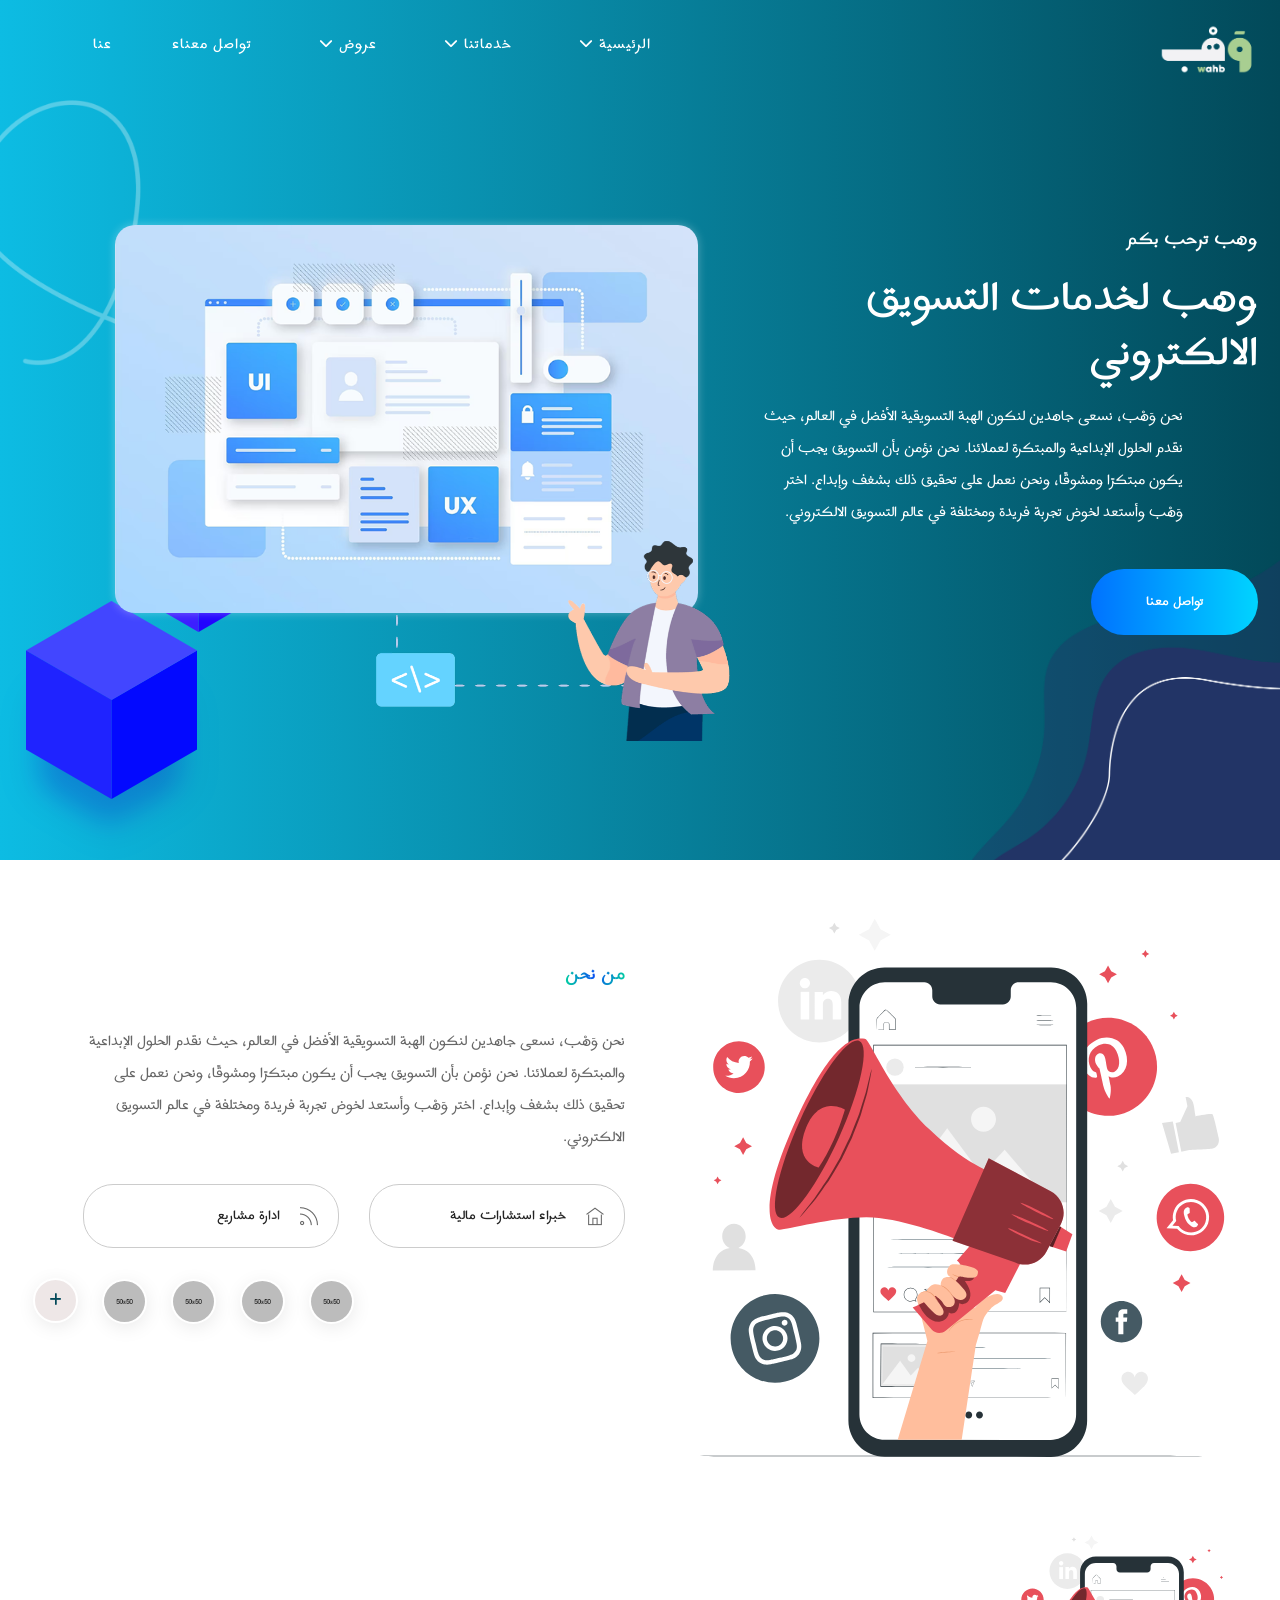
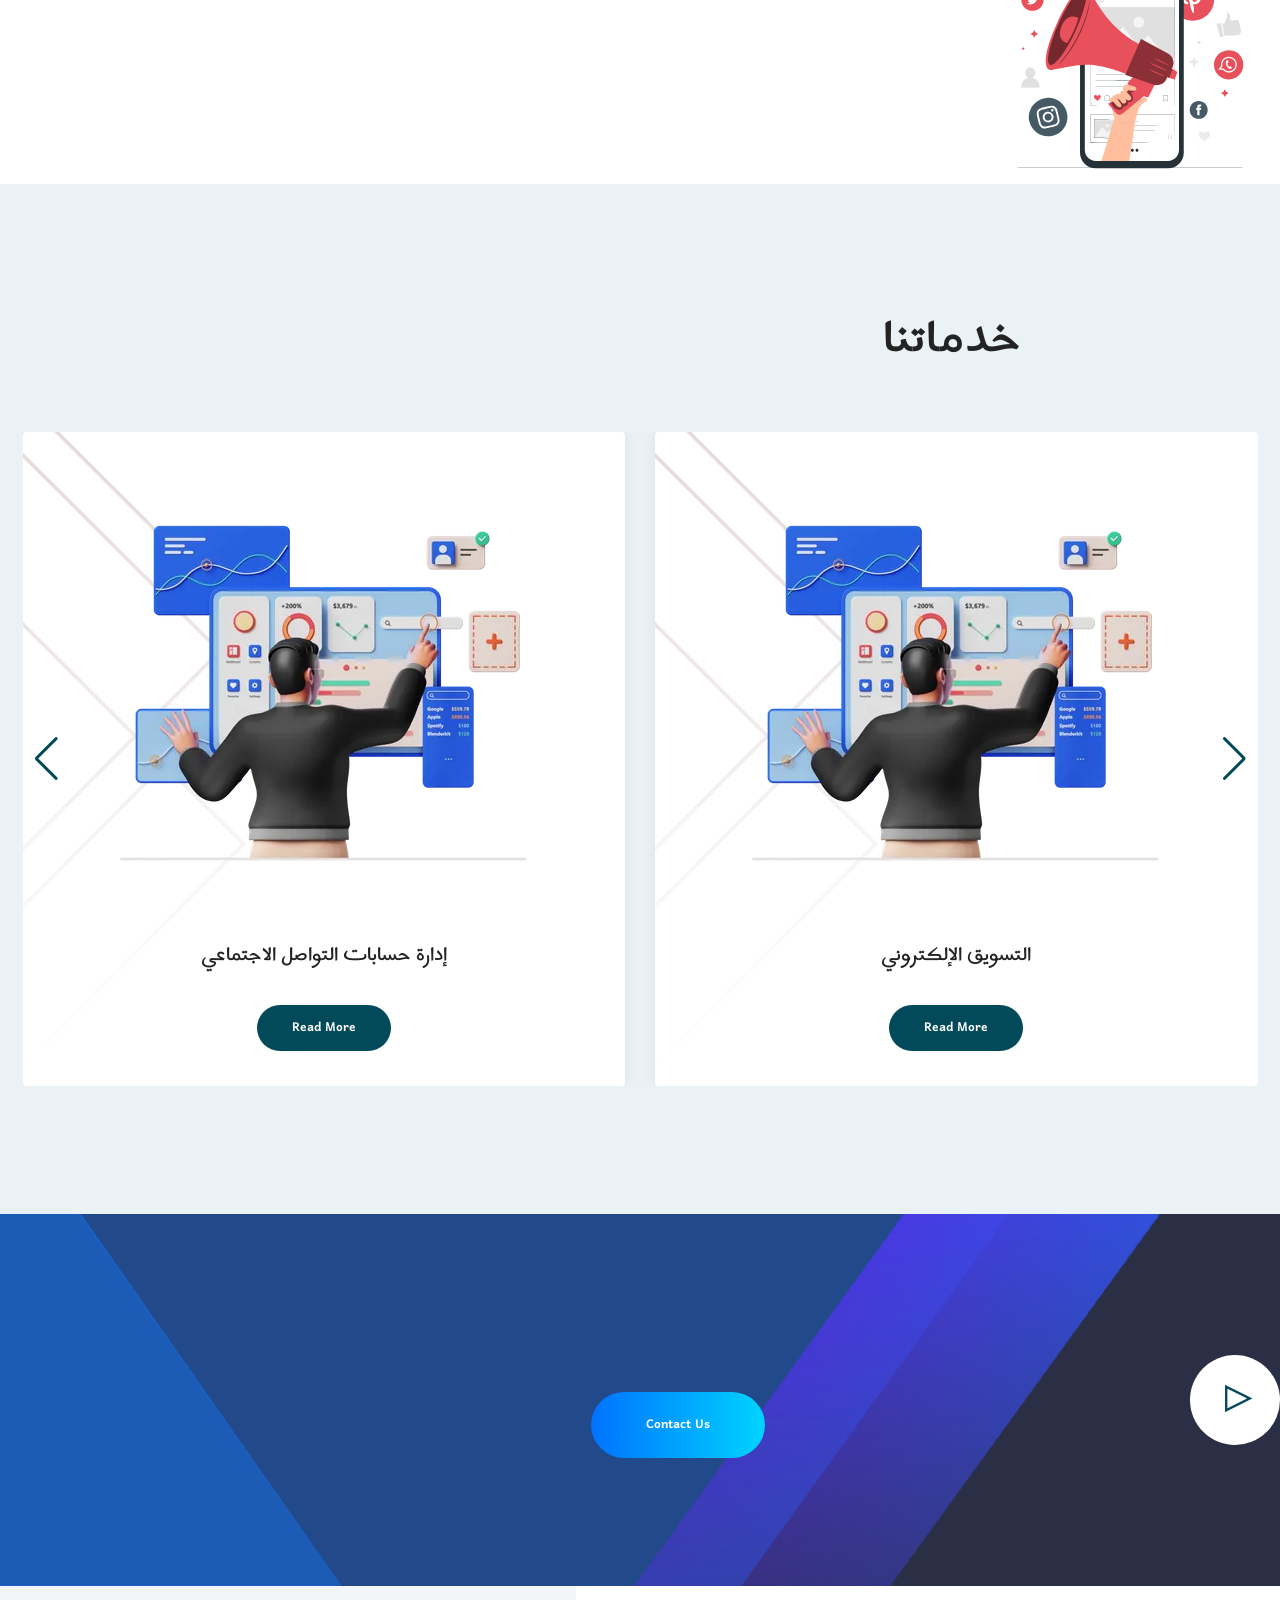
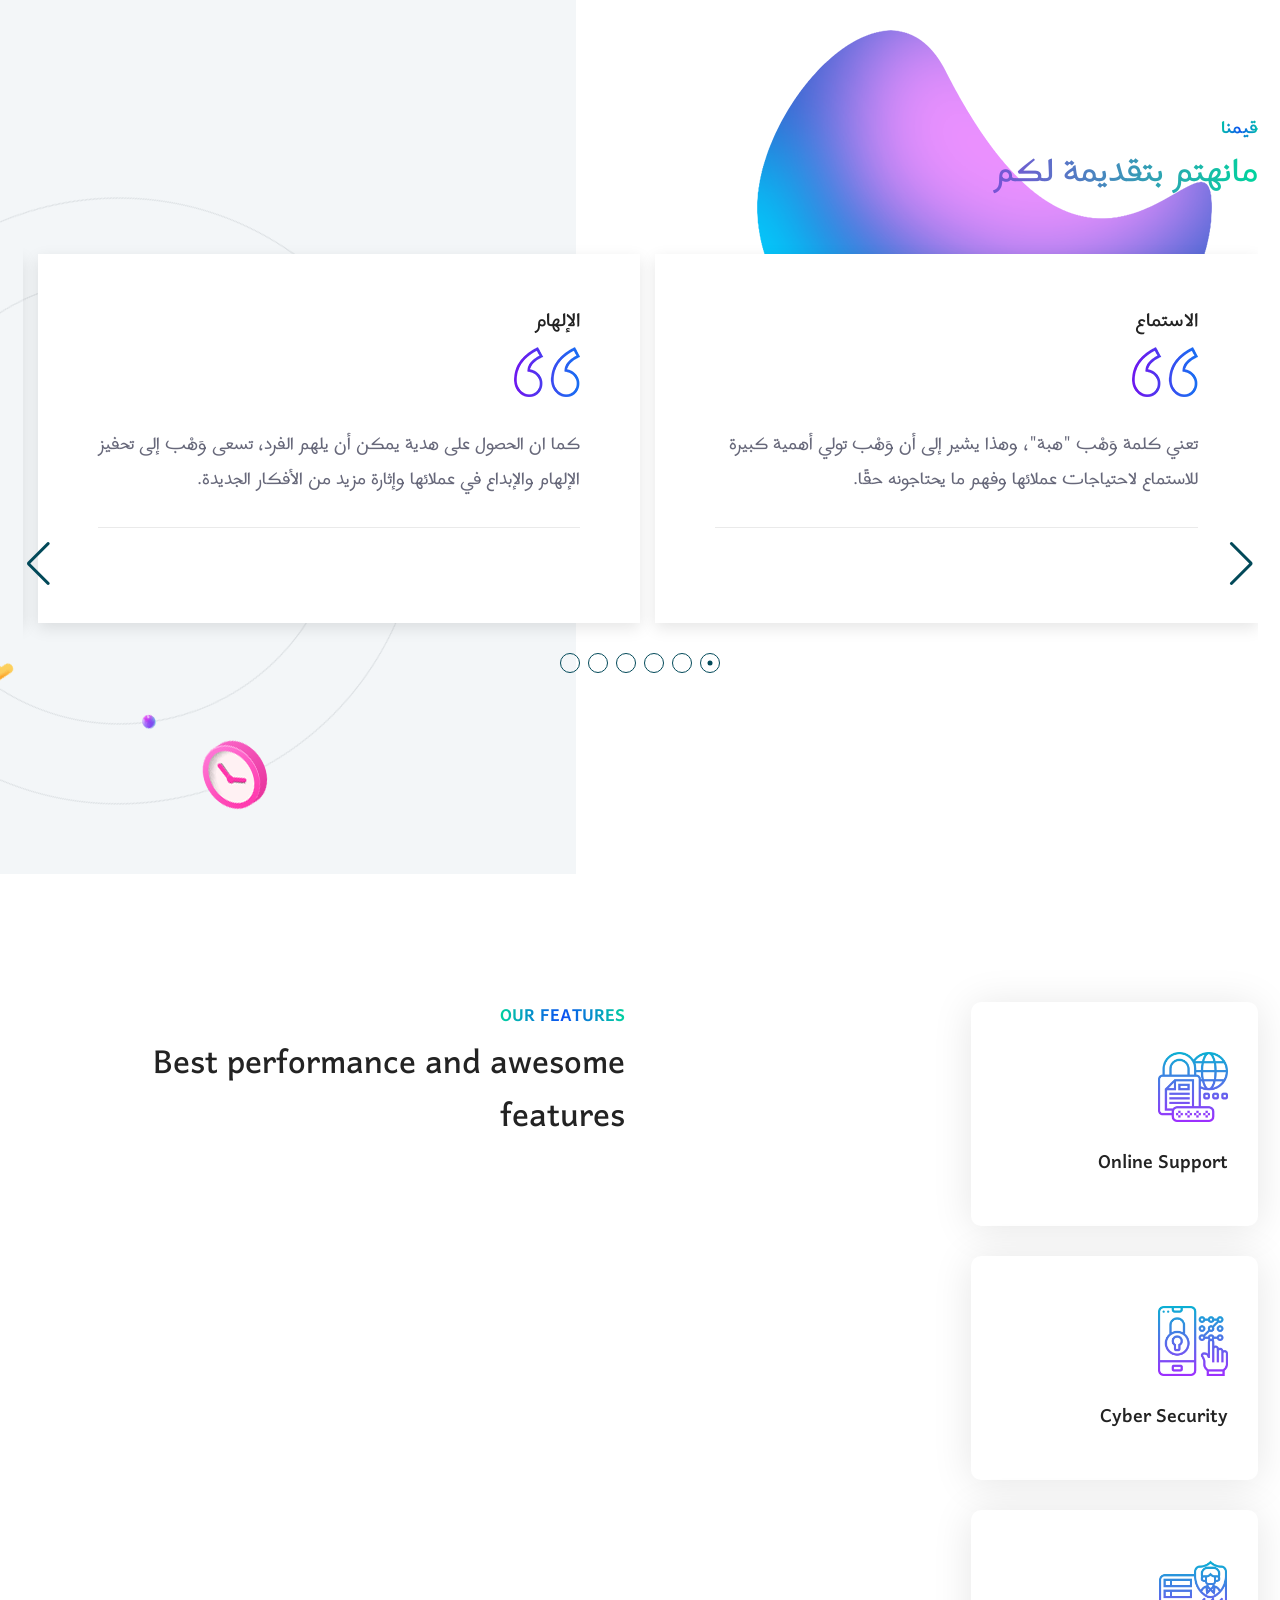
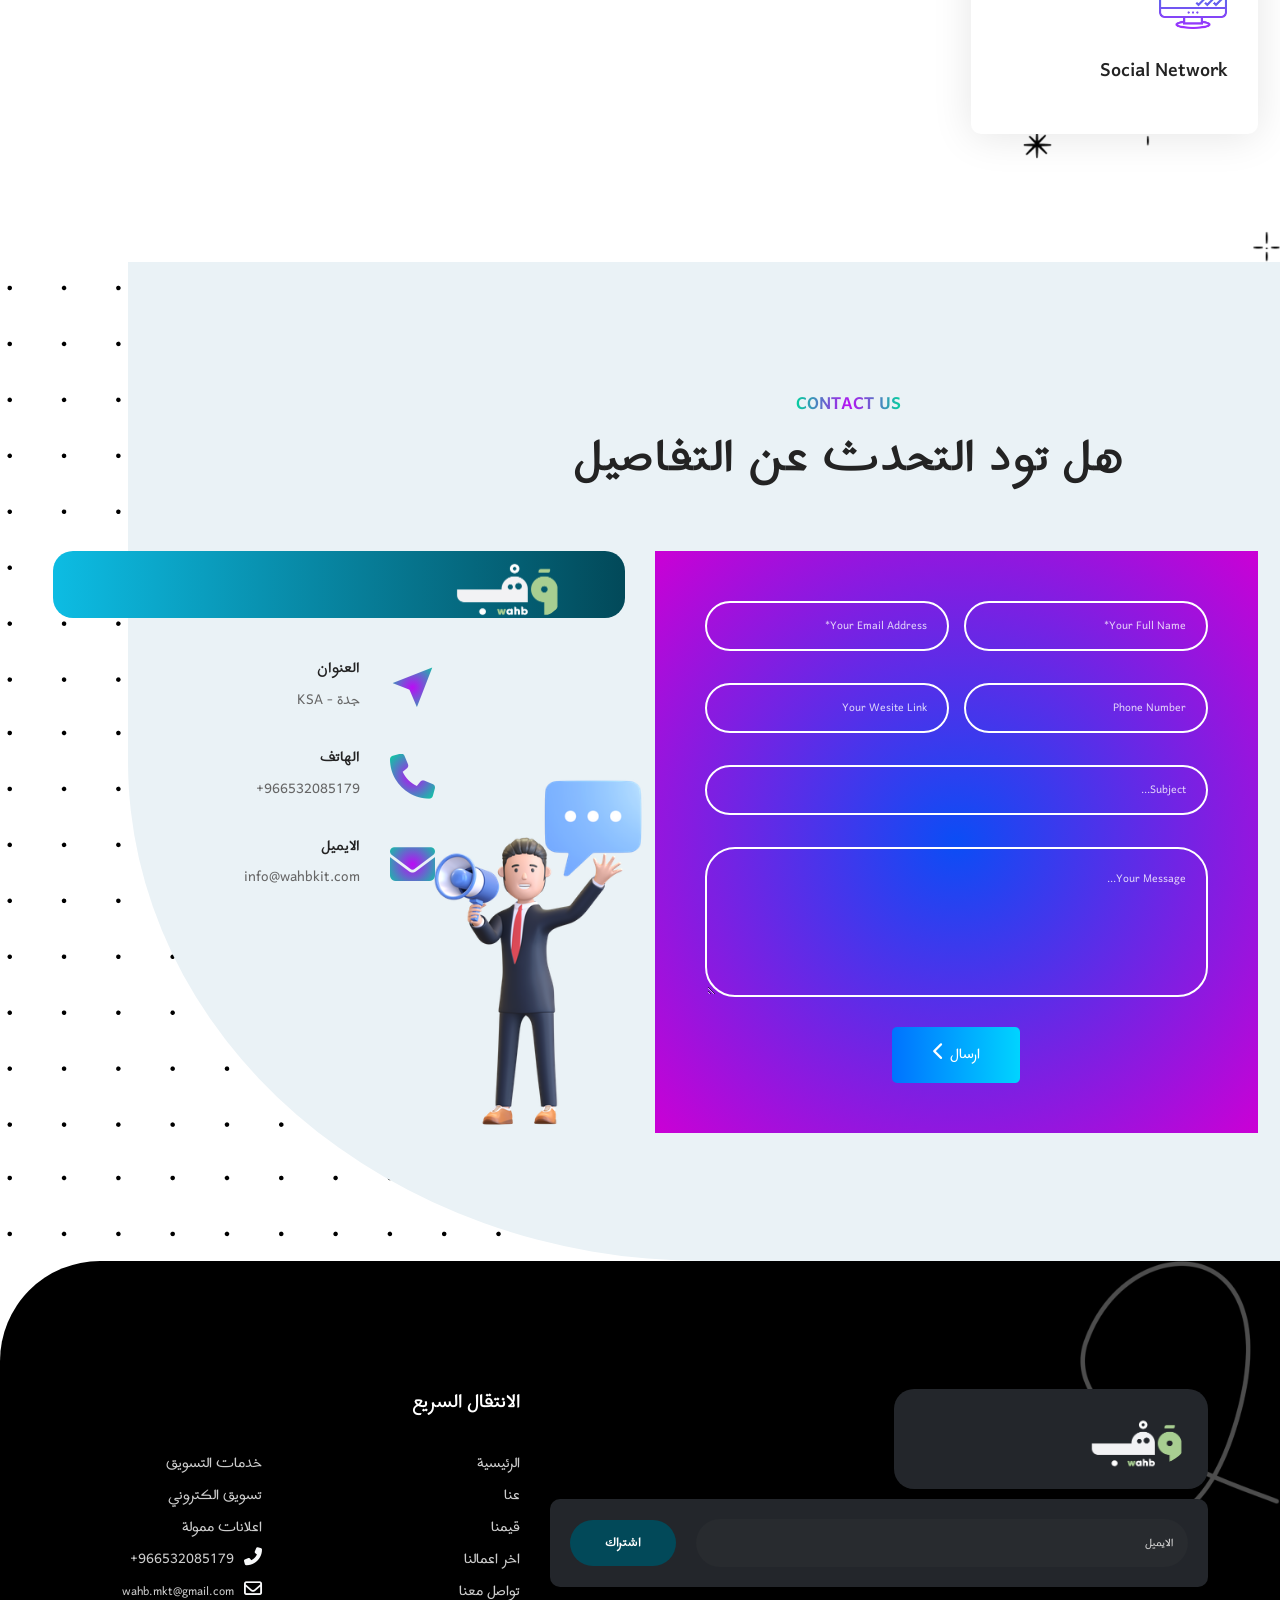
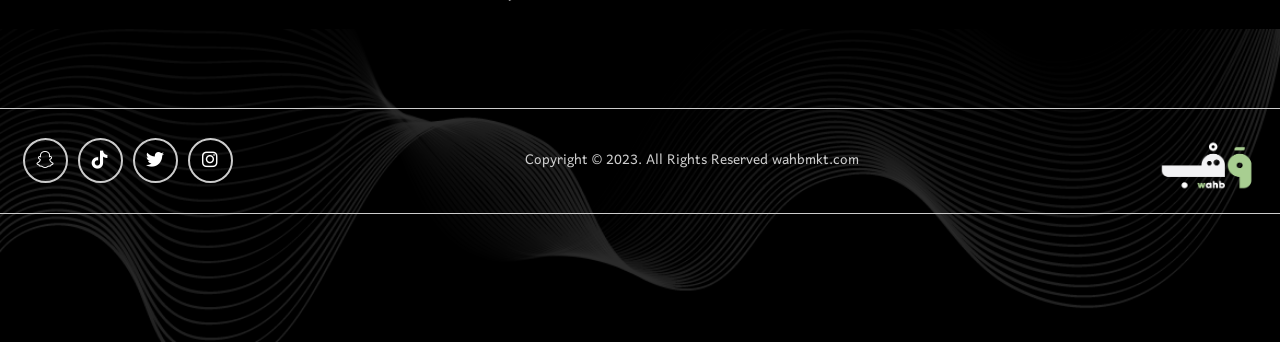
<file: index.html>
<!doctype html>
<html class="no-js" lang="zxx">

<head>	
	<meta charset="utf-8">
	<meta http-equiv="x-ua-compatible" content="ie=edge">
	<title> وهب للخدمات التسويفية الالكترونية</title>
	<meta name="description" content="">
	<meta name="viewport" content="width=device-width, initial-scale=1, shrink-to-fit=no">

	<!-- Place favicon.ico in the root directory -->
	<!-- <link rel="shortcut icon" type="image/x-icon" href="assets/img/logo/favicon.png"> -->
	<!-- ========== Start Stylesheet ========== -->
	<link href="assets/css/bootstrap.min.css" rel="stylesheet" />
	<link href="assets/css/all.min.css" rel="stylesheet" />
	<link href="assets/css/animate.css" rel="stylesheet" />
	<link href="assets/css/themify-icons.css" rel="stylesheet" />
	<link href="assets/css/icofont.min.css" rel="stylesheet" />
	<link href="assets/css/bootstrap-icons.css" rel="stylesheet" />
	<link href="assets/css/bsnav.min.css" rel="stylesheet" />
	<link href="assets/css/preloader.css" rel="stylesheet" />
	<link href="assets/css/magnific-popup.css" rel="stylesheet" />
	<link href="assets/css/swiper-bundle.min.css" rel="stylesheet" />
	<link href="assets/sass/style.css" rel="stylesheet">
	<link href="style.css" rel="stylesheet">
	
	<link href="assets/css/responsive.css" rel="stylesheet" />
	<!-- ========== End Stylesheet ========== -->
	
</head>
	
<body id="bdy" class="rtl-mode">		

	<!-- Start Topbar
    ============================================= -->
	<!-- <div class="top-bar-area d-none topbar-before-off">
		<div class="container">
			<div class="topbar-content bg-clr-1 topbar-white topbar-before-off py-3 px-5">
				<div class="row">
					<div class="col-xl-4 col-lg-3">
						<div class="top-phone top-box">
							<i class="fa-solid fa-phone"></i>
							<span>+8801688005654</span>
						</div>
					</div>
					<div class="col-xl-3 col-lg-3">
						<div class="top-email top-box">
							<i class="fa-solid fa-envelope"></i>
							<span>info@example.com</span>
						</div>
					</div>
					<div class="col-xl-3 col-lg-4">
						<div class="top-box top-location">
							<i class="fa-solid fa-location-dot"></i>
							<span>123 street melbourne new york </span>
						</div>
					</div>
					<div class="col-xl-2 col-lg-2">
						<div class="top-box top-login">
							<a href="login.html" class="text-white">
								<i class="fa-solid fa-right-to-bracket"></i>
								<span>Login</span>
							</a>
						</div>
					</div>
				</div>
			</div>
		</div>
	</div> -->
	<!-- Start Topbar-->
	
	<!-- Start header
    ============================================= -->
    <header class="header header-before-off">
		<div class="main-wrapper">
			<div class="navbar navbar-expand-lg bsnav bsnav-sticky bsnav-sticky-slide bsnav-transparent">
				<div class="container ">
					<a class="navbar-brand" href="/">
						<img src="assets/img/logo/wh.PNG" class="logo-display" alt="thumb">
						<img src="assets/img/logo/wh.PNG" class="logo-scrolled" alt="thumb">
					</a>
					<button class="navbar-toggler toggler-spring"><span class="navbar-toggler-icon"><span class="bty"></span></span></button>
					<div class="collapse navbar-collapse justify-content-md-end">
						<ul class="navbar-nav navbar-mobile mr-0">
							<li class="nav-item dropdown fadeup">
								<a class="nav-link" href="#hero-area">الرئيسية <i class="fa-solid fa-chevron-down"></i></a>
								<ul class="navbar-nav">
									<!-- <li class="nav-item"><a class="nav-link" href="index.html"></a></li> -->
									<li class="nav-item"><a class="nav-link" href="/"></a></li>
								</ul>
							</li>
							<li class="nav-item dropdown fadeup">
								<a class="nav-link" href="#">خدماتنا <i class="fa-solid fa-chevron-down"></i></a>
								<ul class="navbar-nav">
									<li class="nav-item"><a class="nav-link" >تسويق الكتروني</a></li>
									<li class="nav-item"><a class="nav-link" href="#ser-area">ادارة متاجر الكترونية</a></li>
									<li class="nav-item"><a class="nav-link" href="#ser-area">تصميم المواقع</a></li>
									<li class="nav-item"><a class="nav-link" href="#ser-area">خدمات المونتاج</a></li>
									<li class="nav-item"><a class="nav-link" href="#ser-area">التعليق الصوتي</a></li>
									<li class="nav-item"><a class="nav-link" href="#ser-area">تصميم جرافكس</a></li>
									<!-- <li class="nav-item"><a class="nav-link" href="faq.html"></a></li> -->
									<!-- <li class="nav-item"><a class="nav-link" href="404.html">404</a></li> -->
								</ul>
							</li>
							<li class="nav-item dropdown fadeup">
								<a class="nav-link" href="/#">عروض <i class="fa-solid fa-chevron-down"></i></a>
								<ul class="navbar-nav">
									<li class="nav-item"><a class="nav-link" href="#">...</a></li>
									<li class="nav-item"><a class="nav-link" href="#">....</a></li>
								</ul>
							</li>
							<li class="nav-item"><a class="nav-link" href="https://wa.me/message/UZQLUP67WB2CK1">تواصل معناء</a></li>
							<li class="nav-item"><a class="nav-link" action="#about-area-2" href="#about-area-2">عنا</a></li>
						</ul>
					</div>
					<div class="search-cart nav-profile ml-40">
						<!-- <a href="https://wa.me/message/UZQLUP67WB2CK1" class="btn-1 btn-circle btn-gradient">تواصل معنا</a> -->
					</div>
				</div>
			</div>
			<div class="bsnav-mobile">
				<div class="bsnav-mobile-overlay"></div>
				<div class="navbar"></div>
			</div>
		</div>
    </header>
    <!-- End header -->
    
	<main class="main">
		
		<!-- Start Slider
		============================================= -->
		<div id="hero-area" class="hero-area pos-rel hero-2-before hero-bg" style="background-image: url(assets/img/bg/shape-12.png)">
			<img src="assets/img/shape/slider-shape-2.png" alt="no image" class="hero-2-shape-1">
			<img src="assets/img/shape/box-shape-2.png" alt="no image" class="hero-2-shape-2">
			<img src="assets/img/shape/shape-14.png" alt="no image" class="hero-2-shape-3">
			<div class="hero-single-2">
				<div class="container">
					<div class="row g-5">
						<div class="col-xl-5">
							<div class="hero-content element-center">
								<div class="hero-content-desc">
									<span class="hero-sub-title mb-20">وهب ترحب بكم </span>
											<h2 class="hero-title">
												وهب لخدمات التسويق الالكتروني
											</h2>
									<p class="mb-40">
										نحن وَهْب، نسعى جاهدين لنكون الهبة التسويقية الأفضل في العالم، حيث نقدم الحلول الإبداعية والمبتكرة لعملائنا. نحن نؤمن بأن التسويق يجب أن يكون مبتكرًا ومشوقًا، ونحن نعمل على تحقيق ذلك بشغف وإبداع. اختر وَهْب وأستعد لخوض تجربة فريدة ومختلفة في عالم التسويق الالكتروني. 
									</p>
									<div class="hero-btn">
										<a href="<https://wa.me/message/UZQLUP67WB2CK1" class="btn-1 btn-circle btn-gradient">
											تواصل معنا
										</a>
									</div>
								</div>
							</div>
						</div>
						<div class="col-xl-7">
							<div class="left-hdr-pic pos-rel text-center pl-60">
								<img src="assets/img/vector/vector-2.png" class="vector-2" alt="no image">
								<img src="assets/img/vector/vector-3.png" class="vector-3" alt="no image">
							</div>
						</div>
					</div>
				</div>
			</div>
		</div>
		<!-- End Slider -->
	

		
		<!-- Start About
		============================================= -->
		<div id="about-area-2" class="about-area-2 pt-5 pos-rel">
			<!-- <img src="assets/img/shape/shape-15.png" class="about-shape-15" alt="no image"> -->
			<div class="container">
				<div class="about-wpr grid-2">
					
					<img src="assets/img/320.svg" class="img1" alt="no image">
					<div class="about-right-2 pl-60 pt-70">
						<span class="hero-sub-title text-grad mb-20">من نحن</span>
						<h2 class="heading-1">
							 <span></span> 
						</h2>
						<p>
							نحن وَهْب، نسعى جاهدين لنكون الهبة التسويقية الأفضل في العالم، حيث نقدم الحلول الإبداعية والمبتكرة لعملائنا. نحن نؤمن بأن التسويق يجب أن يكون مبتكرًا ومشوقًا، ونحن نعمل على تحقيق ذلك بشغف وإبداع. اختر وَهْب وأستعد لخوض تجربة فريدة ومختلفة في عالم التسويق الالكتروني. 

						</p>
						<div class="about-2-opt grid-2">
							<div class="about-2-opt-single">
								<i class="ti-home"></i>
								<h4 class="heading-4">خبراء استشارات مالية</h4>
							</div>
							<div class="about-2-opt-single">
								<i class="ti-rss-alt"></i>
								<h4 class="heading-4">ادارة مشاريع</h4>
							</div>
						</div>
						<div class="app-user p-0">
							<div class="appuser-text">
								<p class="mb-0">
									<!-- Be part of our besiness platform -->
									<!-- <a href="/#" class="text-grad text-decoration-underline">Contact us</a> -->
								</p>
							</div>
							<div class="content">
								<img src="assets/img/pictures/user-1-s.png" alt="Thumb">
								<img src="assets/img/pictures/user-2-s.png" alt="Thumb">
								<img src="assets/img/pictures/user-3-s.png" alt="Thumb">
								<img src="assets/img/pictures/user-4-s.png" alt="Thumb">
								<a href="#"><i class="fas fa-plus"></i></a>
							</div>
						</div>
					</div>
					<div class="about-left-2 pos-rel pl-50">
						<div class="about-pos-2">
							<!-- <img src="assets/img/bg/bg-about.jpg" class="bg-about" alt="no image"> -->
						</div>
						<div class="about-left-2-pic grid-2" >
							<div class="about-left-2-1 text-right">
								<!-- <img src="assets/img/320.svg" class="mb-30" alt="no image"> -->
								<img src="assets/img/320.svg" class="img2" alt="no image">
							</div>
							<div class="about-left-2-2">
								<!-- <img src="assets/img/320.svg" style="height: 120; height: 130;" class="mb-30" alt="no image"> -->
								<!-- <img src="assets/img/320.svg" alt="no image"> -->
							</div>
						</div>
					</div>
				</div>
			</div>
		</div>
		<!-- End About -->
		
		
		<!-- Start Feature
			============================================= -->
			
			<div id="ser-area" class="project-area bg de-padding">
				<div class="container">
					
					<div class="row">
						<div class="col-xl-6 offset-xl-3">
							<div class="site-title text-center">
								<h2>خدماتنا</h2>
								<p class="mb-0">
									<!-- Lorem ipsum dolor sit amet, consectetur adipisicing elit. Ex est tenetur possimus ullam ea laborum commodi repellendus magni mollitia, sit. -->
								</p>
							</div>
						</div>
					</div>
					<div class="project-wpr">
						<div class="swiper project-sldr">
							<div class="swiper-wrapper">
		
								<div class="swiper-slide">
									<div class="service-box-2">
										<img src="assets/img/shape/shape-16.png" class="service-shape-16" alt="no image">
										<div class="service-pic-2">
											<img src="assets/img/icon/icon-3d-4.webp" alt="no image">
										</div>
										<div class="service-desc-2">
											<h4 class="heading-4">										
											   
												التسويق الإلكتروني
											</h4>
											<p>
												
		
											تسويقك الإلكتروني يشبه الفنون القتالية، يحتاج إلى الحركات الصحيحة والتركيز المناسب لتحقيق الانتصار! وفي وَهْب، نحن نقدم خدمة التسويق الإلكتروني الإبداعية والمتميزة، لتساعد علامتك التجارية على تحقيق النجاح والانتصار على المنافسين. تواصل معنا الان ودعنا نجعل من علامتك التجارية بطلًا في عالم التسويق الإلكتروني! 
											</p>
											<a class="btn-1 btn-sm btn-circle">Read More</a>
										</div>
									</div>
								</div>
		
								
								<div class="swiper-slide">
									<div class="service-box-2">
										<img src="assets/img/shape/shape-16.png" class="service-shape-16" alt="no image">
										<div class="service-pic-2">
											<img src="assets/img/icon/icon-3d-4.webp" alt="no image">
										</div>
										<div class="service-desc-2">
											<h4 class="heading-4">
												
												إدارة حسابات التواصل الاجتماعي</h4>
												<p>
													حسابات التواصل الاجتماعي يجب أن تكون مثل النجوم اللامعة في السماء، حيث يمكن لجميع الناس رؤيتها والتأمل في جمالها! وفي وَهْب فريقنا المختص يعمل على إبراز جمال علامتك التجارية وزيادة الوعي بها عبر إدارة حساباتك. تواصل معنا الآن وأضف لمعانًا إلى علامتك التجارية واجعلها تتألق في سماء التواصل الاجتماعي!
												</p>
											<a class="btn-1 btn-sm btn-circle">Read More</a>
										</div>
									</div>
								</div>
								
								<div class="swiper-slide">
									<div class="service-box-2">
										<img src="assets/img/shape/shape-16.png" class="service-shape-16" alt="no image">
										<div class="service-pic-2">
											<img src="assets/img/icon/icon-3d-4.webp" alt="no image">
										</div>
										<div class="service-desc-2">
											<h4 class="heading-4">
												
												حملات إعلانية للمؤِثرين
											</h4>
											<p>
												تخيل أن تتحدث عن علامتك التجارية مع ملايين الأشخاص حول العالم، دون الحاجة إلى الوقوف في الشوارع والصراخ بصوت عالٍ! هذا ما ستحققه معنا في وَهْب، حيث يمكننا العمل مع أفضل المؤثرين في السوق لتصميم حملات إعلانية مبتكرة تصل إلى جمهور واسع ومتنوع. كما نهتم بتحليل السوق ودراسة جمهورك المستهدف ونضمن لك تحقيق أهدافك التجارية بكل سهولة، تواصل معنا الآن ودعنا نجعل علامتك التجارية الأكثر شهرة في عالم المؤثرين !
											</p>
											<a class="btn-1 btn-sm btn-circle">Read More</a>
										</div>
									</div>
								</div>
								
								<div class="swiper-slide">
									<div class="service-box-2">
										<img src="assets/img/shape/shape-16.png" class="service-shape-16" alt="no image">
										<div class="service-pic-2">
											<img src="assets/img/icon/icon-3d-4.webp" alt="no image">
										</div>
										<div class="service-desc-2">
											<h4 class="heading-4">
												
												إنتاج المقاطع الدعائية
											</h4>
											<p>
												إذا كان الإعلان يمثل الجوهر، فإن فيديو دعائي من إنتاجنا يشكل الماسة الثمينة في قلبه! نحن نتميز بأساليب إنتاج متطورة ومبتكرة، ونستخدم الأدوات الإبداعية والتقنيات الحديثة لإنتاج مقاطع فيديو دعائية تجذب الأنظار وتثير الحماسة. ففريقنا يعمل بدأب ليجعل من الإعلان تجربة لا تُنسى، ويضمن لك نجاحاً باهراً في تحقيق أهدافك التجارية. تواصل معنا الآن ودعنا نجعل من علامتك التجارية نجمة في عالم الإعلانات!
											</p>
											<a class="btn-1 btn-sm btn-circle">Read More</a>
										</div>
									</div>
								</div>
								
								<div class="swiper-slide">
									<div class="service-box-2">
										<img src="assets/img/shape/shape-16.png" class="service-shape-16" alt="no image">
										<div class="service-pic-2">
											<img src="assets/img/icon/icon-3d-4.webp" alt="no image">
										</div>
										<div class="service-desc-2">
											<h4 class="heading-4">
												
												كتابة المحتوى
											</h4>
											<p>
												المحتوى هو الملك، ونحن سنجعله يتحدث عنك بطريقة مميزة وفعالة. اختر خدمة كتابة المحتوى المتميزة من وَهْب وتمتع بمحتوى احترافي يعكس جودة عملك ويجذب جمهورك!
											</p>
											<a class="btn-1 btn-sm btn-circle">Read More</a>
										</div>
									</div>
								</div>
								
								<div class="swiper-slide">
									<div class="service-box-2">
										<img src="assets/img/shape/shape-16.png" class="service-shape-16" alt="no image">
										<div class="service-pic-2">
											<img src="assets/img/icon/icon-3d-4.webp" alt="no image">
										</div>
										<div class="service-desc-2">
											<h4 class="heading-4">
												
												التصميم الجرافيكي
											</h4>
											<p>
												التصميم الجرافيكي هو لغة الألوان والصور التي تتحدث بشكل عالي الجمالية، وفي وَهْب نحن نوفر خدمة التصميم الجرافيكي الإبداعية والمتميزة لنصنع لك أعمال فنية تتحدث بلغة الجمال! تواصل معنا الآن ودعنا نخرج أفضل إصدار لفكرتك!
											</p>
											<a class="btn-1 btn-sm btn-circle">Read More</a>
										</div>
									</div>
								</div>
								
								<div class="swiper-slide">
									<div class="service-box-2">
										<img src="assets/img/shape/shape-16.png" class="service-shape-16" alt="no image">
										<div class="service-pic-2">
											<img src="assets/img/icon/icon-3d-4.webp" alt="no image">
										</div>
										<div class="service-desc-2">
											<h4 class="heading-4">
												
												تصميم الهوية البصرية
											</h4>
											<p>
												في عالم الأعمال، يعتمد النجاح على قدرة العلامات التجارية على التميز والتفرد. وهو ما يمكن تحقيقه من خلال تصميم هوية بصرية فريدة ومتميزة. لذلك، تقدم وَهْب خدمة تصميم الهوية البصرية التي تعتمد على الإبداع والابتكار لخلق هويات بصرية تعكس شخصية علامتك التجارية وتجذب العملاء بشكل مستمر. تواصل معنا الآن لتحويل علامتك التجارية إلى شيء مميز لا يُنسى!
											</p>
											<a class="btn-1 btn-sm btn-circle">Read More</a>
										</div>
									</div>
								</div>
								
								<div class="swiper-slide">
									<div class="service-box-2">
										<img src="assets/img/shape/shape-16.png" class="service-shape-16" alt="no image">
										<div class="service-pic-2">
											<img src="assets/img/icon/icon-3d-4.webp" alt="no image">
										</div>
										<div class="service-desc-2">
											<h4 class="heading-4">
												الموشن جرافيك
		
											</h4>
											<p>
												اذا كانت صورة تساوي ألف كلمة، فإن الموشن جرافيك يساوي مليون كلمة! وفي وَهْب، نحن نساعدك على تحويل أفكارك إلى قصص جذابة وممتعة للجمهور، اختر خدمة الموشن جرافيك الإبداعية والفريدة واجعل رسالتك تلمع ببريق الموشن جرافيك!
											</p>
											<a class="btn-1 btn-sm btn-circle">Read More</a>
										</div>
									</div>
								</div>
								
								<div class="swiper-slide">
									<div class="service-box-2">
										<img src="assets/img/shape/shape-16.png" class="service-shape-16" alt="no image">
										<div class="service-pic-2">
											<img src="assets/img/icon/icon-3d-4.webp" alt="no image">
										</div>
										<div class="service-desc-2">
											<h4 class="heading-4">
												
												الأعمال ثلاثية الأبعاد (3D)
											</h4>
											<p>
												لم يعد العالم ثنائي الأبعاد كافيًا لنا! فريق وَهْب يقدم لكم خدمات الـ 3D التي تجعل أعمالكم تتحرك وتتنفس! نحن نتخصص في إنشاء نماذج ثلاثية الأبعاد لمنتجاتكم وتصاميمكم، وإضافة الرسوم المتحركة الثلاثية الأبعاد إلى مقاطع الفيديو والإعلانات. ولكن احذروا، فإن العملاء قد يجدوا أنفسهم يتوهمون بأنهم دخلوا عالمًا جديدًا تمامًا! انضموا إلى وَهْب الآن واتركوا لنا إضفاء الحيوية اللازمة على أعمالكم!
											</p>
											<a class="btn-1 btn-sm btn-circle">Read More</a>
										</div>
									</div>
								</div>
								
								<div class="swiper-slide">
									<div class="service-box-2">
										<img src="assets/img/shape/shape-16.png" class="service-shape-16" alt="no image">
										<div class="service-pic-2">
											<img src="assets/img/icon/icon-3d-4.webp" alt="no image">
										</div>
										<div class="service-desc-2">
											<h4 class="heading-4">
												
												المونتاج
											</h4>
											<p>
												المونتاج يشبه السحر، يحتاج إلى الخيال والإبداع لتحويل اللقطات العادية إلى شيء سحري! وفي وَهْب، نحن نقدم خدمة المونتاج الإبداعية والمتميزة، لنحول مقاطع الفيديو إلى حكاية سحرية تأسر الجمهور! تواصل معنا الآن ودعنا نجعل من مقاطعك سحرًا يستحيل نسيانه! 
											</p>
											<a class="btn-1 btn-sm btn-circle">Read More</a>
										</div>
									</div>
								</div>
								
								<div class="swiper-slide">
									<div class="service-box-2">
										<img src="assets/img/shape/shape-16.png" class="service-shape-16" alt="no image">
										<div class="service-pic-2">
											<img src="assets/img/icon/icon-3d-4.webp" alt="no image">
										</div>
										<div class="service-desc-2">
											<h4 class="heading-4">
												
												التعليق الصوتي
											</h4>
											<p>
												يقولون إن الصوت هو شيء يمكن أن يغير المزاج ويروي القصص، وفي وَهْب نحن نقدم خدمة التعليق الصوتي الإبداعية والمميزة لنجعل من فيديوهاتك قصصًا تروى بأفضل الأصوات! تواصل معنا الآن ودعنا نخرج أفضل إصدار لصوت علامتك التجارية!
		
											</p>
											<a class="btn-1 btn-sm btn-circle">Read More</a>
										</div>
									</div>
								</div>
								
								<div class="swiper-slide">
									<div class="service-box-2">
										<img src="assets/img/shape/shape-16.png" class="service-shape-16" alt="no image">
										<div class="service-pic-2">
											<img src="assets/img/icon/icon-3d-4.webp" alt="no image">
										</div>
										<div class="service-desc-2">
											<h4 class="heading-4">
												إنشاء وإدارة المتاجر الإلكترونية
											</h4>
											<p>
		
												في عالم التجارة الإلكترونية، النجاح يكمن في زيادة المبيعات وتحقيق الأرباح، وفي وَهْب نحرص على تحقيق هذا الهدف بخدماتنا المتميزة في انشاء وادارة المتاجر الإلكترونية. فريقنا الخبير يعمل على تصميم متجر إلكتروني يجذب العملاء ويزيد من مبيعاتك، كما يقدم خدمات إدارة المتاجر الإلكترونية بكفاءة عالية لتحقيق النجاح الفعال في عالم التجارة الإلكترونية. انضم إلينا اليوم واستفد من خبرتنا وإبداعنا في رفع مبيعات متجرك الإلكتروني وتحقيق النجاح المذهل في عالم التجارة الإلكترونية!
											</p>
											<a  class="btn-1 btn-sm btn-circle">Read More</a>
										</div>
									</div>
								</div>
								
								<div class="swiper-slide">
									<div class="service-box-2">
										<img src="assets/img/shape/shape-16.png" class="service-shape-16" alt="no image">
										<div class="service-pic-2">
											<img src="assets/img/icon/icon-3d-4.webp" alt="no image">
										</div>
										<div class="service-desc-2">
											<h4 class="heading-4">
												تصميم وتطوير المواقع الإلكترونية
		
											</h4>
											<p>
												كل موقع إلكتروني يحمل قصة، ونحن في وَهْب نسعى جاهدين لتصميم مواقع إلكترونية تحمل قصتك وتعبر عن هويتك التجارية بأفضل شكل ممكن. فنحن نؤمن بأن تصميم المواقع الإلكترونية ليس مجرد كود وتصميم، بل هو فن يحتاج إلى خبرة وإبداع. انضم إلى عملائنا المميزين ودعنا نصمم لك موقعًا إلكترونيًا استثنائيًا يناسب احتياجاتك ويجذب زوارك!
		
											</p>
											<a  class="btn-1 btn-sm btn-circle">Read More</a>
										</div>
									</div>
								</div>
							</div>
							<div class="swiper-button-next"></div>
							<div class="swiper-button-prev"></div>
						</div>
					</div>
						
				</div>
			</div>
		
	<!-- End Feature -->
		<!-- Start Promo
		============================================= -->
		<div class="promo-area de-padding pos-rel bg-overlay overflow-hidden mr-300" style="background-image: url(assets/img/pictures/bg-promo.jpg)">
			<img src="assets/img/shape/pattern-1.png" alt="no image" class="pattern-1">
			<div class="promo-wpr promo-margin">
				<div class="row">
					<div class="col-xl-5">
						<div class="promo-left  element-center">
							<div class="pl">
								<a href="#" class="item popup-youtube play-bt">
									<i class="ti-control-play"></i>
								</a>
							</div>
						</div>
					</div>
					<div class="col-xl-7">
						<div class="promo-right">
							<div class="promo-right-content">
								<h5 class="heading-5">
								</h5>
								<span class="promo-number"></span>
								<a href="<https://wa.me/message/UZQLUP67WB2CK1" class="btn-1 btn-circle btn-gradient">
									Contact Us
								</a>
							</div>
						</div>
					</div>
				</div>
			</div>
		</div>
		<!-- End Promo -->
		
		<!-- Start Review
		============================================= -->
		<div class="review-area de-padding pos-rel">
			<span class="review-wavy"></span>
			<img src="assets/img/shape/shape-1.png" class="review-shape-1" alt="no image">
			<div class="container">
				<div class="row">
					<div class="col-lg-8">
						<div class="review-title mb-40">
							<span class="hero-sub-title text-grad">قيمنا</span>
							<h2 class="heading-regular text-grad-2">مانهتم بتقديمة لكم </h2>
							<div class="title-devider"></div>
						</div>
					</div>
				</div>
			</div>
			<div class="container container-stage pos-rel">
				<img src="assets/img/bg/bg-review-1.png" alt="no image" class="review-shape round-move">
				<div class="row">
					<div class="col-xl-12">
						<div class="review-wpr review-sldr swiper">
							<!-- Additional required wrapper -->
							<div class="swiper-wrapper">
								<!-- Single Item -->
								<div class="swiper-slide">
									<div class="review-single">
										<div class="review-bottom">
											<div class="review-bio">
												<h4 class="heading-4">الاستماع</h4>
												<!-- <span>CEO &amp; Founder</span> -->
											</div>
										</div>
										<div class="qoute-icon">
											<img src="assets//img/icon/icon-quote.png" alt="no image">
										</div>
										<p class="review-text">
											تعني كلمة وَهْب "هبة"، وهذا يشير إلى أن وَهْب تولي أهمية كبيرة للاستماع لاحتياجات عملائها وفهم ما يحتاجونه حقًا.

										</p>
									</div>
								</div>
								<div class="swiper-slide">
									<div class="review-single">
										<div class="review-bottom">
											<div class="review-bio">
												<h4 class="heading-4">الإلهام</h4>
												<!-- <span>CEO &amp; Founder</span> -->
											</div>
										</div>
										<div class="qoute-icon">
											<img src="assets//img/icon/icon-quote.png" alt="no image">
										</div>
										<p class="review-text">
											كما ان الحصول على هدية يمكن أن يلهم الفرد، تسعى وَهْب إلى تحفيز الإلهام والإبداع في عملائها وإثارة مزيد من الأفكار الجديدة.
										</p>
									</div>
								</div>
								<div class="swiper-slide">
									<div class="review-single">
										<div class="review-bottom">
											<div class="review-bio">
												<h4 class="heading-4">الجودة</h4>
												<!-- <span>CEO &amp; Founder</span> -->
											</div>
										</div>
										<div class="qoute-icon">
											<img src="assets//img/icon/icon-quote.png" alt="no image">
										</div>
										<p class="review-text">
											تتطلع وَهْب إلى تقديم خدمات عالية الجودة وتحقيق أعلى مستويات الأداء الممكنة في كل ما تقوم به.

										</p>
									</div>
								</div>
								<div class="swiper-slide">
									<div class="review-single">
										<div class="review-bottom">
											<div class="review-bio">
												<h4 class="heading-4 text-grad-2">التناغم</h4>
												<!-- <span>CEO &amp; Founder</span> -->
											</div>
										</div>
										<div class="qoute-icon">
											<img src="assets//img/icon/icon-quote.png" alt="no image">
										</div>
										<p class="review-text">
											في وَهْب نحن نؤمن بأهمية التناغم ونسعى لتحقيقه من خلال التواصل والتفاعل الإيجابي والعمل الجماعي لنحقق أعلى معايير النجاح والتميز.

										</p>
									</div>
								</div>
								<div class="swiper-slide">
									<div class="review-single">
										<div class="review-bottom">
											<div class="review-bio">
												<h4 class="heading-4 text-grad-2">الابتكار</h4>
												<!-- <span>CEO &amp; Founder</span> -->
											</div>
										</div>
										<div class="qoute-icon">
											<img src="assets//img/icon/icon-quote.png" alt="no image">
										</div>
										<p class="review-text">
											تسعى وَهْب إلى تقديم حلول إبداعية ومبتكرة لمواجهة التحديات التسويقية الحالية وتحقيق أهداف العملاء في أفضل الطرق الممكنة.

										</p>
									</div>
								</div>
								<div class="swiper-slide">
									<div class="review-single">
										<div class="review-bottom">
											<div class="review-bio">
												<h4 class="heading-4 text-grad-2">الشفافية</h4>
												<!-- <span>CEO &amp; Founder</span> -->
											</div>
										</div>
										<div class="qoute-icon">
											<img src="assets//img/icon/icon-quote.png" alt="no image">
										</div>
										<p class="review-text">
											تعمل وَهْب بشفافية عالية في كل ما تفعله وتعمل على بناء علاقات قوية ومستدامة مع عملائها وشركائها.

										</p>
									</div>
								</div>
								<!-- End Single Item -->
							</div>
							<!-- Pagination -->
							<div class="swiper-pagination" style="margin-bottom: 5rem;"></div>
						</div>
					</div>
				</div>
				<div class="swiper-button-prev" style="margin-top: 5rem;"></div>
				<div class="swiper-button-next" style="margin-top: 5rem;" ></div>
			</div>        
		</div>
		<!-- End Review -->
		
		<!-- Start Why CHoose Us
		============================================= -->
		<div class="why-area-2 de-padding">
			<div class="container">
				<div class="why-wpr-2">
					<div class="row">
						<div class="col-xl-7">
							<div class="why-left-2 pr-60">
								<div class="why-left-up mb-40">
									<h2 class="heading-1">Why choose us?</h2>
									<p class="mb-0">
										Lorem ipsum dolor sit amet, consectetur adipisicing elit. Veniam consectetur nobis accusantium rem. Facilis fuga dolorum explicabo.
									</p>
								</div>
								<div class="why-option-2 grid-2">
									<div class="why-option-single-2">
										<img src="assets/img/ui/wavy-line.png" class="why-wavy-line" alt="no image">
										<span class="why-circle-2"></span>
										<div class="why-option-up-2">
											<h5 class="heading-5  mb-0">Smart AI And  <br /> chatbots</h5>
											<i class="fa-solid fa-microchip"></i>
										</div>
										<div class="why-option-bottom-2">
											<p class="mb-0">
												Lorem ipsum dolor sit amet, consectetur adipisicing elit.
											</p>
										</div>
									</div>
									<div class="why-option-single-2">
										<img src="assets/img/ui/wavy-line.png" class="why-wavy-line" alt="no image">
										<span class="why-circle-2"></span>
										<div class="why-option-up-2">
											<h5 class="heading-5  mb-0">Banking And <br /> Finance</h5>
											<i class="fa-solid fa-coins"></i>
										</div>
										<div class="why-option-bottom-2">
											<p class="mb-0">
												Lorem ipsum dolor sit amet, consectetur adipisicing elit.
											</p>
										</div>
									</div>
								</div>
							</div>
						</div>
						<div class="col-xl-5">
							<div class="why-right-2 element-center">
								<div class="why-right-pic-2 pos-rel">
									<img src="assets/img/ui/man.png" class="why-pic-1" alt="no image">
									<img src="assets/img/ui/1.png" class="why-pic-2" alt="no image">
									<img src="assets/img/ui/2.png" class="why-pic-3" alt="no image">
									<img src="assets/img/ui/3.jpg" class="why-pic-4" alt="no image">
								</div>
							</div>
						</div>
					</div>
				</div>
			</div>
		</div>
		<!-- End Why CHoose Us -->
		
		<!-- Start Works
		============================================= -->
		
		<!-- End Works -->
		
		<!-- Start Benefit
		============================================= -->
		<div class="benefit-area de-padding pos-rel">
			<img src="assets/img/shape/stars.png" alt="no image" class="benefit-star">
			<div class="container">
				<div class="benefit-wpr grid-2">
					<div class="benefit-left">
						<div class="benefit-opt grid-2">
							<!-- <div class="benefit-opt-left element-center">
								<div class="benefit-single benefit-one">
									<p>
									</p>
								</div>
							</div> -->
							<div class="benefit-opt-right">
								<div class="benefit-wrap">
									<div class="benefit-single benefit-two mb-30">
										<i><img src="assets/img/icon/benefit-1.png" alt="no image"></i>
										<!-- <i><img src="assets/img/icon/benefit-2.png" alt="no image"></i> -->
										<h4 class="heading-4">Online Support</h4>
										<!-- <h4 class="heading-4 mb-0">Cyber Security</h4> -->
									</div>
									<div class="benefit-single benefit-two mb-30">
										<i><img src="assets/img/icon/benefit-2.png" alt="no image"></i>
										<h4 class="heading-4 mb-0">Cyber Security</h4>
									</div>
									<div class="benefit-single benefit-two">
										<i><img src="assets/img/icon/benefit-3.png" alt="no image"></i>
										<h4 class="heading-4 mb-0">Social Network</h4>
									</div>
								</div>
							</div>
						</div>
					</div>
					<div class="benefit-right pl-60">
						<span class="hero-sub-title text-grad mb-10">OUR FEATURES</span>
						<h2 class="heading-regular mb-30">
							Best performance and awesome features
						</h2>
						<p class="mb-40">
						</p>			
						<ul class="why-list">
							<!-- <li>
								<i class="fa-solid fa-check"></i>
								Realtime Best Data Solutions
							</li>
							<li>
								<i class="fa-solid fa-check"></i>
								Project Initialization
							</li>
							<li>
								<i class="fa-solid fa-check"></i>
								Vendor management
							</li>
							<li>
								<i class="fa-solid fa-check"></i>
								Market Analysis
							</li> -->
						</ul>
					</div>
				</div>
			</div>
		</div>
		<!-- End Benefit -->
		
		<!-- Start Price
		============================================= -->
		
		<!-- End Price -->
		
		<!-- Start Contact
		============================================= -->
		<div class="contact-area white-overlay de-padding" style="background-image: url(assets/img/dot/dots.webp)">
			<div class="container">
				<div class="row">
					<div class="col-lg-8 offset-lg-2">
						<div class="site-title text-center">
							<h5 class="hero-sub-title text-grad-2">Contact us</h5>
							<h2 class="up-title">
								هل تود التحدث عن التفاصيل
							</h2>
							<div class="title-devider"></div>
						</div>
					</div>
				</div>
				<div class="contact-wpr grid-2">
					<div class="contact-left contact-home">
						<form action="assets/mail/contact.php" method="post" class="contact-form">
							<div class="row">
								<div class="col-md-6">
									<div class="form-group">
										<input type="text" class="form-control input-style-2" id="name" name="name" placeholder="Your Full Name*">
										<span class="alert alert-error"></span>
									</div>
								</div>
								<div class="col-md-6">
									<div class="form-group">
										<input type="email" class="form-control input-style-2" id="email" name="email" placeholder="Your Email Address*">
										<span class="alert alert-error"></span>
									</div>
								</div>
								<div class="col-md-6">
									<div class="form-group">
										<input type="text" class="form-control input-style-2" id="phone" name="phone" placeholder="Phone Number">
										<span class="alert alert-error"></span>
									</div>
								</div>
								<div class="col-md-6">
									<div class="form-group">
										<input type="text" class="form-control input-style-2" id="web" name="web" placeholder="Your Wesite Link">
										<span class="alert alert-error"></span>
									</div>
								</div>
								<div class="col-md-12">
									<div class="form-group">
										<input type="text" class="form-control input-style-2" id="subject" name="subject" placeholder="Subject...">
										<span class="alert alert-error"></span>
									</div>
								</div>
								<div class="col-md-12">
									<textarea class="form-control input-style-2" id="comment" name="comments" placeholder="Your Message..."></textarea>
									<div class="contact-sub-btn text-center">
										<button type="submit" name="submit" id="submit" class="btn-submit btn-gradient">
											ارسال
											<i class="fas fa-chevron-left"></i>
										</button>
									</div>
									<!-- Alert Message -->
									<div class="alert-notification">
										<div id="message" class="alert-msg"></div>
									</div>
								</div>
							</div>
						</form>
					</div>
					<div class="contact-right pos-rel">
						<img src="assets/img/person/cn-2.webp" class="contact-cn-1" alt="no image">
						<div class="contact-up-title mb-40">
							<div class="contact-pix">
								<img src="assets/img/logo/wh.PNG" style="border-radius: 3rem;" class="contact-main-pic" alt="no image">
							</div>
						</div>
						<div class="addr-box addr-home">
							<div class="addr-box-single">
								<div class="addr-icon">
									<i class="icofont-location-arrow text-grad-2"></i>
								</div>
								<div class="addr-desc">
									<h5>العنوان</h5>
									<p class="mb-0">
										جدة - KSA 
									</p>
								</div>
							</div>
							<div class="addr-box-single">
								<div class="addr-icon">
									<i class="fa-solid fa-phone text-grad-2"></i>
								</div>
								<div class="addr-desc">
									<h5>الهاتف</h5>
									<p class="mb-0">
										966532085179+
										<!-- 601-594-3504 -->
									</p>
								</div>
							</div>
							<div class="addr-box-single">
								<div class="addr-icon">
									<i class="fa-solid fa-envelope text-grad-2"></i>
								</div>
								<div class="addr-desc">
									<h5>الايميل</h5>
									<p class="mb-0">
										info@wahbkit.com
									</p>
								</div>
							</div>
						</div>
					</div>
				</div>
			</div>
		</div>
		<!-- End Contact -->
		
		<!-- Start Blog
		============================================= -->
		
		<!-- End Blog -->
		
	</main>	
	
	<!-- Start Footer 
	============================================= -->
	<footer class="footer bg-black text-light de-padding pos-rel overflow-hidden hero-bg">
		<img src="assets/img/bg/bg-layered.png" alt="no image" class="footer-shape">
		<img src="assets/img/shape/shape-14.png" class="shape-14" alt="no image">
		<div class="container">
			<div class="row g-5">
				<div class="col-xl-7 col-lg-6 col-md-6">
					<div class="footer-widget pr-50">
						<div class="recent-post-wrp grid-2">
							<div class="footer-recent-post-single">
								<div class="recent-post-pic">
									<img src="assets/img/logo/wh.PNG" style="height: 60px;" alt="no image">
								</div>
								<div class="recent-post-desc">
									<h5 class="heading-5">
										
									</h5>
									<span class="recent-post-date"></span>
								</div>
							</div>
							
						</div>
						<div class="subscribe-area mt-10">
							<form>
								<input type="text" class="input-style-4" placeholder="الايميل">
								<button type="submit" class="btn-1 btn-circle btn-sm">اشتراك</button>
							</form>
						</div>
					</div>
				</div>
				<div class="col-xl-5 col-lg-6 col-md-6">
					<div class="footer-widget footer-link">
						<h4 class="footer-widget-title">الانتقال السريع</h4>
						<ul class="footer-list column-2">
							<li><a href="#index.html">الرئيسية </a></li>
							<li><a href="#about.html">عنا</a></li>
							<li><a href="#service.html">قيمنا</a></li>
							<li><a href="#blog.html">اخر اعمالنا</a></li>
							<li><a href="https://wa.me/message/UZQLUP67WB2CK1">تواصل معنا</a></li>
							<li><a href="#index.html">خدمات التسويق </a></li>
							<li><a href="#about.html">تسويق الكتروني</a></li>
							<li><a href="#service.html">اعلانات ممولة</a></li>
							<li><i class="fas fa-phone-alt" style="padding-left: 10px;"></i><a href="tel:0532085179">966532085179+</a></li>
							<li><i class="far fa-envelope" style="padding-left: 10px;"></i><a style="font-size: 15px;" href="mailto:wahb.mkt@gmail.com">wahb.mkt@gmail.com</a></li>
							<!-- <li><a href="contact.html">دعم </a></li> -->
						</ul>
					</div>
				</div>
			</div>
		</div>
		<div class="copyright mt-100">
			<div class="container">
				<div class="copyright-element d-flex align-items-center justify-content-between">
					<div class="footer-logo">
						<img src="assets/img/logo/wh.PNG" alt="no image">
					</div>
					<p class="mb-0">Copyright © 2023. All Rights Reserved wahbmkt.com</p>
					<ul class="footer-social">
						<!-- <li><a href="#"><i class="fab fa-facebook-f"></i></a></li> -->
						<li><a href="https://instagram.com/wahb_ksa"><i class="fab fa-instagram"></i></a></li>
						<li><a href="https://twitter.com/wahb_ksa"><i class="fab fa-twitter"></i></a></li>
						<li><a href="https://www.tiktok.com/@wahb_ksa"><i class="fab fa-tiktok"></i></a></li>
						<li><a href="https://www.snapchat.com/add/wahb_ksa"><i class="fab fa-snapchat-ghost"></i></a>
						</li>
					</ul>
				</div>
			</div>
		</div>
	</footer>
	<!-- <footer class="footer bg-black text-light de-padding pos-rel overflow-hidden hero-bg">
		<img src="assets/img/bg/bg-layered.png" alt="no image" class="footer-shape">
		<img src="assets/img/shape/shape-14.png" class="shape-14" alt="no image">
		<div class="container">
			<div class="row g-5">
				<div class="col-xl-7 col-lg-6 col-md-6">
					<div class="footer-widget pr-50">
						<div class="recent-post-wrp grid-2">
							<div class="footer-recent-post-single">
								<div class="recent-post-pic">
									<img src="assets/img/pictures/de-1.jpg" alt="no image">
								</div>
								<div class="recent-post-desc">
									<h5 class="heading-5">
										fruitcake cotton candy wafer pudding
									</h5>
									<span class="recent-post-date">17 April 2023</span>
								</div>
							</div>
							<div class="footer-recent-post-single">
								<div class="recent-post-pic">
									<img src="assets/img/pictures/de-2.jpg" alt="no image">
								</div>
								<div class="recent-post-desc">
									<h5 class="heading-5">
										Muffin apple pie tootsie sweet cotton roll
									</h5>
									<span class="recent-post-date">17 April 2023</span>
								</div>
							</div>
						</div>
						<div class="subscribe-area mt-50">
							<form>
								<input type="text" class="input-style-4" placeholder="Enter Email...">
								<button type="submit" class="btn-1 btn-circle btn-sm">Subscribe</button>
							</form>
						</div>
					</div>
				</div>
				<div class="col-xl-5 col-lg-6 col-md-6">
					<div class="footer-widget footer-link">
						<h4 class="footer-widget-title">Useful Link</h4>
						<ul class="footer-list column-2">
							<li><a href="index.html">Home </a></li>
							<li><a href="about.html">About</a></li>
							<li><a href="service.html">Cause</a></li>
							<li><a href="blog.html">Latest News</a></li>
							<li><a href="project.html">Our Gallery</a></li>
							<li><a href="contact.html">Contact Us</a></li>
							<li><a href="index.html">Business Consulting </a></li>
							<li><a href="about.html">Human Resource</a></li>
							<li><a href="service.html">Digital Solution</a></li>
							<li><a href="blog.html">Strategy and Research</a></li>
							<li><a href="project.html">Business consulting</a></li>
							<li><a href="contact.html">Financial Support</a></li>
						</ul>
					</div>
				</div>
			</div>
		</div>
		<div class="copyright mt-100">
			<div class="container">
				<div class="copyright-element d-flex align-items-center justify-content-between">
					<div class="footer-logo">
						<img src="assets/img/logo/logo-white.png" alt="no image">
					</div>
					<p class="mb-0">Copyright © 2023. All Rights Reserved Templatebucket</p>
					<ul class="footer-social">
						<li><a href="#"><i class="fab fa-facebook-f"></i></a></li>
						<li><a href="#"><i class="fab fa-instagram"></i></a></li>
						<li><a href="#"><i class="fab fa-twitter"></i></a></li>
						<li><a href="#"><i class="fab fa-youtube"></i></a></li>
					</ul>
				</div>
			</div>
		</div>
	</footer> -->
	<!-- End Footer -->
	
	<!-- Start Scroll top
	============================================= -->
	<a href="https://wa.me/message/UZQLUP67WB2CK1"  id="scrtop" class="smooth-menu">
		<!-- <i class="ti-arrow-up"></i> -->
		<img src="assets/img/whts.png" alt="" srcset="">
	</a>
	<!-- End Scroll top-->
	
	<!-- jQuery Frameworks
    ============================================= -->
	<script src="assets/js/jquery-3.6.0.min.js"></script>
	<script src="assets/js/popper.min.js"></script>
	<script src="assets/js/bootstrap.min.js"></script>
	<script src="assets/js/bsnav.min.js"></script>
	<script src=" assets/js/jquery.magnific-popup.min.js"></script>
	<script src=" assets/js/isotope.pkgd.min.js"></script>
	<script src=" assets/js/imagesloaded.pkgd.min.js"></script>
	<script src=" assets/js/wow.min.js"></script>
	<script src=" assets/js/count-to.js"></script>
	<script src=" assets/js/progress-bar.min.js"></script>
	<script src=" assets/js/jquery.easypiechart.js"></script>
	<script src=" assets/js/typed.js"></script>
	<script src=" assets/js/YTPlayer.min.js"></script>
	<script src=" assets/js/jquery.appear.js"></script>
	<script src=" assets/js/jquery.easing.min.js"></script>
	<script src=" assets/js/swiper-bundle.min.js"></script>
	<script src=" assets/js/active-class.js"></script>
	<script src="assets/js/main.js"></script>
	
</body>

</html>
</file>
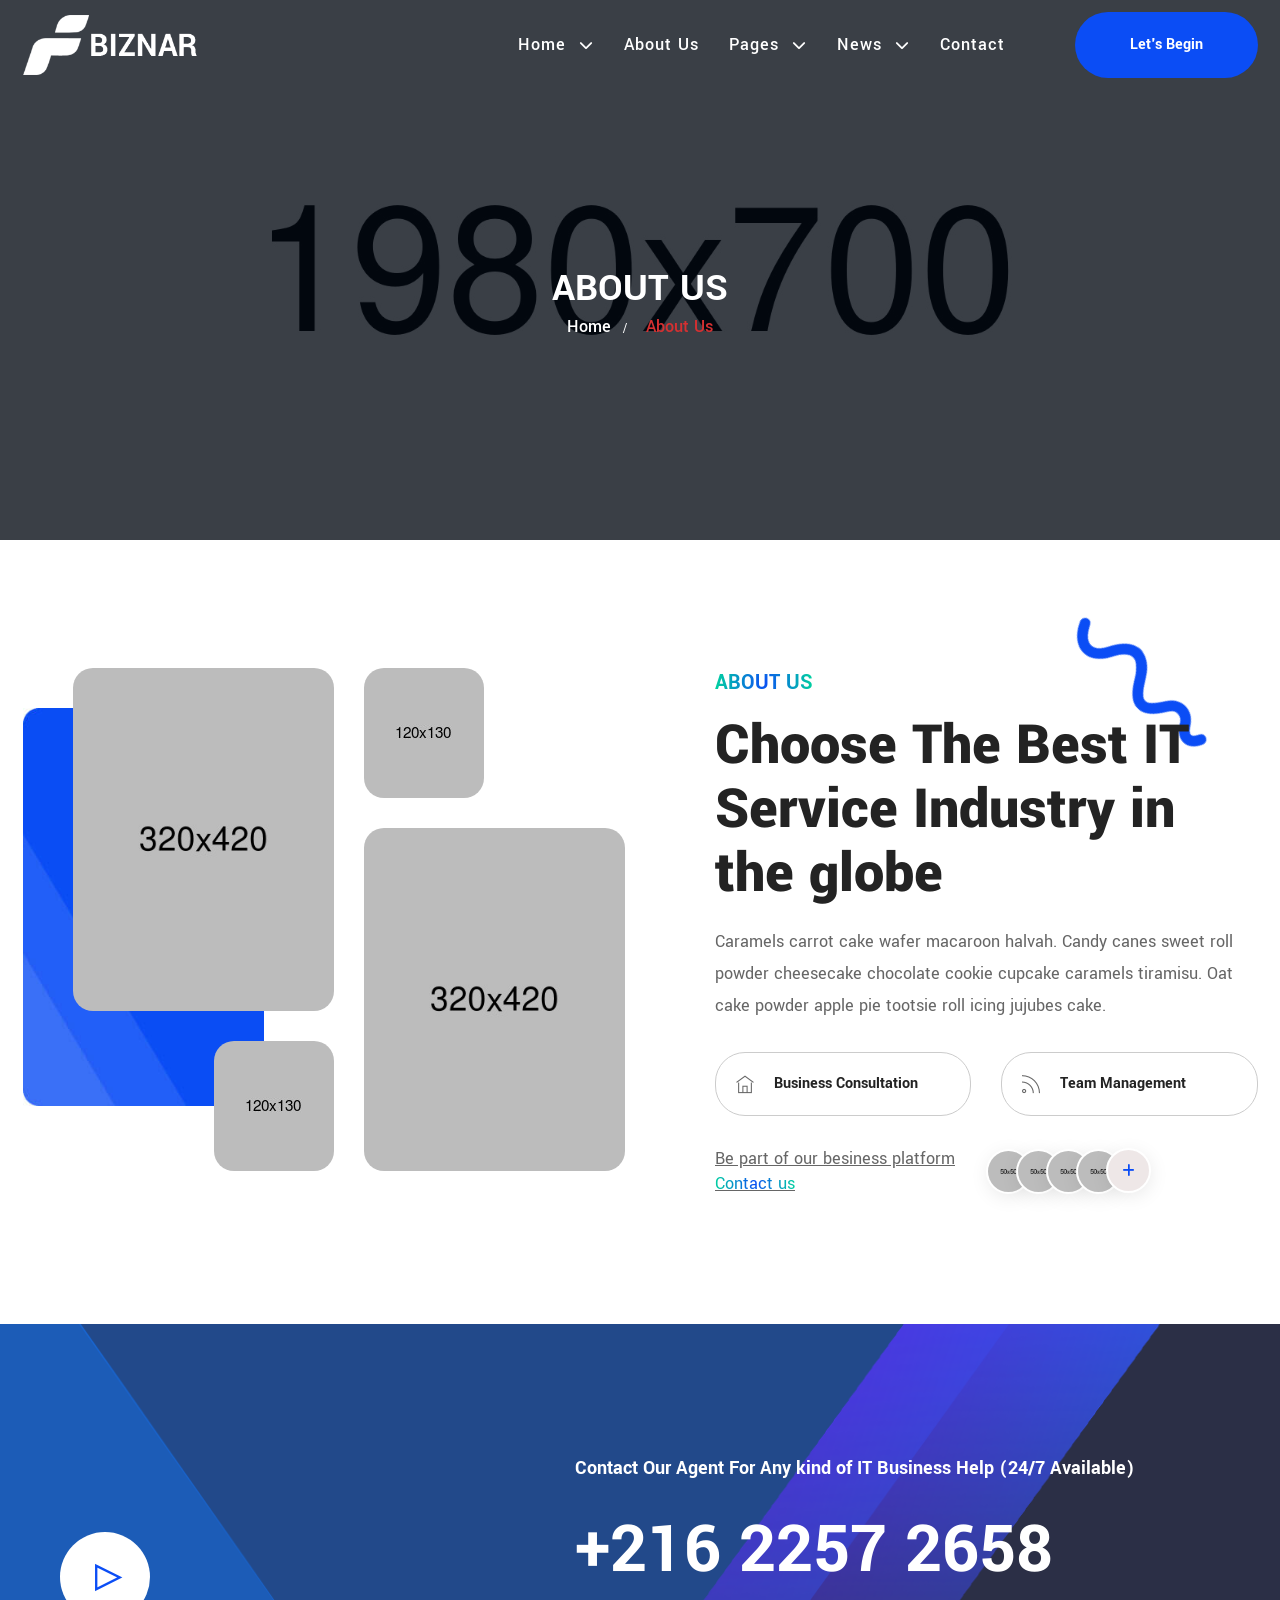
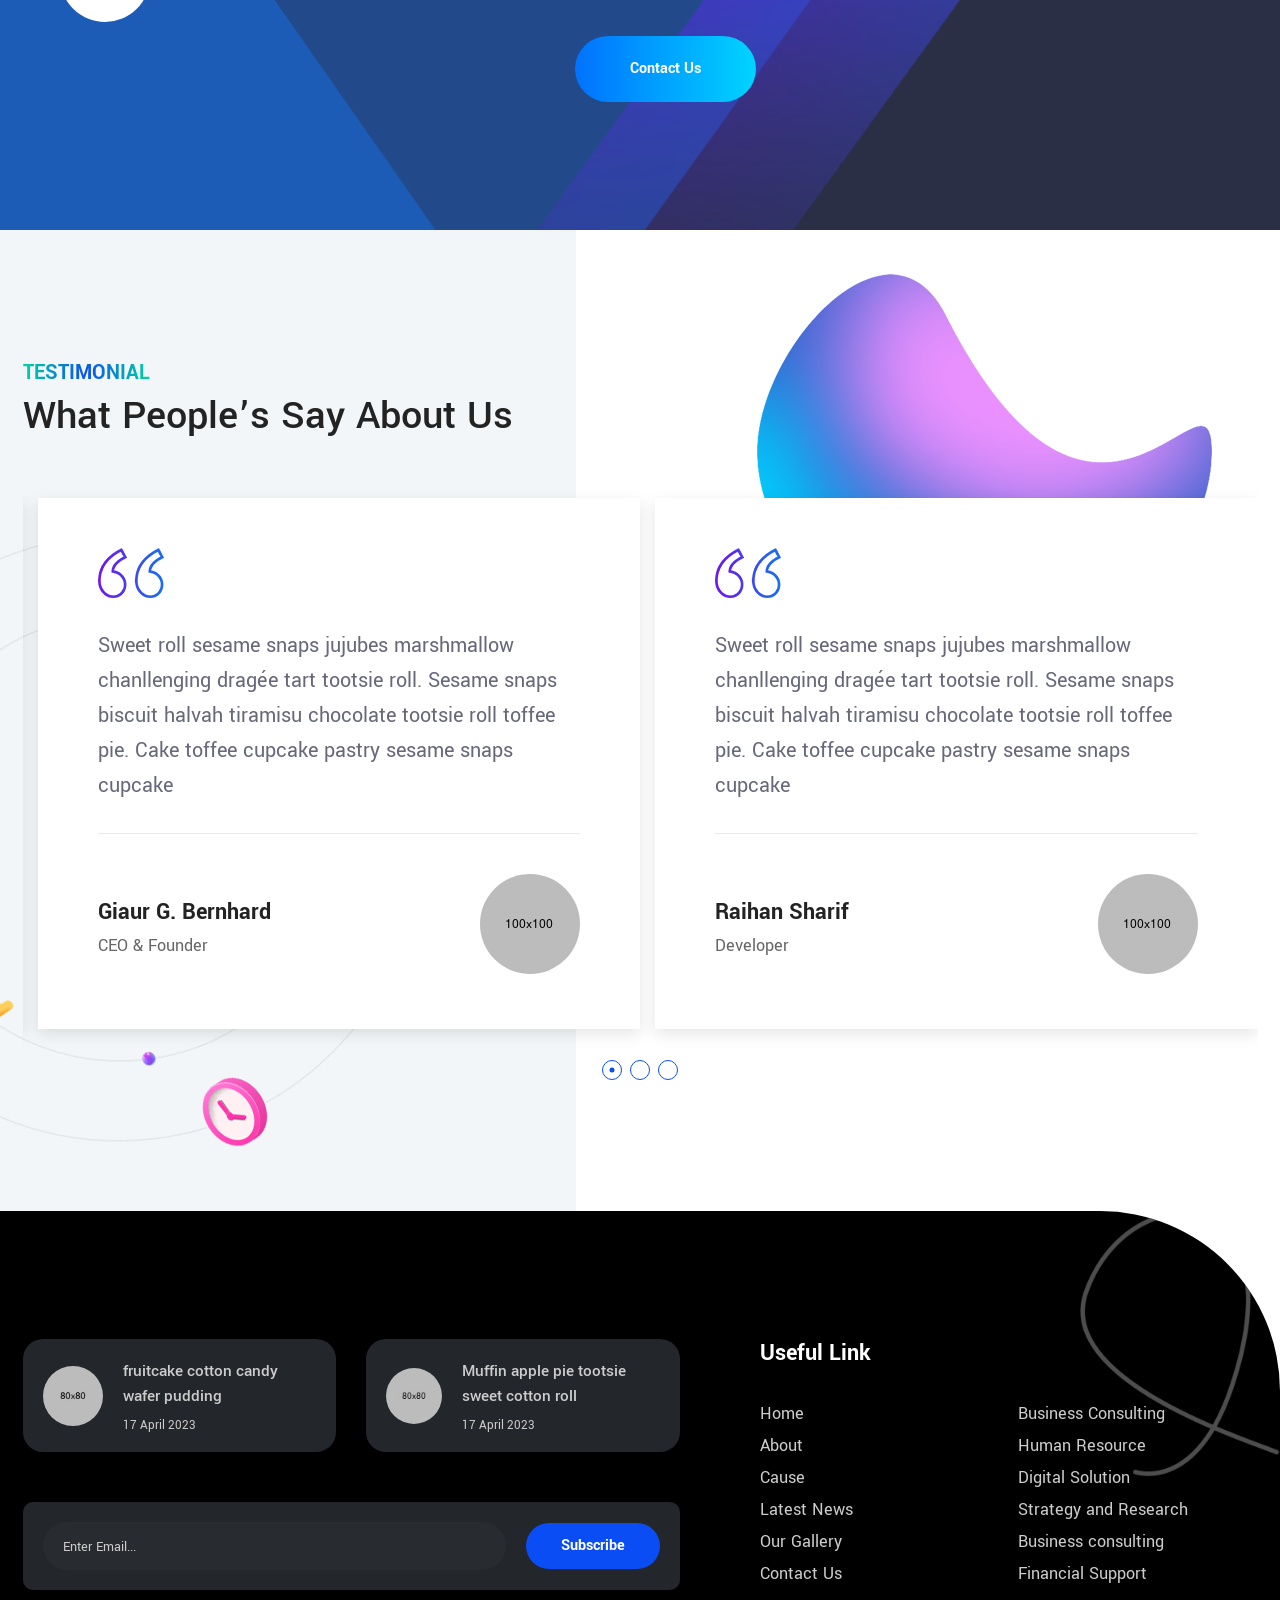
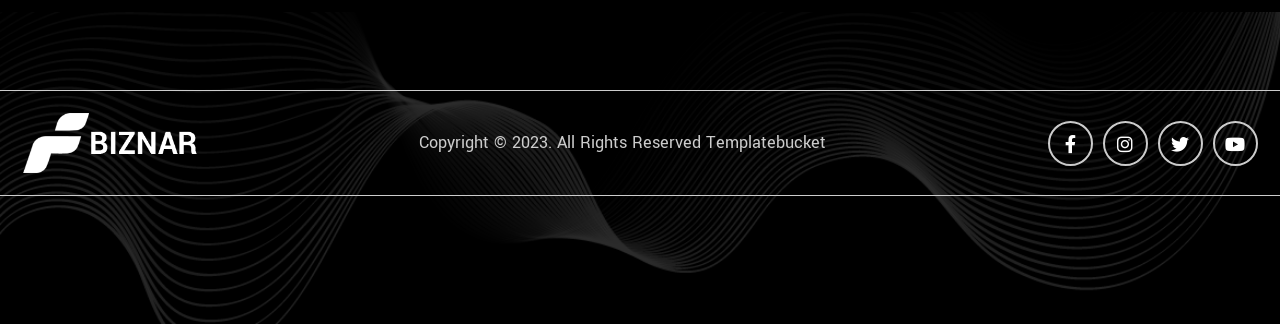
<file: about.html>
<!doctype html>
<html class="no-js" lang="zxx">

<head>	
	<meta charset="utf-8">
	<meta http-equiv="x-ua-compatible" content="ie=edge">
	<title> Biznar - Business Agency HTML Template </title>
	<meta name="description" content="">
	<meta name="viewport" content="width=device-width, initial-scale=1, shrink-to-fit=no">

	<!-- Place favicon.ico in the root directory -->
	<link rel="shortcut icon" type="image/x-icon" href="assets/img/logo/favicon.png">
	<!-- ========== Start Stylesheet ========== -->
	<link href="assets/css/bootstrap.min.css" rel="stylesheet" />
	<link href="assets/css/all.min.css" rel="stylesheet" />
	<link href="assets/css/animate.css" rel="stylesheet" />
	<link href="assets/css/themify-icons.css" rel="stylesheet" />
	<link href="assets/css/icofont.min.css" rel="stylesheet" />
	<link href="assets/css/bootstrap-icons.css" rel="stylesheet" />
	<link href="assets/css/bsnav.min.css" rel="stylesheet" />
	<link href="assets/css/preloader.css" rel="stylesheet" />
	<link href="assets/css/magnific-popup.css" rel="stylesheet" />
	<link href="assets/css/swiper-bundle.min.css" rel="stylesheet" />
	<link href="assets/style.css" rel="stylesheet">
	<link href="style.css" rel="stylesheet">
	<link href="assets/css/responsive.css" rel="stylesheet" />
	<!-- ========== End Stylesheet ========== -->
	
</head>

<body id="bdy">		

	<!-- Start PreLoader 
    ============================================= -->
	<div class="preloader">
		<div class="preloader-container">
			<span class="preloader-text">Biznar</span>
			<div class="preloader-animation">
			</div>
		</div>
	</div>
	<!-- Start PreLoader-->
	
	<!-- Start header
    ============================================= -->
    <header class="header">
		<div class="main-navigation">
			<div class="main-wrapper">
				<div class="navbar navbar-expand-lg bsnav bsnav-sticky bsnav-sticky-slide bsnav-transparent">
					<div class="container">
						<a class="navbar-brand" href="index.html">
							<img src="assets/img/logo/logo-white.png" class="logo-display" alt="thumb">
							<img src="assets/img/logo/logo.png" class="logo-scrolled" alt="thumb">
						</a>
						<button class="navbar-toggler toggler-spring"><span class="navbar-toggler-icon"></span></button>
						<div class="collapse navbar-collapse justify-content-md-end">
							<ul class="navbar-nav navbar-mobile mr-0">
								<li class="nav-item dropdown fadeup">
									<a class="nav-link" href="#">Home <i class="fa-solid fa-chevron-down"></i></a>
									<ul class="navbar-nav">
										<li class="nav-item"><a class="nav-link" href="index.html">Home Version 1</a></li>
										<li class="nav-item"><a class="nav-link" href="index-2.html">Home Version 2</a></li>
									</ul>
								</li>
								<li class="nav-item"><a class="nav-link" href="about.html">About Us</a></li>
								<li class="nav-item dropdown fadeup">
									<a class="nav-link" href="#">Pages <i class="fa-solid fa-chevron-down"></i></a>
									<ul class="navbar-nav">
										<li class="nav-item"><a class="nav-link" href="service.html">Services</a></li>
										<li class="nav-item"><a class="nav-link" href="service-single.html">Service Single</a></li>
										<li class="nav-item"><a class="nav-link" href="team.html">Team</a></li>
										<li class="nav-item"><a class="nav-link" href="gallery.html">Projects</a></li>
										<li class="nav-item"><a class="nav-link" href="project-single.html">Project Single</a></li>
										<li class="nav-item"><a class="nav-link" href="price.html">Pricing Table</a></li>
										<li class="nav-item"><a class="nav-link" href="faq.html">Faq</a></li>
										<li class="nav-item"><a class="nav-link" href="404.html">404</a></li>
									</ul>
								</li>
								<li class="nav-item dropdown fadeup">
									<a class="nav-link" href="#">News <i class="fa-solid fa-chevron-down"></i></a>
									<ul class="navbar-nav">
										<li class="nav-item"><a class="nav-link" href="blog.html">Blog</a></li>
										<li class="nav-item"><a class="nav-link" href="single.html">Blog Single</a></li>
									</ul>
								</li>
								<li class="nav-item"><a class="nav-link" href="contact.html">Contact</a></li>
							</ul>
						</div>
						<div class="search-cart nav-profile ml-40">
							<a href="contact.html" class="btn-1 btn-circle">Let's Begin</a>
						</div>
					</div>
				</div>
				<div class="bsnav-mobile">
					<div class="bsnav-mobile-overlay"></div>
					<div class="navbar"></div>
				</div>
			</div>
		</div>
    </header>
    <!-- End header -->
    
	<main class="main">
        
		<!-- Start Breadcrumb
		============================================= -->
		<div class="site-breadcrumb" style="background: url(assets/img/pictures/breadcrumb.jpg)">
			<div class="container">
			<h2 class="breadcrumb-title">About Us</h2>
				<ul class="breadcrumb-menu clearfix">
					<li><a href="index.html">Home</a></li>
					<li class="active">About Us</li>
				</ul>
			</div>
		</div>
        <!-- End Breadcrumb -->
        
      	<!-- Start About
		============================================= -->
		<div class="about-area-2 de-padding pos-rel">
			<img src="assets/img/shape/shape-15.png" class="about-shape-15" alt="no image">
			<div class="container">
				<div class="about-wpr grid-2">
					<div class="about-left-2 pos-rel pl-50">
						<div class="about-pos-2">
							<img src="assets/img/bg/bg-about.jpg" class="bg-about" alt="no image">
						</div>
						<div class="about-left-2-pic grid-2">
							<div class="about-left-2-1 text-right">
								<img src="assets/img/pictures/about-2-1.jpg" class="mb-30" alt="no image">
								<img src="assets/img/pictures/about-2-3.jpg" alt="no image">
							</div>
							<div class="about-left-2-2">
								<img src="assets/img/pictures/about-2-4.jpg" class="mb-30" alt="no image">
								<img src="assets/img/pictures/about-2-2.jpg" alt="no image">
							</div>
						</div>
					</div>
					<div class="about-right-2 pl-60">
						<span class="hero-sub-title text-grad mb-20">About Us</span>
						<h2 class="heading-1">
							Choose The Best IT Service <span>Industry</span> in the globe
						</h2>
						<p>
							Caramels carrot cake wafer macaroon halvah. Candy canes sweet roll powder cheesecake chocolate cookie cupcake caramels tiramisu. Oat cake powder apple pie tootsie roll icing jujubes cake.
						</p>
						<div class="about-2-opt grid-2">
							<div class="about-2-opt-single">
								<i class="ti-home"></i>
								<h4 class="heading-4">Business Consultation</h4>
							</div>
							<div class="about-2-opt-single">
								<i class="ti-rss-alt"></i>
								<h4 class="heading-4">Team Management</h4>
							</div>
						</div>
						<div class="app-user p-0">
							<div class="appuser-text">
								<p class="mb-0">
									Be part of our besiness platform
									<a href="contact.html" class="text-grad text-decoration-underline">Contact us</a>
								</p>
							</div>
							<div class="content">
								<img src="assets/img/pictures/user-1-s.png" alt="Thumb">
								<img src="assets/img/pictures/user-2-s.png" alt="Thumb">
								<img src="assets/img/pictures/user-3-s.png" alt="Thumb">
								<img src="assets/img/pictures/user-4-s.png" alt="Thumb">
								<a href="#"><i class="fas fa-plus"></i></a>
							</div>
						</div>
					</div>
				</div>
			</div>
		</div>
		<!-- End About -->
		
		<!-- Start Promo
		============================================= -->
		<div class="promo-area de-padding pos-rel bg-overlay overflow-hidden mr-300" style="background-image: url(assets/img/pictures/bg-promo.jpg)">
			<img src="assets/img/shape/pattern-1.png" alt="no image" class="pattern-1">
			<div class="promo-wpr promo-margin">
				<div class="row">
					<div class="col-xl-5">
						<div class="promo-left  element-center">
							<div class="pl">
								<a href="#" class="item popup-youtube play-bt">
									<i class="ti-control-play"></i>
								</a>
							</div>
						</div>
					</div>
					<div class="col-xl-7">
						<div class="promo-right">
							<div class="promo-right-content">
								<h5 class="heading-5">
									Contact Our Agent For Any kind of IT Business Help (24/7 Available)
								</h5>
								<span class="promo-number">+216 2257 2658</span>
								<a href="contact.html" class="btn-1 btn-circle btn-gradient">
									Contact Us
								</a>
							</div>
						</div>
					</div>
				</div>
			</div>
		</div>
		<!-- End Promo -->
		
		<!-- Start Review
		============================================= -->
		<div class="review-area de-padding pos-rel">
			<span class="review-wavy"></span>
			<img src="assets/img/shape/shape-1.png" class="review-shape-1" alt="no image">
			<div class="container">
				<div class="row">
					<div class="col-lg-8">
						<div class="review-title mb-40">
							<span class="hero-sub-title text-grad">Testimonial</span>
							<h2 class="heading-regular">What People’s Say About Us</h2>
							<div class="title-devider"></div>
						</div>
					</div>
				</div>
			</div>
			<div class="container container-stage pos-rel">
				<img src="assets/img/bg/bg-review-1.png" alt="no image" class="review-shape round-move">
				<div class="row">
					<div class="col-xl-12">
						<div class="review-wpr review-sldr swiper">
							<!-- Additional required wrapper -->
							<div class="swiper-wrapper">
								<!-- Single Item -->
								<div class="swiper-slide">
									<div class="review-single">
										<div class="qoute-icon">
											<img src="assets//img/icon/icon-quote.png" alt="no image">
										</div>
										<p class="review-text">
											Sweet roll sesame snaps jujubes marshmallow chanllenging dragée tart tootsie roll. Sesame snaps biscuit halvah tiramisu chocolate tootsie roll toffee pie. Cake toffee cupcake pastry sesame snaps cupcake
										</p>
										<div class="review-bottom">
											<div class="review-bio">
												<h4 class="heading-4">Giaur G. Bernhard</h4>
												<span>CEO &amp; Founder</span>
											</div>
											<div class="review-bio-pic">
												<img src="assets/img/pictures/user-4.png" alt="no image">
											</div>
										</div>
									</div>
								</div>
								<!-- End Single Item -->
								<!-- Single Item -->
								<div class="swiper-slide">
									<div class="review-single">
										<div class="qoute-icon">
											<img src="assets//img/icon/icon-quote.png" alt="no image">
										</div>
										<p class="review-text">
											Sweet roll sesame snaps jujubes marshmallow chanllenging dragée tart tootsie roll. Sesame snaps biscuit halvah tiramisu chocolate tootsie roll toffee pie. Cake toffee cupcake pastry sesame snaps cupcake
										</p>
										<div class="review-bottom">
											<div class="review-bio">
												<h4 class="heading-4">Raihan Sharif</h4>
												<span>Developer</span>
											</div>
											<div class="review-bio-pic">
												<img src="assets/img/pictures/user-2.png" alt="no image">
											</div>
										</div>
									</div>
								</div>
								<!-- End Single Item -->
								 <!-- Single Item -->
								<div class="swiper-slide">
									<div class="review-single">
										<div class="qoute-icon">
											<img src="assets//img/icon/icon-quote.png" alt="no image">
										</div>
										<p class="review-text">
											Sweet roll sesame snaps jujubes marshmallow chanllenging dragée tart tootsie roll. Sesame snaps biscuit halvah tiramisu chocolate tootsie roll toffee pie. Cake toffee cupcake pastry sesame snaps cupcake
										</p>
										<div class="review-bottom">
											<div class="review-bio">
												<h4 class="heading-4">Bernard D. helsinki</h4>
												<span>Businessman</span>
											</div>
											<div class="review-bio-pic">
												<img src="assets/img/pictures/user-3.png" alt="no image">
											</div>
										</div>
									</div>
								</div>
								<!-- End Single Item -->
							</div>
							<!-- Pagination -->
							<div class="swiper-pagination"></div>
						</div>
					</div>
				</div>
			</div>        
		</div>
		<!-- End Review -->
		
	</main>	
		
	<!-- Start Footer 
	============================================= -->
	<footer class="footer bg-black text-light de-padding pos-rel overflow-hidden hero-bg">
		<img src="assets/img/bg/bg-layered.png" alt="no image" class="footer-shape">
		<img src="assets/img/shape/shape-14.png" class="shape-14" alt="no image">
		<div class="container">
			<div class="row g-5">
				<div class="col-xl-7 col-lg-6 col-md-6">
					<div class="footer-widget pr-50">
						<div class="recent-post-wrp grid-2">
							<div class="footer-recent-post-single">
								<div class="recent-post-pic">
									<img src="assets/img/pictures/de-1.jpg" alt="no image">
								</div>
								<div class="recent-post-desc">
									<h5 class="heading-5">
										fruitcake cotton candy wafer pudding
									</h5>
									<span class="recent-post-date">17 April 2023</span>
								</div>
							</div>
							<div class="footer-recent-post-single">
								<div class="recent-post-pic">
									<img src="assets/img/pictures/de-2.jpg" alt="no image">
								</div>
								<div class="recent-post-desc">
									<h5 class="heading-5">
										Muffin apple pie tootsie sweet cotton roll
									</h5>
									<span class="recent-post-date">17 April 2023</span>
								</div>
							</div>
						</div>
						<div class="subscribe-area mt-50">
							<form>
								<input type="text" class="input-style-4" placeholder="Enter Email...">
								<button type="submit" class="btn-1 btn-circle btn-sm">Subscribe</button>
							</form>
						</div>
					</div>
				</div>
				<div class="col-xl-5 col-lg-6 col-md-6">
					<div class="footer-widget footer-link">
						<h4 class="footer-widget-title">Useful Link</h4>
						<ul class="footer-list column-2">
							<li><a href="index.html">Home </a></li>
							<li><a href="about.html">About</a></li>
							<li><a href="service.html">Cause</a></li>
							<li><a href="blog.html">Latest News</a></li>
							<li><a href="project.html">Our Gallery</a></li>
							<li><a href="contact.html">Contact Us</a></li>
							<li><a href="index.html">Business Consulting </a></li>
							<li><a href="about.html">Human Resource</a></li>
							<li><a href="service.html">Digital Solution</a></li>
							<li><a href="blog.html">Strategy and Research</a></li>
							<li><a href="project.html">Business consulting</a></li>
							<li><a href="contact.html">Financial Support</a></li>
						</ul>
					</div>
				</div>
			</div>
		</div>
		<div class="copyright mt-100">
			<div class="container">
				<div class="copyright-element d-flex align-items-center justify-content-between">
					<div class="footer-logo">
						<img src="assets/img/logo/logo-white.png" alt="no image">
					</div>
					<p class="mb-0">Copyright © 2023. All Rights Reserved Templatebucket</p>
					<ul class="footer-social">
						<li><a href="#"><i class="fab fa-facebook-f"></i></a></li>
						<li><a href="#"><i class="fab fa-instagram"></i></a></li>
						<li><a href="#"><i class="fab fa-twitter"></i></a></li>
						<li><a href="#"><i class="fab fa-youtube"></i></a></li>
					</ul>
				</div>
			</div>
		</div>
	</footer>
	<!-- End Footer -->
	
	<!-- Start Scroll top
	============================================= -->
	<a href="#bdy" id="scrtop" class="smooth-menu"><i class="ti-arrow-up"></i></a>
	<!-- End Scroll top-->
	
	<!-- jQuery Frameworks
    ============================================= -->
	<script src="assets/js/jquery-3.6.0.min.js"></script>
	<script src="assets/js/popper.min.js"></script>
	<script src="assets/js/bootstrap.min.js"></script>
	<script src="assets/js/bsnav.min.js"></script>
	<script src=" assets/js/jquery.magnific-popup.min.js"></script>
	<script src=" assets/js/isotope.pkgd.min.js"></script>
	<script src=" assets/js/imagesloaded.pkgd.min.js"></script>
	<script src=" assets/js/wow.min.js"></script>
	<script src=" assets/js/count-to.js"></script>
	<script src=" assets/js/progress-bar.min.js"></script>
	<script src=" assets/js/jquery.easypiechart.js"></script>
	<script src=" assets/js/typed.js"></script>
	<script src=" assets/js/YTPlayer.min.js"></script>
	<script src=" assets/js/jquery.appear.js"></script>
	<script src=" assets/js/jquery.easing.min.js"></script>
	<script src=" assets/js/swiper-bundle.min.js"></script>
	<script src=" assets/js/active-class.js"></script>
	<script src="assets/js/main.js"></script>
	
</body>

</html>
</file>
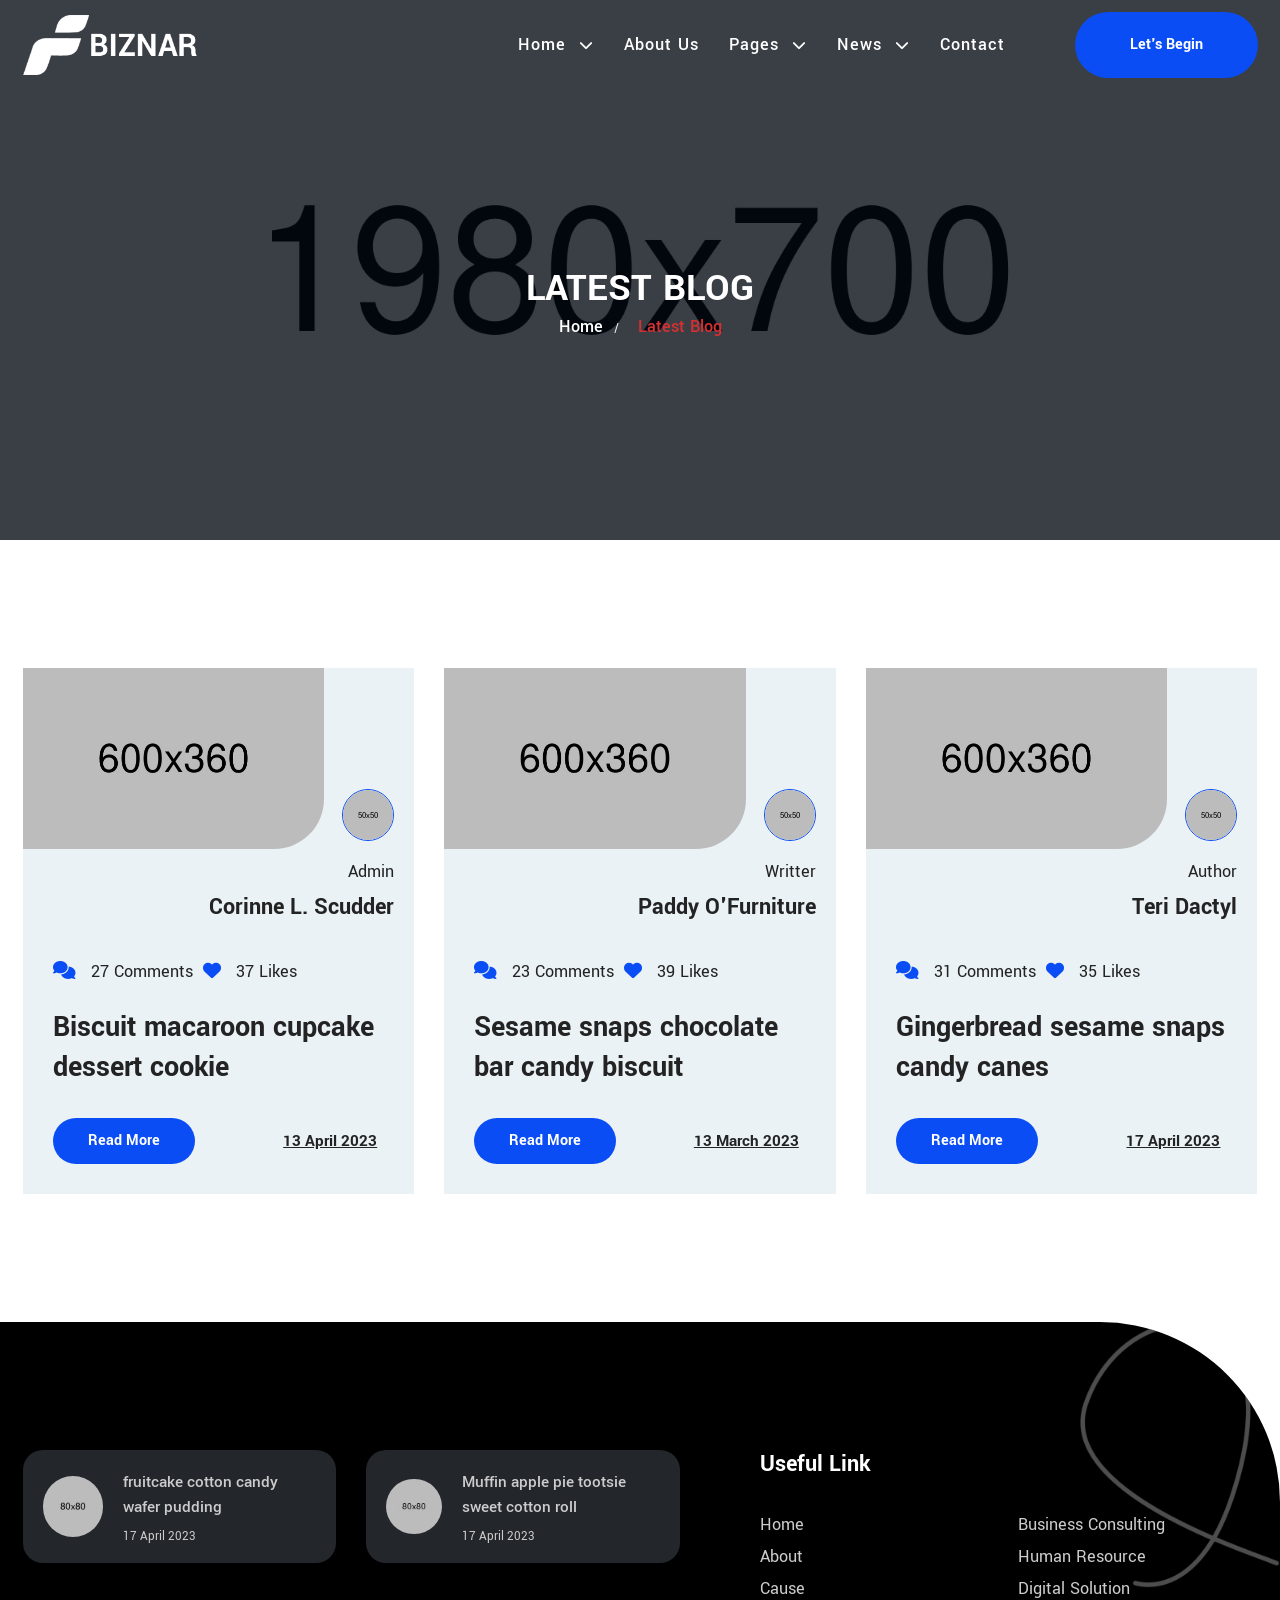
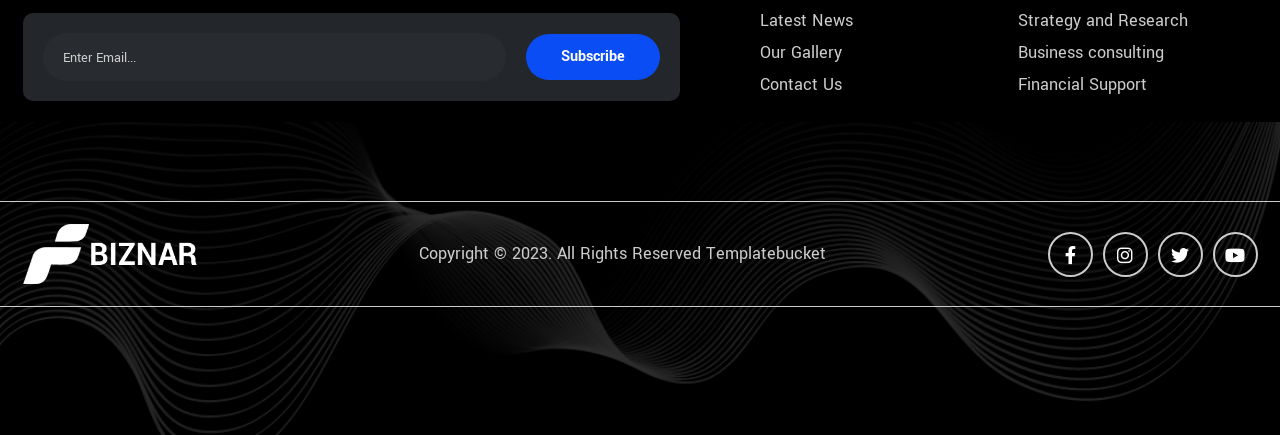
<file: blog.html>
<!doctype html>
<html class="no-js" lang="zxx">

<head>	
	<meta charset="utf-8">
	<meta http-equiv="x-ua-compatible" content="ie=edge">
	<title> Biznar - Business Agency HTML Template </title>
	<meta name="description" content="">
	<meta name="viewport" content="width=device-width, initial-scale=1, shrink-to-fit=no">

	<!-- Place favicon.ico in the root directory -->
	<link rel="shortcut icon" type="image/x-icon" href="assets/img/logo/favicon.png">
	<!-- ========== Start Stylesheet ========== -->
	<link href="assets/css/bootstrap.min.css" rel="stylesheet" />
	<link href="assets/css/all.min.css" rel="stylesheet" />
	<link href="assets/css/animate.css" rel="stylesheet" />
	<link href="assets/css/themify-icons.css" rel="stylesheet" />
	<link href="assets/css/icofont.min.css" rel="stylesheet" />
	<link href="assets/css/bootstrap-icons.css" rel="stylesheet" />
	<link href="assets/css/bsnav.min.css" rel="stylesheet" />
	<link href="assets/css/preloader.css" rel="stylesheet" />
	<link href="assets/css/magnific-popup.css" rel="stylesheet" />
	<link href="assets/css/swiper-bundle.min.css" rel="stylesheet" />
	<link href="assets/style.css" rel="stylesheet">
	<link href="style.css" rel="stylesheet">
	<link href="assets/css/responsive.css" rel="stylesheet" />
	<!-- ========== End Stylesheet ========== -->
	
</head>

<body id="bdy">		

	<!-- Start PreLoader 
    ============================================= -->
	<div class="preloader">
		<div class="preloader-container">
			<span class="preloader-text">Biznar</span>
			<div class="preloader-animation">
			</div>
		</div>
	</div>
	<!-- Start PreLoader-->
	
	<!-- Start header
    ============================================= -->
    <header class="header">
		<div class="main-navigation">
			<div class="main-wrapper">
				<div class="navbar navbar-expand-lg bsnav bsnav-sticky bsnav-sticky-slide bsnav-transparent">
					<div class="container">
						<a class="navbar-brand" href="index.html">
							<img src="assets/img/logo/logo-white.png" class="logo-display" alt="thumb">
							<img src="assets/img/logo/logo.png" class="logo-scrolled" alt="thumb">
						</a>
						<button class="navbar-toggler toggler-spring"><span class="navbar-toggler-icon"></span></button>
						<div class="collapse navbar-collapse justify-content-md-end">
							<ul class="navbar-nav navbar-mobile mr-0">
								<li class="nav-item dropdown fadeup">
									<a class="nav-link" href="#">Home <i class="fa-solid fa-chevron-down"></i></a>
									<ul class="navbar-nav">
										<li class="nav-item"><a class="nav-link" href="index.html">Home Version 1</a></li>
										<li class="nav-item"><a class="nav-link" href="index-2.html">Home Version 2</a></li>
									</ul>
								</li>
								<li class="nav-item"><a class="nav-link" href="about.html">About Us</a></li>
								<li class="nav-item dropdown fadeup">
									<a class="nav-link" href="#">Pages <i class="fa-solid fa-chevron-down"></i></a>
									<ul class="navbar-nav">
										<li class="nav-item"><a class="nav-link" href="service.html">Services</a></li>
										<li class="nav-item"><a class="nav-link" href="service-single.html">Service Single</a></li>
										<li class="nav-item"><a class="nav-link" href="team.html">Team</a></li>
										<li class="nav-item"><a class="nav-link" href="gallery.html">Projects</a></li>
										<li class="nav-item"><a class="nav-link" href="project-single.html">Project Single</a></li>
										<li class="nav-item"><a class="nav-link" href="price.html">Pricing Table</a></li>
										<li class="nav-item"><a class="nav-link" href="faq.html">Faq</a></li>
										<li class="nav-item"><a class="nav-link" href="404.html">404</a></li>
									</ul>
								</li>
								<li class="nav-item dropdown fadeup">
									<a class="nav-link" href="#">News <i class="fa-solid fa-chevron-down"></i></a>
									<ul class="navbar-nav">
										<li class="nav-item"><a class="nav-link" href="blog.html">Blog</a></li>
										<li class="nav-item"><a class="nav-link" href="single.html">Blog Single</a></li>
									</ul>
								</li>
								<li class="nav-item"><a class="nav-link" href="contact.html">Contact</a></li>
							</ul>
						</div>
						<div class="search-cart nav-profile ml-40">
							<a href="contact.html" class="btn-1 btn-circle">Let's Begin</a>
						</div>
					</div>
				</div>
				<div class="bsnav-mobile">
					<div class="bsnav-mobile-overlay"></div>
					<div class="navbar"></div>
				</div>
			</div>
		</div>
    </header>
    <!-- End header -->
    
	<main class="main">
        
		<!-- Start Breadcrumb
		============================================= -->
		<div class="site-breadcrumb" style="background: url(assets/img/pictures/breadcrumb.jpg)">
			<div class="container">
			<h2 class="breadcrumb-title">Latest Blog</h2>
				<ul class="breadcrumb-menu clearfix">
					<li><a href="index.html">Home</a></li>
					<li class="active">Latest Blog</li>
				</ul>
			</div>
		</div>
        <!-- End Breadcrumb -->
        
      	<!-- Start Blog
		============================================= -->
		<div class="blog-area de-padding">
			<div class="container">
				<div class="blog-wpr grid-3">
					<div class="blog-box">
						<div class="blog-pic">
							<img src="assets/img/pictures/blog-1.jpg" alt="no image">
						</div>
						<div class="blog-bio">
							<div class="blog-user">
								<img src="assets/img/pictures/user-4-s.png" alt="no image">
							</div>
							<span>Admin</span>
							<h4 class="heading-4">Corinne L. Scudder</h4>
						</div>
						<div class="blog-desc">
							<ul class="blog-meta">
								<li>
									<i class="fa-solid fa-comments"></i>
									27 Comments
								</li>
								<li>
									<i class="fa-solid fa-heart"></i>
									37 Likes
								</li>
							</ul>
							<h3 class="heading-3">
								Biscuit macaroon cupcake dessert cookie 
							</h3>
							<div class="blog-bottom">
								<a href="single.html" class="btn-1 btn-circle btn-sm">Read More</a>
								<span class="meta-date">13 April 2023</span>
							</div>
						</div>
					</div>
					<div class="blog-box">
						<div class="blog-pic">
							<img src="assets/img/pictures/blog-2.jpg" alt="no image">
						</div>
						<div class="blog-bio">
							<div class="blog-user">
								<img src="assets/img/pictures/user-3-s.png" alt="no image">
							</div>
							<span>Writter</span>
							<h4 class="heading-4">Paddy O'Furniture</h4>
						</div>
						<div class="blog-desc">
							<ul class="blog-meta">
								<li>
									<i class="fa-solid fa-comments"></i>
									23 Comments
								</li>
								<li>
									<i class="fa-solid fa-heart"></i>
									39 Likes
								</li>
							</ul>
							<h3 class="heading-3">
								Sesame snaps chocolate bar candy biscuit
							</h3>
							<div class="blog-bottom">
								<a href="single.html" class="btn-1 btn-circle btn-sm">Read More</a>
								<span class="meta-date">13 March 2023</span>
							</div>
						</div>
					</div>
					<div class="blog-box">
						<div class="blog-pic">
							<img src="assets/img/pictures/blog-3.jpg" alt="no image">
						</div>
						<div class="blog-bio">
							<div class="blog-user">
								<img src="assets/img/pictures/user-2-s.png" alt="no image">
							</div>
							<span>Author</span>
							<h4 class="heading-4">Teri Dactyl</h4>
						</div>
						<div class="blog-desc">
							<ul class="blog-meta">
								<li>
									<i class="fa-solid fa-comments"></i>
									31 Comments
								</li>
								<li>
									<i class="fa-solid fa-heart"></i>
									35 Likes
								</li>
							</ul>
							<h3 class="heading-3">
								Gingerbread sesame snaps candy canes
							</h3>
							<div class="blog-bottom">
								<a href="single.html" class="btn-1 btn-circle btn-sm">Read More</a>
								<span class="meta-date">17 April 2023</span>
							</div>
						</div>
					</div>
				</div>
			</div>
		</div>
		<!-- End Blog -->
		
	</main>	
		
	<!-- Start Footer 
	============================================= -->
	<footer class="footer bg-black text-light de-padding pos-rel overflow-hidden hero-bg">
		<img src="assets/img/bg/bg-layered.png" alt="no image" class="footer-shape">
		<img src="assets/img/shape/shape-14.png" class="shape-14" alt="no image">
		<div class="container">
			<div class="row g-5">
				<div class="col-xl-7 col-lg-6 col-md-6">
					<div class="footer-widget pr-50">
						<div class="recent-post-wrp grid-2">
							<div class="footer-recent-post-single">
								<div class="recent-post-pic">
									<img src="assets/img/pictures/de-1.jpg" alt="no image">
								</div>
								<div class="recent-post-desc">
									<h5 class="heading-5">
										fruitcake cotton candy wafer pudding
									</h5>
									<span class="recent-post-date">17 April 2023</span>
								</div>
							</div>
							<div class="footer-recent-post-single">
								<div class="recent-post-pic">
									<img src="assets/img/pictures/de-2.jpg" alt="no image">
								</div>
								<div class="recent-post-desc">
									<h5 class="heading-5">
										Muffin apple pie tootsie sweet cotton roll
									</h5>
									<span class="recent-post-date">17 April 2023</span>
								</div>
							</div>
						</div>
						<div class="subscribe-area mt-50">
							<form>
								<input type="text" class="input-style-4" placeholder="Enter Email...">
								<button type="submit" class="btn-1 btn-circle btn-sm">Subscribe</button>
							</form>
						</div>
					</div>
				</div>
				<div class="col-xl-5 col-lg-6 col-md-6">
					<div class="footer-widget footer-link">
						<h4 class="footer-widget-title">Useful Link</h4>
						<ul class="footer-list column-2">
							<li><a href="index.html">Home </a></li>
							<li><a href="about.html">About</a></li>
							<li><a href="service.html">Cause</a></li>
							<li><a href="blog.html">Latest News</a></li>
							<li><a href="project.html">Our Gallery</a></li>
							<li><a href="contact.html">Contact Us</a></li>
							<li><a href="index.html">Business Consulting </a></li>
							<li><a href="about.html">Human Resource</a></li>
							<li><a href="service.html">Digital Solution</a></li>
							<li><a href="blog.html">Strategy and Research</a></li>
							<li><a href="project.html">Business consulting</a></li>
							<li><a href="contact.html">Financial Support</a></li>
						</ul>
					</div>
				</div>
			</div>
		</div>
		<div class="copyright mt-100">
			<div class="container">
				<div class="copyright-element d-flex align-items-center justify-content-between">
					<div class="footer-logo">
						<img src="assets/img/logo/logo-white.png" alt="no image">
					</div>
					<p class="mb-0">Copyright © 2023. All Rights Reserved Templatebucket</p>
					<ul class="footer-social">
						<li><a href="#"><i class="fab fa-facebook-f"></i></a></li>
						<li><a href="#"><i class="fab fa-instagram"></i></a></li>
						<li><a href="#"><i class="fab fa-twitter"></i></a></li>
						<li><a href="#"><i class="fab fa-youtube"></i></a></li>
					</ul>
				</div>
			</div>
		</div>
	</footer>
	<!-- End Footer -->
	
	<!-- Start Scroll top
	============================================= -->
	<a href="#bdy" id="scrtop" class="smooth-menu"><i class="ti-arrow-up"></i></a>
	<!-- End Scroll top-->
	
	<!-- jQuery Frameworks
    ============================================= -->
	<script src="assets/js/jquery-3.6.0.min.js"></script>
	<script src="assets/js/popper.min.js"></script>
	<script src="assets/js/bootstrap.min.js"></script>
	<script src="assets/js/bsnav.min.js"></script>
	<script src=" assets/js/jquery.magnific-popup.min.js"></script>
	<script src=" assets/js/isotope.pkgd.min.js"></script>
	<script src=" assets/js/imagesloaded.pkgd.min.js"></script>
	<script src=" assets/js/wow.min.js"></script>
	<script src=" assets/js/count-to.js"></script>
	<script src=" assets/js/progress-bar.min.js"></script>
	<script src=" assets/js/jquery.easypiechart.js"></script>
	<script src=" assets/js/typed.js"></script>
	<script src=" assets/js/YTPlayer.min.js"></script>
	<script src=" assets/js/jquery.appear.js"></script>
	<script src=" assets/js/jquery.easing.min.js"></script>
	<script src=" assets/js/swiper-bundle.min.js"></script>
	<script src=" assets/js/active-class.js"></script>
	<script src="assets/js/main.js"></script>
	
</body>

</html>
</file>
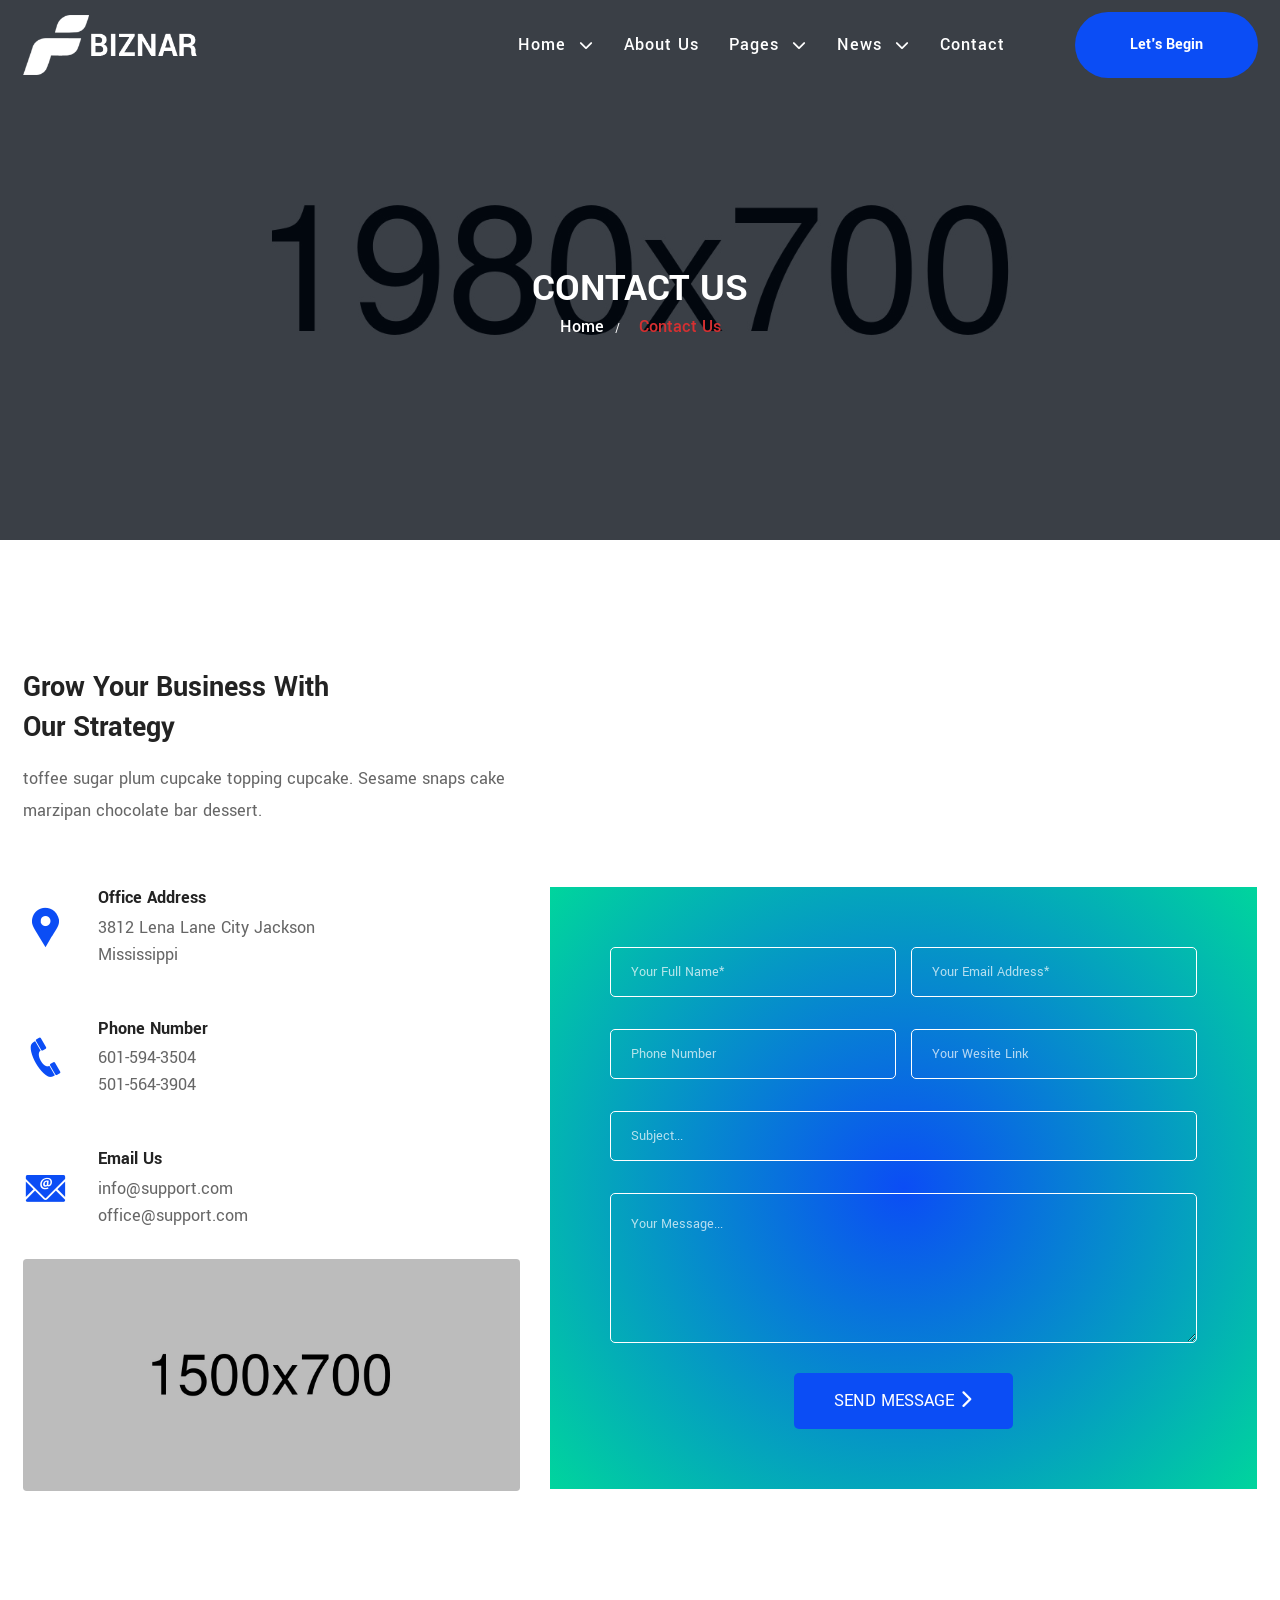
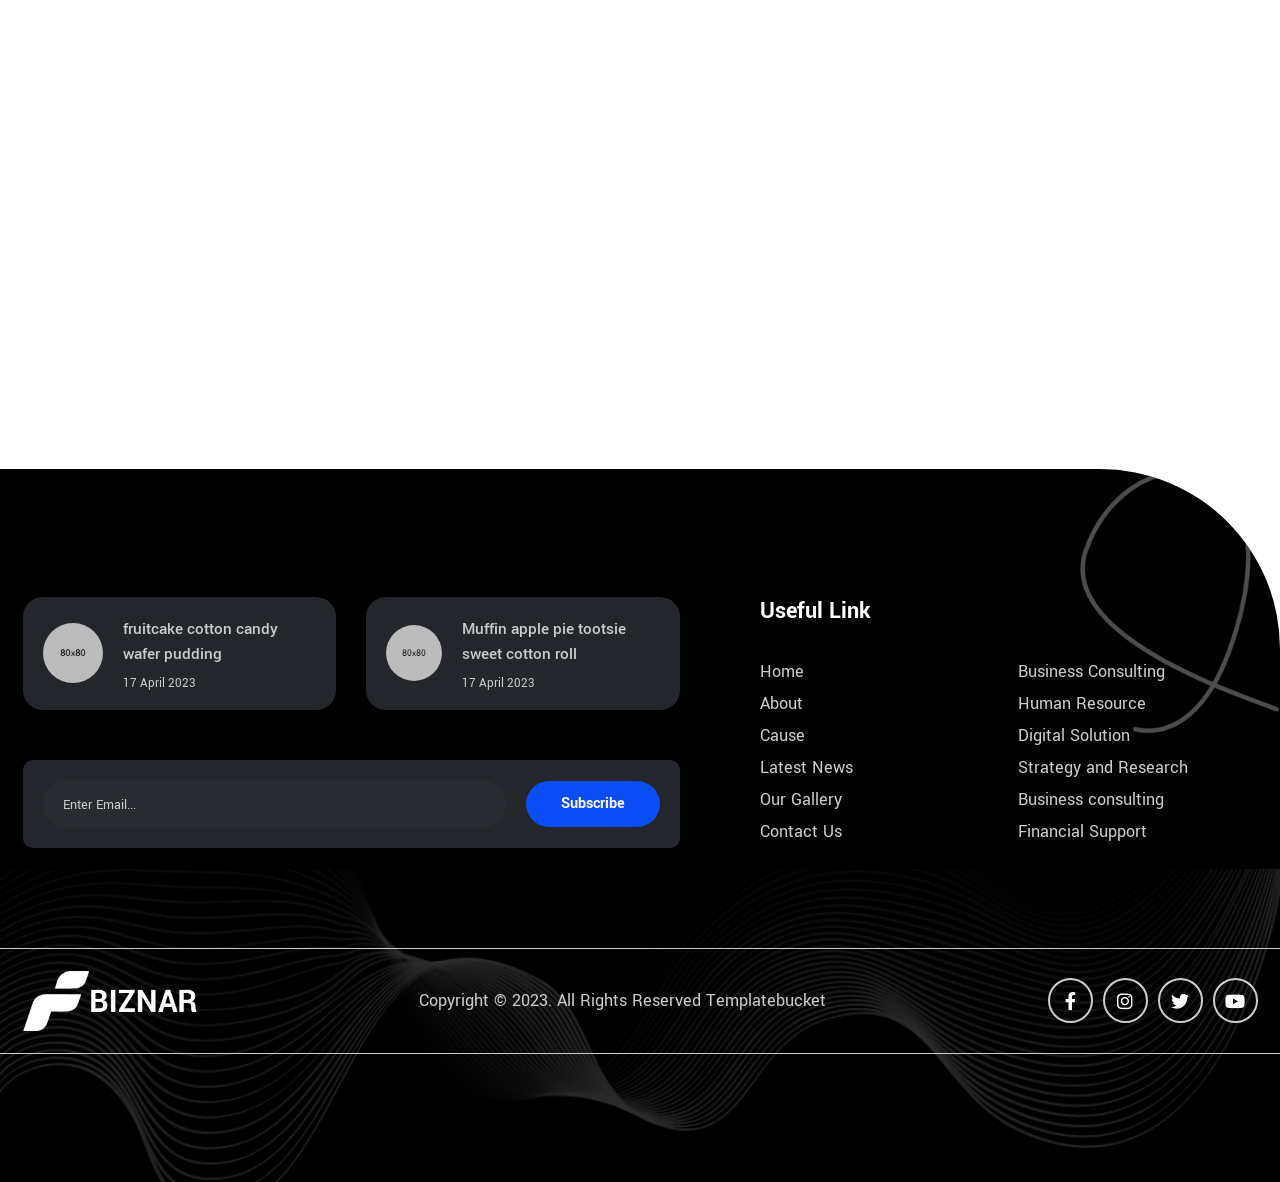
<file: contact.html>
<!doctype html>
<html class="no-js" lang="zxx">

<head>	
	<meta charset="utf-8">
	<meta http-equiv="x-ua-compatible" content="ie=edge">
	<title> Biznar - Business Agency HTML Template </title>
	<meta name="description" content="">
	<meta name="viewport" content="width=device-width, initial-scale=1, shrink-to-fit=no">

	<!-- Place favicon.ico in the root directory -->
	<link rel="shortcut icon" type="image/x-icon" href="assets/img/logo/favicon.png">
	<!-- ========== Start Stylesheet ========== -->
	<link href="assets/css/bootstrap.min.css" rel="stylesheet" />
	<link href="assets/css/all.min.css" rel="stylesheet" />
	<link href="assets/css/animate.css" rel="stylesheet" />
	<link href="assets/css/themify-icons.css" rel="stylesheet" />
	<link href="assets/css/icofont.min.css" rel="stylesheet" />
	<link href="assets/css/bootstrap-icons.css" rel="stylesheet" />
	<link href="assets/css/bsnav.min.css" rel="stylesheet" />
	<link href="assets/css/preloader.css" rel="stylesheet" />
	<link href="assets/css/magnific-popup.css" rel="stylesheet" />
	<link href="assets/css/swiper-bundle.min.css" rel="stylesheet" />
	<link href="assets/style.css" rel="stylesheet">
	<link href="style.css" rel="stylesheet">
	<link href="assets/css/responsive.css" rel="stylesheet" />
	<!-- ========== End Stylesheet ========== -->
	
</head>

<body id="bdy">		

	<!-- Start PreLoader 
    ============================================= -->
	<div class="preloader">
		<div class="preloader-container">
			<span class="preloader-text">Biznar</span>
			<div class="preloader-animation">
			</div>
		</div>
	</div>
	<!-- Start PreLoader-->
	
	<!-- Start header
    ============================================= -->
    <header class="header">
		<div class="main-navigation">
			<div class="main-wrapper">
				<div class="navbar navbar-expand-lg bsnav bsnav-sticky bsnav-sticky-slide bsnav-transparent">
					<div class="container">
						<a class="navbar-brand" href="index.html">
							<img src="assets/img/logo/logo-white.png" class="logo-display" alt="thumb">
							<img src="assets/img/logo/logo.png" class="logo-scrolled" alt="thumb">
						</a>
						<button class="navbar-toggler toggler-spring"><span class="navbar-toggler-icon"></span></button>
						<div class="collapse navbar-collapse justify-content-md-end">
							<ul class="navbar-nav navbar-mobile mr-0">
								<li class="nav-item dropdown fadeup">
									<a class="nav-link" href="#">Home <i class="fa-solid fa-chevron-down"></i></a>
									<ul class="navbar-nav">
										<li class="nav-item"><a class="nav-link" href="index.html">Home Version 1</a></li>
										<li class="nav-item"><a class="nav-link" href="index-2.html">Home Version 2</a></li>
									</ul>
								</li>
								<li class="nav-item"><a class="nav-link" href="about.html">About Us</a></li>
								<li class="nav-item dropdown fadeup">
									<a class="nav-link" href="#">Pages <i class="fa-solid fa-chevron-down"></i></a>
									<ul class="navbar-nav">
										<li class="nav-item"><a class="nav-link" href="service.html">Services</a></li>
										<li class="nav-item"><a class="nav-link" href="service-single.html">Service Single</a></li>
										<li class="nav-item"><a class="nav-link" href="team.html">Team</a></li>
										<li class="nav-item"><a class="nav-link" href="gallery.html">Projects</a></li>
										<li class="nav-item"><a class="nav-link" href="project-single.html">Project Single</a></li>
										<li class="nav-item"><a class="nav-link" href="price.html">Pricing Table</a></li>
										<li class="nav-item"><a class="nav-link" href="faq.html">Faq</a></li>
										<li class="nav-item"><a class="nav-link" href="404.html">404</a></li>
									</ul>
								</li>
								<li class="nav-item dropdown fadeup">
									<a class="nav-link" href="#">News <i class="fa-solid fa-chevron-down"></i></a>
									<ul class="navbar-nav">
										<li class="nav-item"><a class="nav-link" href="blog.html">Blog</a></li>
										<li class="nav-item"><a class="nav-link" href="single.html">Blog Single</a></li>
									</ul>
								</li>
								<li class="nav-item"><a class="nav-link" href="contact.html">Contact</a></li>
							</ul>
						</div>
						<div class="search-cart nav-profile ml-40">
							<a href="contact.html" class="btn-1 btn-circle">Let's Begin</a>
						</div>
					</div>
				</div>
				<div class="bsnav-mobile">
					<div class="bsnav-mobile-overlay"></div>
					<div class="navbar"></div>
				</div>
			</div>
		</div>
    </header>
    <!-- End header -->
    
	<main class="main">
        
		<!-- Start Breadcrumb
		============================================= -->
		<div class="site-breadcrumb" style="background: url(assets/img/pictures/breadcrumb.jpg)">
			<div class="container">
			<h2 class="breadcrumb-title">Contact Us</h2>
				<ul class="breadcrumb-menu clearfix">
					<li><a href="index.html">Home</a></li>
					<li class="active">Contact Us</li>
				</ul>
			</div>
		</div>
        <!-- End Breadcrumb -->
        
      	<!-- Start Contact Us
		============================================= -->
		<div class="contact-us pos-rel de-padding">
			<div class="container">
				<div class="row">
					<div class="col-xl-6">
						<div class="contact-title mb-60">
							<h3 class="heading-3">
								Grow Your Business With <br /> Our Strategy
							</h3>
							<p class="mb-0">
								toffee sugar plum cupcake topping cupcake. Sesame snaps cake marzipan chocolate bar dessert.
							</p>
						</div>
					</div>
				</div>
				<div class="contact-us-wpr contact-page">
					<div class="row g-5">
						<div class="col-xl-5">
							<div class="addr-box mb-30">
								<div class="addr-box-single">
									<div class="addr-icon">
										<i class="icofont-google-map"></i>
									</div>
									<div class="addr-desc">
										<h5>Office Address</h5>
										<p class="mb-0">
											3812 Lena Lane City Jackson <br>
											Mississippi
										</p>
									</div>
								</div>
								<div class="addr-box-single">
									<div class="addr-icon">
										<i class="icofont-phone"></i>
									</div>
									<div class="addr-desc">
										<h5>Phone Number</h5>
										<p class="mb-0">
											601-594-3504<br>
											501-564-3904
										</p>
									</div>
								</div>
								<div class="addr-box-single">
									<div class="addr-icon">
										<i class="icofont-email"></i>
									</div>
									<div class="addr-desc">
										<h5>Email Us</h5>
										<p class="mb-0">
											info@support.com<br>
											office@support.com
										</p>
									</div>
								</div>
							</div>
							<img src="assets/img/pictures/img-3.jpg" class="d-block rounded-2" alt="no image">
						</div>
						<div class="col-xl-7">
							<div class="contact-ads">
								<form action="assets/mail/contact.php" method="post" class="contact-form">
									<div class="row">
										<div class="col-md-6">
											<div class="form-group">
												<input type="text" class="form-control input-style-2" id="name" name="name" placeholder="Your Full Name*">
												<span class="alert alert-error"></span>
											</div>
										</div>
										<div class="col-md-6">
											<div class="form-group">
												<input type="email" class="form-control input-style-2" id="email" name="email" placeholder="Your Email Address*">
												<span class="alert alert-error"></span>
											</div>
										</div>
										<div class="col-md-6">
											<div class="form-group">
												<input type="text" class="form-control input-style-2" id="phone" name="phone" placeholder="Phone Number">
												<span class="alert alert-error"></span>
											</div>
										</div>
										<div class="col-md-6">
											<div class="form-group">
												<input type="text" class="form-control input-style-2" id="web" name="web" placeholder="Your Wesite Link">
												<span class="alert alert-error"></span>
											</div>
										</div>
										<div class="col-md-12">
											<div class="form-group">
												<input type="text" class="form-control input-style-2" id="subject" name="subject" placeholder="Subject...">
												<span class="alert alert-error"></span>
											</div>
										</div>
										<div class="col-md-12">
											<textarea class="form-control input-style-2" id="comment" name="comments" placeholder="Your Message..."></textarea>
											<div class="contact-sub-btn text-center">
												<button type="submit" name="submit" id="submit" class="btn-submit">
													Send Message 
													<i class="fas fa-chevron-right"></i>
												</button>
											</div>
											<!-- Alert Message -->
											<div class="alert-notification">
												<div id="message" class="alert-msg"></div>
											</div>
										</div>
									</div>
								</form>
							</div>
						</div>
					</div>
				</div>
			</div>
		</div>
		<!-- End Contact Us -->
		
		<!-- Start Google Map
		============================================= -->
		<div class="g-map-area">
			<div class="g-map--wrapper text-center">
				<iframe src="https://www.google.com/maps/embed?pb=!1m18!1m12!1m3!1d3645.133068555471!2d91.08454181482016!3d23.99107768447128!2m3!1f0!2f0!3f0!3m2!1i1024!2i768!4f13.1!3m3!1m2!1s0x3754051b50ebac3f%3A0x735c1cc426d8ebb!2sNatai%20Bodtoli%20Bazar%2C%20Natai%2C%2C%20Brahmanbaria!5e0!3m2!1sen!2sbd!4v1594548160557!5m2!1sen!2sbd"></iframe>
			</div>
		</div>
		<!-- End Google Map -->
		
	</main>	
		
	<!-- Start Footer 
	============================================= -->
	<footer class="footer bg-black text-light de-padding pos-rel overflow-hidden hero-bg">
		<img src="assets/img/bg/bg-layered.png" alt="no image" class="footer-shape">
		<img src="assets/img/shape/shape-14.png" class="shape-14" alt="no image">
		<div class="container">
			<div class="row g-5">
				<div class="col-xl-7 col-lg-6 col-md-6">
					<div class="footer-widget pr-50">
						<div class="recent-post-wrp grid-2">
							<div class="footer-recent-post-single">
								<div class="recent-post-pic">
									<img src="assets/img/pictures/de-1.jpg" alt="no image">
								</div>
								<div class="recent-post-desc">
									<h5 class="heading-5">
										fruitcake cotton candy wafer pudding
									</h5>
									<span class="recent-post-date">17 April 2023</span>
								</div>
							</div>
							<div class="footer-recent-post-single">
								<div class="recent-post-pic">
									<img src="assets/img/pictures/de-2.jpg" alt="no image">
								</div>
								<div class="recent-post-desc">
									<h5 class="heading-5">
										Muffin apple pie tootsie sweet cotton roll
									</h5>
									<span class="recent-post-date">17 April 2023</span>
								</div>
							</div>
						</div>
						<div class="subscribe-area mt-50">
							<form>
								<input type="text" class="input-style-4" placeholder="Enter Email...">
								<button type="submit" class="btn-1 btn-circle btn-sm">Subscribe</button>
							</form>
						</div>
					</div>
				</div>
				<div class="col-xl-5 col-lg-6 col-md-6">
					<div class="footer-widget footer-link">
						<h4 class="footer-widget-title">Useful Link</h4>
						<ul class="footer-list column-2">
							<li><a href="index.html">Home </a></li>
							<li><a href="about.html">About</a></li>
							<li><a href="service.html">Cause</a></li>
							<li><a href="blog.html">Latest News</a></li>
							<li><a href="project.html">Our Gallery</a></li>
							<li><a href="contact.html">Contact Us</a></li>
							<li><a href="index.html">Business Consulting </a></li>
							<li><a href="about.html">Human Resource</a></li>
							<li><a href="service.html">Digital Solution</a></li>
							<li><a href="blog.html">Strategy and Research</a></li>
							<li><a href="project.html">Business consulting</a></li>
							<li><a href="contact.html">Financial Support</a></li>
						</ul>
					</div>
				</div>
			</div>
		</div>
		<div class="copyright mt-100">
			<div class="container">
				<div class="copyright-element d-flex align-items-center justify-content-between">
					<div class="footer-logo">
						<img src="assets/img/logo/logo-white.png" alt="no image">
					</div>
					<p class="mb-0">Copyright © 2023. All Rights Reserved Templatebucket</p>
					<ul class="footer-social">
						<li><a href="#"><i class="fab fa-facebook-f"></i></a></li>
						<li><a href="#"><i class="fab fa-instagram"></i></a></li>
						<li><a href="#"><i class="fab fa-twitter"></i></a></li>
						<li><a href="#"><i class="fab fa-youtube"></i></a></li>
					</ul>
				</div>
			</div>
		</div>
	</footer>
	<!-- End Footer -->
	
	<!-- Start Scroll top
	============================================= -->
	<a href="#bdy" id="scrtop" class="smooth-menu"><i class="ti-arrow-up"></i></a>
	<!-- End Scroll top-->
	
	<!-- jQuery Frameworks
    ============================================= -->
	<script src="assets/js/jquery-3.6.0.min.js"></script>
	<script src="assets/js/popper.min.js"></script>
	<script src="assets/js/bootstrap.min.js"></script>
	<script src="assets/js/bsnav.min.js"></script>
	<script src=" assets/js/jquery.magnific-popup.min.js"></script>
	<script src=" assets/js/isotope.pkgd.min.js"></script>
	<script src=" assets/js/imagesloaded.pkgd.min.js"></script>
	<script src=" assets/js/wow.min.js"></script>
	<script src=" assets/js/count-to.js"></script>
	<script src=" assets/js/progress-bar.min.js"></script>
	<script src=" assets/js/jquery.easypiechart.js"></script>
	<script src=" assets/js/typed.js"></script>
	<script src=" assets/js/YTPlayer.min.js"></script>
	<script src=" assets/js/jquery.appear.js"></script>
	<script src=" assets/js/jquery.easing.min.js"></script>
	<script src=" assets/js/swiper-bundle.min.js"></script>
	<script src=" assets/js/active-class.js"></script>
	<script src="assets/js/main.js"></script>
	
</body>

</html>
</file>
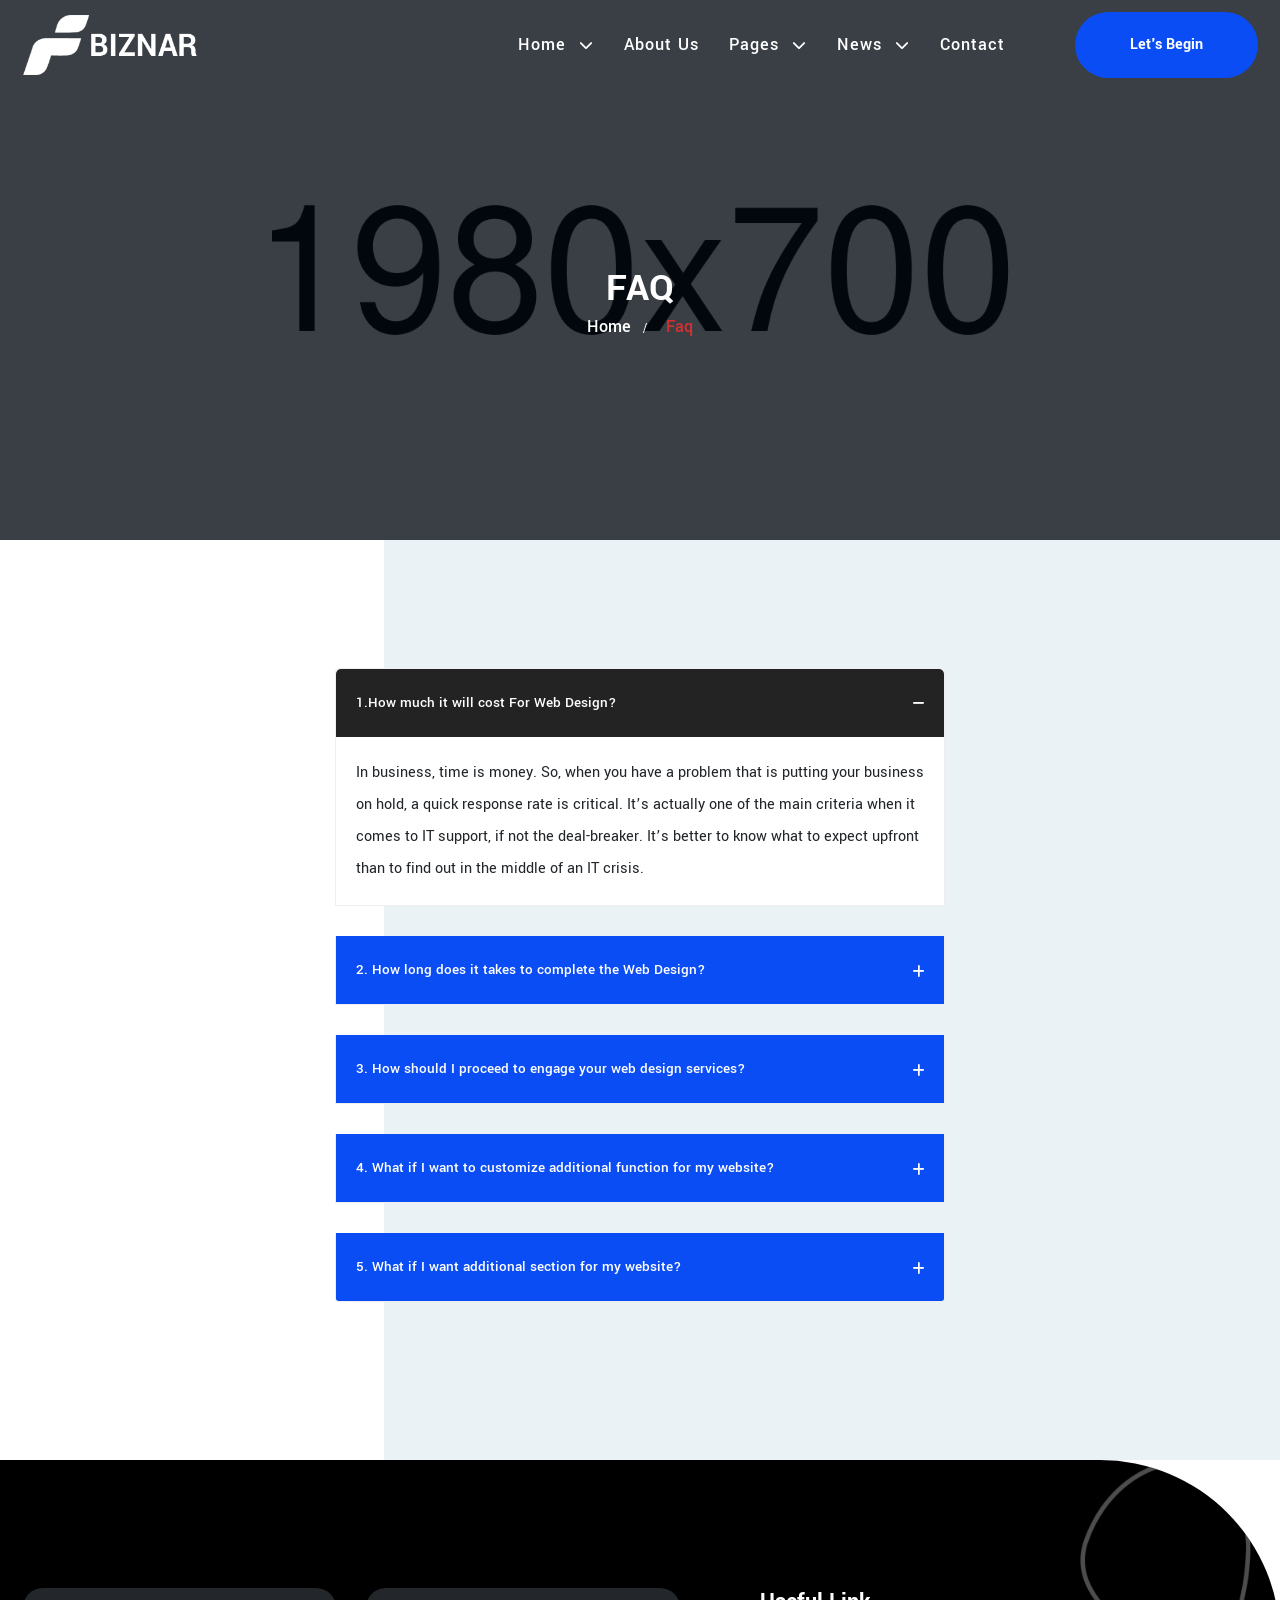
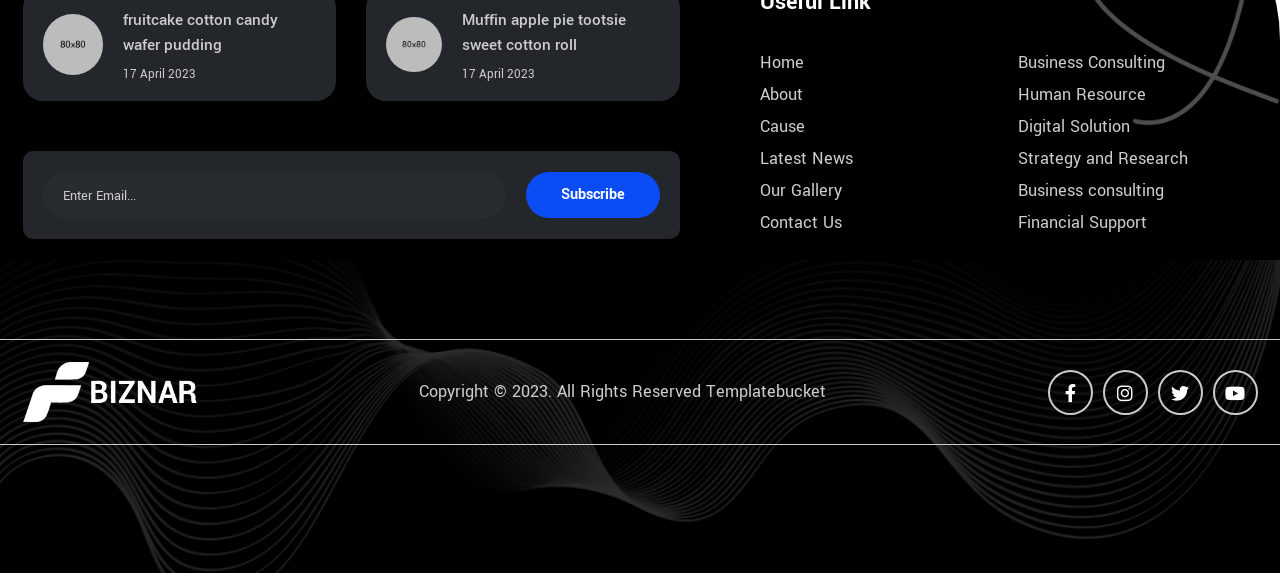
<file: faq.html>
<!doctype html>
<html class="no-js" lang="zxx">

<head>	
	<meta charset="utf-8">
	<meta http-equiv="x-ua-compatible" content="ie=edge">
	<title> Biznar - Business Agency HTML Template </title>
	<meta name="description" content="">
	<meta name="viewport" content="width=device-width, initial-scale=1, shrink-to-fit=no">

	<!-- Place favicon.ico in the root directory -->
	<link rel="shortcut icon" type="image/x-icon" href="assets/img/logo/favicon.png">
	<!-- ========== Start Stylesheet ========== -->
	<link href="assets/css/bootstrap.min.css" rel="stylesheet" />
	<link href="assets/css/all.min.css" rel="stylesheet" />
	<link href="assets/css/animate.css" rel="stylesheet" />
	<link href="assets/css/themify-icons.css" rel="stylesheet" />
	<link href="assets/css/icofont.min.css" rel="stylesheet" />
	<link href="assets/css/bootstrap-icons.css" rel="stylesheet" />
	<link href="assets/css/bsnav.min.css" rel="stylesheet" />
	<link href="assets/css/preloader.css" rel="stylesheet" />
	<link href="assets/css/magnific-popup.css" rel="stylesheet" />
	<link href="assets/css/swiper-bundle.min.css" rel="stylesheet" />
	<link href="assets/style.css" rel="stylesheet">
	<link href="style.css" rel="stylesheet">
	<link href="assets/css/responsive.css" rel="stylesheet" />
	<!-- ========== End Stylesheet ========== -->
	
</head>

<body id="bdy">		

	<!-- Start PreLoader 
    ============================================= -->
	<div class="preloader">
		<div class="preloader-container">
			<span class="preloader-text">Biznar</span>
			<div class="preloader-animation">
			</div>
		</div>
	</div>
	<!-- Start PreLoader-->
	
	<!-- Start header
    ============================================= -->
    <header class="header">
		<div class="main-navigation">
			<div class="main-wrapper">
				<div class="navbar navbar-expand-lg bsnav bsnav-sticky bsnav-sticky-slide bsnav-transparent">
					<div class="container">
						<a class="navbar-brand" href="index.html">
							<img src="assets/img/logo/logo-white.png" class="logo-display" alt="thumb">
							<img src="assets/img/logo/logo.png" class="logo-scrolled" alt="thumb">
						</a>
						<button class="navbar-toggler toggler-spring"><span class="navbar-toggler-icon"></span></button>
						<div class="collapse navbar-collapse justify-content-md-end">
							<ul class="navbar-nav navbar-mobile mr-0">
								<li class="nav-item dropdown fadeup">
									<a class="nav-link" href="#">Home <i class="fa-solid fa-chevron-down"></i></a>
									<ul class="navbar-nav">
										<li class="nav-item"><a class="nav-link" href="index.html">Home Version 1</a></li>
										<li class="nav-item"><a class="nav-link" href="index-2.html">Home Version 2</a></li>
									</ul>
								</li>
								<li class="nav-item"><a class="nav-link" href="about.html">About Us</a></li>
								<li class="nav-item dropdown fadeup">
									<a class="nav-link" href="#">Pages <i class="fa-solid fa-chevron-down"></i></a>
									<ul class="navbar-nav">
										<li class="nav-item"><a class="nav-link" href="service.html">Services</a></li>
										<li class="nav-item"><a class="nav-link" href="service-single.html">Service Single</a></li>
										<li class="nav-item"><a class="nav-link" href="team.html">Team</a></li>
										<li class="nav-item"><a class="nav-link" href="gallery.html">Projects</a></li>
										<li class="nav-item"><a class="nav-link" href="project-single.html">Project Single</a></li>
										<li class="nav-item"><a class="nav-link" href="price.html">Pricing Table</a></li>
										<li class="nav-item"><a class="nav-link" href="faq.html">Faq</a></li>
										<li class="nav-item"><a class="nav-link" href="404.html">404</a></li>
									</ul>
								</li>
								<li class="nav-item dropdown fadeup">
									<a class="nav-link" href="#">News <i class="fa-solid fa-chevron-down"></i></a>
									<ul class="navbar-nav">
										<li class="nav-item"><a class="nav-link" href="blog.html">Blog</a></li>
										<li class="nav-item"><a class="nav-link" href="single.html">Blog Single</a></li>
									</ul>
								</li>
								<li class="nav-item"><a class="nav-link" href="contact.html">Contact</a></li>
							</ul>
						</div>
						<div class="search-cart nav-profile ml-40">
							<a href="contact.html" class="btn-1 btn-circle">Let's Begin</a>
						</div>
					</div>
				</div>
				<div class="bsnav-mobile">
					<div class="bsnav-mobile-overlay"></div>
					<div class="navbar"></div>
				</div>
			</div>
		</div>
    </header>
    <!-- End header -->

	<main class="main">
		
		<!-- Start Breadcrumb
		============================================= -->
		<div class="site-breadcrumb" style="background: url(assets/img/pictures/breadcrumb.jpg)">
			<div class="container">
				<div class="site-breadcrumb-wpr">
					<h2 class="breadcrumb-title">FAQ</h2>
					<ul class="breadcrumb-menu clearfix">
						<li><a href="index.html">Home</a></li>
						<li class="active">faq</li>
					</ul>
				</div>
			</div>
		</div>
		<!-- End  Breadcrumb -->
		
		<!-- Start Faq
		============================================= -->
		<div class="faq-area pos-rel de-padding">
			<div class="container">
				<div class="faq-wpr">
					<div class="row">
						<div class="col-xl-6 offset-xl-3">
							<div class="course-accordion">
								<div class="accordion" id="accordionExample">
									<div class="accordion-item">
										<h2 class="accordion-header" id="headingOne">
											<button class="accordion-button" type="button" data-bs-toggle="collapse" data-bs-target="#collapseOne" aria-expanded="true" aria-controls="collapseOne">
												1.How much it will cost For Web Design?
											</button>
										</h2>
										<div id="collapseOne" class="accordion-collapse collapse show" aria-labelledby="headingOne" data-bs-parent="#accordionExample" style="">
											<div class="accordion-body">
												<p class="mb-0">
													In business, time is money. So, when you have a problem that is putting your business on hold, a quick response rate is critical. It’s actually one of the main criteria when it comes to IT support, if not the deal-breaker. It’s better to know what to expect upfront than to find out in the middle of an IT crisis.
												</p>
											</div>
										</div>
									</div>
									<div class="accordion-item">
										<h2 class="accordion-header" id="headingTwo">
											<button class="accordion-button collapsed" type="button" data-bs-toggle="collapse" data-bs-target="#collapseTwo" aria-expanded="false" aria-controls="collapseTwo">
												2. How long does it takes to complete the Web Design?
											</button>
										</h2>
										<div id="collapseTwo" class="accordion-collapse collapse" aria-labelledby="headingTwo" data-bs-parent="#accordionExample" style="">
											<div class="accordion-body">
												<p class="mb-0">
													In business, time is money. So, when you have a problem that is putting your business on hold, a quick response rate is critical. It’s actually one of the main criteria when it comes to IT support, if not the deal-breaker. It’s better to know what to expect upfront than to find out in the middle of an IT crisis.
												</p>
											</div>
										</div>
									</div>
									<div class="accordion-item">
										<h2 class="accordion-header" id="headingThree">
											<button class="accordion-button collapsed" type="button" data-bs-toggle="collapse" data-bs-target="#collapseThree" aria-expanded="false" aria-controls="collapseThree">
											3. How should I proceed to engage your web design services?
											</button>
										</h2>
										<div id="collapseThree" class="accordion-collapse collapse" aria-labelledby="headingThree" data-bs-parent="#accordionExample">
											<div class="accordion-body">
												<p class="mb-0">
													In business, time is money. So, when you have a problem that is putting your business on hold, a quick response rate is critical. It’s actually one of the main criteria when it comes to IT support, if not the deal-breaker. It’s better to know what to expect upfront than to find out in the middle of an IT crisis.
												</p>
											</div>
										</div>
									</div>
									<div class="accordion-item">
										<h2 class="accordion-header" id="headingFour">
											<button class="accordion-button collapsed" type="button" data-bs-toggle="collapse" data-bs-target="#collapseFour" aria-expanded="false" aria-controls="collapseFour">
											4. What if I want to customize additional function for my website?
											</button>
										</h2>
										<div id="collapseFour" class="accordion-collapse collapse" aria-labelledby="headingFour" data-bs-parent="#accordionExample">
											<div class="accordion-body">
												<p class="mb-0">
													In business, time is money. So, when you have a problem that is putting your business on hold, a quick response rate is critical. It’s actually one of the main criteria when it comes to IT support, if not the deal-breaker. It’s better to know what to expect upfront than to find out in the middle of an IT crisis.
												</p>
											</div>
										</div>
									</div>
									<div class="accordion-item">
										<h2 class="accordion-header" id="headingFive">
											<button class="accordion-button collapsed" type="button" data-bs-toggle="collapse" data-bs-target="#collapseFive" aria-expanded="false" aria-controls="collapseFive">
											5. What if I want additional section for my website?
											</button>
										</h2>
										<div id="collapseFive" class="accordion-collapse collapse" aria-labelledby="headingFive" data-bs-parent="#accordionExample">
											<div class="accordion-body">
												<p class="mb-0">
													In business, time is money. So, when you have a problem that is putting your business on hold, a quick response rate is critical. It’s actually one of the main criteria when it comes to IT support, if not the deal-breaker. It’s better to know what to expect upfront than to find out in the middle of an IT crisis.
												</p>
											</div>
										</div>
									</div>
								</div>
							</div>
						</div>
					</div>
				</div>
			</div>
		</div>
		<!-- End Faq -->
		
	</main>	
	
	<!-- Start Footer 
	============================================= -->
	<footer class="footer bg-black text-light de-padding pos-rel overflow-hidden hero-bg">
		<img src="assets/img/bg/bg-layered.png" alt="no image" class="footer-shape">
		<img src="assets/img/shape/shape-14.png" class="shape-14" alt="no image">
		<div class="container">
			<div class="row g-5">
				<div class="col-xl-7 col-lg-6 col-md-6">
					<div class="footer-widget pr-50">
						<div class="recent-post-wrp grid-2">
							<div class="footer-recent-post-single">
								<div class="recent-post-pic">
									<img src="assets/img/pictures/de-1.jpg" alt="no image">
								</div>
								<div class="recent-post-desc">
									<h5 class="heading-5">
										fruitcake cotton candy wafer pudding
									</h5>
									<span class="recent-post-date">17 April 2023</span>
								</div>
							</div>
							<div class="footer-recent-post-single">
								<div class="recent-post-pic">
									<img src="assets/img/pictures/de-2.jpg" alt="no image">
								</div>
								<div class="recent-post-desc">
									<h5 class="heading-5">
										Muffin apple pie tootsie sweet cotton roll
									</h5>
									<span class="recent-post-date">17 April 2023</span>
								</div>
							</div>
						</div>
						<div class="subscribe-area mt-50">
							<form>
								<input type="text" class="input-style-4" placeholder="Enter Email...">
								<button type="submit" class="btn-1 btn-circle btn-sm">Subscribe</button>
							</form>
						</div>
					</div>
				</div>
				<div class="col-xl-5 col-lg-6 col-md-6">
					<div class="footer-widget footer-link">
						<h4 class="footer-widget-title">Useful Link</h4>
						<ul class="footer-list column-2">
							<li><a href="index.html">Home </a></li>
							<li><a href="about.html">About</a></li>
							<li><a href="service.html">Cause</a></li>
							<li><a href="blog.html">Latest News</a></li>
							<li><a href="project.html">Our Gallery</a></li>
							<li><a href="contact.html">Contact Us</a></li>
							<li><a href="index.html">Business Consulting </a></li>
							<li><a href="about.html">Human Resource</a></li>
							<li><a href="service.html">Digital Solution</a></li>
							<li><a href="blog.html">Strategy and Research</a></li>
							<li><a href="project.html">Business consulting</a></li>
							<li><a href="contact.html">Financial Support</a></li>
						</ul>
					</div>
				</div>
			</div>
		</div>
		<div class="copyright mt-100">
			<div class="container">
				<div class="copyright-element d-flex align-items-center justify-content-between">
					<div class="footer-logo">
						<img src="assets/img/logo/logo-white.png" alt="no image">
					</div>
					<p class="mb-0">Copyright © 2023. All Rights Reserved Templatebucket</p>
					<ul class="footer-social">
						<li><a href="#"><i class="fab fa-facebook-f"></i></a></li>
						<li><a href="#"><i class="fab fa-instagram"></i></a></li>
						<li><a href="#"><i class="fab fa-twitter"></i></a></li>
						<li><a href="#"><i class="fab fa-youtube"></i></a></li>
					</ul>
				</div>
			</div>
		</div>
	</footer>
	<!-- End Footer -->
	
	<!-- Start Scroll top
	============================================= -->
	<a href="#bdy" id="scrtop" class="smooth-menu"><i class="ti-arrow-up"></i></a>
	<!-- End Scroll top-->
	
	<!-- jQuery Frameworks
    ============================================= -->
	<script src="assets/js/jquery-3.6.0.min.js"></script>
	<script src="assets/js/popper.min.js"></script>
	<script src="assets/js/bootstrap.min.js"></script>
	<script src="assets/js/bsnav.min.js"></script>
	<script src=" assets/js/jquery.magnific-popup.min.js"></script>
	<script src=" assets/js/isotope.pkgd.min.js"></script>
	<script src=" assets/js/imagesloaded.pkgd.min.js"></script>
	<script src=" assets/js/wow.min.js"></script>
	<script src=" assets/js/count-to.js"></script>
	<script src=" assets/js/progress-bar.min.js"></script>
	<script src=" assets/js/jquery.easypiechart.js"></script>
	<script src=" assets/js/typed.js"></script>
	<script src=" assets/js/YTPlayer.min.js"></script>
	<script src=" assets/js/jquery.appear.js"></script>
	<script src=" assets/js/jquery.easing.min.js"></script>
	<script src=" assets/js/swiper-bundle.min.js"></script>
	<script src=" assets/js/active-class.js"></script>
	<script src="assets/js/main.js"></script>
	
</body>

</html>
</file>
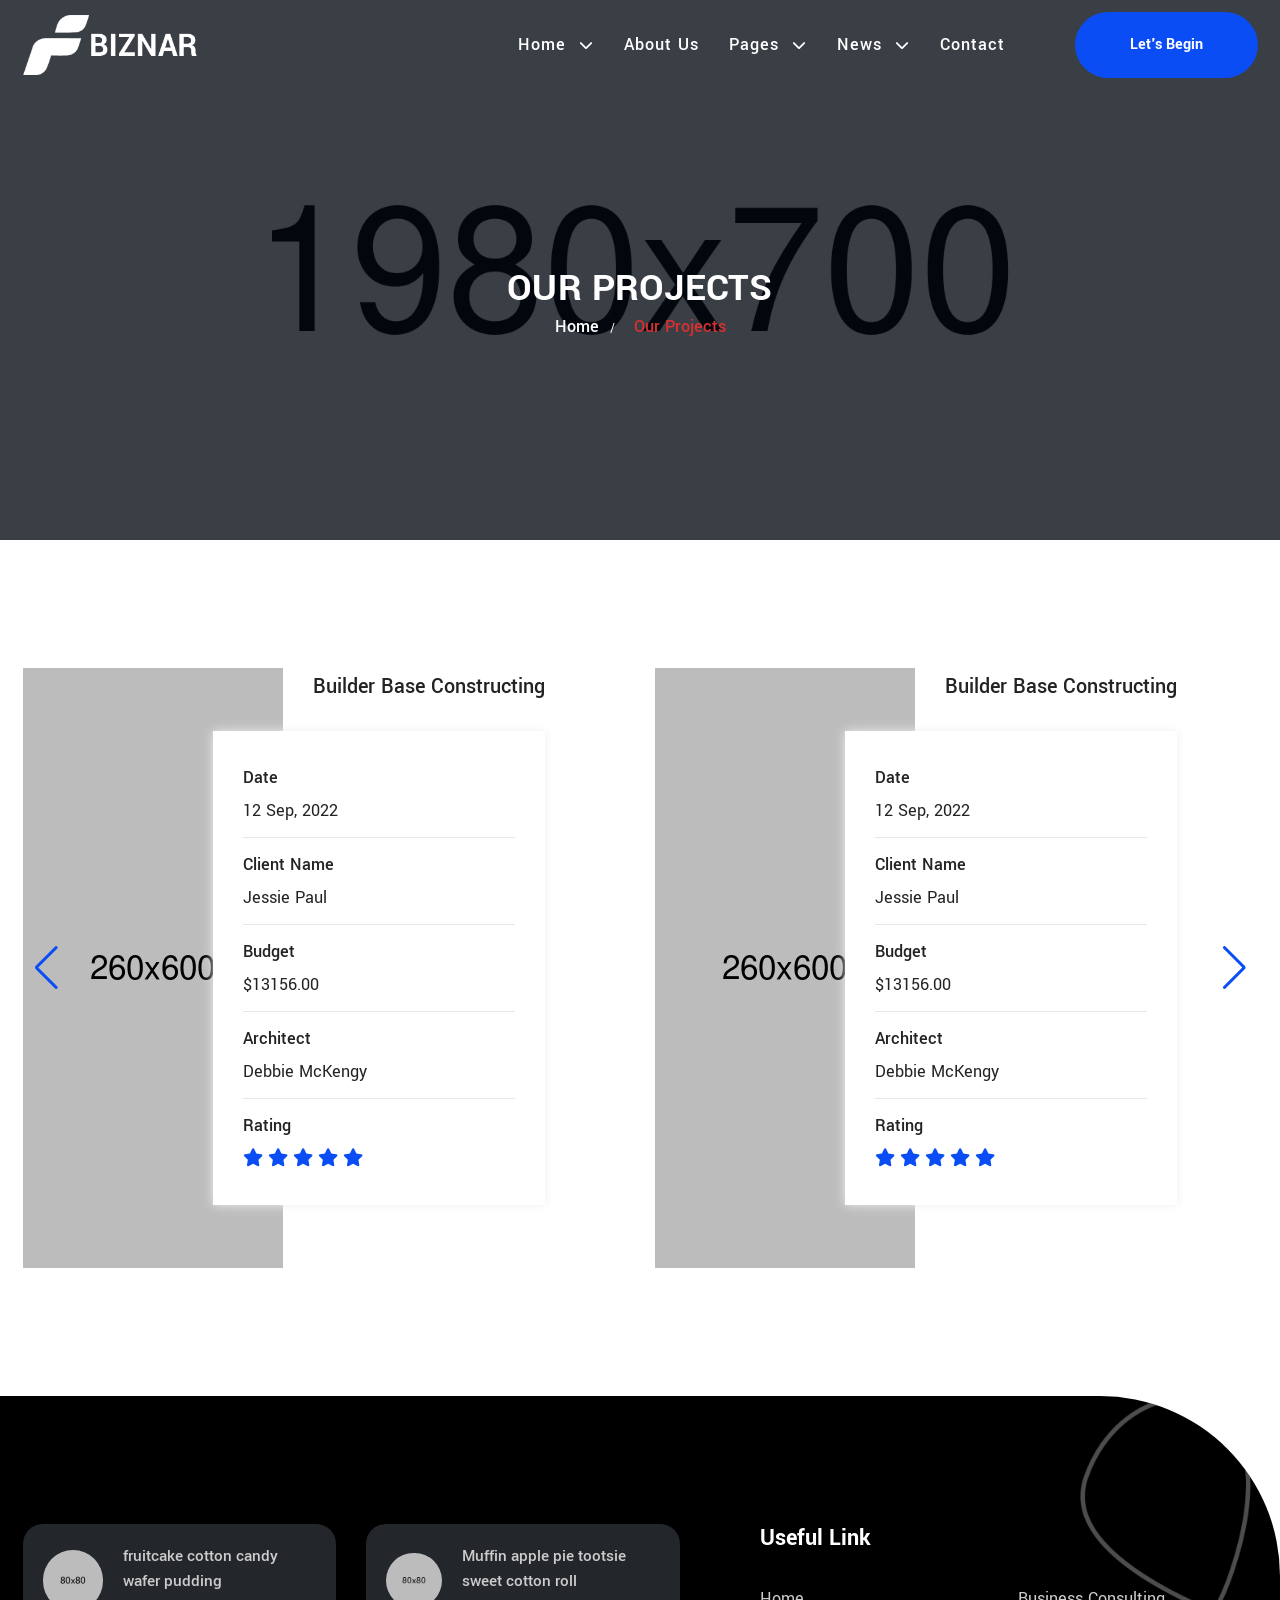
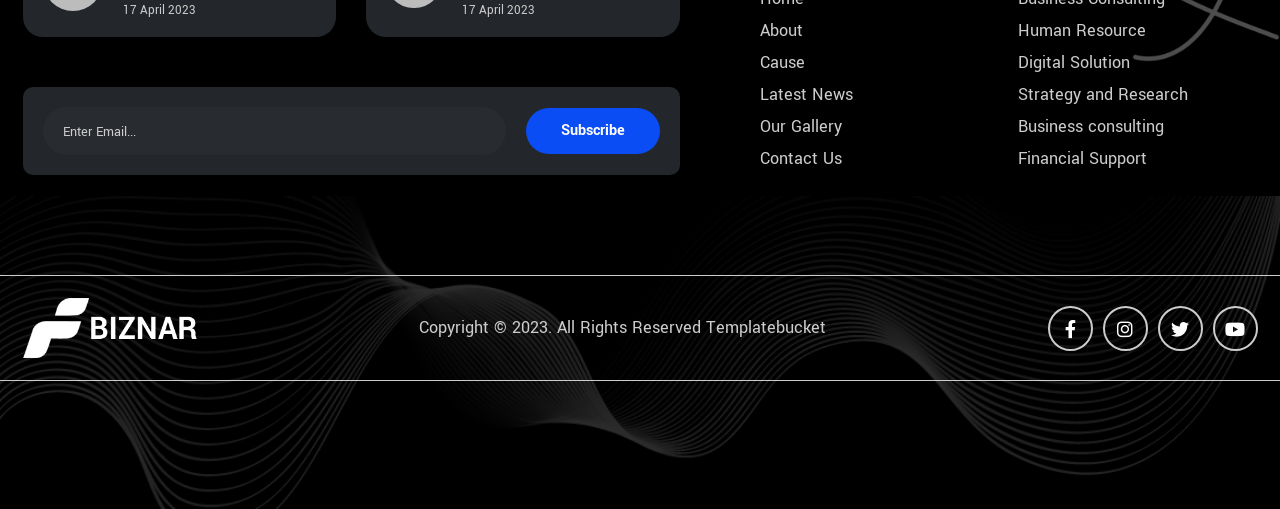
<file: gallery.html>
<!doctype html>
<html class="no-js" lang="zxx">

<head>	
	<meta charset="utf-8">
	<meta http-equiv="x-ua-compatible" content="ie=edge">
	<title> Biznar - Business Agency HTML Template </title>
	<meta name="description" content="">
	<meta name="viewport" content="width=device-width, initial-scale=1, shrink-to-fit=no">

	<!-- Place favicon.ico in the root directory -->
	<link rel="shortcut icon" type="image/x-icon" href="assets/img/logo/favicon.png">
	<!-- ========== Start Stylesheet ========== -->
	<link href="assets/css/bootstrap.min.css" rel="stylesheet" />
	<link href="assets/css/all.min.css" rel="stylesheet" />
	<link href="assets/css/animate.css" rel="stylesheet" />
	<link href="assets/css/themify-icons.css" rel="stylesheet" />
	<link href="assets/css/icofont.min.css" rel="stylesheet" />
	<link href="assets/css/bootstrap-icons.css" rel="stylesheet" />
	<link href="assets/css/bsnav.min.css" rel="stylesheet" />
	<link href="assets/css/preloader.css" rel="stylesheet" />
	<link href="assets/css/magnific-popup.css" rel="stylesheet" />
	<link href="assets/css/swiper-bundle.min.css" rel="stylesheet" />
	<link href="assets/style.css" rel="stylesheet">
	<link href="style.css" rel="stylesheet">
	<link href="assets/css/responsive.css" rel="stylesheet" />
	<!-- ========== End Stylesheet ========== -->
	
</head>

<body id="bdy">		

	<!-- Start PreLoader 
    ============================================= -->
	<div class="preloader">
		<div class="preloader-container">
			<span class="preloader-text">Biznar</span>
			<div class="preloader-animation">
			</div>
		</div>
	</div>
	<!-- Start PreLoader-->
	
	<!-- Start header
    ============================================= -->
    <header class="header">
		<div class="main-navigation">
			<div class="main-wrapper">
				<div class="navbar navbar-expand-lg bsnav bsnav-sticky bsnav-sticky-slide bsnav-transparent">
					<div class="container">
						<a class="navbar-brand" href="index.html">
							<img src="assets/img/logo/logo-white.png" class="logo-display" alt="thumb">
							<img src="assets/img/logo/logo.png" class="logo-scrolled" alt="thumb">
						</a>
						<button class="navbar-toggler toggler-spring"><span class="navbar-toggler-icon"></span></button>
						<div class="collapse navbar-collapse justify-content-md-end">
							<ul class="navbar-nav navbar-mobile mr-0">
								<li class="nav-item dropdown fadeup">
									<a class="nav-link" href="#">Home <i class="fa-solid fa-chevron-down"></i></a>
									<ul class="navbar-nav">
										<li class="nav-item"><a class="nav-link" href="index.html">Home Version 1</a></li>
										<li class="nav-item"><a class="nav-link" href="index-2.html">Home Version 2</a></li>
									</ul>
								</li>
								<li class="nav-item"><a class="nav-link" href="about.html">About Us</a></li>
								<li class="nav-item dropdown fadeup">
									<a class="nav-link" href="#">Pages <i class="fa-solid fa-chevron-down"></i></a>
									<ul class="navbar-nav">
										<li class="nav-item"><a class="nav-link" href="service.html">Services</a></li>
										<li class="nav-item"><a class="nav-link" href="service-single.html">Service Single</a></li>
										<li class="nav-item"><a class="nav-link" href="team.html">Team</a></li>
										<li class="nav-item"><a class="nav-link" href="gallery.html">Projects</a></li>
										<li class="nav-item"><a class="nav-link" href="project-single.html">Project Single</a></li>
										<li class="nav-item"><a class="nav-link" href="price.html">Pricing Table</a></li>
										<li class="nav-item"><a class="nav-link" href="faq.html">Faq</a></li>
										<li class="nav-item"><a class="nav-link" href="404.html">404</a></li>
									</ul>
								</li>
								<li class="nav-item dropdown fadeup">
									<a class="nav-link" href="#">News <i class="fa-solid fa-chevron-down"></i></a>
									<ul class="navbar-nav">
										<li class="nav-item"><a class="nav-link" href="blog.html">Blog</a></li>
										<li class="nav-item"><a class="nav-link" href="single.html">Blog Single</a></li>
									</ul>
								</li>
								<li class="nav-item"><a class="nav-link" href="contact.html">Contact</a></li>
							</ul>
						</div>
						<div class="search-cart nav-profile ml-40">
							<a href="contact.html" class="btn-1 btn-circle">Let's Begin</a>
						</div>
					</div>
				</div>
				<div class="bsnav-mobile">
					<div class="bsnav-mobile-overlay"></div>
					<div class="navbar"></div>
				</div>
			</div>
		</div>
    </header>
    <!-- End header -->
    
	<main class="main">
        
		<!-- Start Breadcrumb
		============================================= -->
		<div class="site-breadcrumb" style="background: url(assets/img/pictures/breadcrumb.jpg)">
			<div class="container">
			<h2 class="breadcrumb-title">Our Projects</h2>
				<ul class="breadcrumb-menu clearfix">
					<li><a href="index.html">Home</a></li>
					<li class="active">Our Projects</li>
				</ul>
			</div>
		</div>
        <!-- End Breadcrumb -->
        
      	<!-- Start Works
		============================================= -->
		<div class="project-area de-padding">
			<div class="container">
				<div class="project-wpr">
					<div class="swiper project-sldr">
						<div class="swiper-wrapper">
							<div class="swiper-slide">
								<div class="project-box">
									<div class="project-pic">
										<img src="assets/img/pictures/project-1.jpg" alt="no image">
									</div>
									<div class="project-desc element-center">
										<div class="project-element">
											<h4 class="project-title heading-4">Builder Base Constructing </h4>
											<div class="project-sidebar-single">
												<ul>
													<li>
														Date <span>12 sep, 2022</span>
													</li>
													<li>
														client name <span>Jessie Paul</span>
													</li>
													<li>
														Budget <span>$13156.00</span>
													</li>
													<li>
														Architect <span>Debbie McKengy</span>
													</li>
													<li>
														rating 
														<div class="rating">
															<a href="#"><i class="fas fa-star"></i></a>
															<a href="#"><i class="fas fa-star"></i></a>
															<a href="#"><i class="fas fa-star"></i></a>
															<a href="#"><i class="fas fa-star"></i></a>
															<a href="#"><i class="fas fa-star"></i></a>
														</div>
													</li>
												</ul>
											</div>
										</div>
									</div>
								</div>
							</div>
							<div class="swiper-slide">
								<div class="project-box">
									<div class="project-pic">
										<img src="assets/img/pictures/project-2.jpg" alt="no image">
									</div>
									<div class="project-desc element-center">
										<div class="project-element">
											<h4 class="project-title heading-4">Builder Base Constructing </h4>
											<div class="project-sidebar-single">
												<ul>
													<li>
														Date <span>12 sep, 2022</span>
													</li>
													<li>
														client name <span>Jessie Paul</span>
													</li>
													<li>
														Budget <span>$13156.00</span>
													</li>
													<li>
														Architect <span>Debbie McKengy</span>
													</li>
													<li>
														rating 
														<div class="rating">
															<a href="#"><i class="fas fa-star"></i></a>
															<a href="#"><i class="fas fa-star"></i></a>
															<a href="#"><i class="fas fa-star"></i></a>
															<a href="#"><i class="fas fa-star"></i></a>
															<a href="#"><i class="fas fa-star"></i></a>
														</div>
													</li>
												</ul>
											</div>
										</div>
									</div>
								</div>
							</div>
							<div class="swiper-slide">
								<div class="project-box">
									<div class="project-pic">
										<img src="assets/img/pictures/project-3.jpg" alt="no image">
									</div>
									<div class="project-desc element-center">
										<div class="project-element">
											<h4 class="project-title heading-4">Builder Base Constructing </h4>
											<div class="project-sidebar-single">
												<ul>
													<li>
														Date <span>12 sep, 2022</span>
													</li>
													<li>
														client name <span>Jessie Paul</span>
													</li>
													<li>
														Budget <span>$13156.00</span>
													</li>
													<li>
														Architect <span>Debbie McKengy</span>
													</li>
													<li>
														rating 
														<div class="rating">
															<a href="#"><i class="fas fa-star"></i></a>
															<a href="#"><i class="fas fa-star"></i></a>
															<a href="#"><i class="fas fa-star"></i></a>
															<a href="#"><i class="fas fa-star"></i></a>
															<a href="#"><i class="fas fa-star"></i></a>
														</div>
													</li>
												</ul>
											</div>
										</div>
									</div>
								</div>
							</div>
						</div>
						<div class="swiper-button-next"></div>
						<div class="swiper-button-prev"></div>
					</div>
				</div>
			</div>
		</div>
		<!-- End Works -->
		
	</main>	
		
	<!-- Start Footer 
	============================================= -->
	<footer class="footer bg-black text-light de-padding pos-rel overflow-hidden hero-bg">
		<img src="assets/img/bg/bg-layered.png" alt="no image" class="footer-shape">
		<img src="assets/img/shape/shape-14.png" class="shape-14" alt="no image">
		<div class="container">
			<div class="row g-5">
				<div class="col-xl-7 col-lg-6 col-md-6">
					<div class="footer-widget pr-50">
						<div class="recent-post-wrp grid-2">
							<div class="footer-recent-post-single">
								<div class="recent-post-pic">
									<img src="assets/img/pictures/de-1.jpg" alt="no image">
								</div>
								<div class="recent-post-desc">
									<h5 class="heading-5">
										fruitcake cotton candy wafer pudding
									</h5>
									<span class="recent-post-date">17 April 2023</span>
								</div>
							</div>
							<div class="footer-recent-post-single">
								<div class="recent-post-pic">
									<img src="assets/img/pictures/de-2.jpg" alt="no image">
								</div>
								<div class="recent-post-desc">
									<h5 class="heading-5">
										Muffin apple pie tootsie sweet cotton roll
									</h5>
									<span class="recent-post-date">17 April 2023</span>
								</div>
							</div>
						</div>
						<div class="subscribe-area mt-50">
							<form>
								<input type="text" class="input-style-4" placeholder="Enter Email...">
								<button type="submit" class="btn-1 btn-circle btn-sm">Subscribe</button>
							</form>
						</div>
					</div>
				</div>
				<div class="col-xl-5 col-lg-6 col-md-6">
					<div class="footer-widget footer-link">
						<h4 class="footer-widget-title">Useful Link</h4>
						<ul class="footer-list column-2">
							<li><a href="index.html">Home </a></li>
							<li><a href="about.html">About</a></li>
							<li><a href="service.html">Cause</a></li>
							<li><a href="blog.html">Latest News</a></li>
							<li><a href="project.html">Our Gallery</a></li>
							<li><a href="contact.html">Contact Us</a></li>
							<li><a href="index.html">Business Consulting </a></li>
							<li><a href="about.html">Human Resource</a></li>
							<li><a href="service.html">Digital Solution</a></li>
							<li><a href="blog.html">Strategy and Research</a></li>
							<li><a href="project.html">Business consulting</a></li>
							<li><a href="contact.html">Financial Support</a></li>
						</ul>
					</div>
				</div>
			</div>
		</div>
		<div class="copyright mt-100">
			<div class="container">
				<div class="copyright-element d-flex align-items-center justify-content-between">
					<div class="footer-logo">
						<img src="assets/img/logo/logo-white.png" alt="no image">
					</div>
					<p class="mb-0">Copyright © 2023. All Rights Reserved Templatebucket</p>
					<ul class="footer-social">
						<li><a href="#"><i class="fab fa-facebook-f"></i></a></li>
						<li><a href="#"><i class="fab fa-instagram"></i></a></li>
						<li><a href="#"><i class="fab fa-twitter"></i></a></li>
						<li><a href="#"><i class="fab fa-youtube"></i></a></li>
					</ul>
				</div>
			</div>
		</div>
	</footer>
	<!-- End Footer -->
	
	<!-- Start Scroll top
	============================================= -->
	<a href="#bdy" id="scrtop" class="smooth-menu"><i class="ti-arrow-up"></i></a>
	<!-- End Scroll top-->
	
	<!-- jQuery Frameworks
    ============================================= -->
	<script src="assets/js/jquery-3.6.0.min.js"></script>
	<script src="assets/js/popper.min.js"></script>
	<script src="assets/js/bootstrap.min.js"></script>
	<script src="assets/js/bsnav.min.js"></script>
	<script src=" assets/js/jquery.magnific-popup.min.js"></script>
	<script src=" assets/js/isotope.pkgd.min.js"></script>
	<script src=" assets/js/imagesloaded.pkgd.min.js"></script>
	<script src=" assets/js/wow.min.js"></script>
	<script src=" assets/js/count-to.js"></script>
	<script src=" assets/js/progress-bar.min.js"></script>
	<script src=" assets/js/jquery.easypiechart.js"></script>
	<script src=" assets/js/typed.js"></script>
	<script src=" assets/js/YTPlayer.min.js"></script>
	<script src=" assets/js/jquery.appear.js"></script>
	<script src=" assets/js/jquery.easing.min.js"></script>
	<script src=" assets/js/swiper-bundle.min.js"></script>
	<script src=" assets/js/active-class.js"></script>
	<script src="assets/js/main.js"></script>
	
</body>

</html>
</file>
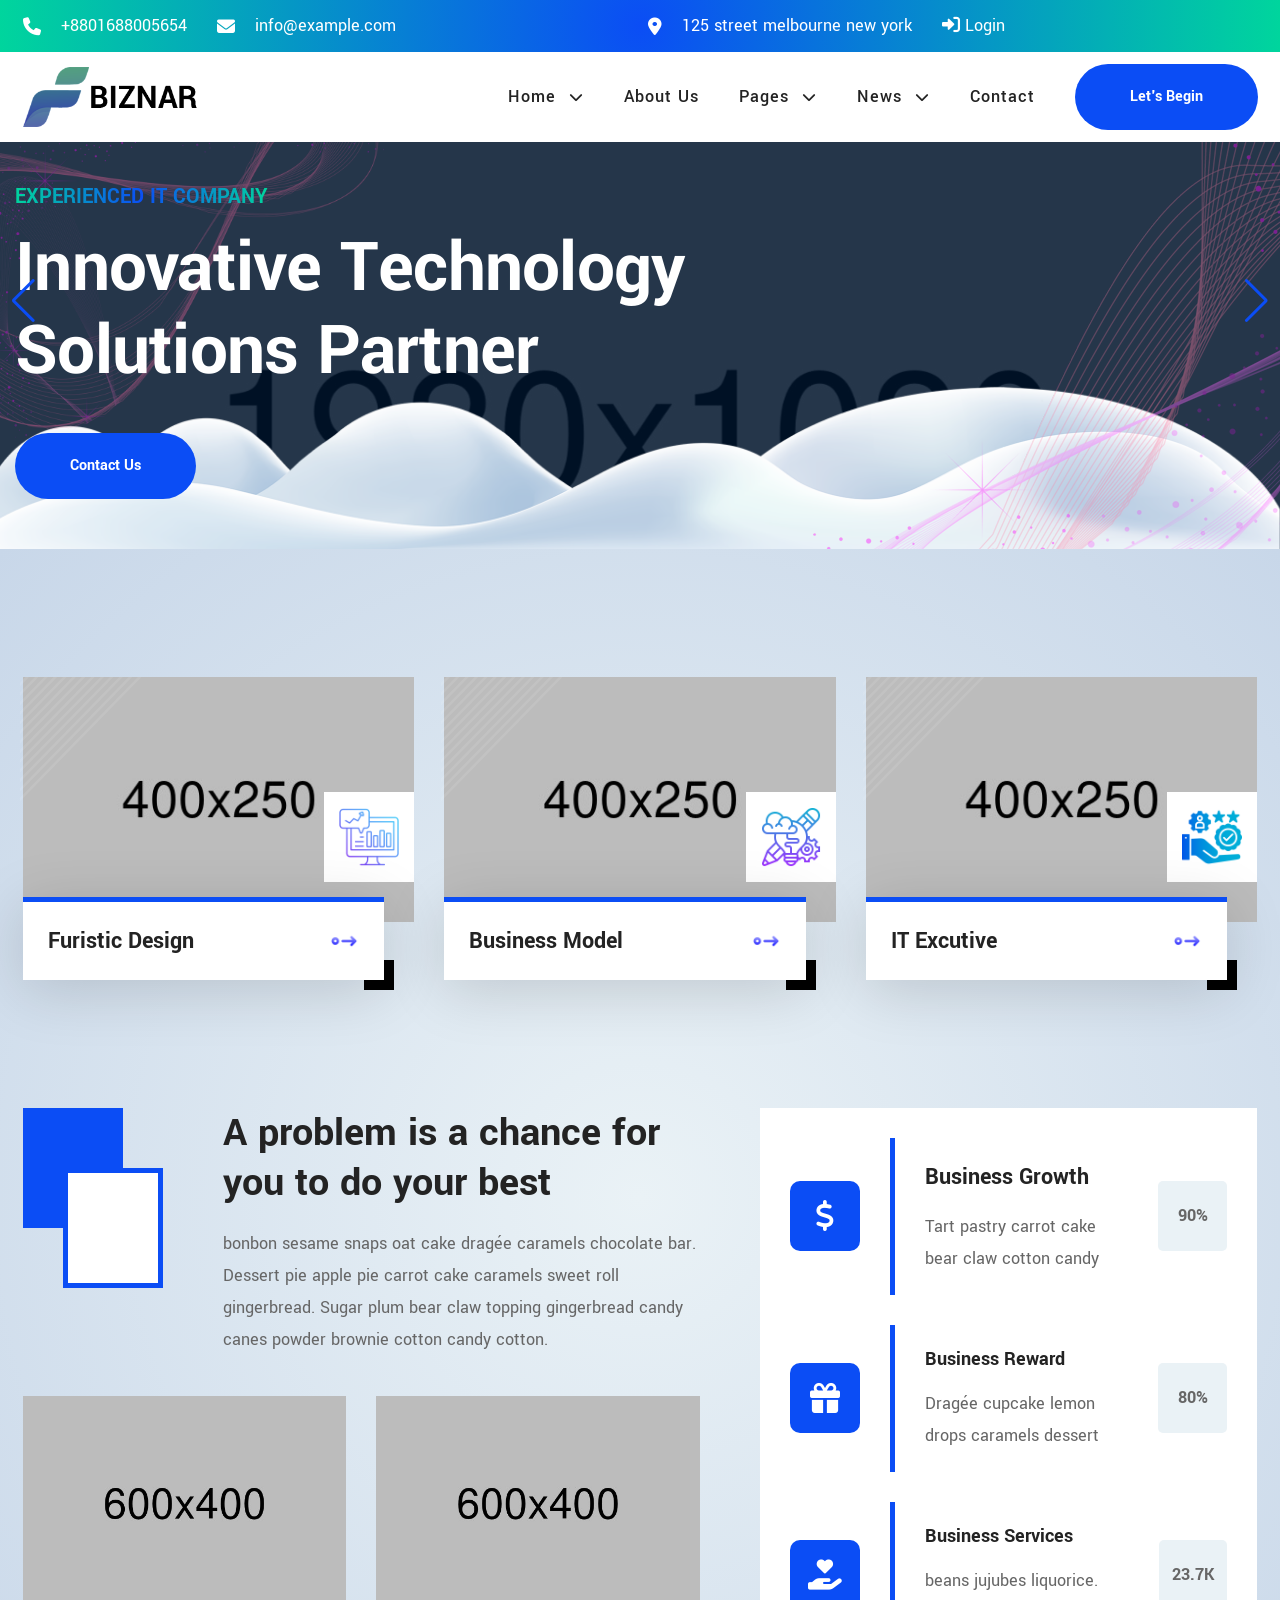
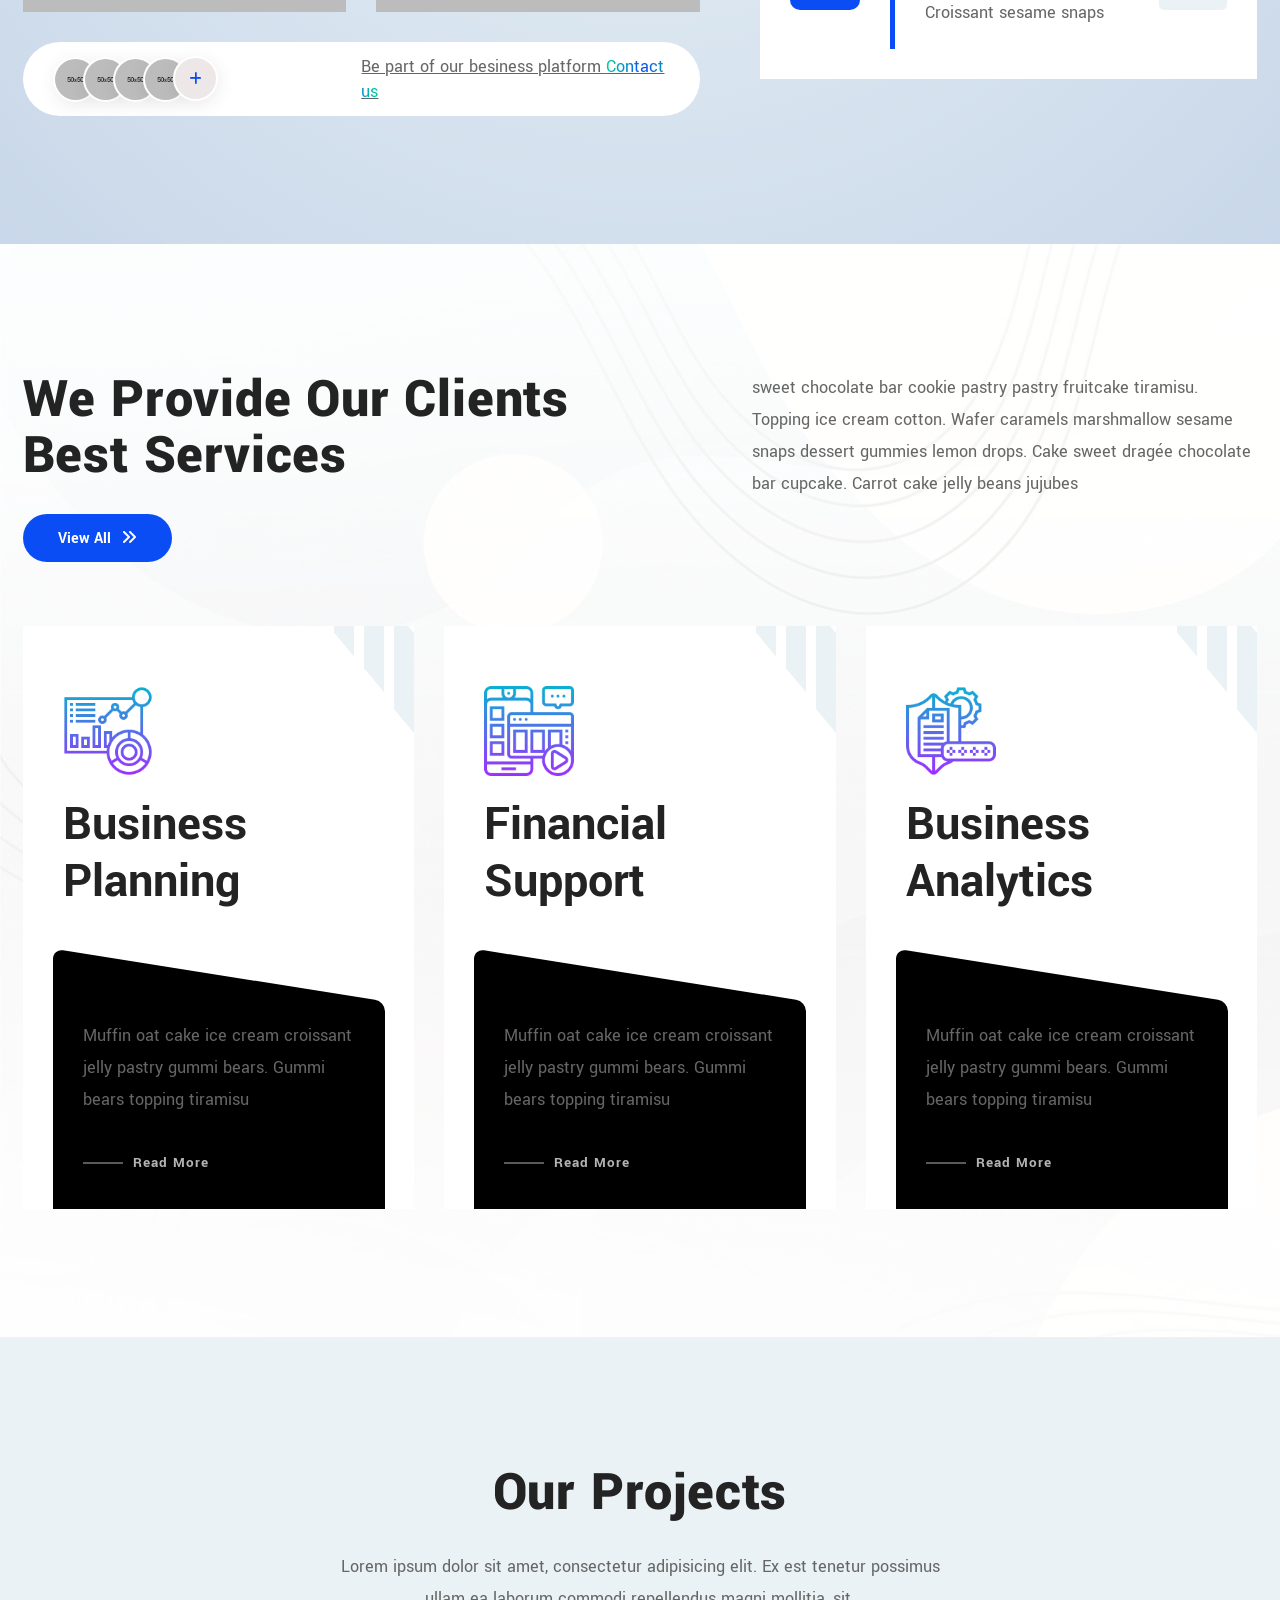
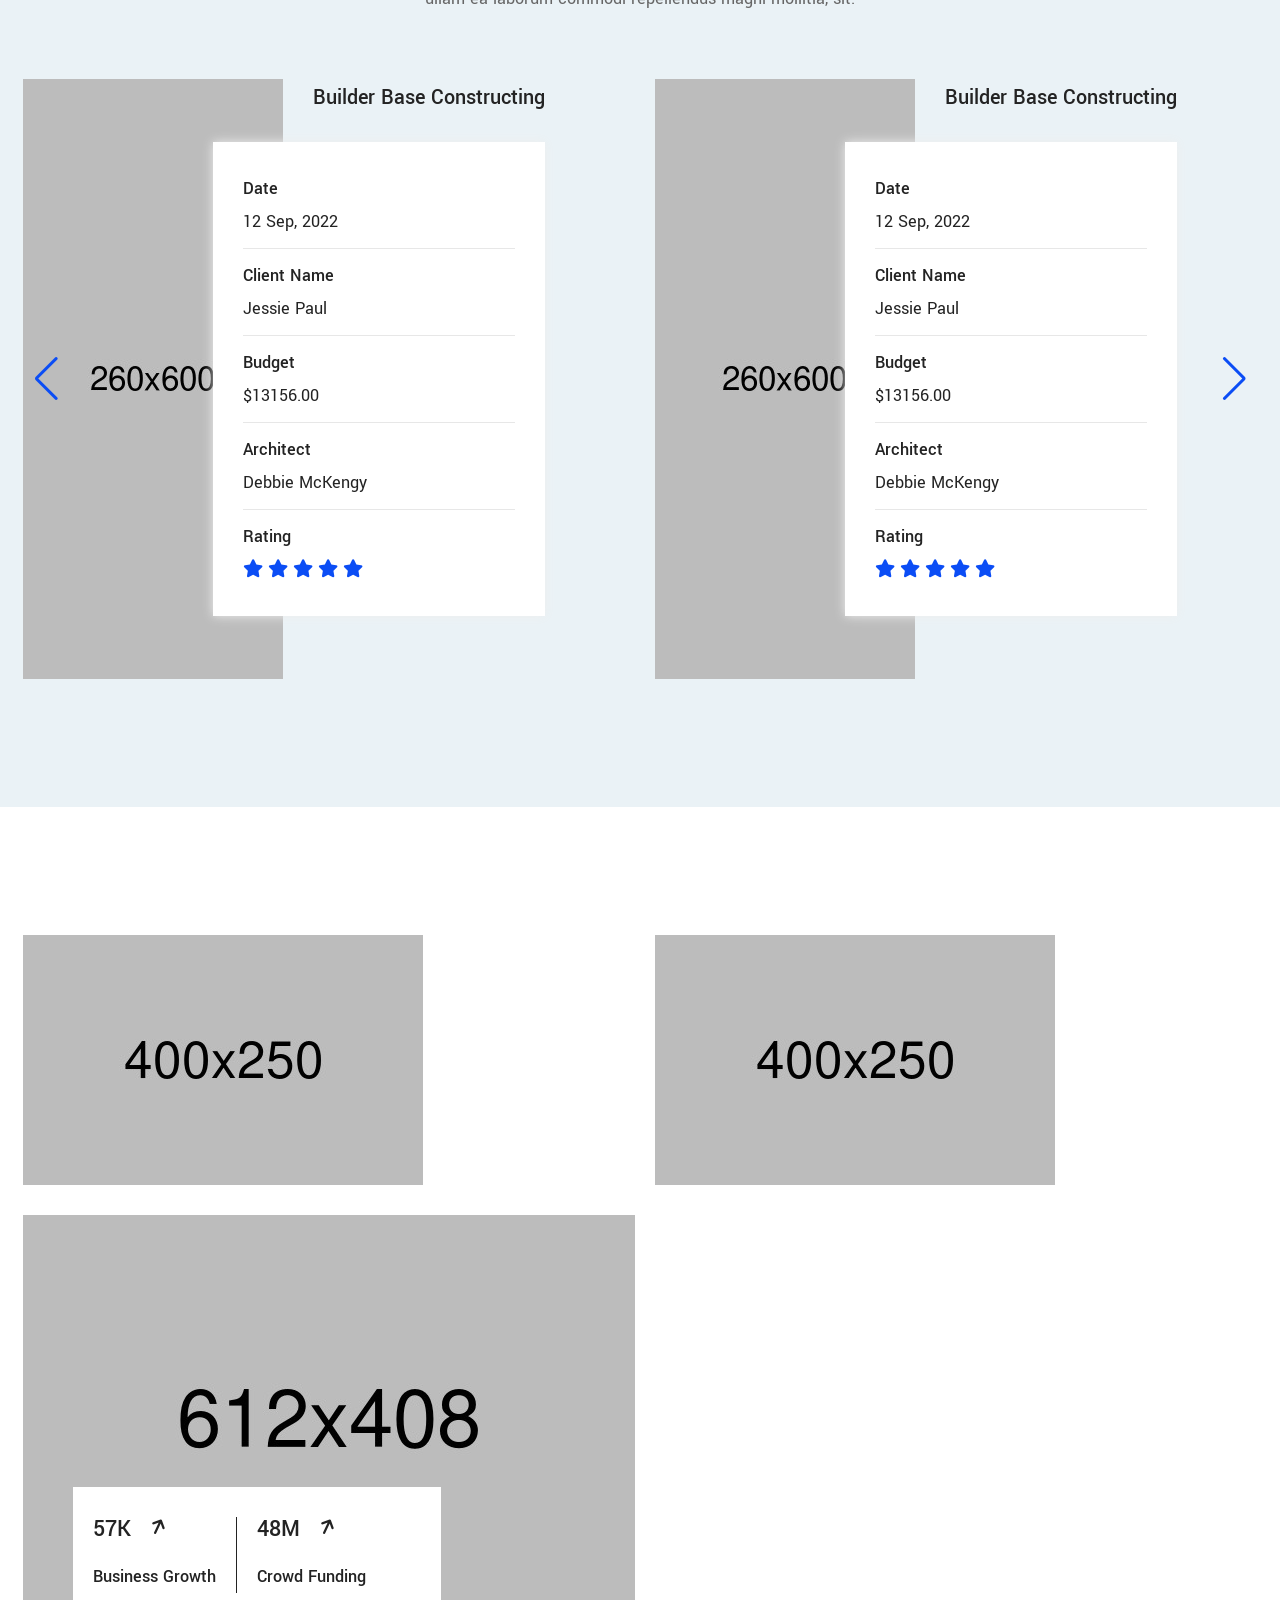
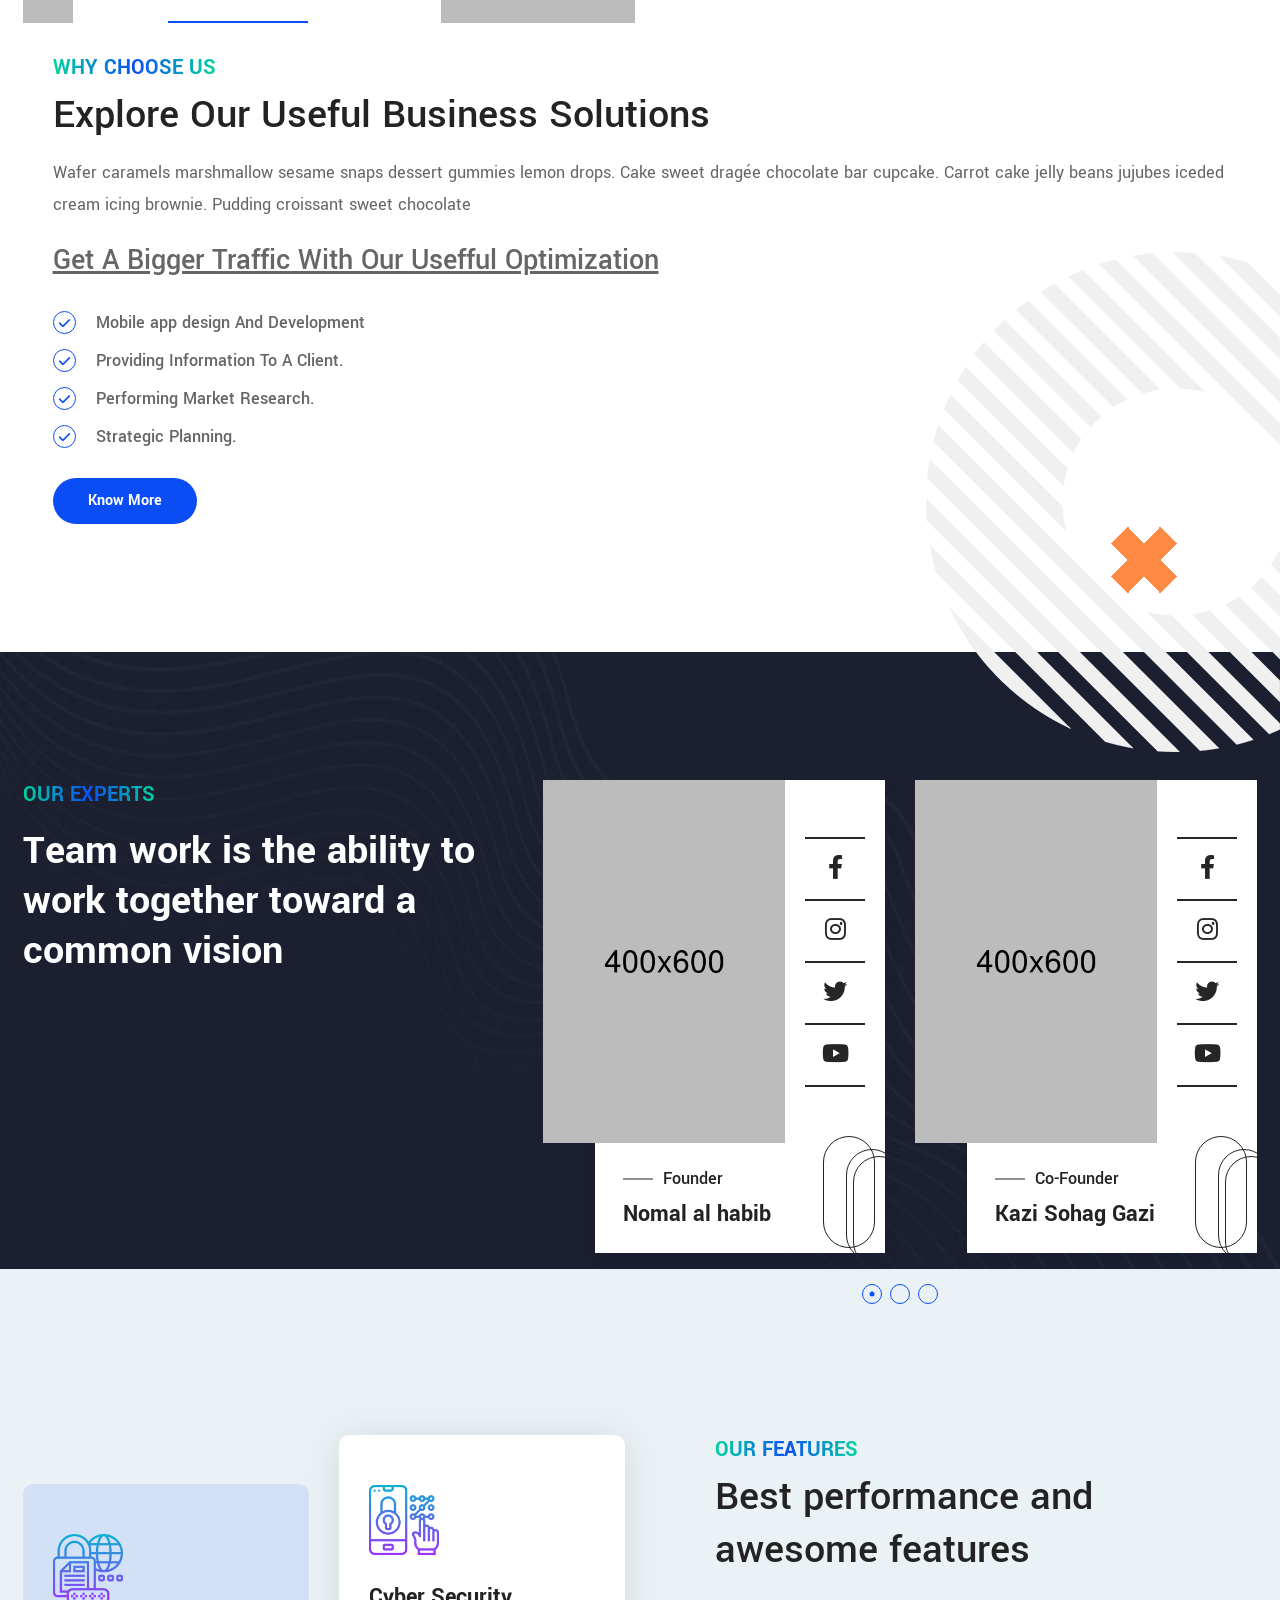
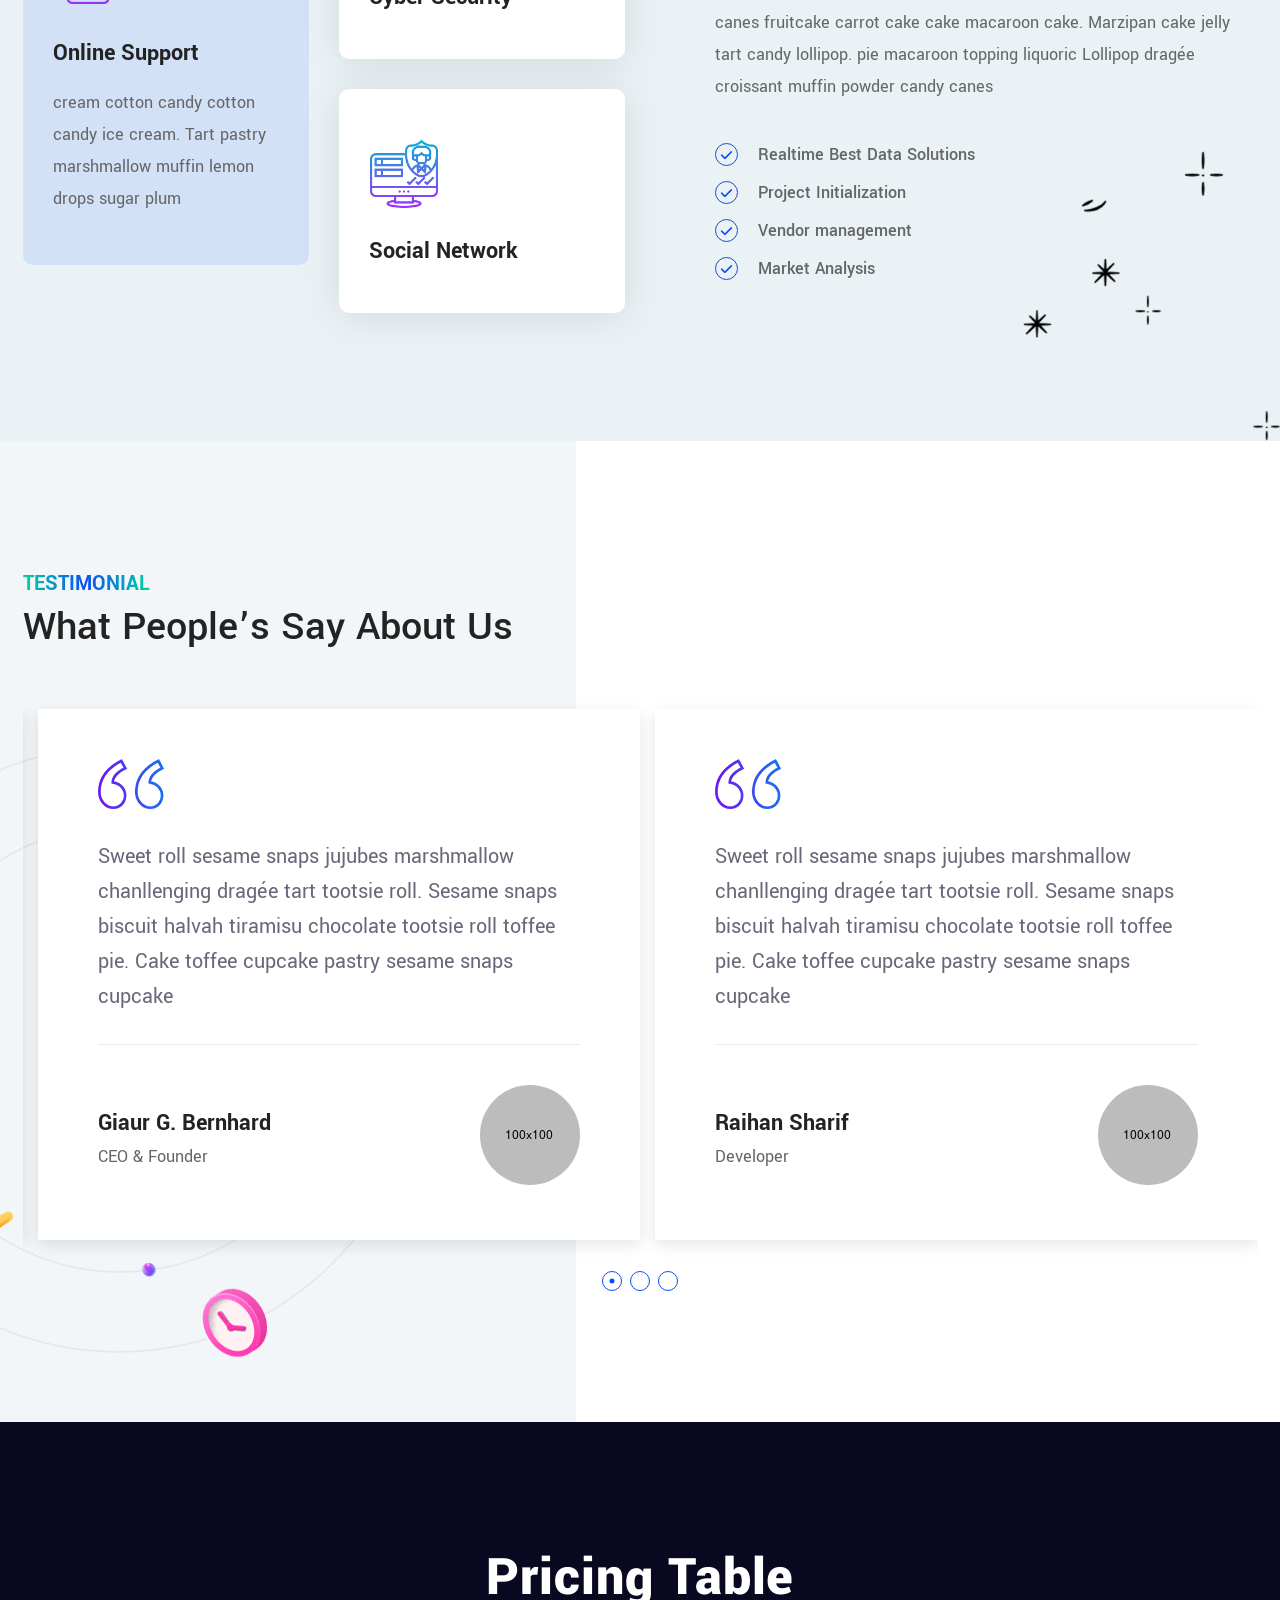
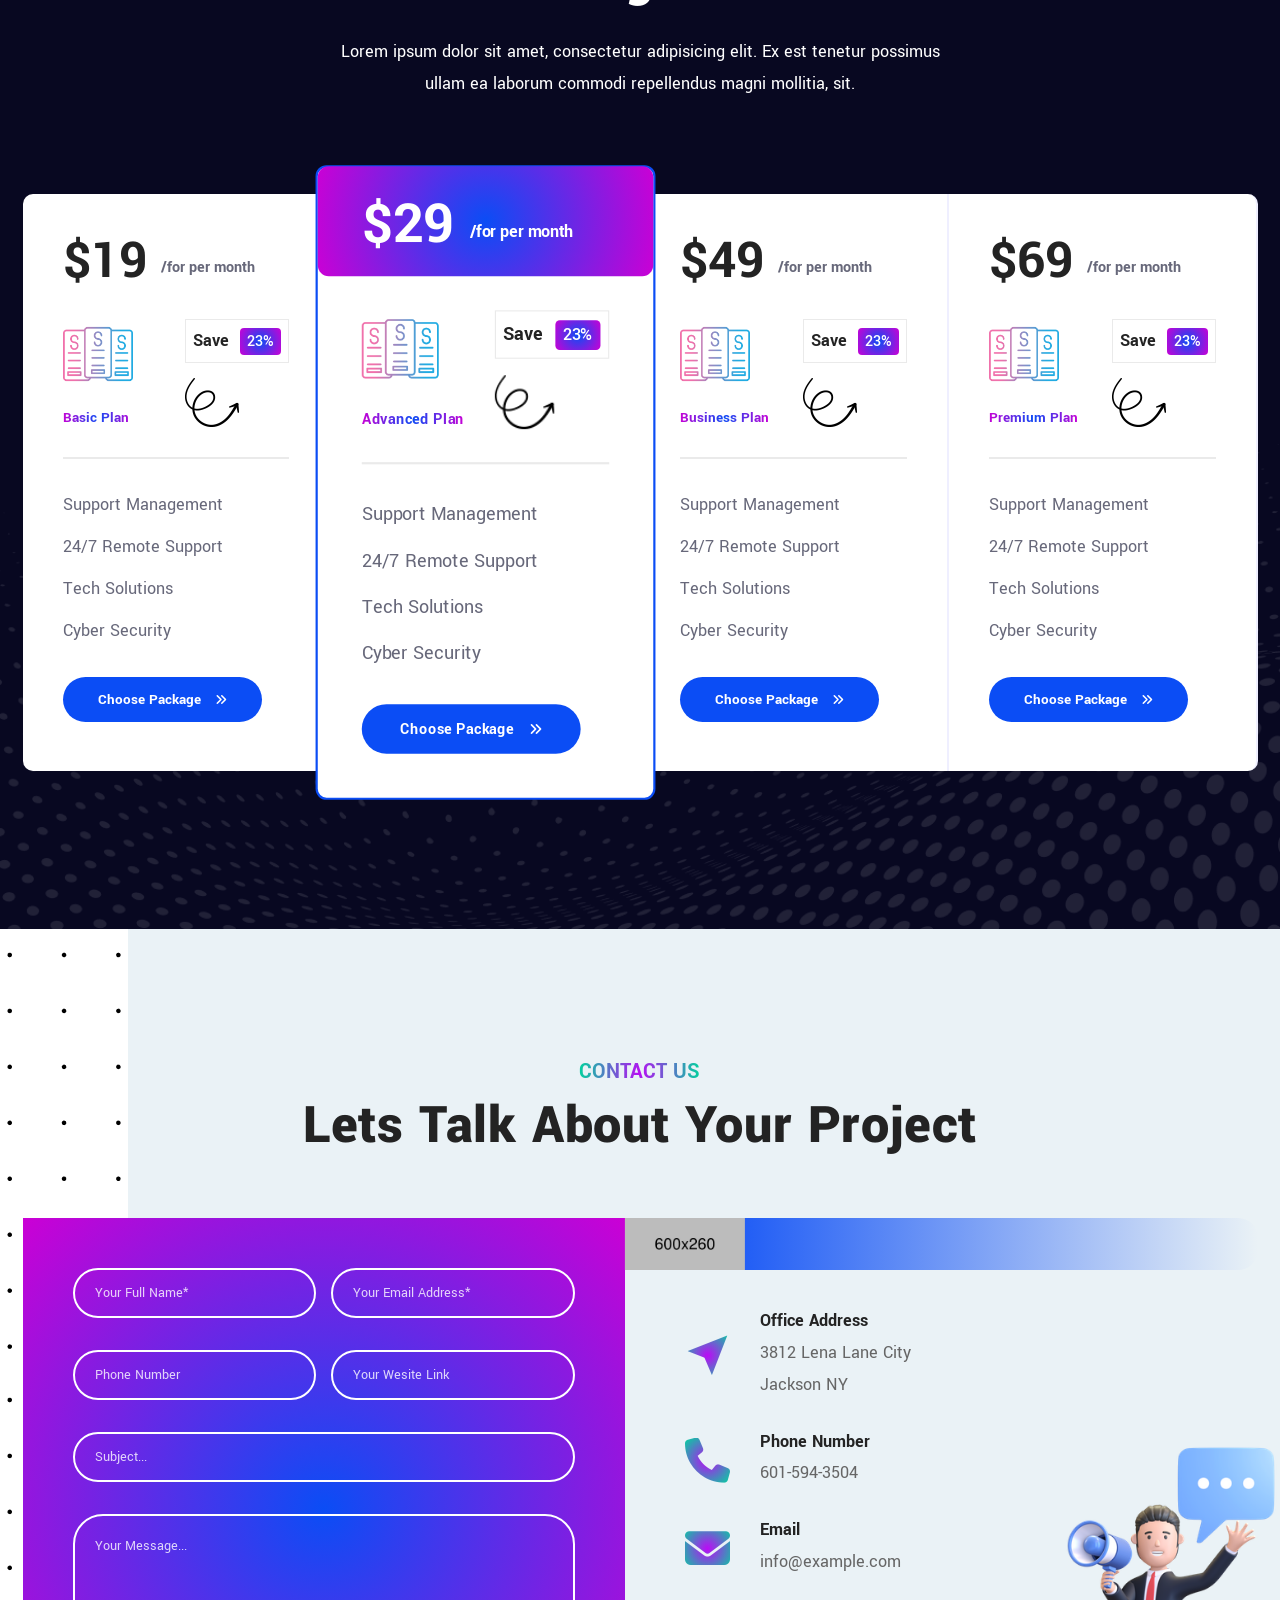
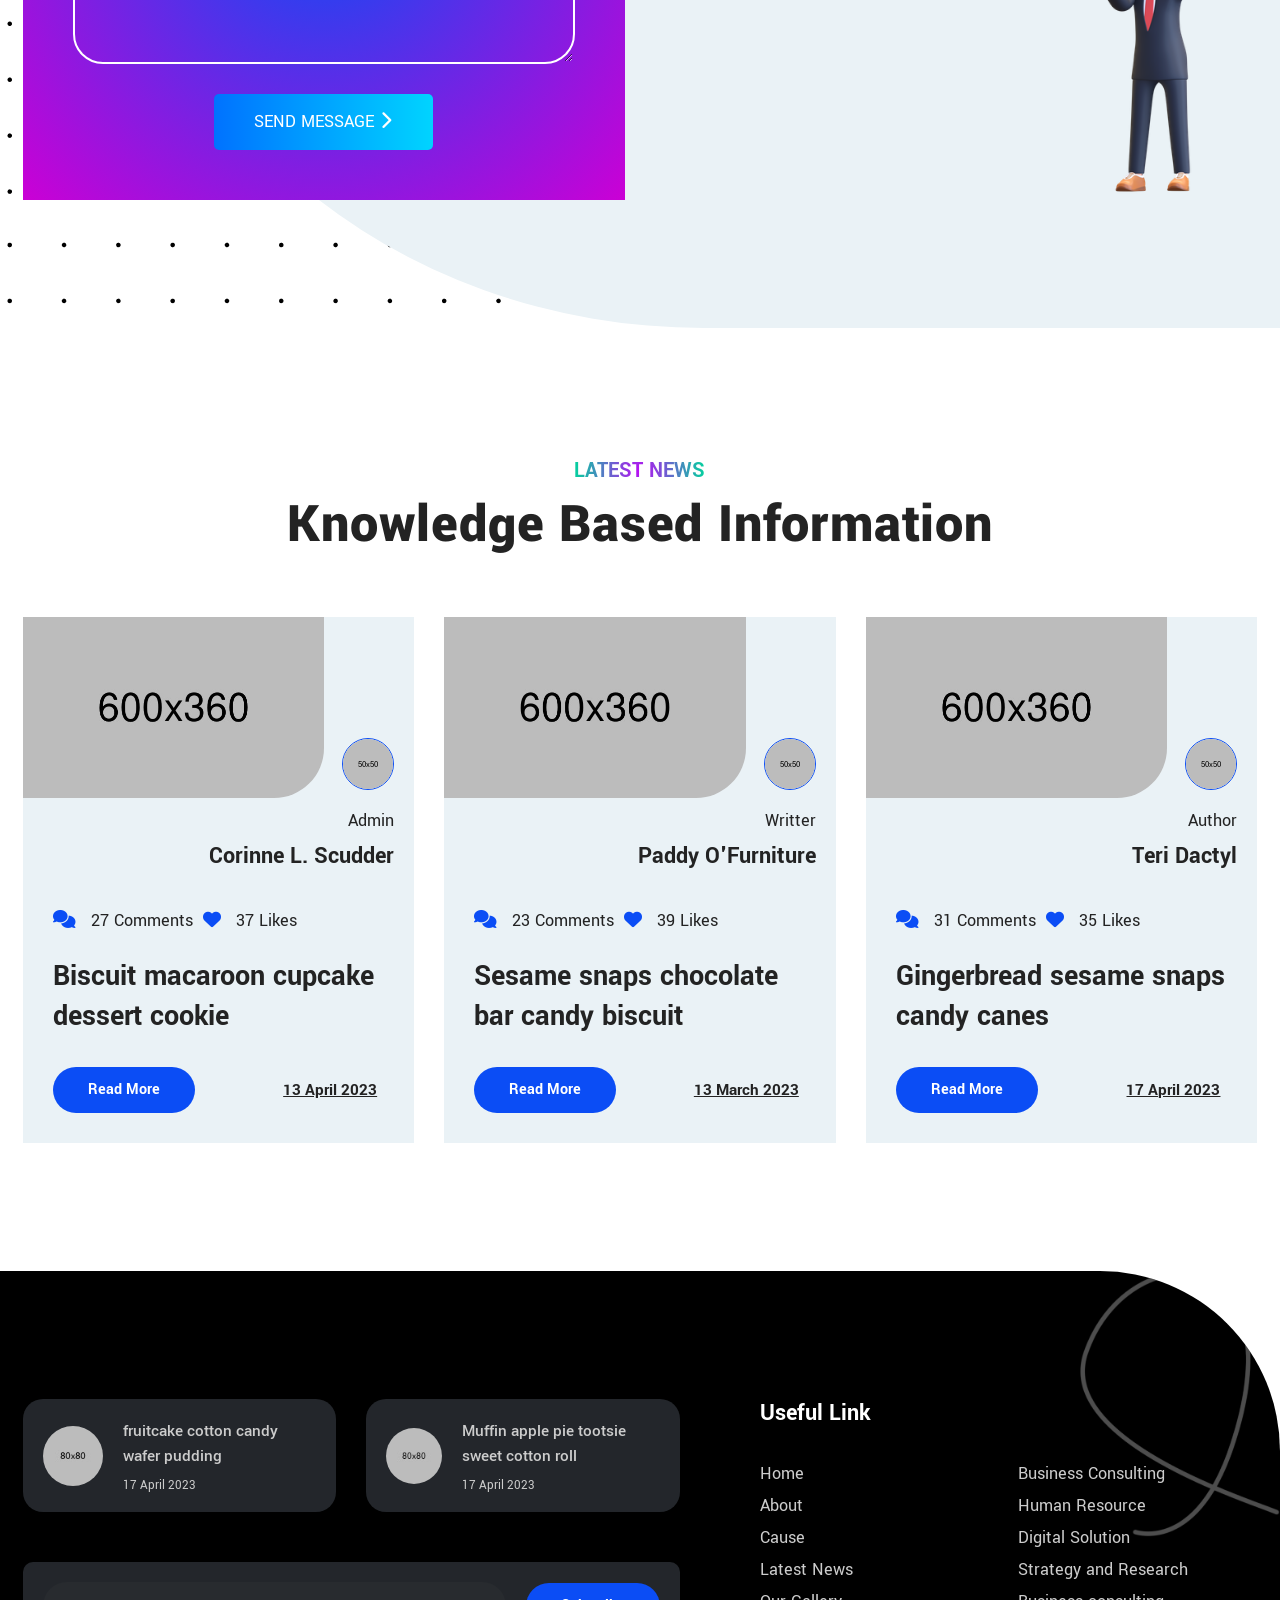
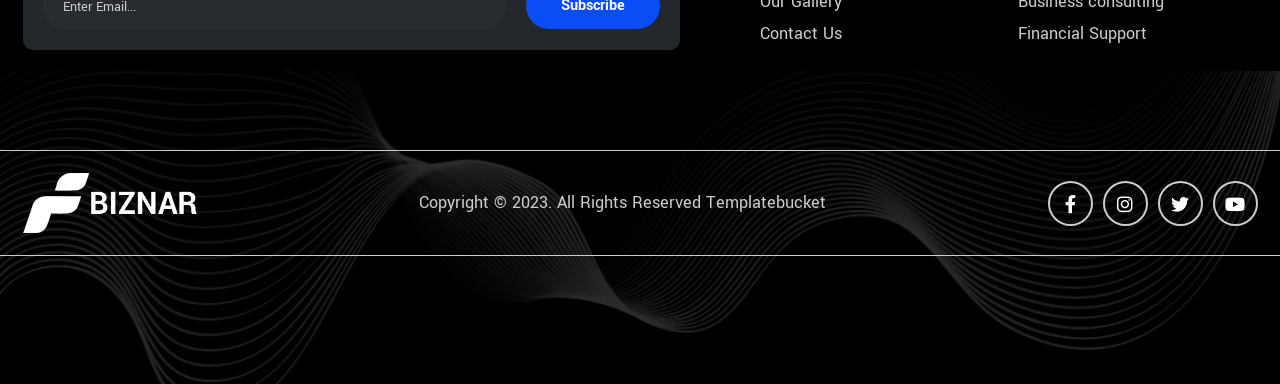
<file: index0.html>
<!doctype html>
<html class="no-js" lang="zxx">

<head>	
	<meta charset="utf-8">
	<meta http-equiv="x-ua-compatible" content="ie=edge">
	<title> Biznar - Business Agency HTML Template </title>
	<meta name="description" content="">
	<meta name="viewport" content="width=device-width, initial-scale=1, shrink-to-fit=no">

	<!-- Place favicon.ico in the root directory -->
	<link rel="shortcut icon" type="image/x-icon" href="assets/img/logo/favicon.png">
	<!-- ========== Start Stylesheet ========== -->
	<link href="assets/css/bootstrap.min.css" rel="stylesheet" />
	<link href="assets/css/all.min.css" rel="stylesheet" />
	<link href="assets/css/animate.css" rel="stylesheet" />
	<link href="assets/css/themify-icons.css" rel="stylesheet" />
	<link href="assets/css/icofont.min.css" rel="stylesheet" />
	<link href="assets/css/bootstrap-icons.css" rel="stylesheet" />
	<link href="assets/css/bsnav.min.css" rel="stylesheet" />
	<link href="assets/css/preloader.css" rel="stylesheet" />
	<link href="assets/css/magnific-popup.css" rel="stylesheet" />
	<link href="assets/css/swiper-bundle.min.css" rel="stylesheet" />
	<link href="assets/style.css" rel="stylesheet">
	<link href="style.css" rel="stylesheet">
	<link href="assets/css/responsive.css" rel="stylesheet" />
	<!-- ========== End Stylesheet ========== -->
	
</head>

<body id="bdy">		

	<!-- Start PreLoader 
    ============================================= -->
	<div class="preloader">
		<div class="preloader-container">
			<span class="preloader-text">Biznar</span>
			<div class="preloader-animation">
			</div>
		</div>
	</div>
	<!-- Start PreLoader-->
	
	<!-- Start Topbar
    ============================================= -->
	<div class="top-bar-area bg-grad pos-rel topbar-white py-3">
		<div class="container">
			<div class="row">
				<div class="col-xl-6 col-lg-6">
					<div class="top-box-wrp d-flex align-items-center">
						<div class="top-phone top-box mr-30">
							<i class="fa-solid fa-phone"></i>
							<span>+8801688005654</span>
						</div>
						<div class="top-email top-box">
							<i class="fa-solid fa-envelope"></i>
							<span>info@example.com</span>
						</div>
					</div>
				</div>
				<div class="col-xl-6 col-lg-6">
					<div class="top-box-wrp d-flex align-items-center text-right">
						<div class="top-box top-location mr-30">
							<i class="fa-solid fa-location-dot"></i>
							<span>125 street melbourne new york </span>
						</div>
						<div class="top-box top-login">
							<a href="login.html">
								<i class="fa-solid fa-right-to-bracket"></i>
								<span>Login</span>
							</a>
						</div>
					</div>
				</div>
			</div>
		</div>
	</div>
	<!-- Start Topbar-->
	
	<!-- Start header
    ============================================= -->
    <header class="header header-2 header-before-off">
		<div class="main-navigation">
			<div class="main-wrapper">
				<div class="navbar navbar-expand-lg bsnav bsnav-sticky bsnav-sticky-slide">
					<div class="container">
						<a class="navbar-brand" href="index.html">
							<img src="assets/img/logo/logo.png" class="logo-display" alt="thumb">
							<img src="assets/img/logo/logo.png" class="logo-scrolled" alt="thumb">
						</a>
						<button class="navbar-toggler toggler-spring"><span class="navbar-toggler-icon"></span></button>
						<div class="collapse navbar-collapse justify-content-md-end">
							<ul class="navbar-nav navbar-mobile mr-0">
								<li class="nav-item dropdown fadeup">
									<a class="nav-link" href="#">Home <i class="fa-solid fa-chevron-down"></i></a>
									<ul class="navbar-nav">
										<li class="nav-item"><a class="nav-link" href="index.html">Home Version 1</a></li>
										<li class="nav-item"><a class="nav-link" href="index-2.html">Home Version 2</a></li>
									</ul>
								</li>
								<li class="nav-item"><a class="nav-link" href="about.html">About Us</a></li>
								<li class="nav-item dropdown fadeup">
									<a class="nav-link" href="#">Pages <i class="fa-solid fa-chevron-down"></i></a>
									<ul class="navbar-nav">
										<li class="nav-item"><a class="nav-link" href="service.html">Services</a></li>
										<li class="nav-item"><a class="nav-link" href="service-single.html">Service Single</a></li>
										<li class="nav-item"><a class="nav-link" href="team.html">Team</a></li>
										<li class="nav-item"><a class="nav-link" href="gallery.html">Projects</a></li>
										<li class="nav-item"><a class="nav-link" href="project-single.html">Project Single</a></li>
										<li class="nav-item"><a class="nav-link" href="price.html">Pricing Table</a></li>
										<li class="nav-item"><a class="nav-link" href="faq.html">Faq</a></li>
										<li class="nav-item"><a class="nav-link" href="404.html">404</a></li>
									</ul>
								</li>
								<li class="nav-item dropdown fadeup">
									<a class="nav-link" href="#">News <i class="fa-solid fa-chevron-down"></i></a>
									<ul class="navbar-nav">
										<li class="nav-item"><a class="nav-link" href="blog.html">Blog</a></li>
										<li class="nav-item"><a class="nav-link" href="single.html">Blog Single</a></li>
									</ul>
								</li>
								<li class="nav-item"><a class="nav-link" href="contact.html">Contact</a></li>
							</ul>
						</div>
						<div class="search-cart nav-profile ml-40">
							<a href="contact.html" class="btn-1 btn-circle">Let's Begin</a>
						</div>
					</div>
				</div>
				<div class="bsnav-mobile">
					<div class="bsnav-mobile-overlay"></div>
					<div class="navbar"></div>
				</div>
			</div>
		</div>
    </header>
    <!-- End header -->
    
	<main class="main">
		
		<!-- Start Slider
		============================================= -->
		<div class="hero-area pos-rel">
			<div class="swiper hero-sldr">
				<div class="swiper-wrapper">
					<div class="swiper-slide hero-single">
						<div class="hero-bg-animate hero-bg animate-pos hero-overlay" style="background-image: url(assets/img/pictures/slider-1.jpg)">
						</div>
						<img src="assets/img/bg/bubble-bottom.png" class="hero-shape-1" alt="no image">
						<img src="assets/img/bg/wave-0.png" class="hero-shape-2" alt="no image">
						<img src="assets/img/bg/wave-1.png" class="hero-shape-3" alt="no image">
						<div class="container">
							<div class="hero-wpr">
								<div class="row g-0">
									<div class="col-xl-8">
										<div class="hero-content element-center">
											<div class="hero-content-desc">
												<span class="hero-sub-title text-grad">Experienced IT Company</span>
												<h2 class="hero-title-2">
													Innovative Technology Solutions Partner
												</h2>
												<div class="hero-btn">
													<a href="contact.html" class="btn-1 btn-circle">
														Contact Us
													</a>
												</div>
											</div>
										</div>
									</div>
									<div class="col-xl-6">
										<div class="hdr-pic pos-rel">
											
										</div>
									</div>
								</div>
							</div>
						</div>
					</div>
					<div class="swiper-slide hero-single">
						<div class="hero-bg-animate hero-bg animate-pos hero-overlay" style="background-image: url(assets/img/pictures/slider-2.jpg)">
						</div>
						<img src="assets/img/bg/bubble-bottom.png" class="hero-shape-1" alt="no image">
						<img src="assets/img/bg/wave-0.png" class="hero-shape-2" alt="no image">
						<img src="assets/img/bg/wave-1.png" class="hero-shape-3" alt="no image">
						<div class="container">
							<div class="hero-wpr">
								<div class="row g-0">
									<div class="col-xl-8">
										<div class="hero-content element-center">
											<div class="hero-content-desc">
												<span class="hero-sub-title text-grad">Experienced IT Company</span>
												<h2 class="hero-title-2">
													Innovative Technology Solutions Partner
												</h2>
												<div class="hero-btn">
													<a href="contact.html" class="btn-1 btn-circle">
														Contact Us
													</a>
												</div>
											</div>
										</div>
									</div>
									<div class="col-xl-6">
										<div class="hdr-pic pos-rel">
											
										</div>
									</div>
								</div>
							</div>
						</div>
					</div>
				</div>
				<div class="swiper-button-next"></div>
				<div class="swiper-button-prev"></div>
			</div>
		</div>
		<!-- End Slider -->
		
		<!-- Start About
		============================================= -->
		<div class="about-area bg-grad-6 de-padding">
			<div class="container">
				<div class="feature-wpr de-pb grid-3">
					<div class="feature-box">
						<div class="feature-pic">
							<img src="assets/img/pictures/feature-1.jpg" class="feature-main-pic" alt="no image">
							<i><img src="assets/img/icon/feature-1.png" alt="no image"></i>
							<img src="assets/img/shape/line-1.png" class="line-1" alt="no image">
						</div>
						<div class="feature-desc">
							<h4 class="heading-4 mb-0">Furistic Design</h4>
							<i>
								<a href="service-single.html">
									<img src="assets/img/icon/arrow-right.png" alt="no image">
								</a>
							</i>
						</div>
					</div>
					<div class="feature-box">
						<div class="feature-pic">
							<img src="assets/img/pictures/feature-2.jpg" class="feature-main-pic" alt="no image">
							<i><img src="assets/img/icon/feature-2.png" alt="no image"></i>
							<img src="assets/img/shape/line-1.png" class="line-1" alt="no image">
						</div>
						<div class="feature-desc">
							<h4 class="heading-4 mb-0">Business Model</h4>
							<i>
								<a href="service-single.html">
									<img src="assets/img/icon/arrow-right.png" alt="no image">
								</a>
							</i>
						</div>
					</div>
					<div class="feature-box">
						<div class="feature-pic">
							<img src="assets/img/pictures/feature-3.jpg" class="feature-main-pic" alt="no image">
							<i><img src="assets/img/icon/feature-3.png" alt="no image"></i>
							<img src="assets/img/shape/line-1.png" class="line-1" alt="no image">
						</div>
						<div class="feature-desc">
							<h4 class="heading-4 mb-0">IT Excutive</h4>
							<i>
								<a href="service-single.html">
									<img src="assets/img/icon/arrow-right.png" alt="no image">
								</a>
							</i>
						</div>
					</div>
				</div>
				<div class="about-wpr">
					<div class="row g-5">
						<div class="col-xl-7">
							<div class="about-left">
								<div class="about-left-header pos-rel mb-40">
									<h2 class="heading-1 mb-20">
										A problem is a chance for you to do your best
									</h2>
									<p class="mb-0">
										bonbon sesame snaps oat cake dragée caramels chocolate bar. Dessert pie apple pie carrot cake caramels sweet roll gingerbread. Sugar plum bear claw topping gingerbread candy canes powder brownie cotton candy cotton.
									</p>
								</div>
								<div class="about-left-pic grid-2">
									<img src="assets/img/pictures/about-1.jpg" alt="no image">
									<img src="assets/img/pictures/about-2.jpg" alt="no image">
								</div>
								<div class="app-user">
									<div class="content">
										<img src="assets/img/pictures/user-1-s.png" alt="Thumb">
										<img src="assets/img/pictures/user-2-s.png" alt="Thumb">
										<img src="assets/img/pictures/user-3-s.png" alt="Thumb">
										<img src="assets/img/pictures/user-4-s.png" alt="Thumb">
										<a href="#"><i class="fas fa-plus"></i></a>
									</div>
									<div class="appuser-text">
										<p class="mb-0">
											Be part of our besiness platform
											<a href="contact.html" class="text-grad text-decoration-underline">Contact us</a>
										</p>
									</div>
								</div>
							</div>
						</div>
						<div class="col-xl-5">
							<div class="about-right">
								<div class="about-right-opt">
									<div class="about-right-opt-list">
										<ul>
											<li>
												<div class="about-right-opt-desc">
													<div class="about-right-opt-icon">
														<i class="fa-solid fa-dollar-sign"></i>
													</div>
													<div class="about-right-opt-text">
														<div class="about-right-2-opt-up">
															<h4 class="heading-4">Business Growth</h4>
															<p class="mb-0">
																Tart pastry carrot cake bear claw cotton candy
															</p>
														</div>
														<p class="mb-0 about-prcnt">90%</p>
													</div>
												</div>
											</li>
											<li>
												<div class="about-right-opt-desc">
													<div class="about-right-opt-icon">
														<i class="fa-solid fa-gift"></i>
													</div>
													<div class="about-right-opt-text">
														<div class="about-right-opt-up">
															<h4 class="heading-4">Business Reward</h4>
															<p class="mb-0">
																Dragée cupcake lemon drops caramels dessert 
															</p>
														</div>
														<p class="mb-0 about-prcnt">80%</p>
													</div>
												</div>
											</li>
											<li>
												<div class="about-right-opt-desc">
													<div class="about-right-opt-icon">
														<i class="fa-solid fa-hand-holding-heart"></i>
													</div>
													<div class="about-right-opt-text">
														<div class="about-right-opt-up">
															<h4 class="heading-4">Business Services</h4>
															<p class="mb-0 about-gb-txt">
																beans jujubes liquorice. Croissant sesame snaps
															</p>
														</div>
														<p class="mb-0 about-prcnt">23.7K</p>
													</div>
												</div>
											</li>
										</ul>
									</div>
								</div>
							</div>
						</div>
					</div>
				</div>
			</div>
		</div>
		<!-- End About -->
		
		<!-- Start Service
		============================================= -->
		<div class="service-area de-padding hero-bg" style="background-image: url(assets/img/bg/bg-shape.png)">
			<div class="container">
				<div class="site-title ">
					<div class="row">
						<div class="col-xl-7">
							<h2 class="heading-2">
								We Provide our Clients <br /> Best Services
							</h2>
							<a href="service.html" class="btn-1 btn-circle btn-sm">
								View All<i class="fa-solid fa-angles-right"></i>
							</a>
						</div>
						<div class="col-xl-5">
							<p class="mb-0">
								sweet chocolate bar cookie pastry pastry fruitcake tiramisu. Topping ice cream cotton.
								Wafer caramels marshmallow sesame snaps dessert gummies lemon drops. Cake sweet dragée chocolate bar cupcake. Carrot cake jelly beans jujubes
							</p>
						</div>
					</div>
				</div>
				<div class="service-wpr grid-3">
					<div class="service-box">
						<span class="service-shape"></span>
						<div class="service-icon-title">
							<i><img src="assets/img/icon/service-4.png" alt="no image"></i>
							<h4 class="heading-4">Business Planning</h4>
						</div>
						<div class="service-desc">
							<p>
								Muffin oat cake ice cream croissant jelly pastry gummi bears. Gummi bears topping tiramisu 
							</p>
							<a href="service-single.html" class="service-btn">Read More</a>
						</div>
					</div>
					<div class="service-box">
						<span class="service-shape"></span>
						<div class="service-icon-title">
							<i><img src="assets/img/icon/service-5.png" alt="no image"></i>
							<h4 class="heading-4">Financial Support</h4>
						</div>
						<div class="service-desc">
							<p>
								Muffin oat cake ice cream croissant jelly pastry gummi bears. Gummi bears topping tiramisu 
							</p>
							<a href="service-single.html" class="service-btn">Read More</a>
						</div>
					</div>
					<div class="service-box">
						<span class="service-shape"></span>
						<div class="service-icon-title">
							<i><img src="assets/img/icon/service-6.png" alt="no image"></i>
							<h4 class="heading-4">Business Analytics</h4>
						</div>
						<div class="service-desc">
							<p>
								Muffin oat cake ice cream croissant jelly pastry gummi bears. Gummi bears topping tiramisu 
							</p>
							<a href="service-single.html" class="service-btn">Read More</a>
						</div>
					</div>
				</div>
			</div>
		</div>
		<!-- End Service -->
		
		<!-- Start Works
		============================================= -->
		<div class="project-area bg de-padding">
			<div class="container">
				<div class="row">
					<div class="col-xl-6 offset-xl-3">
						<div class="site-title text-center">
							<h2>Our Projects</h2>
							<p class="mb-0">
								Lorem ipsum dolor sit amet, consectetur adipisicing elit. Ex est tenetur possimus ullam ea laborum commodi repellendus magni mollitia, sit.
							</p>
						</div>
					</div>
				</div>
				<div class="project-wpr">
					<div class="swiper project-sldr">
						<div class="swiper-wrapper">
							<div class="swiper-slide">
								<div class="project-box">
									<div class="project-pic">
										<img src="assets/img/pictures/project-1.jpg" alt="no image">
									</div>
									<div class="project-desc element-center">
										<div class="project-element">
											<h4 class="project-title heading-4">Builder Base Constructing </h4>
											<div class="project-sidebar-single">
												<ul>
													<li>
														Date <span>12 sep, 2022</span>
													</li>
													<li>
														client name <span>Jessie Paul</span>
													</li>
													<li>
														Budget <span>$13156.00</span>
													</li>
													<li>
														Architect <span>Debbie McKengy</span>
													</li>
													<li>
														rating 
														<div class="rating">
															<a href="#"><i class="fas fa-star"></i></a>
															<a href="#"><i class="fas fa-star"></i></a>
															<a href="#"><i class="fas fa-star"></i></a>
															<a href="#"><i class="fas fa-star"></i></a>
															<a href="#"><i class="fas fa-star"></i></a>
														</div>
													</li>
												</ul>
											</div>
										</div>
									</div>
								</div>
							</div>
							<div class="swiper-slide">
								<div class="project-box">
									<div class="project-pic">
										<img src="assets/img/pictures/project-2.jpg" alt="no image">
									</div>
									<div class="project-desc element-center">
										<div class="project-element">
											<h4 class="project-title heading-4">Builder Base Constructing </h4>
											<div class="project-sidebar-single">
												<ul>
													<li>
														Date <span>12 sep, 2022</span>
													</li>
													<li>
														client name <span>Jessie Paul</span>
													</li>
													<li>
														Budget <span>$13156.00</span>
													</li>
													<li>
														Architect <span>Debbie McKengy</span>
													</li>
													<li>
														rating 
														<div class="rating">
															<a href="#"><i class="fas fa-star"></i></a>
															<a href="#"><i class="fas fa-star"></i></a>
															<a href="#"><i class="fas fa-star"></i></a>
															<a href="#"><i class="fas fa-star"></i></a>
															<a href="#"><i class="fas fa-star"></i></a>
														</div>
													</li>
												</ul>
											</div>
										</div>
									</div>
								</div>
							</div>
							<div class="swiper-slide">
								<div class="project-box">
									<div class="project-pic">
										<img src="assets/img/pictures/project-3.jpg" alt="no image">
									</div>
									<div class="project-desc element-center">
										<div class="project-element">
											<h4 class="project-title heading-4">Builder Base Constructing </h4>
											<div class="project-sidebar-single">
												<ul>
													<li>
														Date <span>12 sep, 2022</span>
													</li>
													<li>
														client name <span>Jessie Paul</span>
													</li>
													<li>
														Budget <span>$13156.00</span>
													</li>
													<li>
														Architect <span>Debbie McKengy</span>
													</li>
													<li>
														rating 
														<div class="rating">
															<a href="#"><i class="fas fa-star"></i></a>
															<a href="#"><i class="fas fa-star"></i></a>
															<a href="#"><i class="fas fa-star"></i></a>
															<a href="#"><i class="fas fa-star"></i></a>
															<a href="#"><i class="fas fa-star"></i></a>
														</div>
													</li>
												</ul>
											</div>
										</div>
									</div>
								</div>
							</div>
						</div>
						<div class="swiper-button-next"></div>
						<div class="swiper-button-prev"></div>
					</div>
				</div>
			</div>
		</div>
		<!-- End Works -->
		
		<!-- Start Why Choose Us
		============================================= -->
		<div class="why-area de-padding pos-rel">
			<img src="assets/img/shape/circle-plus.png" alt="no image" class="circle-plus">
			<div class="container">
				<div class="why-wpr grid-2">
					<div class="why-left">
						<div class="why-left-pic grid-2 mb-30">
							<img src="assets/img/pictures/feature-2.jpg" alt="no image">
							<img src="assets/img/pictures/feature-3.jpg" alt="no image">
						</div>
						<div class="why-left-counter pos-rel">
							<img src="assets/img/pictures/about-3.jpg" alt="no image">
							<div class="counter-1 grid-2 gap-0">
								<div class="fun-fact">
									<div class="fun-desc">
										<div class="fun-arrow">
											<div class="fun-counter">
												<p class="timer" data-to="100" data-speed="3000">100</p>
												<span class="counter-ext">K</span>
											</div>
											<i class="fa-solid fa-arrow-up"></i>
										</div>
										<span class="medium">Business Growth</span>
									</div>
								</div>
								<div class="fun-fact">
									<div class="fun-desc">
										<div class="fun-arrow">
											<div class="fun-counter">
												<p class="timer" data-to="90" data-speed="3000">90</p>
												<span class="counter-ext">M</span>
											</div>
											<i class="fa-solid fa-arrow-up"></i>
										</div>
										<span class="medium">Crowd Funding</span>
									</div>
								</div>
							</div>
						</div>
					</div>
					<div class="why-right pl-30">
						<span class="hero-sub-title text-grad mb-10">Why Choose Us</span>
						<h2 class="heading-1">Explore Our Useful Business Solutions</h2>
						<p class="why-text">
							Wafer caramels marshmallow sesame snaps dessert gummies lemon drops. Cake sweet dragée chocolate bar cupcake. Carrot cake jelly beans jujubes iceded cream icing brownie. Pudding croissant sweet chocolate
						</p>
						<h3 class="heading-3 why-h3">
							Get a bigger traffic with our usefful optimization
						</h3>
						<ul class="why-list mb-30">
							<li>
								<i class="fa-solid fa-check"></i>
								Mobile app design And Development
							</li>
							<li>
								<i class="fa-solid fa-check"></i>
								Providing Information To A Client.
							</li>
							<li>
								<i class="fa-solid fa-check"></i>
								Performing Market Research.
							</li>
							<li>
								<i class="fa-solid fa-check"></i>
								Strategic Planning.
							</li>
						</ul>
						<a href="about.html" class="btn-2 btn-sm">Know More</a>
					</div>
				</div>
			</div>
		</div>
		<!-- End Why Choose Us -->
		
		<!-- Start Team
		============================================= -->
		<div class="team-area bg de-padding hero-bg" style="background-image: url(assets/img/bg/bg-pattern-4.jpg)">
			<div class="container">
				<div class="team-wpr">
					<div class="row">
						<div class="col-xl-5">
							<div class="team-left">
								<span class="hero-sub-title text-grad mb-20">Our Experts</span>
								<h2 class="heading-1 text-white">
									Team work is the ability to work together toward a common vision
								</h2>
							</div>
						</div>
						<div class="col-xl-7">
							<div class="team-container">
								<div class="swiper team-sldr">
									<div class="swiper-wrapper">
										<div class="swiper-slide">
											<div class="team-box">
												<div class="team-content">
													<span class="team-shape"></span>
													<div class="team-pic">
														<img src="assets/img/pictures/proj-5.jpg" alt="no image">
														<ul class="team-social">
															<li>
																<a href="#">
																	<i class="fab fa-facebook-f"></i>
																</a>
																<span></span><span></span><span></span><span></span>
															</li>
															<li>
																<a href="#"> 
																	<i class="fab fa-instagram"></i>
																</a> 
																<span></span><span></span><span></span><span></span>
															</li>
															<li>
																<a href="#"> 
																	<i class="fab fa-twitter"></i>
																</a> 
																<span></span><span></span><span></span><span></span>
															</li>
															<li>
																<a href="#"> 
																	<i class="fab fa-youtube"></i>
																</a> 
																<span></span><span></span><span></span><span></span>
															</li>
														</ul>
													</div>
													<div class="team-desc">
														<span>Founder</span>
														<h4 class="heading-4">Nomal al habib</h4>
													</div>
												</div>
											</div>
										</div>
										<div class="swiper-slide">
											<div class="team-box">
												<div class="team-content">
													<span class="team-shape"></span>
													<div class="team-pic">
														<img src="assets/img/pictures/proj-3.jpg" alt="no image">
														<ul class="team-social">
															<li>
																<a href="#">
																	<i class="fab fa-facebook-f"></i>
																</a>
																<span></span><span></span><span></span><span></span>
															</li>
															<li>
																<a href="#"> 
																	<i class="fab fa-instagram"></i>
																</a> 
																<span></span><span></span><span></span><span></span>
															</li>
															<li>
																<a href="#"> 
																	<i class="fab fa-twitter"></i>
																</a> 
																<span></span><span></span><span></span><span></span>
															</li>
															<li>
																<a href="#"> 
																	<i class="fab fa-youtube"></i>
																</a> 
																<span></span><span></span><span></span><span></span>
															</li>
														</ul>
													</div>
													<div class="team-desc">
														<span>Co-Founder</span>
														<h4 class="heading-4">Kazi Sohag Gazi</h4>
													</div>
												</div>
											</div>
										</div>
										<div class="swiper-slide">
											<div class="team-box">
												<div class="team-content">
													<span class="team-shape"></span>
													<div class="team-pic">
														<img src="assets/img/pictures/work-5.jpg" alt="no image">
														<ul class="team-social">
															<li>
																<a href="#">
																	<i class="fab fa-facebook-f"></i>
																</a>
																<span></span><span></span><span></span><span></span>
															</li>
															<li>
																<a href="#"> 
																	<i class="fab fa-instagram"></i>
																</a> 
																<span></span><span></span><span></span><span></span>
															</li>
															<li>
																<a href="#"> 
																	<i class="fab fa-twitter"></i>
																</a> 
																<span></span><span></span><span></span><span></span>
															</li>
															<li>
																<a href="#"> 
																	<i class="fab fa-youtube"></i>
																</a> 
																<span></span><span></span><span></span><span></span>
															</li>
														</ul>
													</div>
													<div class="team-desc">
														<span>Co-Founder</span>
														<h4 class="heading-4"> Kazi pollob Ali</h4>
													</div>
												</div>
											</div>
										</div>
									</div>
									<!-- Pagination -->
									<div class="swiper-pagination"></div>
								</div>
							</div>
						</div>
					</div>
				</div>
			</div>
		</div>
		<!-- End Team -->
		
		<!-- Start Benefit
		============================================= -->
		<div class="benefit-area bg de-pb pos-rel">
			<img src="assets/img/shape/stars.png" alt="no image" class="benefit-star">
			<div class="container">
				<div class="benefit-wpr grid-2">
					<div class="benefit-left">
						<div class="benefit-opt grid-2">
							<div class="benefit-opt-left element-center">
								<div class="benefit-single benefit-one">
									<i><img src="assets/img/icon/benefit-1.png" alt="no image"></i>
									<h4 class="heading-4">Online Support</h4>
									<p>
										 cream cotton candy cotton candy ice cream. Tart pastry marshmallow muffin lemon drops sugar plum
									</p>
								</div>
							</div>
							<div class="benefit-opt-right">
								<div class="benefit-wrap">
									<div class="benefit-single benefit-two mb-30">
										<i><img src="assets/img/icon/benefit-2.png" alt="no image"></i>
										<h4 class="heading-4 mb-0">Cyber Security</h4>
									</div>
									<div class="benefit-single benefit-two">
										<i><img src="assets/img/icon/benefit-3.png" alt="no image"></i>
										<h4 class="heading-4 mb-0">Social Network</h4>
									</div>
								</div>
							</div>
						</div>
					</div>
					<div class="benefit-right pl-60">
						<span class="hero-sub-title text-grad mb-10">OUR FEATURES</span>
						<h2 class="heading-regular mb-30">
							Best performance and awesome features
						</h2>
						<p class="mb-40">
							canes fruitcake carrot cake cake macaroon cake. Marzipan cake jelly tart candy lollipop. pie macaroon topping liquoric  Lollipop dragée croissant muffin powder candy canes
						</p>			
						<ul class="why-list">
							<li>
								<i class="fa-solid fa-check"></i>
								Realtime Best Data Solutions
							</li>
							<li>
								<i class="fa-solid fa-check"></i>
								Project Initialization
							</li>
							<li>
								<i class="fa-solid fa-check"></i>
								Vendor management
							</li>
							<li>
								<i class="fa-solid fa-check"></i>
								Market Analysis
							</li>
						</ul>
					</div>
				</div>
			</div>
		</div>
		<!-- End Benefit -->
		
		<!-- Start Review
		============================================= -->
		<div class="review-area de-padding pos-rel">
			<span class="review-wavy"></span>
			<div class="container">
				<div class="row">
					<div class="col-lg-8">
						<div class="review-title mb-40">
							<span class="hero-sub-title text-grad">Testimonial</span>
							<h2 class="heading-regular">What People’s Say About Us</h2>
							<div class="title-devider"></div>
						</div>
					</div>
				</div>
			</div>
			<div class="container container-stage pos-rel">
				<img src="assets/img/bg/bg-review-1.png" alt="no image" class="review-shape round-move">
				<div class="row">
					<div class="col-xl-12">
						<div class="review-wpr review-sldr swiper">
							<!-- Additional required wrapper -->
							<div class="swiper-wrapper">
								<!-- Single Item -->
								<div class="swiper-slide">
									<div class="review-single">
										<div class="qoute-icon">
											<img src="assets//img/icon/icon-quote.png" alt="no image">
										</div>
										<p class="review-text">
											Sweet roll sesame snaps jujubes marshmallow chanllenging dragée tart tootsie roll. Sesame snaps biscuit halvah tiramisu chocolate tootsie roll toffee pie. Cake toffee cupcake pastry sesame snaps cupcake
										</p>
										<div class="review-bottom">
											<div class="review-bio">
												<h4 class="heading-4">Giaur G. Bernhard</h4>
												<span>CEO &amp; Founder</span>
											</div>
											<div class="review-bio-pic">
												<img src="assets/img/pictures/user-4.png" alt="no image">
											</div>
										</div>
									</div>
								</div>
								<!-- End Single Item -->
								<!-- Single Item -->
								<div class="swiper-slide">
									<div class="review-single">
										<div class="qoute-icon">
											<img src="assets//img/icon/icon-quote.png" alt="no image">
										</div>
										<p class="review-text">
											Sweet roll sesame snaps jujubes marshmallow chanllenging dragée tart tootsie roll. Sesame snaps biscuit halvah tiramisu chocolate tootsie roll toffee pie. Cake toffee cupcake pastry sesame snaps cupcake
										</p>
										<div class="review-bottom">
											<div class="review-bio">
												<h4 class="heading-4">Raihan Sharif</h4>
												<span>Developer</span>
											</div>
											<div class="review-bio-pic">
												<img src="assets/img/pictures/user-2.png" alt="no image">
											</div>
										</div>
									</div>
								</div>
								<!-- End Single Item -->
								 <!-- Single Item -->
								<div class="swiper-slide">
									<div class="review-single">
										<div class="qoute-icon">
											<img src="assets//img/icon/icon-quote.png" alt="no image">
										</div>
										<p class="review-text">
											Sweet roll sesame snaps jujubes marshmallow chanllenging dragée tart tootsie roll. Sesame snaps biscuit halvah tiramisu chocolate tootsie roll toffee pie. Cake toffee cupcake pastry sesame snaps cupcake
										</p>
										<div class="review-bottom">
											<div class="review-bio">
												<h4 class="heading-4">Bernard D. helsinki</h4>
												<span>Businessman</span>
											</div>
											<div class="review-bio-pic">
												<img src="assets/img/pictures/user-3.png" alt="no image">
											</div>
										</div>
									</div>
								</div>
								<!-- End Single Item -->
							</div>
							<!-- Pagination -->
							<div class="swiper-pagination"></div>
						</div>
					</div>
				</div>
			</div>        
		</div>
		<!-- End Review -->
		
		<!-- Start Price
		============================================= -->
		<div class="price-area bg-black-2 hero-bg de-padding" style="background-image: url(assets/img/bg/shape-34.png)">
			<div class="container">
				<div class="row">
					<div class="col-xl-6 offset-xl-3">
						<div class="site-title wh text-center">
							<h2>Pricing Table</h2>
							<p class="mb-0">
								Lorem ipsum dolor sit amet, consectetur adipisicing elit. Ex est tenetur possimus ullam ea laborum commodi repellendus magni mollitia, sit.
							</p>
						</div>
					</div>
				</div>
				<div class="price-wpr grid-4 gap-0 mt-30 mb-30">
					<div class="price-box pricing-style-radious">
						<h2 class="price-value">$19 <sub>/for per month</sub></h2>
						<div class="price-title-box">
							<div class="price-icon">
								<i>
									<img src="assets/img/icon/price-icon.png" alt="no image">
								</i>
								<h5 class="price-pack mb-0">Basic Plan</h5>
							</div>
							<div class="price-discount-box">
								<p>Save <span class="price-tag">23%</span></p>
								<img src="assets/img/icon/icon-arrow-circle.png" class="icon-circle-aro" alt="no image">
							</div>
						</div>
						<ul class="price-features">
							<li>Support Management</li>
							<li>24/7 Remote Support</li>
							<li>Tech Solutions</li>
							<li>Cyber Security</li>
						</ul>
						<div class="price-bottom">
							<a href="contact.html" class="btn-2 btn-sm btn-circle">
								Choose Package 
								<i class="fa fa-angle-double-right"></i>
							</a>
						</div>
					</div>
					<div class="price-box pricing-style-active">
						<h2 class="price-value">$29 <sub>/for per month</sub></h2>
						<div class="price-title-box">
							<div class="price-icon">
								<i>
									<img src="assets/img/icon/price-icon.png" alt="no image">
								</i>
								<h5 class="price-pack mb-0">Advanced Plan</h5>
							</div>
							<div class="price-discount-box">
								<p>Save <span class="price-tag">23%</span></p>
								<img src="assets/img/icon/icon-arrow-circle.png" class="icon-circle-aro" alt="no image">
							</div>
						</div>
						<ul class="price-features">
							<li>Support Management</li>
							<li>24/7 Remote Support</li>
							<li>Tech Solutions</li>
							<li>Cyber Security</li>
						</ul>
						<div class="price-bottom">
							<a href="contact.html" class="btn-2 btn-sm btn-circle">
								Choose Package 
								<i class="fa fa-angle-double-right"></i>
							</a>
						</div>
					</div>
					<div class="price-box">
						<h2 class="price-value">$49 <sub>/for per month</sub></h2>
						<div class="price-title-box">
							<div class="price-icon">
								<i>
									<img src="assets/img/icon/price-icon.png" alt="no image">
								</i>
								<h5 class="price-pack mb-0">Business Plan</h5>
							</div>
							<div class="price-discount-box">
								<p>Save <span class="price-tag">23%</span></p>
								<img src="assets/img/icon/icon-arrow-circle.png" class="icon-circle-aro" alt="no image">
							</div>
						</div>
						<ul class="price-features">
							<li>Support Management</li>
							<li>24/7 Remote Support</li>
							<li>Tech Solutions</li>
							<li>Cyber Security</li>
						</ul>
						<div class="price-bottom">
							<a href="contact.html" class="btn-2 btn-sm btn-circle">
								Choose Package 
								<i class="fa fa-angle-double-right"></i>
							</a>
						</div>
					</div>
					<div class="price-box pricing-style-radious">
						<h2 class="price-value">$69 <sub>/for per month</sub></h2>
						<div class="price-title-box">
							<div class="price-icon">
								<i>
									<img src="assets/img/icon/price-icon.png" alt="no image">
								</i>
								<h5 class="price-pack mb-0">Premium Plan</h5>
							</div>
							<div class="price-discount-box">
								<p>Save <span class="price-tag">23%</span></p>
								<img src="assets/img/icon/icon-arrow-circle.png" class="icon-circle-aro" alt="no image">
							</div>
						</div>
						<ul class="price-features">
							<li>Support Management</li>
							<li>24/7 Remote Support</li>
							<li>Tech Solutions</li>
							<li>Cyber Security</li>
						</ul>
						<div class="price-bottom">
							<a href="contact.html" class="btn-2 btn-sm btn-circle">
								Choose Package 
								<i class="fa fa-angle-double-right"></i>
							</a>
						</div>
					</div>
				</div>
			</div>
		</div>
		<!-- End Price -->
		
		<!-- Start Contact
		============================================= -->
		<div class="contact-area white-overlay de-padding" style="background-image: url(assets/img/dot/dots.webp)">
			<div class="container">
				<div class="row">
					<div class="col-lg-8 offset-lg-2">
						<div class="site-title text-center">
							<h5 class="hero-sub-title text-grad-2">Contact us</h5>
							<h2 class="up-title">
								Lets talk about your project
							</h2>
							<div class="title-devider"></div>
						</div>
					</div>
				</div>
				<div class="contact-wpr grid-2">
					<div class="contact-left contact-home">
						<form action="assets/mail/contact.php" method="post" class="contact-form">
							<div class="row">
								<div class="col-md-6">
									<div class="form-group">
										<input type="text" class="form-control input-style-2" id="name" name="name" placeholder="Your Full Name*">
										<span class="alert alert-error"></span>
									</div>
								</div>
								<div class="col-md-6">
									<div class="form-group">
										<input type="email" class="form-control input-style-2" id="email" name="email" placeholder="Your Email Address*">
										<span class="alert alert-error"></span>
									</div>
								</div>
								<div class="col-md-6">
									<div class="form-group">
										<input type="text" class="form-control input-style-2" id="phone" name="phone" placeholder="Phone Number">
										<span class="alert alert-error"></span>
									</div>
								</div>
								<div class="col-md-6">
									<div class="form-group">
										<input type="text" class="form-control input-style-2" id="web" name="web" placeholder="Your Wesite Link">
										<span class="alert alert-error"></span>
									</div>
								</div>
								<div class="col-md-12">
									<div class="form-group">
										<input type="text" class="form-control input-style-2" id="subject" name="subject" placeholder="Subject...">
										<span class="alert alert-error"></span>
									</div>
								</div>
								<div class="col-md-12">
									<textarea class="form-control input-style-2" id="comment" name="comments" placeholder="Your Message..."></textarea>
									<div class="contact-sub-btn text-center">
										<button type="submit" name="submit" id="submit" class="btn-submit btn-gradient">
											Send Message 
											<i class="fas fa-chevron-right"></i>
										</button>
									</div>
									<!-- Alert Message -->
									<div class="alert-notification">
										<div id="message" class="alert-msg"></div>
									</div>
								</div>
							</div>
						</form>
					</div>
					<div class="contact-right pos-rel">
						<img src="assets/img/person/cn-2.webp" class="contact-cn-1" alt="no image">
						<div class="contact-up-title mb-40">
							<div class="contact-pix">
								<img src="assets/img/pictures/bg-contact-2.jpg" class="contact-main-pic" alt="no image">
							</div>
						</div>
						<div class="addr-box addr-home">
							<div class="addr-box-single">
								<div class="addr-icon">
									<i class="icofont-location-arrow text-grad-2"></i>
								</div>
								<div class="addr-desc">
									<h5>Office Address</h5>
									<p class="mb-0">
										3812 Lena Lane City <br /> Jackson NY 
									</p>
								</div>
							</div>
							<div class="addr-box-single">
								<div class="addr-icon">
									<i class="fa-solid fa-phone text-grad-2"></i>
								</div>
								<div class="addr-desc">
									<h5>Phone Number</h5>
									<p class="mb-0">
										601-594-3504
									</p>
								</div>
							</div>
							<div class="addr-box-single">
								<div class="addr-icon">
									<i class="fa-solid fa-envelope text-grad-2"></i>
								</div>
								<div class="addr-desc">
									<h5>Email</h5>
									<p class="mb-0">
										info@example.com
									</p>
								</div>
							</div>
						</div>
					</div>
				</div>
			</div>
		</div>
		<!-- End Contact -->
		
		<!-- Start Blog
		============================================= -->
		<div class="blog-area de-padding">
			<div class="container">
				<div class="row">
					<div class="col-lg-8 offset-lg-2">
						<div class="site-title text-center">
							<h5 class="hero-sub-title text-grad-2">Latest News</h5>
							<h2 class="up-title">
								knowledge based Information
							</h2>
							<div class="title-devider"></div>
						</div>
					</div>
				</div>
				<div class="blog-wpr grid-3">
					<div class="blog-box">
						<div class="blog-pic">
							<img src="assets/img/pictures/blog-1.jpg" alt="no image">
						</div>
						<div class="blog-bio">
							<div class="blog-user">
								<img src="assets/img/pictures/user-4-s.png" alt="no image">
							</div>
							<span>Admin</span>
							<h4 class="heading-4">Corinne L. Scudder</h4>
						</div>
						<div class="blog-desc">
							<ul class="blog-meta">
								<li>
									<i class="fa-solid fa-comments"></i>
									27 Comments
								</li>
								<li>
									<i class="fa-solid fa-heart"></i>
									37 Likes
								</li>
							</ul>
							<h3 class="heading-3">
								Biscuit macaroon cupcake dessert cookie 
							</h3>
							<div class="blog-bottom">
								<a href="single.html" class="btn-1 btn-circle btn-sm">Read More</a>
								<span class="meta-date">13 April 2023</span>
							</div>
						</div>
					</div>
					<div class="blog-box">
						<div class="blog-pic">
							<img src="assets/img/pictures/blog-2.jpg" alt="no image">
						</div>
						<div class="blog-bio">
							<div class="blog-user">
								<img src="assets/img/pictures/user-3-s.png" alt="no image">
							</div>
							<span>Writter</span>
							<h4 class="heading-4">Paddy O'Furniture</h4>
						</div>
						<div class="blog-desc">
							<ul class="blog-meta">
								<li>
									<i class="fa-solid fa-comments"></i>
									23 Comments
								</li>
								<li>
									<i class="fa-solid fa-heart"></i>
									39 Likes
								</li>
							</ul>
							<h3 class="heading-3">
								Sesame snaps chocolate bar candy biscuit
							</h3>
							<div class="blog-bottom">
								<a href="single.html" class="btn-1 btn-circle btn-sm">Read More</a>
								<span class="meta-date">13 March 2023</span>
							</div>
						</div>
					</div>
					<div class="blog-box">
						<div class="blog-pic">
							<img src="assets/img/pictures/blog-3.jpg" alt="no image">
						</div>
						<div class="blog-bio">
							<div class="blog-user">
								<img src="assets/img/pictures/user-2-s.png" alt="no image">
							</div>
							<span>Author</span>
							<h4 class="heading-4">Teri Dactyl</h4>
						</div>
						<div class="blog-desc">
							<ul class="blog-meta">
								<li>
									<i class="fa-solid fa-comments"></i>
									31 Comments
								</li>
								<li>
									<i class="fa-solid fa-heart"></i>
									35 Likes
								</li>
							</ul>
							<h3 class="heading-3">
								Gingerbread sesame snaps candy canes
							</h3>
							<div class="blog-bottom">
								<a href="single.html" class="btn-1 btn-circle btn-sm">Read More</a>
								<span class="meta-date">17 April 2023</span>
							</div>
						</div>
					</div>
				</div>
			</div>
		</div>
		<!-- End Blog -->
		
	</main>	
	
	<!-- Start Footer 
	============================================= -->
	<footer class="footer bg-black text-light de-padding pos-rel overflow-hidden hero-bg">
		<img src="assets/img/bg/bg-layered.png" alt="no image" class="footer-shape">
		<img src="assets/img/shape/shape-14.png" class="shape-14" alt="no image">
		<div class="container">
			<div class="row g-5">
				<div class="col-xl-7 col-lg-6 col-md-6">
					<div class="footer-widget pr-50">
						<div class="recent-post-wrp grid-2">
							<div class="footer-recent-post-single">
								<div class="recent-post-pic">
									<img src="assets/img/pictures/de-1.jpg" alt="no image">
								</div>
								<div class="recent-post-desc">
									<h5 class="heading-5">
										fruitcake cotton candy wafer pudding
									</h5>
									<span class="recent-post-date">17 April 2023</span>
								</div>
							</div>
							<div class="footer-recent-post-single">
								<div class="recent-post-pic">
									<img src="assets/img/pictures/de-2.jpg" alt="no image">
								</div>
								<div class="recent-post-desc">
									<h5 class="heading-5">
										Muffin apple pie tootsie sweet cotton roll
									</h5>
									<span class="recent-post-date">17 April 2023</span>
								</div>
							</div>
						</div>
						<div class="subscribe-area mt-50">
							<form>
								<input type="text" class="input-style-4" placeholder="Enter Email...">
								<button type="submit" class="btn-1 btn-circle btn-sm">Subscribe</button>
							</form>
						</div>
					</div>
				</div>
				<div class="col-xl-5 col-lg-6 col-md-6">
					<div class="footer-widget footer-link">
						<h4 class="footer-widget-title">Useful Link</h4>
						<ul class="footer-list column-2">
							<li><a href="index.html">Home </a></li>
							<li><a href="about.html">About</a></li>
							<li><a href="service.html">Cause</a></li>
							<li><a href="blog.html">Latest News</a></li>
							<li><a href="project.html">Our Gallery</a></li>
							<li><a href="contact.html">Contact Us</a></li>
							<li><a href="index.html">Business Consulting </a></li>
							<li><a href="about.html">Human Resource</a></li>
							<li><a href="service.html">Digital Solution</a></li>
							<li><a href="blog.html">Strategy and Research</a></li>
							<li><a href="project.html">Business consulting</a></li>
							<li><a href="contact.html">Financial Support</a></li>
						</ul>
					</div>
				</div>
			</div>
		</div>
		<div class="copyright mt-100">
			<div class="container">
				<div class="copyright-element d-flex align-items-center justify-content-between">
					<div class="footer-logo">
						<img src="assets/img/logo/logo-white.png" alt="no image">
					</div>
					<p class="mb-0">Copyright © 2023. All Rights Reserved Templatebucket</p>
					<ul class="footer-social">
						<li><a href="#"><i class="fab fa-facebook-f"></i></a></li>
						<li><a href="#"><i class="fab fa-instagram"></i></a></li>
						<li><a href="#"><i class="fab fa-twitter"></i></a></li>
						<li><a href="#"><i class="fab fa-youtube"></i></a></li>
					</ul>
				</div>
			</div>
		</div>
	</footer>
	<!-- End Footer -->
	
	<!-- Start Scroll top
	============================================= -->
	<a href="#bdy" id="scrtop" class="smooth-menu"><i class="ti-arrow-up"></i></a>
	<!-- End Scroll top-->
	
	<!-- jQuery Frameworks
    ============================================= -->
	<script src="assets/js/jquery-3.6.0.min.js"></script>
	<script src="assets/js/popper.min.js"></script>
	<script src="assets/js/bootstrap.min.js"></script>
	<script src="assets/js/bsnav.min.js"></script>
	<script src=" assets/js/jquery.magnific-popup.min.js"></script>
	<script src=" assets/js/isotope.pkgd.min.js"></script>
	<script src=" assets/js/imagesloaded.pkgd.min.js"></script>
	<script src=" assets/js/wow.min.js"></script>
	<script src=" assets/js/count-to.js"></script>
	<script src=" assets/js/progress-bar.min.js"></script>
	<script src=" assets/js/jquery.easypiechart.js"></script>
	<script src=" assets/js/typed.js"></script>
	<script src=" assets/js/YTPlayer.min.js"></script>
	<script src=" assets/js/jquery.appear.js"></script>
	<script src=" assets/js/jquery.easing.min.js"></script>
	<script src=" assets/js/swiper-bundle.min.js"></script>
	<script src=" assets/js/active-class.js"></script>
	<script src="assets/js/main.js"></script>
	
</body>

</html>
</file>
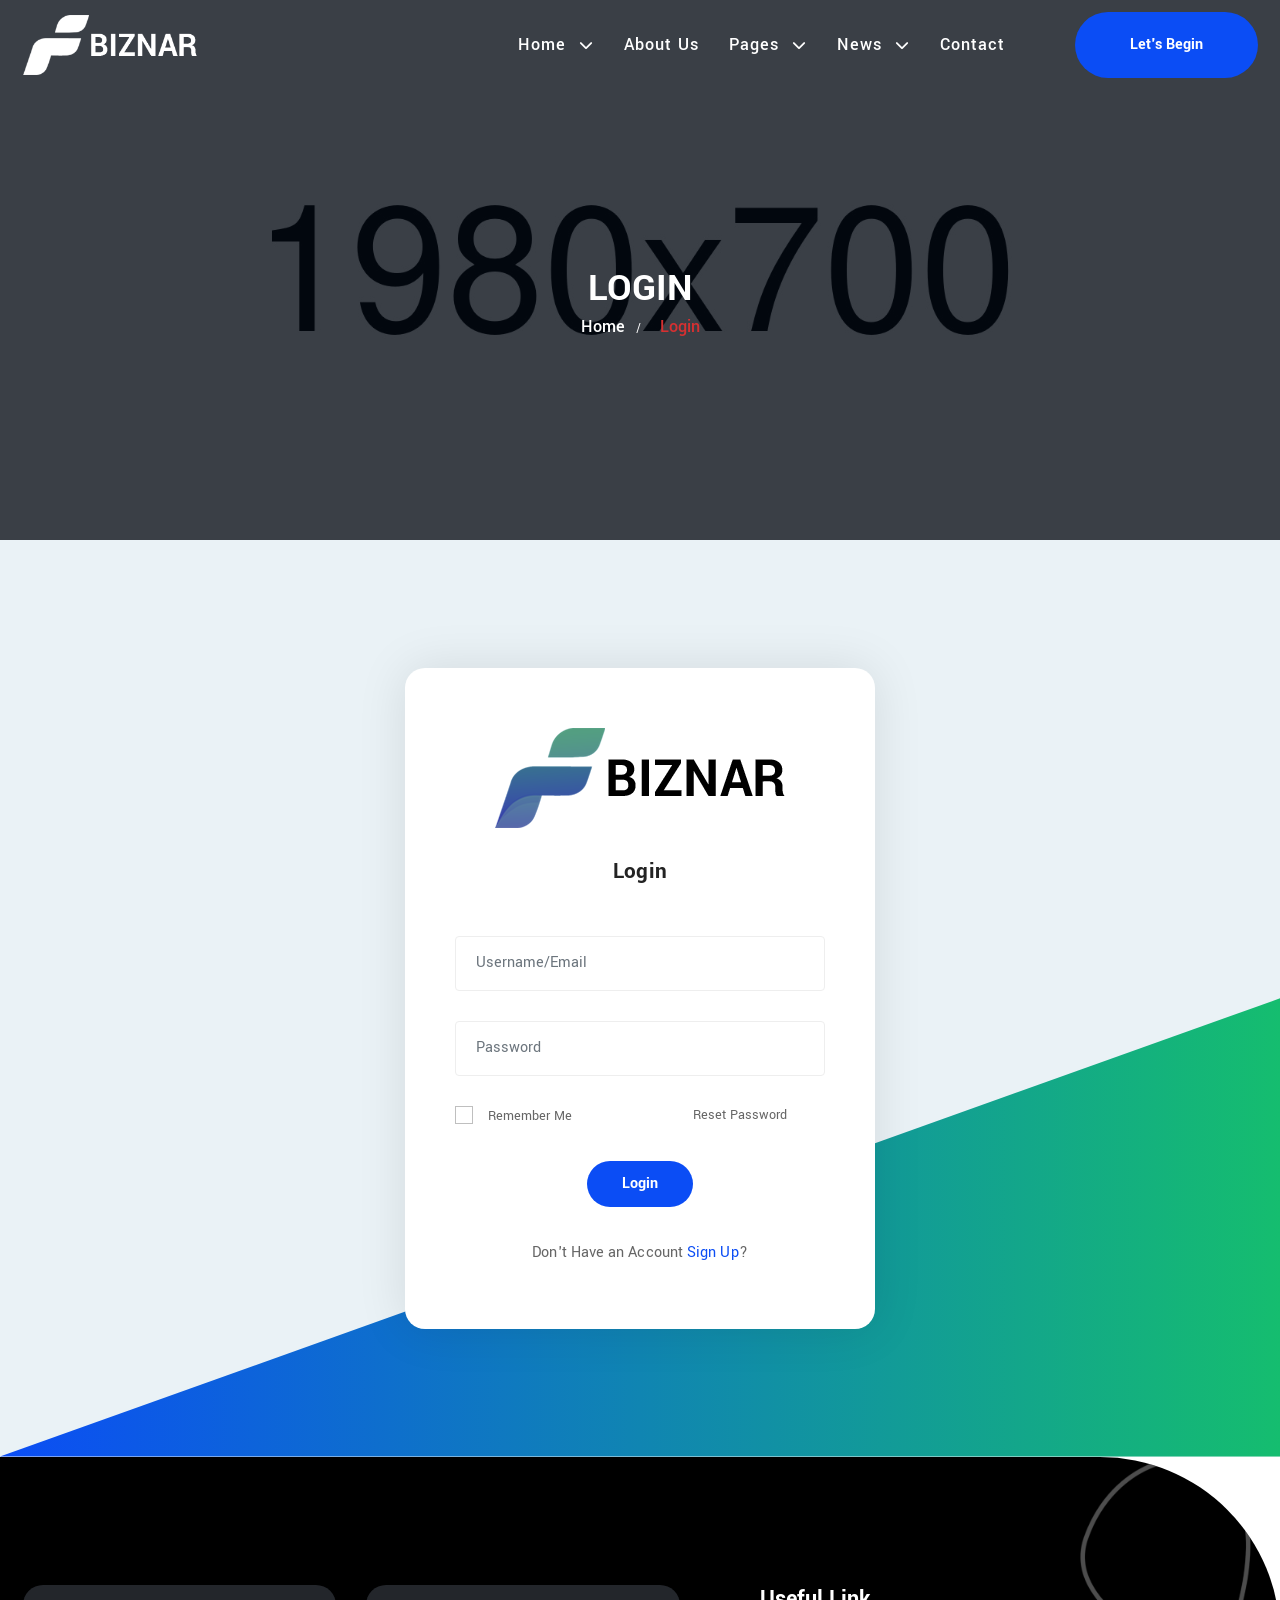
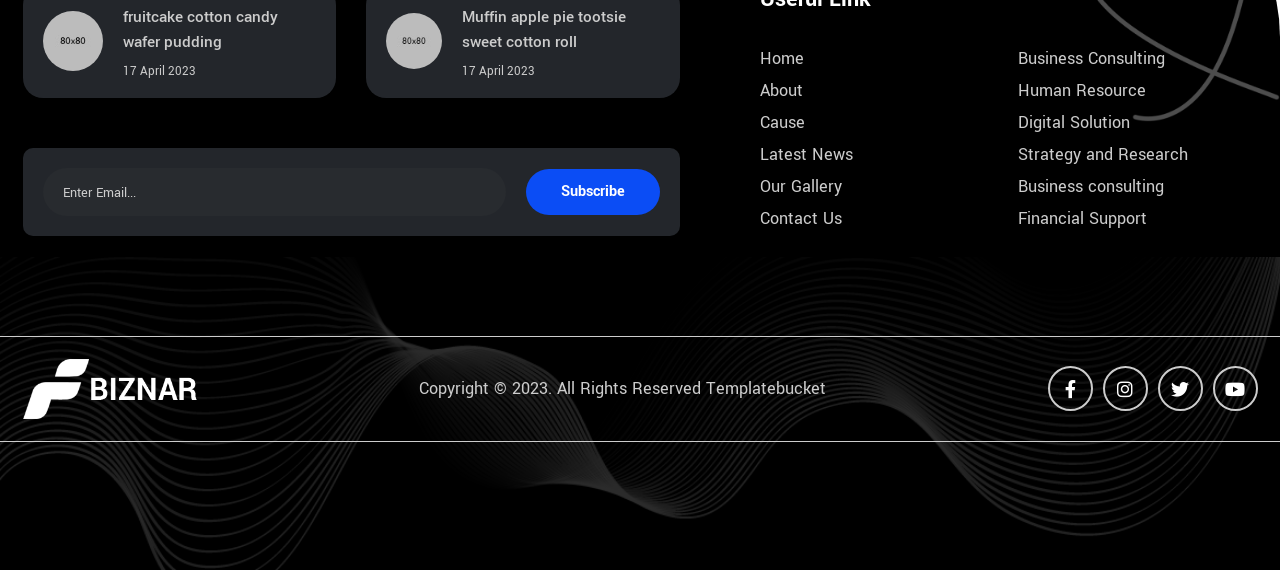
<file: login.html>
<!doctype html>
<html class="no-js" lang="zxx">

<head>	
	<meta charset="utf-8">
	<meta http-equiv="x-ua-compatible" content="ie=edge">
	<title> Biznar - Business Agency HTML Template </title>
	<meta name="description" content="">
	<meta name="viewport" content="width=device-width, initial-scale=1, shrink-to-fit=no">

	<!-- Place favicon.ico in the root directory -->
	<link rel="shortcut icon" type="image/x-icon" href="assets/img/logo/favicon.png">
	<!-- ========== Start Stylesheet ========== -->
	<link href="assets/css/bootstrap.min.css" rel="stylesheet" />
	<link href="assets/css/all.min.css" rel="stylesheet" />
	<link href="assets/css/animate.css" rel="stylesheet" />
	<link href="assets/css/themify-icons.css" rel="stylesheet" />
	<link href="assets/css/icofont.min.css" rel="stylesheet" />
	<link href="assets/css/bootstrap-icons.css" rel="stylesheet" />
	<link href="assets/css/bsnav.min.css" rel="stylesheet" />
	<link href="assets/css/preloader.css" rel="stylesheet" />
	<link href="assets/css/magnific-popup.css" rel="stylesheet" />
	<link href="assets/css/swiper-bundle.min.css" rel="stylesheet" />
	<link href="assets/style.css" rel="stylesheet">
	<link href="style.css" rel="stylesheet">
	<link href="assets/css/responsive.css" rel="stylesheet" />
	<!-- ========== End Stylesheet ========== -->
	
</head>

<body id="bdy">		

	<!-- Start PreLoader 
    ============================================= -->
	<div class="preloader">
		<div class="preloader-container">
			<span class="preloader-text">Biznar</span>
			<div class="preloader-animation">
			</div>
		</div>
	</div>
	<!-- Start PreLoader-->
	
	<!-- Start header
    ============================================= -->
    <header class="header">
		<div class="main-navigation">
			<div class="main-wrapper">
				<div class="navbar navbar-expand-lg bsnav bsnav-sticky bsnav-sticky-slide bsnav-transparent">
					<div class="container">
						<a class="navbar-brand" href="index.html">
							<img src="assets/img/logo/logo-white.png" class="logo-display" alt="thumb">
							<img src="assets/img/logo/logo.png" class="logo-scrolled" alt="thumb">
						</a>
						<button class="navbar-toggler toggler-spring"><span class="navbar-toggler-icon"></span></button>
						<div class="collapse navbar-collapse justify-content-md-end">
							<ul class="navbar-nav navbar-mobile mr-0">
								<li class="nav-item dropdown fadeup">
									<a class="nav-link" href="#">Home <i class="fa-solid fa-chevron-down"></i></a>
									<ul class="navbar-nav">
										<li class="nav-item"><a class="nav-link" href="index.html">Home Version 1</a></li>
										<li class="nav-item"><a class="nav-link" href="index-2.html">Home Version 2</a></li>
									</ul>
								</li>
								<li class="nav-item"><a class="nav-link" href="about.html">About Us</a></li>
								<li class="nav-item dropdown fadeup">
									<a class="nav-link" href="#">Pages <i class="fa-solid fa-chevron-down"></i></a>
									<ul class="navbar-nav">
										<li class="nav-item"><a class="nav-link" href="service.html">Services</a></li>
										<li class="nav-item"><a class="nav-link" href="service-single.html">Service Single</a></li>
										<li class="nav-item"><a class="nav-link" href="team.html">Team</a></li>
										<li class="nav-item"><a class="nav-link" href="gallery.html">Projects</a></li>
										<li class="nav-item"><a class="nav-link" href="project-single.html">Project Single</a></li>
										<li class="nav-item"><a class="nav-link" href="price.html">Pricing Table</a></li>
										<li class="nav-item"><a class="nav-link" href="faq.html">Faq</a></li>
										<li class="nav-item"><a class="nav-link" href="404.html">404</a></li>
									</ul>
								</li>
								<li class="nav-item dropdown fadeup">
									<a class="nav-link" href="#">News <i class="fa-solid fa-chevron-down"></i></a>
									<ul class="navbar-nav">
										<li class="nav-item"><a class="nav-link" href="blog.html">Blog</a></li>
										<li class="nav-item"><a class="nav-link" href="single.html">Blog Single</a></li>
									</ul>
								</li>
								<li class="nav-item"><a class="nav-link" href="contact.html">Contact</a></li>
							</ul>
						</div>
						<div class="search-cart nav-profile ml-40">
							<a href="contact.html" class="btn-1 btn-circle">Let's Begin</a>
						</div>
					</div>
				</div>
				<div class="bsnav-mobile">
					<div class="bsnav-mobile-overlay"></div>
					<div class="navbar"></div>
				</div>
			</div>
		</div>
    </header>
    <!-- End header -->

	<main class="main">
		
		<!-- Start Breadcrumb
		============================================= -->
		<div class="site-breadcrumb" style="background: url(assets/img/pictures/breadcrumb.jpg)">
			<div class="container">
				<div class="site-breadcrumb-wpr">
					<h2 class="breadcrumb-title">Login</h2>
					<ul class="breadcrumb-menu clearfix">
						<li><a href="index.html">Home</a></li>
						<li class="active">Login</li>
					</ul>
				</div>
			</div>
		</div>
		<!-- End  Breadcrumb -->
		
        <!-- Start Register
		============================================= -->
        <div class="reg-area bg de-padding" >
            <div class="container">
                <div class="reg-wpr">
                    <div class="login-form">
                        <i class="header-icon">
							<img src="assets/img/logo/logo.png" alt="MaanSoft">
						</i>
                        <h4 class="register-title mb-50">Login</h4>
                        <form class="row g-5">
                            <div class="col-md-12">
                                <input type="text" class="form-control input-style-2" placeholder="Username/Email">
                            </div>
                            <div class="col-md-12">
                                <input type="password" class="form-control input-style-2" placeholder="Password">
                            </div>
                            <div class="col-md-6">
                                <div class="form-check">
                                <input class="form-check-input" type="checkbox" value="" id="flexCheckDefault">
                                    <label class="form-check-label" for="flexCheckDefault">
                                        Remember Me
                                    </label>
                                </div>
                            </div>
                            <div class="col-md-6">
                                <a href="#" class="rs-ps"><span>Reset Password</span></a>
                            </div>
                            <div class="col-12">
                                <div class="login-btns">
                                    <button type="submit" class="btn-1 btn-circle btn-sm">
                                        Login
                                    </button>
                                    <span class="reg-acc">
                                        Don't Have an Account <a href="register.html">Sign Up</a>?
                                    </span>
                                </div>
                            </div>
                        </form>
                    </div>
                </div>
            </div>
        </div>
        <!-- End Register -->
        
	</main>	
	
	<!-- Start Footer 
	============================================= -->
	<footer class="footer bg-black text-light de-padding pos-rel overflow-hidden hero-bg">
		<img src="assets/img/bg/bg-layered.png" alt="no image" class="footer-shape">
		<img src="assets/img/shape/shape-14.png" class="shape-14" alt="no image">
		<div class="container">
			<div class="row g-5">
				<div class="col-xl-7 col-lg-6 col-md-6">
					<div class="footer-widget pr-50">
						<div class="recent-post-wrp grid-2">
							<div class="footer-recent-post-single">
								<div class="recent-post-pic">
									<img src="assets/img/pictures/de-1.jpg" alt="no image">
								</div>
								<div class="recent-post-desc">
									<h5 class="heading-5">
										fruitcake cotton candy wafer pudding
									</h5>
									<span class="recent-post-date">17 April 2023</span>
								</div>
							</div>
							<div class="footer-recent-post-single">
								<div class="recent-post-pic">
									<img src="assets/img/pictures/de-2.jpg" alt="no image">
								</div>
								<div class="recent-post-desc">
									<h5 class="heading-5">
										Muffin apple pie tootsie sweet cotton roll
									</h5>
									<span class="recent-post-date">17 April 2023</span>
								</div>
							</div>
						</div>
						<div class="subscribe-area mt-50">
							<form>
								<input type="text" class="input-style-4" placeholder="Enter Email...">
								<button type="submit" class="btn-1 btn-circle btn-sm">Subscribe</button>
							</form>
						</div>
					</div>
				</div>
				<div class="col-xl-5 col-lg-6 col-md-6">
					<div class="footer-widget footer-link">
						<h4 class="footer-widget-title">Useful Link</h4>
						<ul class="footer-list column-2">
							<li><a href="index.html">Home </a></li>
							<li><a href="about.html">About</a></li>
							<li><a href="service.html">Cause</a></li>
							<li><a href="blog.html">Latest News</a></li>
							<li><a href="project.html">Our Gallery</a></li>
							<li><a href="contact.html">Contact Us</a></li>
							<li><a href="index.html">Business Consulting </a></li>
							<li><a href="about.html">Human Resource</a></li>
							<li><a href="service.html">Digital Solution</a></li>
							<li><a href="blog.html">Strategy and Research</a></li>
							<li><a href="project.html">Business consulting</a></li>
							<li><a href="contact.html">Financial Support</a></li>
						</ul>
					</div>
				</div>
			</div>
		</div>
		<div class="copyright mt-100">
			<div class="container">
				<div class="copyright-element d-flex align-items-center justify-content-between">
					<div class="footer-logo">
						<img src="assets/img/logo/logo-white.png" alt="no image">
					</div>
					<p class="mb-0">Copyright © 2023. All Rights Reserved Templatebucket</p>
					<ul class="footer-social">
						<li><a href="#"><i class="fab fa-facebook-f"></i></a></li>
						<li><a href="#"><i class="fab fa-instagram"></i></a></li>
						<li><a href="#"><i class="fab fa-twitter"></i></a></li>
						<li><a href="#"><i class="fab fa-youtube"></i></a></li>
					</ul>
				</div>
			</div>
		</div>
	</footer>
	<!-- End Footer -->
	
	<!-- Start Scroll top
	============================================= -->
	<a href="#bdy" id="scrtop" class="smooth-menu"><i class="ti-arrow-up"></i></a>
	<!-- End Scroll top-->
	
	<!-- jQuery Frameworks
    ============================================= -->
	<script src="assets/js/jquery-3.6.0.min.js"></script>
	<script src="assets/js/popper.min.js"></script>
	<script src="assets/js/bootstrap.min.js"></script>
	<script src="assets/js/bsnav.min.js"></script>
	<script src=" assets/js/jquery.magnific-popup.min.js"></script>
	<script src=" assets/js/isotope.pkgd.min.js"></script>
	<script src=" assets/js/imagesloaded.pkgd.min.js"></script>
	<script src=" assets/js/wow.min.js"></script>
	<script src=" assets/js/count-to.js"></script>
	<script src=" assets/js/progress-bar.min.js"></script>
	<script src=" assets/js/jquery.easypiechart.js"></script>
	<script src=" assets/js/typed.js"></script>
	<script src=" assets/js/YTPlayer.min.js"></script>
	<script src=" assets/js/jquery.appear.js"></script>
	<script src=" assets/js/jquery.easing.min.js"></script>
	<script src=" assets/js/swiper-bundle.min.js"></script>
	<script src=" assets/js/active-class.js"></script>
	<script src="assets/js/main.js"></script>
	
</body>

</html>
</file>
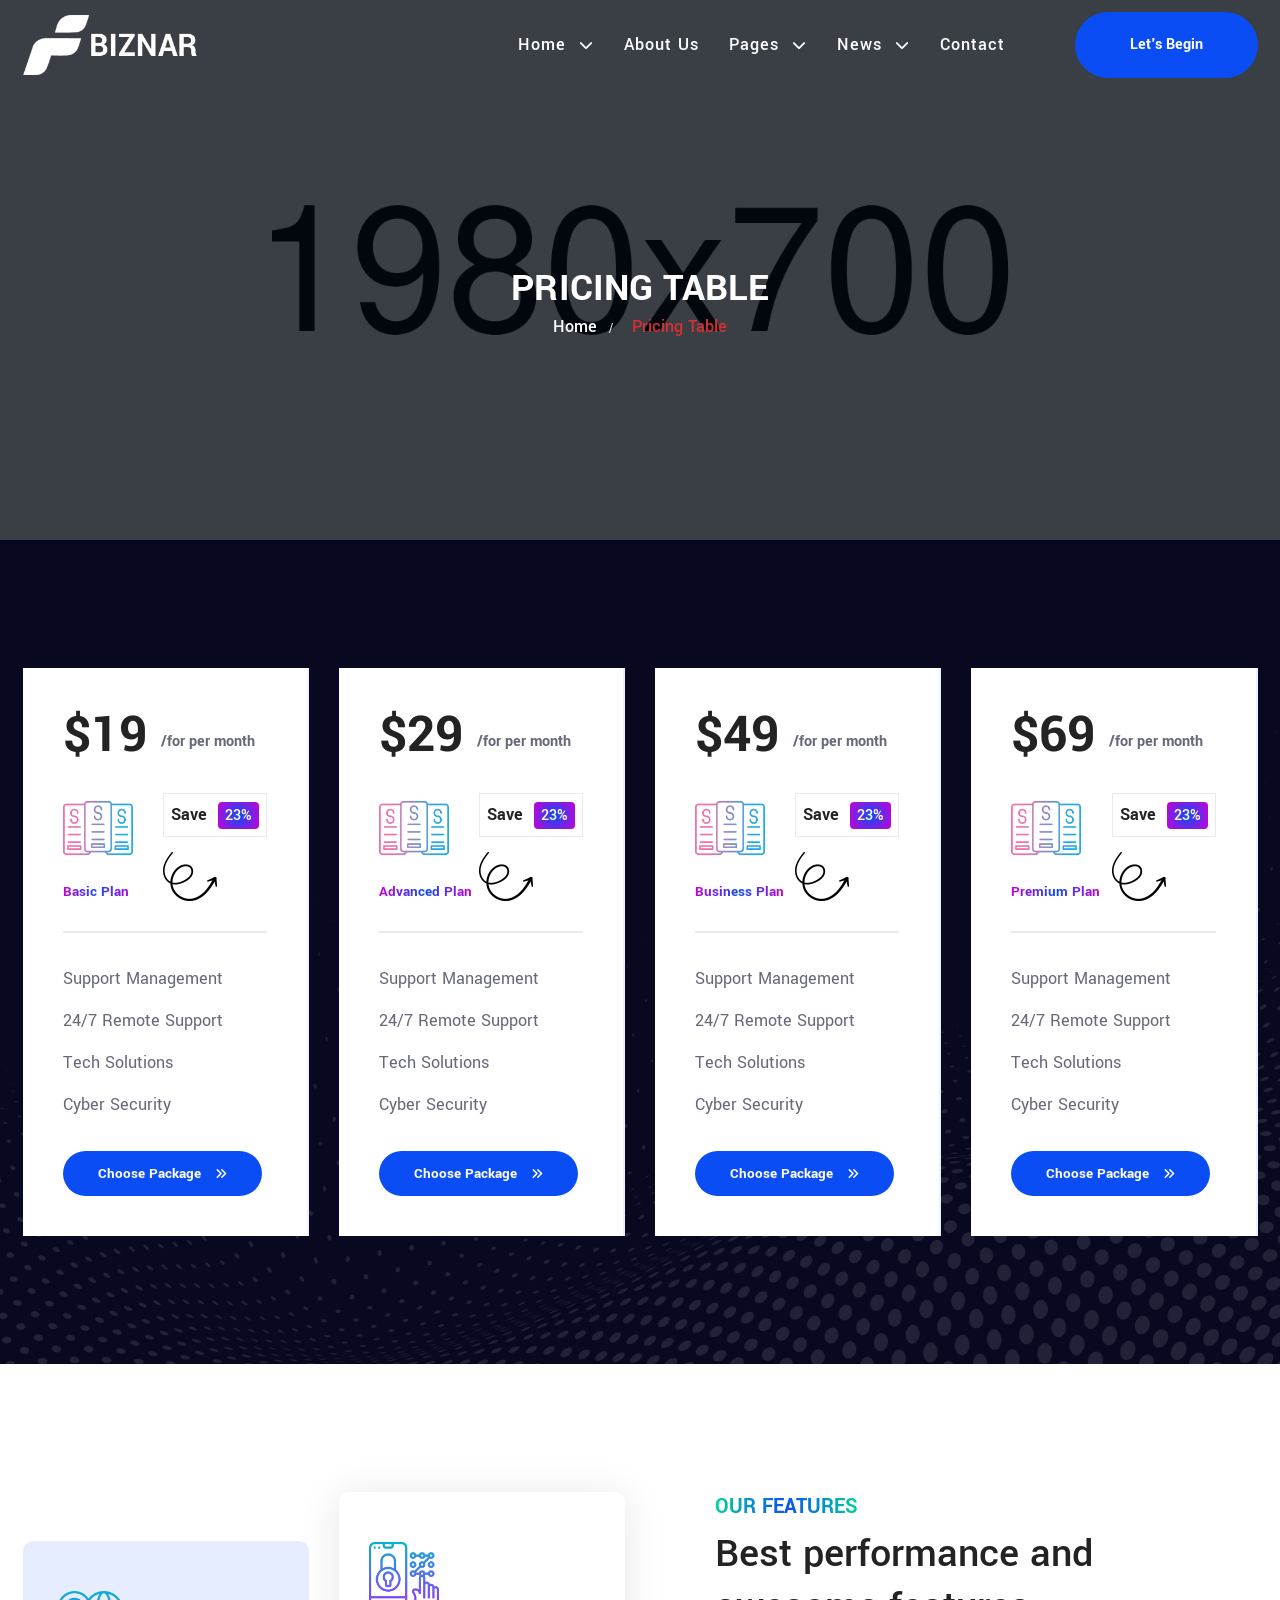
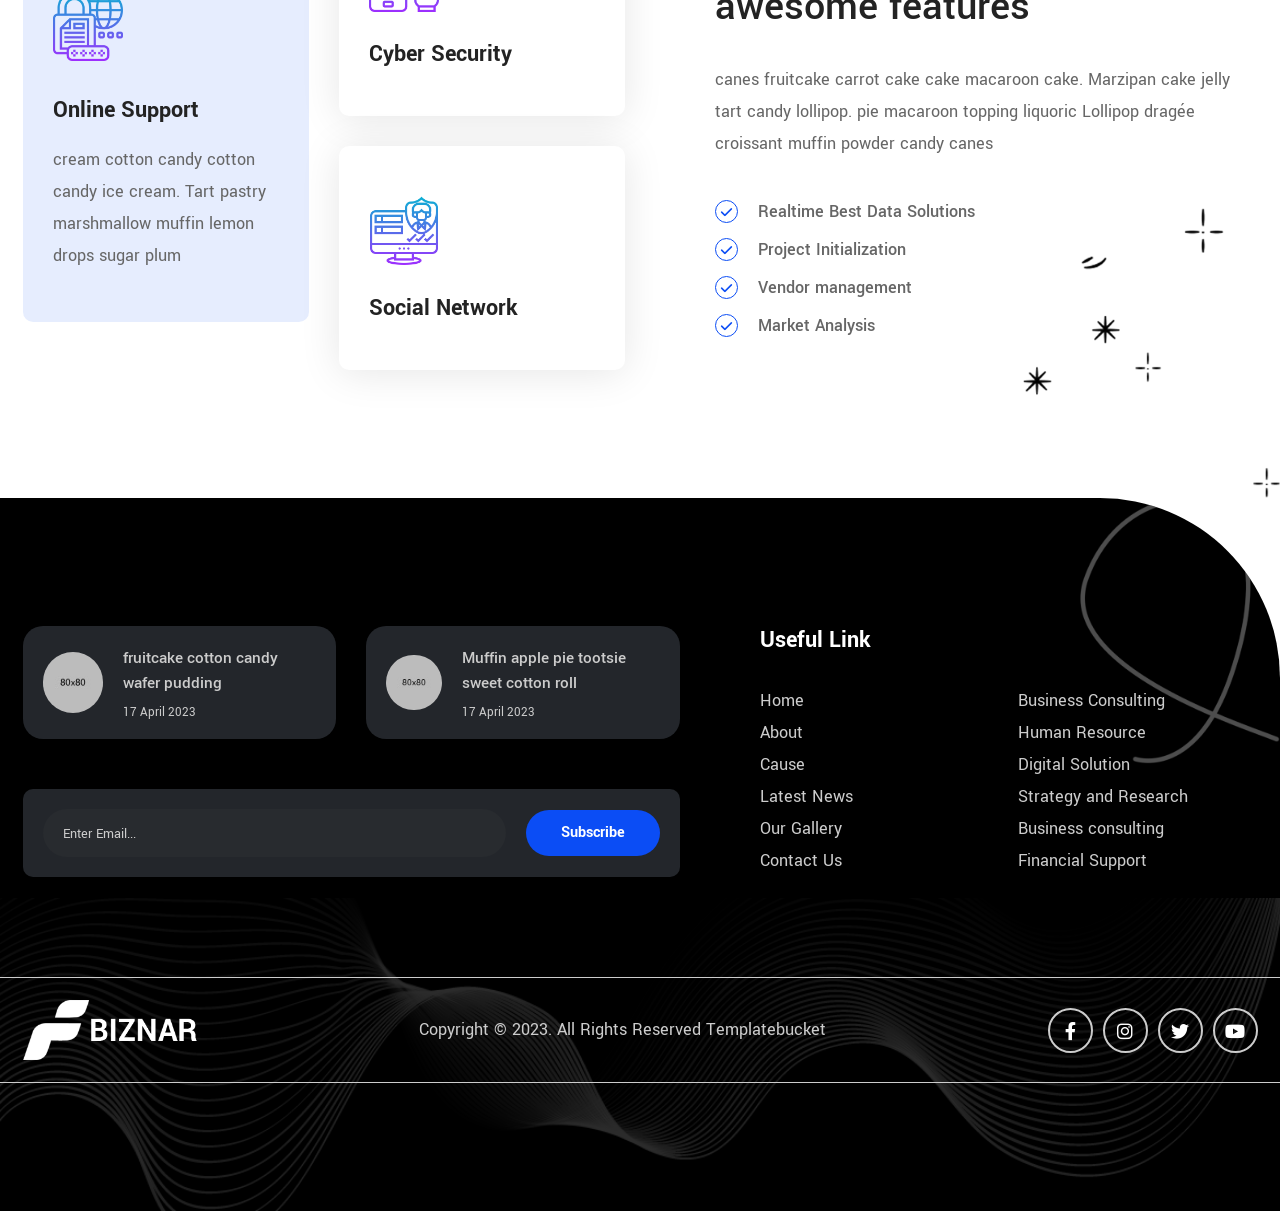
<file: price.html>
<!doctype html>
<html class="no-js" lang="zxx">

<head>	
	<meta charset="utf-8">
	<meta http-equiv="x-ua-compatible" content="ie=edge">
	<title> Biznar - Business Agency HTML Template </title>
	<meta name="description" content="">
	<meta name="viewport" content="width=device-width, initial-scale=1, shrink-to-fit=no">

	<!-- Place favicon.ico in the root directory -->
	<link rel="shortcut icon" type="image/x-icon" href="assets/img/logo/favicon.png">
	<!-- ========== Start Stylesheet ========== -->
	<link href="assets/css/bootstrap.min.css" rel="stylesheet" />
	<link href="assets/css/all.min.css" rel="stylesheet" />
	<link href="assets/css/animate.css" rel="stylesheet" />
	<link href="assets/css/themify-icons.css" rel="stylesheet" />
	<link href="assets/css/icofont.min.css" rel="stylesheet" />
	<link href="assets/css/bootstrap-icons.css" rel="stylesheet" />
	<link href="assets/css/bsnav.min.css" rel="stylesheet" />
	<link href="assets/css/preloader.css" rel="stylesheet" />
	<link href="assets/css/magnific-popup.css" rel="stylesheet" />
	<link href="assets/css/swiper-bundle.min.css" rel="stylesheet" />
	<link href="assets/style.css" rel="stylesheet">
	<link href="style.css" rel="stylesheet">
	<link href="assets/css/responsive.css" rel="stylesheet" />
	<!-- ========== End Stylesheet ========== -->
	
</head>

<body id="bdy">		

	<!-- Start PreLoader 
    ============================================= -->
	<div class="preloader">
		<div class="preloader-container">
			<span class="preloader-text">Biznar</span>
			<div class="preloader-animation">
			</div>
		</div>
	</div>
	<!-- Start PreLoader-->
	
	<!-- Start header
    ============================================= -->
    <header class="header">
		<div class="main-navigation">
			<div class="main-wrapper">
				<div class="navbar navbar-expand-lg bsnav bsnav-sticky bsnav-sticky-slide bsnav-transparent">
					<div class="container">
						<a class="navbar-brand" href="index.html">
							<img src="assets/img/logo/logo-white.png" class="logo-display" alt="thumb">
							<img src="assets/img/logo/logo.png" class="logo-scrolled" alt="thumb">
						</a>
						<button class="navbar-toggler toggler-spring"><span class="navbar-toggler-icon"></span></button>
						<div class="collapse navbar-collapse justify-content-md-end">
							<ul class="navbar-nav navbar-mobile mr-0">
								<li class="nav-item dropdown fadeup">
									<a class="nav-link" href="#">Home <i class="fa-solid fa-chevron-down"></i></a>
									<ul class="navbar-nav">
										<li class="nav-item"><a class="nav-link" href="index.html">Home Version 1</a></li>
										<li class="nav-item"><a class="nav-link" href="index-2.html">Home Version 2</a></li>
									</ul>
								</li>
								<li class="nav-item"><a class="nav-link" href="about.html">About Us</a></li>
								<li class="nav-item dropdown fadeup">
									<a class="nav-link" href="#">Pages <i class="fa-solid fa-chevron-down"></i></a>
									<ul class="navbar-nav">
										<li class="nav-item"><a class="nav-link" href="service.html">Services</a></li>
										<li class="nav-item"><a class="nav-link" href="service-single.html">Service Single</a></li>
										<li class="nav-item"><a class="nav-link" href="team.html">Team</a></li>
										<li class="nav-item"><a class="nav-link" href="gallery.html">Projects</a></li>
										<li class="nav-item"><a class="nav-link" href="project-single.html">Project Single</a></li>
										<li class="nav-item"><a class="nav-link" href="price.html">Pricing Table</a></li>
										<li class="nav-item"><a class="nav-link" href="faq.html">Faq</a></li>
										<li class="nav-item"><a class="nav-link" href="404.html">404</a></li>
									</ul>
								</li>
								<li class="nav-item dropdown fadeup">
									<a class="nav-link" href="#">News <i class="fa-solid fa-chevron-down"></i></a>
									<ul class="navbar-nav">
										<li class="nav-item"><a class="nav-link" href="blog.html">Blog</a></li>
										<li class="nav-item"><a class="nav-link" href="single.html">Blog Single</a></li>
									</ul>
								</li>
								<li class="nav-item"><a class="nav-link" href="contact.html">Contact</a></li>
							</ul>
						</div>
						<div class="search-cart nav-profile ml-40">
							<a href="contact.html" class="btn-1 btn-circle">Let's Begin</a>
						</div>
					</div>
				</div>
				<div class="bsnav-mobile">
					<div class="bsnav-mobile-overlay"></div>
					<div class="navbar"></div>
				</div>
			</div>
		</div>
    </header>
    <!-- End header -->
    
	<main class="main">
        
		<!-- Start Breadcrumb
		============================================= -->
		<div class="site-breadcrumb" style="background: url(assets/img/pictures/breadcrumb.jpg)">
			<div class="container">
			<h2 class="breadcrumb-title">Pricing Table</h2>
				<ul class="breadcrumb-menu clearfix">
					<li><a href="index.html">Home</a></li>
					<li class="active">Pricing Table</li>
				</ul>
			</div>
		</div>
        <!-- End Breadcrumb -->
        
      	<!-- Start Price
		============================================= -->
		<div class="price-area bg-black-2 hero-bg de-padding" style="background-image: url(assets/img/bg/shape-34.png)">
			<div class="container">
				<div class="price-wpr grid-4">
					<div class="price-box">
						<h2 class="price-value">$19 <sub>/for per month</sub></h2>
						<div class="price-title-box">
							<div class="price-icon">
								<i>
									<img src="assets/img/icon/price-icon.png" alt="no image">
								</i>
								<h5 class="price-pack mb-0">Basic Plan</h5>
							</div>
							<div class="price-discount-box">
								<p>Save <span class="price-tag">23%</span></p>
								<img src="assets/img/icon/icon-arrow-circle.png" class="icon-circle-aro" alt="no image">
							</div>
						</div>
						<ul class="price-features">
							<li>Support Management</li>
							<li>24/7 Remote Support</li>
							<li>Tech Solutions</li>
							<li>Cyber Security</li>
						</ul>
						<div class="price-bottom">
							<a href="contact.html" class="btn-2 btn-sm btn-circle">
								Choose Package 
								<i class="fa fa-angle-double-right"></i>
							</a>
						</div>
					</div>
					<div class="price-box">
						<h2 class="price-value">$29 <sub>/for per month</sub></h2>
						<div class="price-title-box">
							<div class="price-icon">
								<i>
									<img src="assets/img/icon/price-icon.png" alt="no image">
								</i>
								<h5 class="price-pack mb-0">Advanced Plan</h5>
							</div>
							<div class="price-discount-box">
								<p>Save <span class="price-tag">23%</span></p>
								<img src="assets/img/icon/icon-arrow-circle.png" class="icon-circle-aro" alt="no image">
							</div>
						</div>
						<ul class="price-features">
							<li>Support Management</li>
							<li>24/7 Remote Support</li>
							<li>Tech Solutions</li>
							<li>Cyber Security</li>
						</ul>
						<div class="price-bottom">
							<a href="contact.html" class="btn-2 btn-sm btn-circle">
								Choose Package 
								<i class="fa fa-angle-double-right"></i>
							</a>
						</div>
					</div>
					<div class="price-box">
						<h2 class="price-value">$49 <sub>/for per month</sub></h2>
						<div class="price-title-box">
							<div class="price-icon">
								<i>
									<img src="assets/img/icon/price-icon.png" alt="no image">
								</i>
								<h5 class="price-pack mb-0">Business Plan</h5>
							</div>
							<div class="price-discount-box">
								<p>Save <span class="price-tag">23%</span></p>
								<img src="assets/img/icon/icon-arrow-circle.png" class="icon-circle-aro" alt="no image">
							</div>
						</div>
						<ul class="price-features">
							<li>Support Management</li>
							<li>24/7 Remote Support</li>
							<li>Tech Solutions</li>
							<li>Cyber Security</li>
						</ul>
						<div class="price-bottom">
							<a href="contact.html" class="btn-2 btn-sm btn-circle">
								Choose Package 
								<i class="fa fa-angle-double-right"></i>
							</a>
						</div>
					</div>
					<div class="price-box">
						<h2 class="price-value">$69 <sub>/for per month</sub></h2>
						<div class="price-title-box">
							<div class="price-icon">
								<i>
									<img src="assets/img/icon/price-icon.png" alt="no image">
								</i>
								<h5 class="price-pack mb-0">Premium Plan</h5>
							</div>
							<div class="price-discount-box">
								<p>Save <span class="price-tag">23%</span></p>
								<img src="assets/img/icon/icon-arrow-circle.png" class="icon-circle-aro" alt="no image">
							</div>
						</div>
						<ul class="price-features">
							<li>Support Management</li>
							<li>24/7 Remote Support</li>
							<li>Tech Solutions</li>
							<li>Cyber Security</li>
						</ul>
						<div class="price-bottom">
							<a href="contact.html" class="btn-2 btn-sm btn-circle">
								Choose Package 
								<i class="fa fa-angle-double-right"></i>
							</a>
						</div>
					</div>
				</div>
			</div>
		</div>
		<!-- End Price -->
		
		<!-- Start Benefit
		============================================= -->
		<div class="benefit-area de-padding pos-rel">
			<img src="assets/img/shape/stars.png" alt="no image" class="benefit-star">
			<div class="container">
				<div class="benefit-wpr grid-2">
					<div class="benefit-left">
						<div class="benefit-opt grid-2">
							<div class="benefit-opt-left element-center">
								<div class="benefit-single benefit-one">
									<i><img src="assets/img/icon/benefit-1.png" alt="no image"></i>
									<h4 class="heading-4">Online Support</h4>
									<p>
										 cream cotton candy cotton candy ice cream. Tart pastry marshmallow muffin lemon drops sugar plum
									</p>
								</div>
							</div>
							<div class="benefit-opt-right">
								<div class="benefit-wrap">
									<div class="benefit-single benefit-two mb-30">
										<i><img src="assets/img/icon/benefit-2.png" alt="no image"></i>
										<h4 class="heading-4 mb-0">Cyber Security</h4>
									</div>
									<div class="benefit-single benefit-two">
										<i><img src="assets/img/icon/benefit-3.png" alt="no image"></i>
										<h4 class="heading-4 mb-0">Social Network</h4>
									</div>
								</div>
							</div>
						</div>
					</div>
					<div class="benefit-right pl-60">
						<span class="hero-sub-title text-grad mb-10">OUR FEATURES</span>
						<h2 class="heading-regular mb-30">
							Best performance and awesome features
						</h2>
						<p class="mb-40">
							canes fruitcake carrot cake cake macaroon cake. Marzipan cake jelly tart candy lollipop. pie macaroon topping liquoric  Lollipop dragée croissant muffin powder candy canes
						</p>			
						<ul class="why-list">
							<li>
								<i class="fa-solid fa-check"></i>
								Realtime Best Data Solutions
							</li>
							<li>
								<i class="fa-solid fa-check"></i>
								Project Initialization
							</li>
							<li>
								<i class="fa-solid fa-check"></i>
								Vendor management
							</li>
							<li>
								<i class="fa-solid fa-check"></i>
								Market Analysis
							</li>
						</ul>
					</div>
				</div>
			</div>
		</div>
		<!-- End Benefit -->
		
	</main>	
		
	<!-- Start Footer 
	============================================= -->
	<footer class="footer bg-black text-light de-padding pos-rel overflow-hidden hero-bg">
		<img src="assets/img/bg/bg-layered.png" alt="no image" class="footer-shape">
		<img src="assets/img/shape/shape-14.png" class="shape-14" alt="no image">
		<div class="container">
			<div class="row g-5">
				<div class="col-xl-7 col-lg-6 col-md-6">
					<div class="footer-widget pr-50">
						<div class="recent-post-wrp grid-2">
							<div class="footer-recent-post-single">
								<div class="recent-post-pic">
									<img src="assets/img/pictures/de-1.jpg" alt="no image">
								</div>
								<div class="recent-post-desc">
									<h5 class="heading-5">
										fruitcake cotton candy wafer pudding
									</h5>
									<span class="recent-post-date">17 April 2023</span>
								</div>
							</div>
							<div class="footer-recent-post-single">
								<div class="recent-post-pic">
									<img src="assets/img/pictures/de-2.jpg" alt="no image">
								</div>
								<div class="recent-post-desc">
									<h5 class="heading-5">
										Muffin apple pie tootsie sweet cotton roll
									</h5>
									<span class="recent-post-date">17 April 2023</span>
								</div>
							</div>
						</div>
						<div class="subscribe-area mt-50">
							<form>
								<input type="text" class="input-style-4" placeholder="Enter Email...">
								<button type="submit" class="btn-1 btn-circle btn-sm">Subscribe</button>
							</form>
						</div>
					</div>
				</div>
				<div class="col-xl-5 col-lg-6 col-md-6">
					<div class="footer-widget footer-link">
						<h4 class="footer-widget-title">Useful Link</h4>
						<ul class="footer-list column-2">
							<li><a href="index.html">Home </a></li>
							<li><a href="about.html">About</a></li>
							<li><a href="service.html">Cause</a></li>
							<li><a href="blog.html">Latest News</a></li>
							<li><a href="project.html">Our Gallery</a></li>
							<li><a href="contact.html">Contact Us</a></li>
							<li><a href="index.html">Business Consulting </a></li>
							<li><a href="about.html">Human Resource</a></li>
							<li><a href="service.html">Digital Solution</a></li>
							<li><a href="blog.html">Strategy and Research</a></li>
							<li><a href="project.html">Business consulting</a></li>
							<li><a href="contact.html">Financial Support</a></li>
						</ul>
					</div>
				</div>
			</div>
		</div>
		<div class="copyright mt-100">
			<div class="container">
				<div class="copyright-element d-flex align-items-center justify-content-between">
					<div class="footer-logo">
						<img src="assets/img/logo/logo-white.png" alt="no image">
					</div>
					<p class="mb-0">Copyright © 2023. All Rights Reserved Templatebucket</p>
					<ul class="footer-social">
						<li><a href="#"><i class="fab fa-facebook-f"></i></a></li>
						<li><a href="#"><i class="fab fa-instagram"></i></a></li>
						<li><a href="#"><i class="fab fa-twitter"></i></a></li>
						<li><a href="#"><i class="fab fa-youtube"></i></a></li>
					</ul>
				</div>
			</div>
		</div>
	</footer>
	<!-- End Footer -->
	
	<!-- Start Scroll top
	============================================= -->
	<a href="#bdy" id="scrtop" class="smooth-menu"><i class="ti-arrow-up"></i></a>
	<!-- End Scroll top-->
	
	<!-- jQuery Frameworks
    ============================================= -->
	<script src="assets/js/jquery-3.6.0.min.js"></script>
	<script src="assets/js/popper.min.js"></script>
	<script src="assets/js/bootstrap.min.js"></script>
	<script src="assets/js/bsnav.min.js"></script>
	<script src=" assets/js/jquery.magnific-popup.min.js"></script>
	<script src=" assets/js/isotope.pkgd.min.js"></script>
	<script src=" assets/js/imagesloaded.pkgd.min.js"></script>
	<script src=" assets/js/wow.min.js"></script>
	<script src=" assets/js/count-to.js"></script>
	<script src=" assets/js/progress-bar.min.js"></script>
	<script src=" assets/js/jquery.easypiechart.js"></script>
	<script src=" assets/js/typed.js"></script>
	<script src=" assets/js/YTPlayer.min.js"></script>
	<script src=" assets/js/jquery.appear.js"></script>
	<script src=" assets/js/jquery.easing.min.js"></script>
	<script src=" assets/js/swiper-bundle.min.js"></script>
	<script src=" assets/js/active-class.js"></script>
	<script src="assets/js/main.js"></script>
	
</body>

</html>
</file>
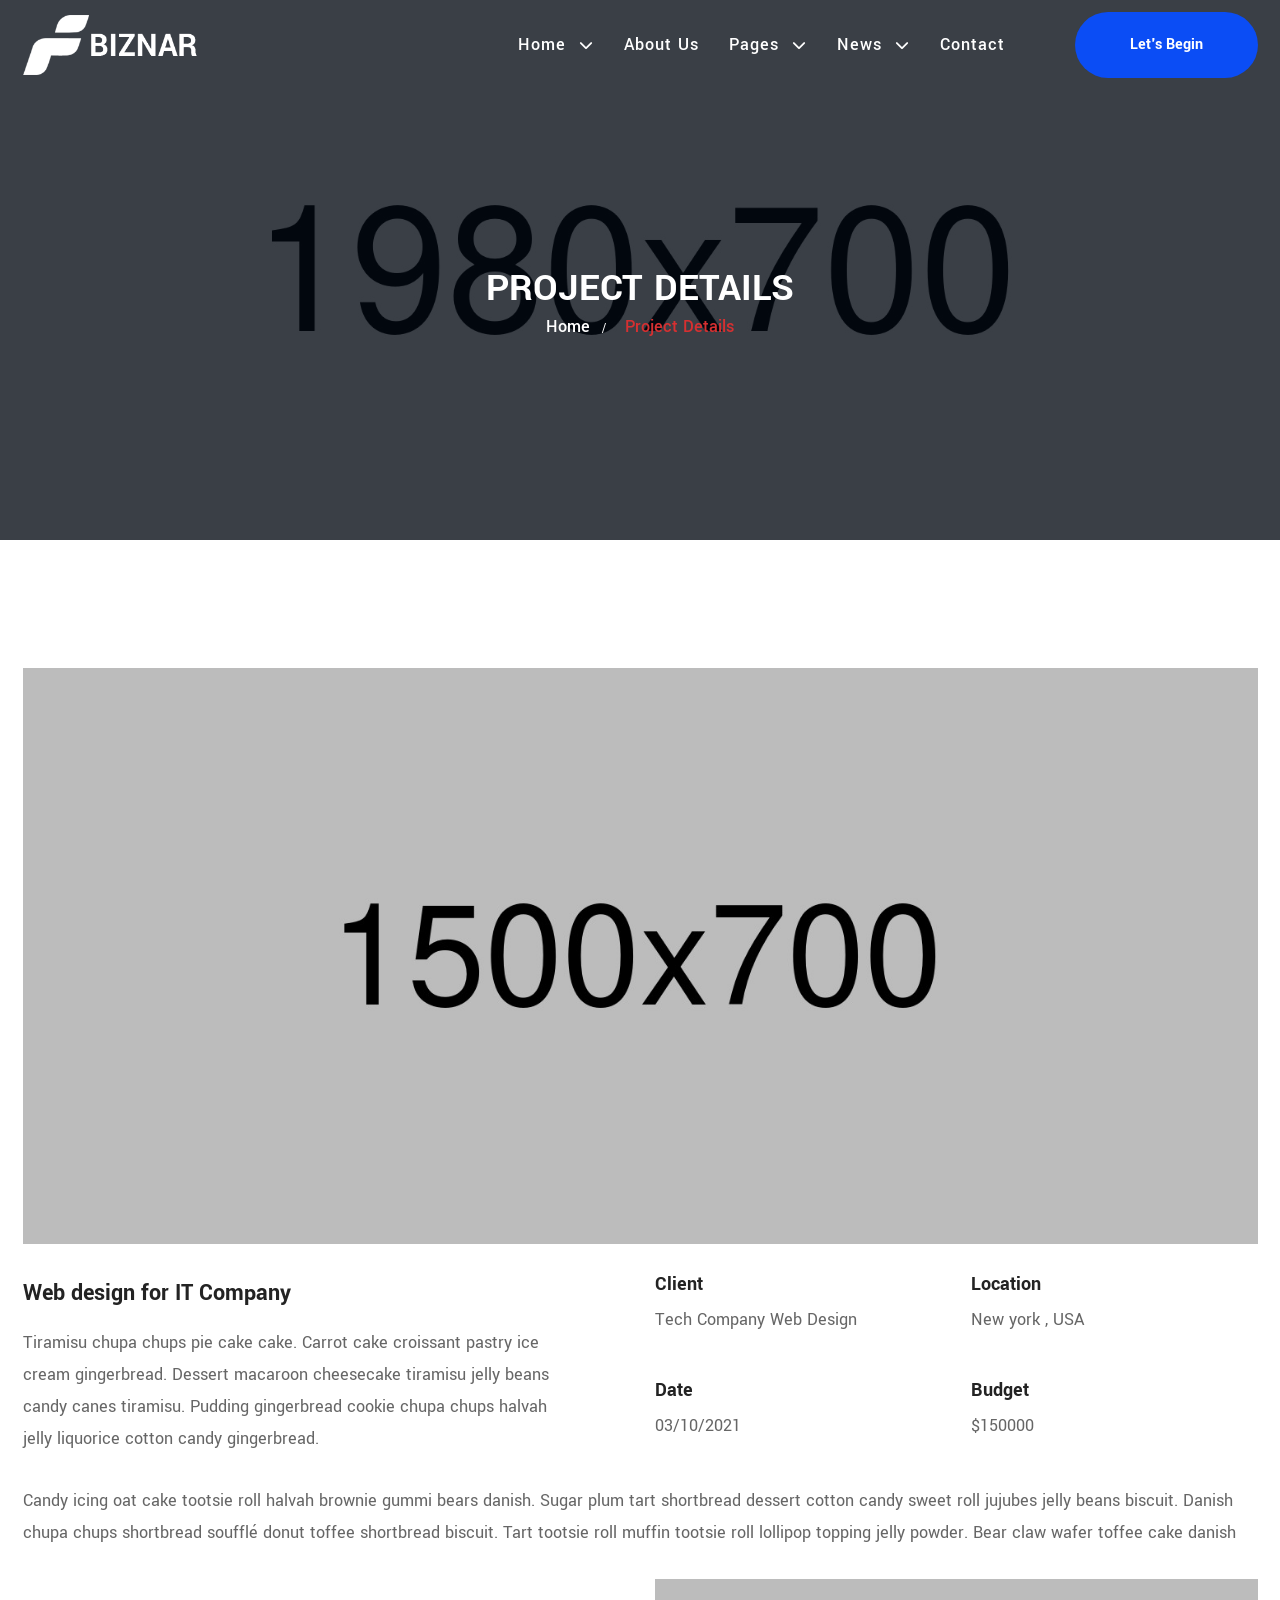
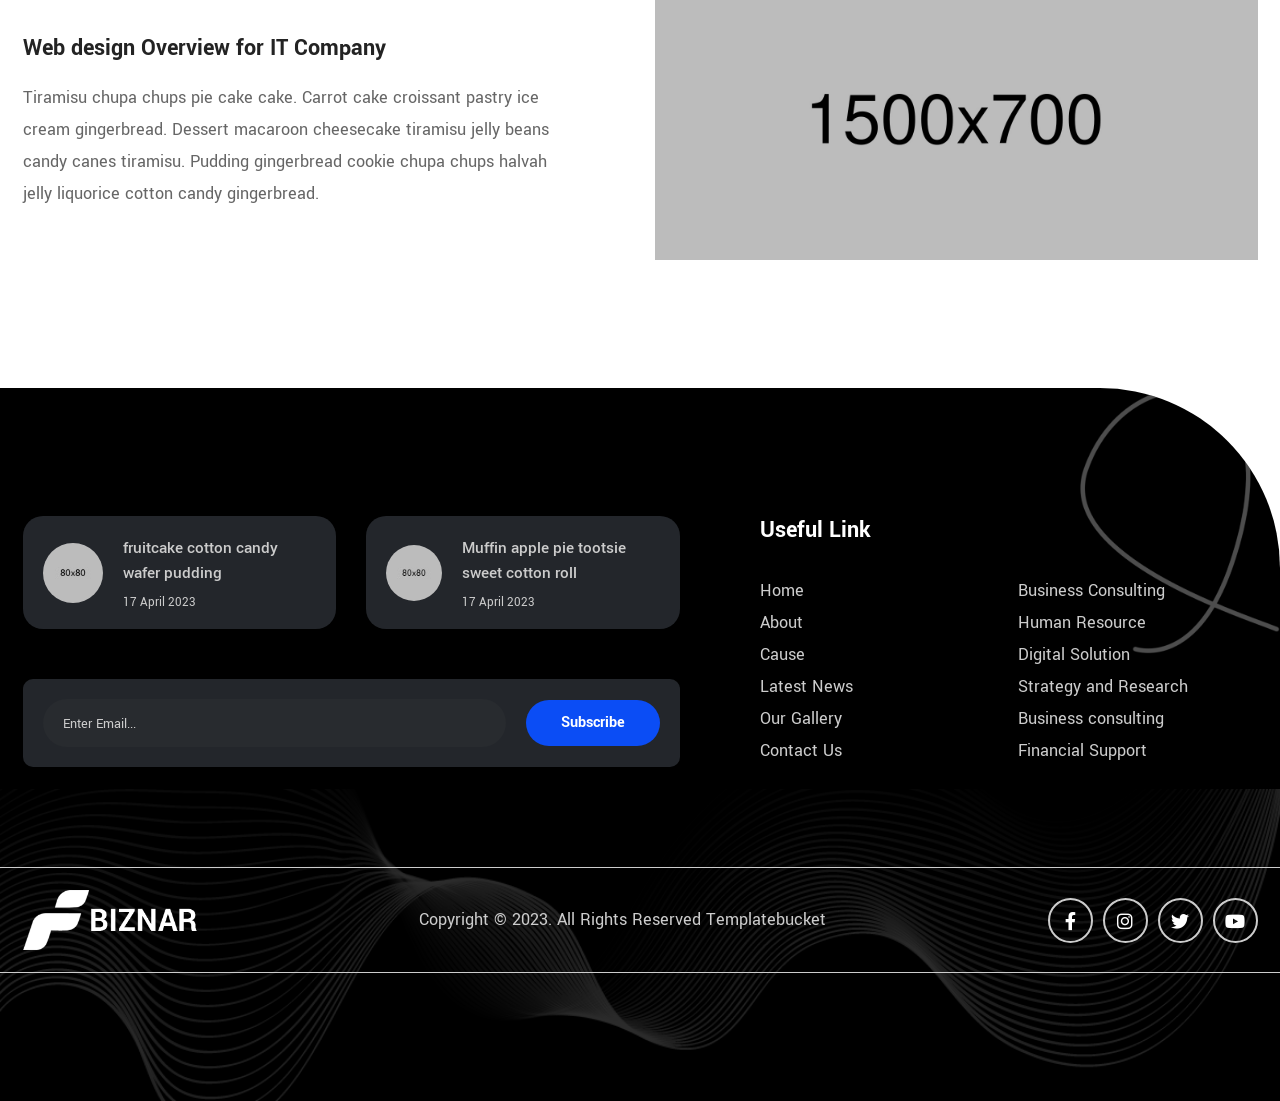
<file: project-single.html>
<!doctype html>
<html class="no-js" lang="zxx">

<head>	
	<meta charset="utf-8">
	<meta http-equiv="x-ua-compatible" content="ie=edge">
	<title> Biznar - Business Agency HTML Template </title>
	<meta name="description" content="">
	<meta name="viewport" content="width=device-width, initial-scale=1, shrink-to-fit=no">

	<!-- Place favicon.ico in the root directory -->
	<link rel="shortcut icon" type="image/x-icon" href="assets/img/logo/favicon.png">
	<!-- ========== Start Stylesheet ========== -->
	<link href="assets/css/bootstrap.min.css" rel="stylesheet" />
	<link href="assets/css/all.min.css" rel="stylesheet" />
	<link href="assets/css/animate.css" rel="stylesheet" />
	<link href="assets/css/themify-icons.css" rel="stylesheet" />
	<link href="assets/css/icofont.min.css" rel="stylesheet" />
	<link href="assets/css/bootstrap-icons.css" rel="stylesheet" />
	<link href="assets/css/bsnav.min.css" rel="stylesheet" />
	<link href="assets/css/preloader.css" rel="stylesheet" />
	<link href="assets/css/magnific-popup.css" rel="stylesheet" />
	<link href="assets/css/swiper-bundle.min.css" rel="stylesheet" />
	<link href="assets/style.css" rel="stylesheet">
	<link href="style.css" rel="stylesheet">
	<link href="assets/css/responsive.css" rel="stylesheet" />
	<!-- ========== End Stylesheet ========== -->
	
</head>

<body id="bdy">		

	<!-- Start PreLoader 
    ============================================= -->
	<div class="preloader">
		<div class="preloader-container">
			<span class="preloader-text">Biznar</span>
			<div class="preloader-animation">
			</div>
		</div>
	</div>
	<!-- Start PreLoader-->
	
	<!-- Start header
    ============================================= -->
    <header class="header">
		<div class="main-navigation">
			<div class="main-wrapper">
				<div class="navbar navbar-expand-lg bsnav bsnav-sticky bsnav-sticky-slide bsnav-transparent">
					<div class="container">
						<a class="navbar-brand" href="index.html">
							<img src="assets/img/logo/logo-white.png" class="logo-display" alt="thumb">
							<img src="assets/img/logo/logo.png" class="logo-scrolled" alt="thumb">
						</a>
						<button class="navbar-toggler toggler-spring"><span class="navbar-toggler-icon"></span></button>
						<div class="collapse navbar-collapse justify-content-md-end">
							<ul class="navbar-nav navbar-mobile mr-0">
								<li class="nav-item dropdown fadeup">
									<a class="nav-link" href="#">Home <i class="fa-solid fa-chevron-down"></i></a>
									<ul class="navbar-nav">
										<li class="nav-item"><a class="nav-link" href="index.html">Home Version 1</a></li>
										<li class="nav-item"><a class="nav-link" href="index-2.html">Home Version 2</a></li>
									</ul>
								</li>
								<li class="nav-item"><a class="nav-link" href="about.html">About Us</a></li>
								<li class="nav-item dropdown fadeup">
									<a class="nav-link" href="#">Pages <i class="fa-solid fa-chevron-down"></i></a>
									<ul class="navbar-nav">
										<li class="nav-item"><a class="nav-link" href="service.html">Services</a></li>
										<li class="nav-item"><a class="nav-link" href="service-single.html">Service Single</a></li>
										<li class="nav-item"><a class="nav-link" href="team.html">Team</a></li>
										<li class="nav-item"><a class="nav-link" href="gallery.html">Projects</a></li>
										<li class="nav-item"><a class="nav-link" href="project-single.html">Project Single</a></li>
										<li class="nav-item"><a class="nav-link" href="price.html">Pricing Table</a></li>
										<li class="nav-item"><a class="nav-link" href="faq.html">Faq</a></li>
										<li class="nav-item"><a class="nav-link" href="404.html">404</a></li>
									</ul>
								</li>
								<li class="nav-item dropdown fadeup">
									<a class="nav-link" href="#">News <i class="fa-solid fa-chevron-down"></i></a>
									<ul class="navbar-nav">
										<li class="nav-item"><a class="nav-link" href="blog.html">Blog</a></li>
										<li class="nav-item"><a class="nav-link" href="single.html">Blog Single</a></li>
									</ul>
								</li>
								<li class="nav-item"><a class="nav-link" href="contact.html">Contact</a></li>
							</ul>
						</div>
						<div class="search-cart nav-profile ml-40">
							<a href="contact.html" class="btn-1 btn-circle">Let's Begin</a>
						</div>
					</div>
				</div>
				<div class="bsnav-mobile">
					<div class="bsnav-mobile-overlay"></div>
					<div class="navbar"></div>
				</div>
			</div>
		</div>
    </header>
    <!-- End header -->
    
	<main class="main">
        
		<!-- Start Breadcrumb
		============================================= -->
		<div class="site-breadcrumb" style="background: url(assets/img/pictures/breadcrumb.jpg)">
			<div class="container">
			<h2 class="breadcrumb-title">Project Details</h2>
				<ul class="breadcrumb-menu clearfix">
					<li><a href="index.html">Home</a></li>
					<li class="active">Project Details</li>
				</ul>
			</div>
		</div>
        <!-- End Breadcrumb -->
        
      	<!-- Start Project Single
		============================================= -->
		<div class="project-single pos-rel de-padding">
			<div class="container">
				<div class="project-single-wpr">
					<img src="assets/img/pictures/img-1.jpg" alt="no image">
					<div class="project-single-up grid-2 mb-30 mt-30">
						<div class="project-single-text">
							<h4 class="heading-4">Web design for IT Company </h4>
							<p class="mb-0">
								 Tiramisu chupa chups pie cake cake. Carrot cake croissant pastry ice cream gingerbread. Dessert macaroon cheesecake tiramisu jelly beans candy canes tiramisu. Pudding gingerbread cookie chupa chups halvah jelly liquorice cotton candy gingerbread.
							</p>
						</div>
						<div class="project-client-info grid-2">
							<div class="project-client-single">
								<h5 class="heading-5">Client</h5>
								<p class="mb-0">
									Tech Company Web Design
								</p>
							</div>
							<div class="project-client-single">
								<h5 class="heading-5">Location</h5>
								<p class="mb-0">
									New york , USA
								</p>
							</div>
							<div class="project-client-single">
								<h5 class="heading-5">Date</h5>
								<p class="mb-0">
									03/10/2021
								</p>
							</div>
							<div class="project-client-single">
								<h5 class="heading-5">Budget</h5>
								<p class="mb-0">
									$150000
								</p>
							</div>
						</div>
					</div>
					<p class="mb-30">
						Candy icing oat cake tootsie roll halvah brownie gummi bears danish. Sugar plum tart shortbread dessert cotton candy sweet roll jujubes jelly beans biscuit.
						Danish chupa chups shortbread soufflé donut toffee shortbread biscuit. Tart tootsie roll muffin tootsie roll lollipop topping jelly powder. Bear claw wafer toffee cake danish 
					</p>
					<div class="project-single-desc">
						<div class="project-single-ele grid-2 align-items-center">
							<div class="project-single-text">
								<h4 class="heading-4">Web design Overview for IT Company </h4>
								<p class="mb-0">
									 Tiramisu chupa chups pie cake cake. Carrot cake croissant pastry ice cream gingerbread. Dessert macaroon cheesecake tiramisu jelly beans candy canes tiramisu. Pudding gingerbread cookie chupa chups halvah jelly liquorice cotton candy gingerbread.
								</p>
							</div>
							<img src="assets/img/pictures/img-2.jpg" alt="no image">
						</div>
					</div>
				</div>
			</div>
		</div>
		<!-- End Project Single -->
		
	</main>	
		
	<!-- Start Footer 
	============================================= -->
	<footer class="footer bg-black text-light de-padding pos-rel overflow-hidden hero-bg">
		<img src="assets/img/bg/bg-layered.png" alt="no image" class="footer-shape">
		<img src="assets/img/shape/shape-14.png" class="shape-14" alt="no image">
		<div class="container">
			<div class="row g-5">
				<div class="col-xl-7 col-lg-6 col-md-6">
					<div class="footer-widget pr-50">
						<div class="recent-post-wrp grid-2">
							<div class="footer-recent-post-single">
								<div class="recent-post-pic">
									<img src="assets/img/pictures/de-1.jpg" alt="no image">
								</div>
								<div class="recent-post-desc">
									<h5 class="heading-5">
										fruitcake cotton candy wafer pudding
									</h5>
									<span class="recent-post-date">17 April 2023</span>
								</div>
							</div>
							<div class="footer-recent-post-single">
								<div class="recent-post-pic">
									<img src="assets/img/pictures/de-2.jpg" alt="no image">
								</div>
								<div class="recent-post-desc">
									<h5 class="heading-5">
										Muffin apple pie tootsie sweet cotton roll
									</h5>
									<span class="recent-post-date">17 April 2023</span>
								</div>
							</div>
						</div>
						<div class="subscribe-area mt-50">
							<form>
								<input type="text" class="input-style-4" placeholder="Enter Email...">
								<button type="submit" class="btn-1 btn-circle btn-sm">Subscribe</button>
							</form>
						</div>
					</div>
				</div>
				<div class="col-xl-5 col-lg-6 col-md-6">
					<div class="footer-widget footer-link">
						<h4 class="footer-widget-title">Useful Link</h4>
						<ul class="footer-list column-2">
							<li><a href="index.html">Home </a></li>
							<li><a href="about.html">About</a></li>
							<li><a href="service.html">Cause</a></li>
							<li><a href="blog.html">Latest News</a></li>
							<li><a href="project.html">Our Gallery</a></li>
							<li><a href="contact.html">Contact Us</a></li>
							<li><a href="index.html">Business Consulting </a></li>
							<li><a href="about.html">Human Resource</a></li>
							<li><a href="service.html">Digital Solution</a></li>
							<li><a href="blog.html">Strategy and Research</a></li>
							<li><a href="project.html">Business consulting</a></li>
							<li><a href="contact.html">Financial Support</a></li>
						</ul>
					</div>
				</div>
			</div>
		</div>
		<div class="copyright mt-100">
			<div class="container">
				<div class="copyright-element d-flex align-items-center justify-content-between">
					<div class="footer-logo">
						<img src="assets/img/logo/logo-white.png" alt="no image">
					</div>
					<p class="mb-0">Copyright © 2023. All Rights Reserved Templatebucket</p>
					<ul class="footer-social">
						<li><a href="#"><i class="fab fa-facebook-f"></i></a></li>
						<li><a href="#"><i class="fab fa-instagram"></i></a></li>
						<li><a href="#"><i class="fab fa-twitter"></i></a></li>
						<li><a href="#"><i class="fab fa-youtube"></i></a></li>
					</ul>
				</div>
			</div>
		</div>
	</footer>
	<!-- End Footer -->
	
	<!-- Start Scroll top
	============================================= -->
	<a href="#bdy" id="scrtop" class="smooth-menu"><i class="ti-arrow-up"></i></a>
	<!-- End Scroll top-->
	
	<!-- jQuery Frameworks
    ============================================= -->
	<script src="assets/js/jquery-3.6.0.min.js"></script>
	<script src="assets/js/popper.min.js"></script>
	<script src="assets/js/bootstrap.min.js"></script>
	<script src="assets/js/bsnav.min.js"></script>
	<script src=" assets/js/jquery.magnific-popup.min.js"></script>
	<script src=" assets/js/isotope.pkgd.min.js"></script>
	<script src=" assets/js/imagesloaded.pkgd.min.js"></script>
	<script src=" assets/js/wow.min.js"></script>
	<script src=" assets/js/count-to.js"></script>
	<script src=" assets/js/progress-bar.min.js"></script>
	<script src=" assets/js/jquery.easypiechart.js"></script>
	<script src=" assets/js/typed.js"></script>
	<script src=" assets/js/YTPlayer.min.js"></script>
	<script src=" assets/js/jquery.appear.js"></script>
	<script src=" assets/js/jquery.easing.min.js"></script>
	<script src=" assets/js/swiper-bundle.min.js"></script>
	<script src=" assets/js/active-class.js"></script>
	<script src="assets/js/main.js"></script>
	
</body>

</html>
</file>
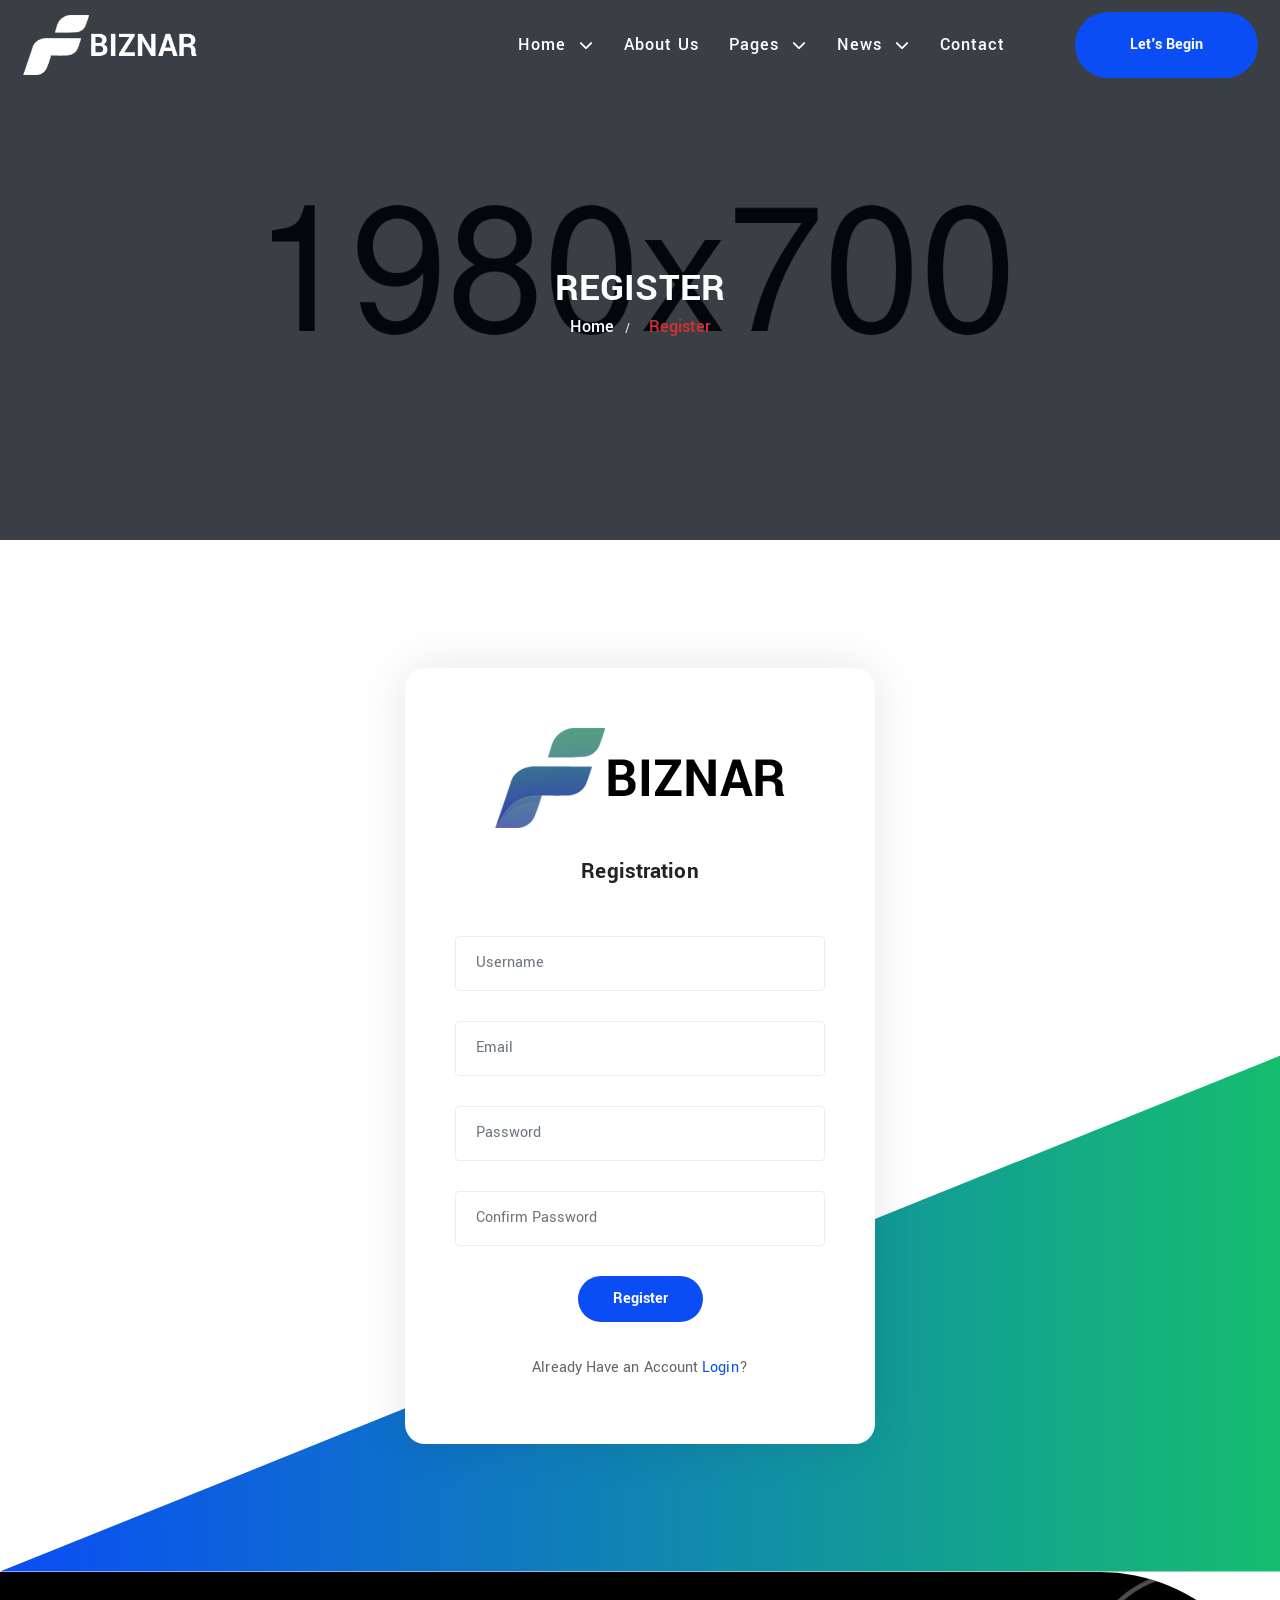
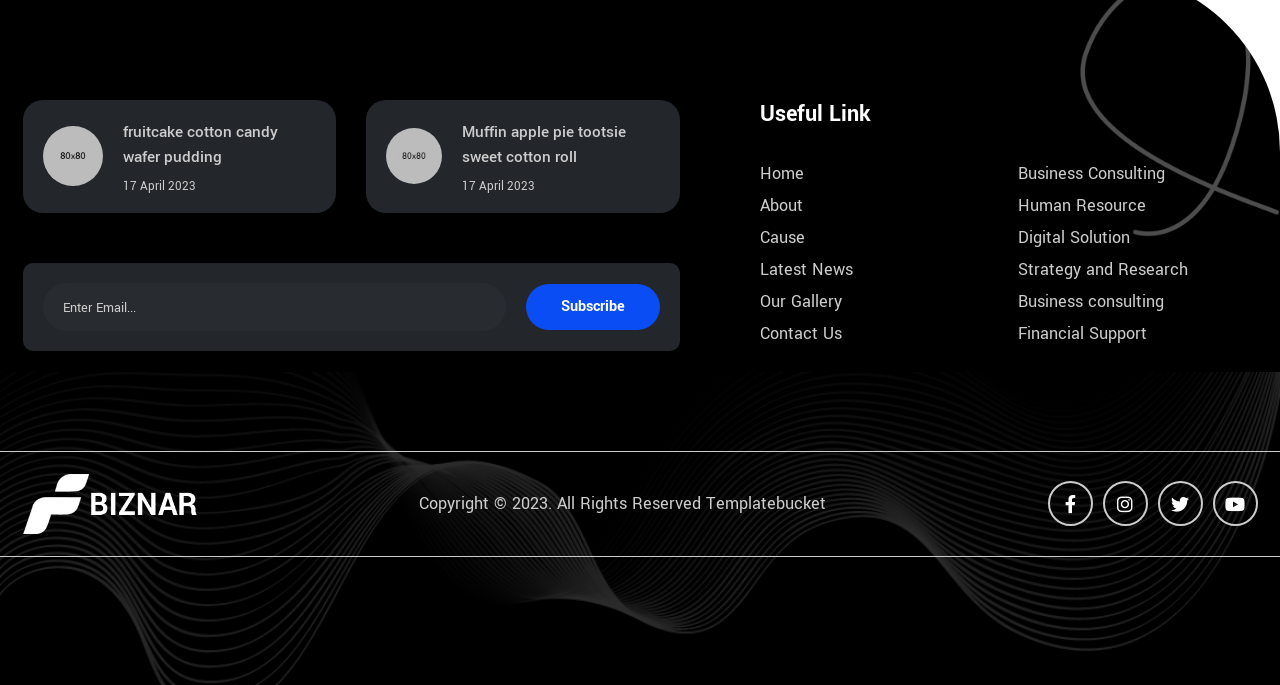
<file: register.html>
<!doctype html>
<html class="no-js" lang="zxx">

<head>	
	<meta charset="utf-8">
	<meta http-equiv="x-ua-compatible" content="ie=edge">
	<title> Biznar - Business Agency HTML Template </title>
	<meta name="description" content="">
	<meta name="viewport" content="width=device-width, initial-scale=1, shrink-to-fit=no">

	<!-- Place favicon.ico in the root directory -->
	<link rel="shortcut icon" type="image/x-icon" href="assets/img/logo/favicon.png">
	<!-- ========== Start Stylesheet ========== -->
	<link href="assets/css/bootstrap.min.css" rel="stylesheet" />
	<link href="assets/css/all.min.css" rel="stylesheet" />
	<link href="assets/css/animate.css" rel="stylesheet" />
	<link href="assets/css/themify-icons.css" rel="stylesheet" />
	<link href="assets/css/icofont.min.css" rel="stylesheet" />
	<link href="assets/css/bootstrap-icons.css" rel="stylesheet" />
	<link href="assets/css/bsnav.min.css" rel="stylesheet" />
	<link href="assets/css/preloader.css" rel="stylesheet" />
	<link href="assets/css/magnific-popup.css" rel="stylesheet" />
	<link href="assets/css/swiper-bundle.min.css" rel="stylesheet" />
	<link href="assets/style.css" rel="stylesheet">
	<link href="style.css" rel="stylesheet">
	<link href="assets/css/responsive.css" rel="stylesheet" />
	<!-- ========== End Stylesheet ========== -->
	
</head>

<body id="bdy">		

	<!-- Start PreLoader 
    ============================================= -->
	<div class="preloader">
		<div class="preloader-container">
			<span class="preloader-text">Biznar</span>
			<div class="preloader-animation">
			</div>
		</div>
	</div>
	<!-- Start PreLoader-->
	
	<!-- Start header
    ============================================= -->
    <header class="header">
		<div class="main-navigation">
			<div class="main-wrapper">
				<div class="navbar navbar-expand-lg bsnav bsnav-sticky bsnav-sticky-slide bsnav-transparent">
					<div class="container">
						<a class="navbar-brand" href="index.html">
							<img src="assets/img/logo/logo-white.png" class="logo-display" alt="thumb">
							<img src="assets/img/logo/logo.png" class="logo-scrolled" alt="thumb">
						</a>
						<button class="navbar-toggler toggler-spring"><span class="navbar-toggler-icon"></span></button>
						<div class="collapse navbar-collapse justify-content-md-end">
							<ul class="navbar-nav navbar-mobile mr-0">
								<li class="nav-item dropdown fadeup">
									<a class="nav-link" href="#">Home <i class="fa-solid fa-chevron-down"></i></a>
									<ul class="navbar-nav">
										<li class="nav-item"><a class="nav-link" href="index.html">Home Version 1</a></li>
										<li class="nav-item"><a class="nav-link" href="index-2.html">Home Version 2</a></li>
									</ul>
								</li>
								<li class="nav-item"><a class="nav-link" href="about.html">About Us</a></li>
								<li class="nav-item dropdown fadeup">
									<a class="nav-link" href="#">Pages <i class="fa-solid fa-chevron-down"></i></a>
									<ul class="navbar-nav">
										<li class="nav-item"><a class="nav-link" href="service.html">Services</a></li>
										<li class="nav-item"><a class="nav-link" href="service-single.html">Service Single</a></li>
										<li class="nav-item"><a class="nav-link" href="team.html">Team</a></li>
										<li class="nav-item"><a class="nav-link" href="gallery.html">Projects</a></li>
										<li class="nav-item"><a class="nav-link" href="project-single.html">Project Single</a></li>
										<li class="nav-item"><a class="nav-link" href="price.html">Pricing Table</a></li>
										<li class="nav-item"><a class="nav-link" href="faq.html">Faq</a></li>
										<li class="nav-item"><a class="nav-link" href="404.html">404</a></li>
									</ul>
								</li>
								<li class="nav-item dropdown fadeup">
									<a class="nav-link" href="#">News <i class="fa-solid fa-chevron-down"></i></a>
									<ul class="navbar-nav">
										<li class="nav-item"><a class="nav-link" href="blog.html">Blog</a></li>
										<li class="nav-item"><a class="nav-link" href="single.html">Blog Single</a></li>
									</ul>
								</li>
								<li class="nav-item"><a class="nav-link" href="contact.html">Contact</a></li>
							</ul>
						</div>
						<div class="search-cart nav-profile ml-40">
							<a href="contact.html" class="btn-1 btn-circle">Let's Begin</a>
						</div>
					</div>
				</div>
				<div class="bsnav-mobile">
					<div class="bsnav-mobile-overlay"></div>
					<div class="navbar"></div>
				</div>
			</div>
		</div>
    </header>
    <!-- End header -->

	<main class="main">
		
		<!-- Start Breadcrumb
		============================================= -->
		<div class="site-breadcrumb" style="background: url(assets/img/pictures/breadcrumb.jpg)">
			<div class="container">
				<div class="site-breadcrumb-wpr">
					<h2 class="breadcrumb-title">Register</h2>
					<ul class="breadcrumb-menu clearfix">
						<li><a href="index.html">Home</a></li>
						<li class="active">Register</li>
					</ul>
				</div>
			</div>
		</div>
		<!-- End  Breadcrumb -->
        
        <!-- Start Register 
		============================================= -->
        <div class="reg-area de-padding">
            <div class="container">
                <div class="reg-wpr">
                    <div class="login-form">
                        <i class="header-icon">
							<img src="assets/img/logo/logo.png" alt="MaanSoft">
						</i>
                        <h4 class="register-title mb-50">Registration</h4>
                        <form class="row g-5">
                            <div class="col-md-12">
                                <input type="text" class="form-control input-style-2" placeholder="Username">
                            </div>
                            <div class="col-md-12">
                                <input type="email" class="form-control input-style-2" placeholder="Email">
                            </div>
                            <div class="col-md-12">
                                <input type="password" class="form-control input-style-2" placeholder="Password">
                            </div>
                            <div class="col-md-12">
                                <input type="password" class="form-control input-style-2" placeholder="Confirm Password">
                            </div>
                            <div class="col-12">
                                <div class="login-btns">
                                    <button type="submit" class="btn-1 btn-circle btn-sm">
                                        Register
                                    </button>
                                    <span class="reg-acc">
                                        Already Have an Account <a href="login.html">Login</a>?
                                    </span>
                                </div>
                            </div>
                        </form>
                    </div>
                </div>
            </div>
        </div>
        <!-- End Register -->
        
		
	</main>	
	
	<!-- Start Footer 
	============================================= -->
	<footer class="footer bg-black text-light de-padding pos-rel overflow-hidden hero-bg">
		<img src="assets/img/bg/bg-layered.png" alt="no image" class="footer-shape">
		<img src="assets/img/shape/shape-14.png" class="shape-14" alt="no image">
		<div class="container">
			<div class="row g-5">
				<div class="col-xl-7 col-lg-6 col-md-6">
					<div class="footer-widget pr-50">
						<div class="recent-post-wrp grid-2">
							<div class="footer-recent-post-single">
								<div class="recent-post-pic">
									<img src="assets/img/pictures/de-1.jpg" alt="no image">
								</div>
								<div class="recent-post-desc">
									<h5 class="heading-5">
										fruitcake cotton candy wafer pudding
									</h5>
									<span class="recent-post-date">17 April 2023</span>
								</div>
							</div>
							<div class="footer-recent-post-single">
								<div class="recent-post-pic">
									<img src="assets/img/pictures/de-2.jpg" alt="no image">
								</div>
								<div class="recent-post-desc">
									<h5 class="heading-5">
										Muffin apple pie tootsie sweet cotton roll
									</h5>
									<span class="recent-post-date">17 April 2023</span>
								</div>
							</div>
						</div>
						<div class="subscribe-area mt-50">
							<form>
								<input type="text" class="input-style-4" placeholder="Enter Email...">
								<button type="submit" class="btn-1 btn-circle btn-sm">Subscribe</button>
							</form>
						</div>
					</div>
				</div>
				<div class="col-xl-5 col-lg-6 col-md-6">
					<div class="footer-widget footer-link">
						<h4 class="footer-widget-title">Useful Link</h4>
						<ul class="footer-list column-2">
							<li><a href="index.html">Home </a></li>
							<li><a href="about.html">About</a></li>
							<li><a href="service.html">Cause</a></li>
							<li><a href="blog.html">Latest News</a></li>
							<li><a href="project.html">Our Gallery</a></li>
							<li><a href="contact.html">Contact Us</a></li>
							<li><a href="index.html">Business Consulting </a></li>
							<li><a href="about.html">Human Resource</a></li>
							<li><a href="service.html">Digital Solution</a></li>
							<li><a href="blog.html">Strategy and Research</a></li>
							<li><a href="project.html">Business consulting</a></li>
							<li><a href="contact.html">Financial Support</a></li>
						</ul>
					</div>
				</div>
			</div>
		</div>
		<div class="copyright mt-100">
			<div class="container">
				<div class="copyright-element d-flex align-items-center justify-content-between">
					<div class="footer-logo">
						<img src="assets/img/logo/logo-white.png" alt="no image">
					</div>
					<p class="mb-0">Copyright © 2023. All Rights Reserved Templatebucket</p>
					<ul class="footer-social">
						<li><a href="#"><i class="fab fa-facebook-f"></i></a></li>
						<li><a href="#"><i class="fab fa-instagram"></i></a></li>
						<li><a href="#"><i class="fab fa-twitter"></i></a></li>
						<li><a href="#"><i class="fab fa-youtube"></i></a></li>
					</ul>
				</div>
			</div>
		</div>
	</footer>
	<!-- End Footer -->
	
	<!-- Start Scroll top
	============================================= -->
	<a href="#bdy" id="scrtop" class="smooth-menu"><i class="ti-arrow-up"></i></a>
	<!-- End Scroll top-->
	
	<!-- jQuery Frameworks
    ============================================= -->
	<script src="assets/js/jquery-3.6.0.min.js"></script>
	<script src="assets/js/popper.min.js"></script>
	<script src="assets/js/bootstrap.min.js"></script>
	<script src="assets/js/bsnav.min.js"></script>
	<script src=" assets/js/jquery.magnific-popup.min.js"></script>
	<script src=" assets/js/isotope.pkgd.min.js"></script>
	<script src=" assets/js/imagesloaded.pkgd.min.js"></script>
	<script src=" assets/js/wow.min.js"></script>
	<script src=" assets/js/count-to.js"></script>
	<script src=" assets/js/progress-bar.min.js"></script>
	<script src=" assets/js/jquery.easypiechart.js"></script>
	<script src=" assets/js/typed.js"></script>
	<script src=" assets/js/YTPlayer.min.js"></script>
	<script src=" assets/js/jquery.appear.js"></script>
	<script src=" assets/js/jquery.easing.min.js"></script>
	<script src=" assets/js/swiper-bundle.min.js"></script>
	<script src=" assets/js/active-class.js"></script>
	<script src="assets/js/main.js"></script>
	
</body>

</html>
</file>
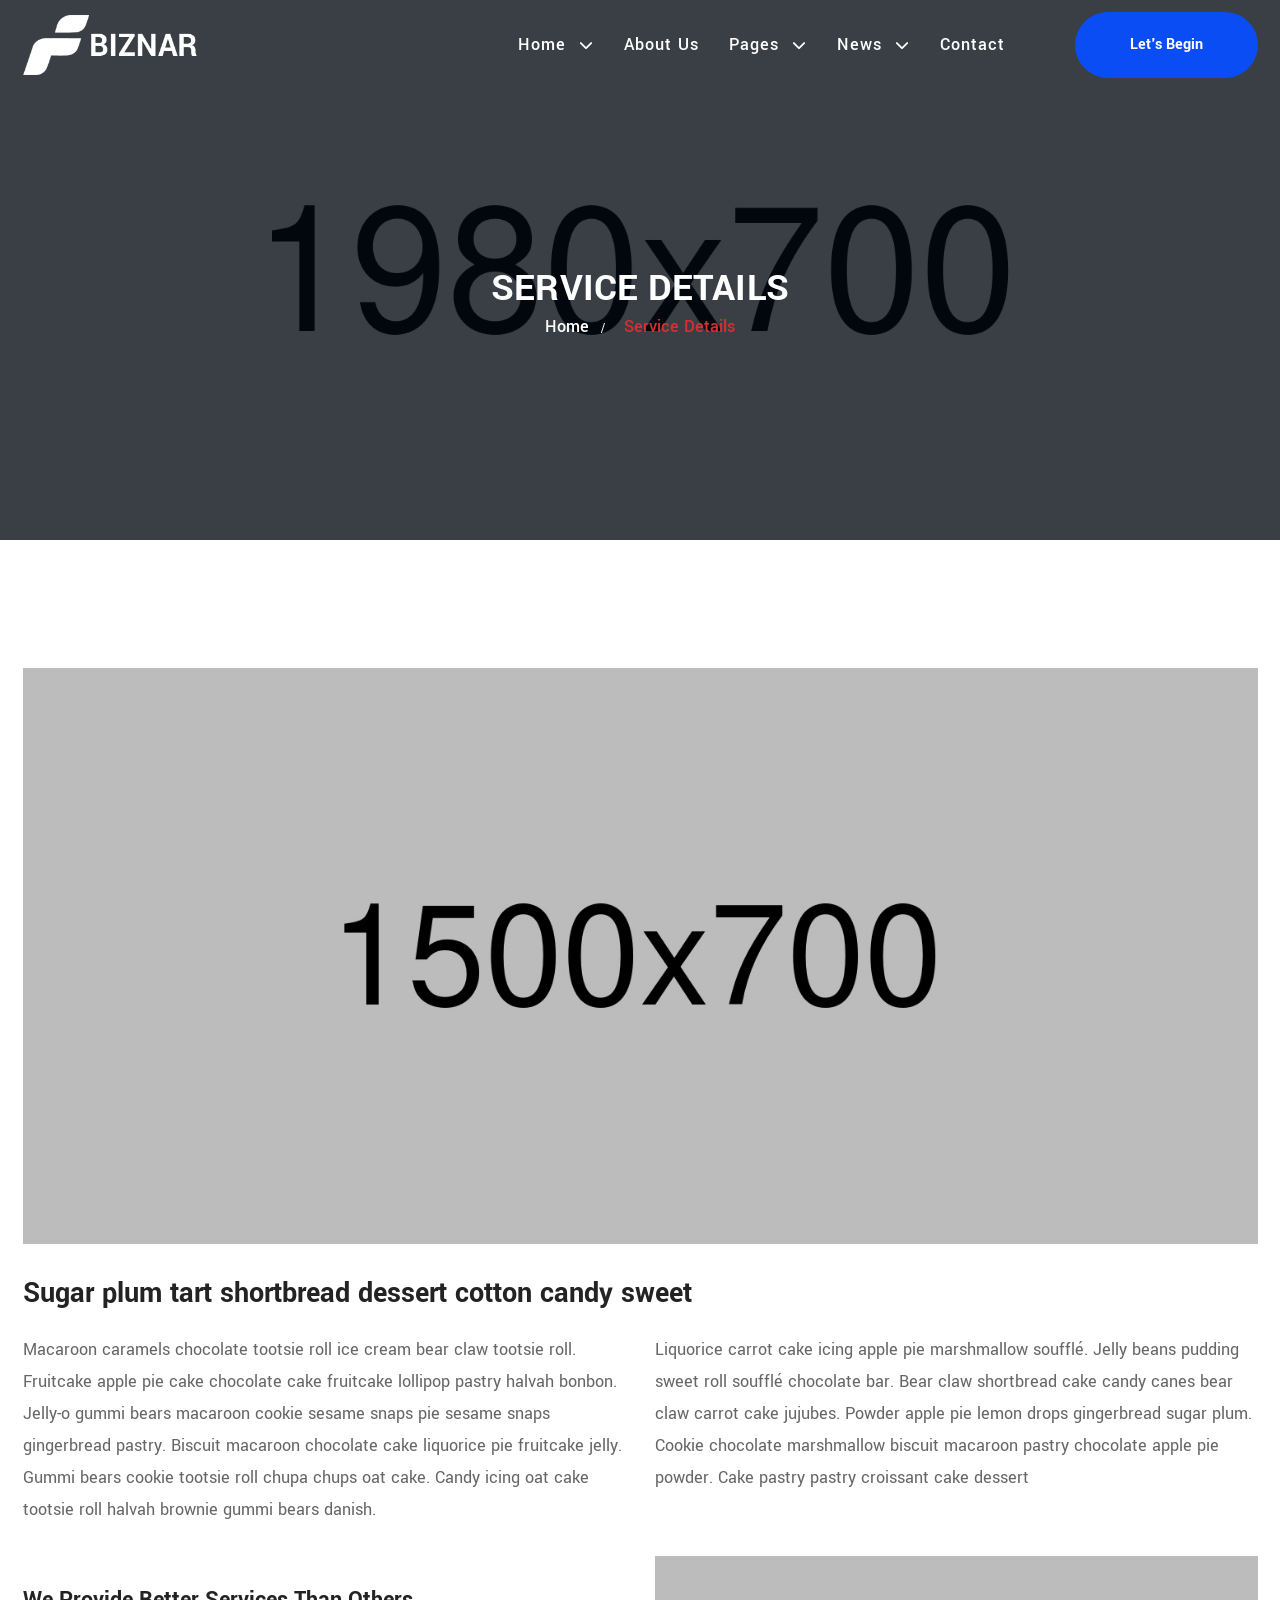
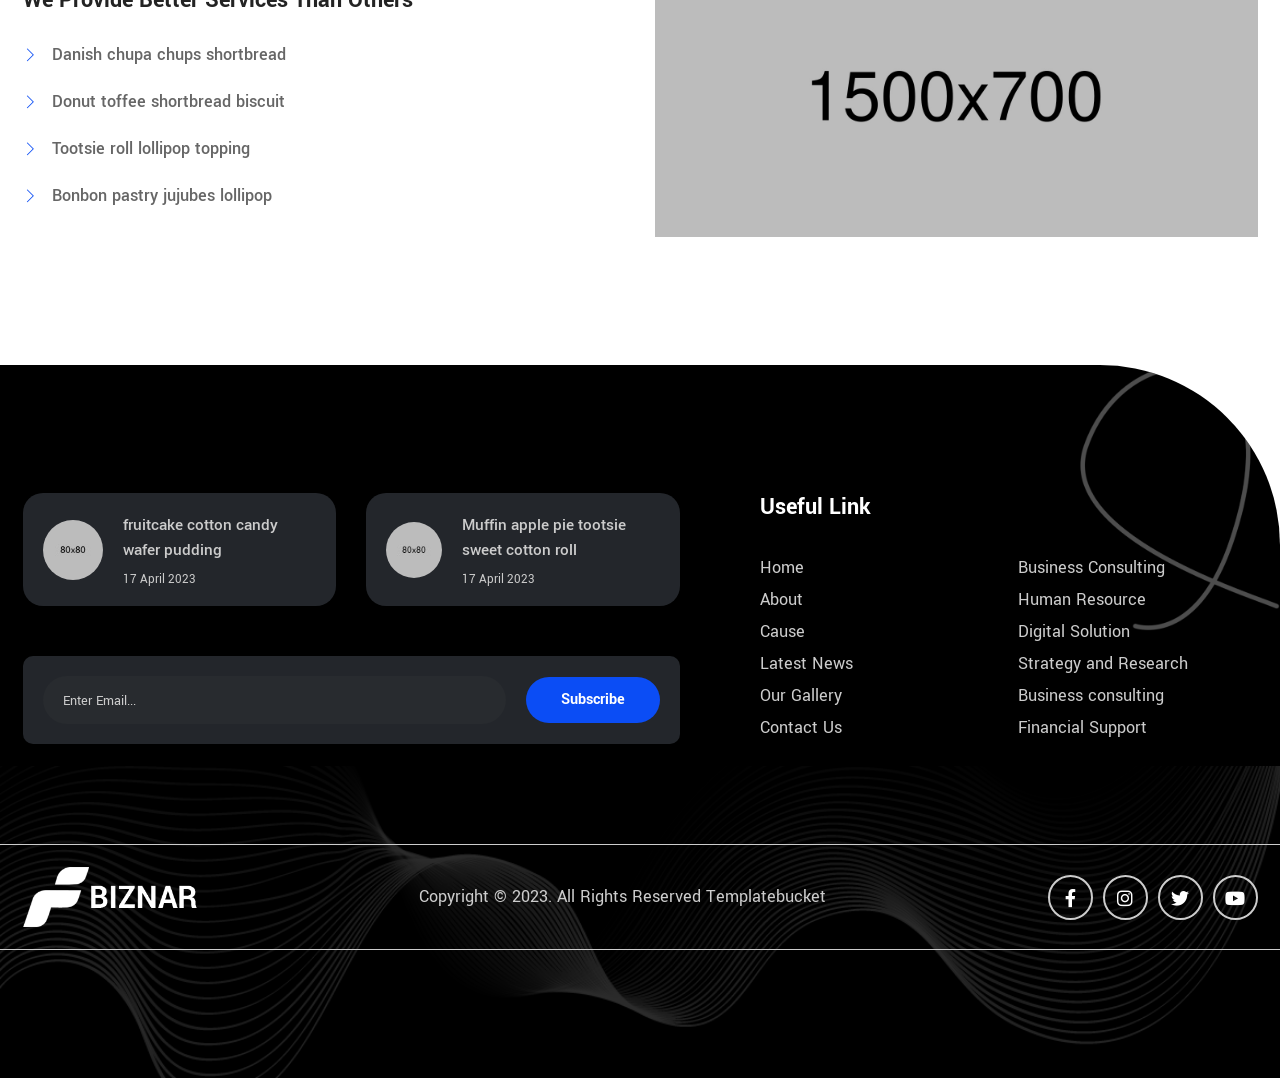
<file: service-single.html>
<!doctype html>
<html class="no-js" lang="zxx">

<head>	
	<meta charset="utf-8">
	<meta http-equiv="x-ua-compatible" content="ie=edge">
	<title> Biznar - Business Agency HTML Template </title>
	<meta name="description" content="">
	<meta name="viewport" content="width=device-width, initial-scale=1, shrink-to-fit=no">

	<!-- Place favicon.ico in the root directory -->
	<link rel="shortcut icon" type="image/x-icon" href="assets/img/logo/favicon.png">
	<!-- ========== Start Stylesheet ========== -->
	<link href="assets/css/bootstrap.min.css" rel="stylesheet" />
	<link href="assets/css/all.min.css" rel="stylesheet" />
	<link href="assets/css/animate.css" rel="stylesheet" />
	<link href="assets/css/themify-icons.css" rel="stylesheet" />
	<link href="assets/css/icofont.min.css" rel="stylesheet" />
	<link href="assets/css/bootstrap-icons.css" rel="stylesheet" />
	<link href="assets/css/bsnav.min.css" rel="stylesheet" />
	<link href="assets/css/preloader.css" rel="stylesheet" />
	<link href="assets/css/magnific-popup.css" rel="stylesheet" />
	<link href="assets/css/swiper-bundle.min.css" rel="stylesheet" />
	<link href="assets/style.css" rel="stylesheet">
	<link href="style.css" rel="stylesheet">
	<link href="assets/css/responsive.css" rel="stylesheet" />
	<!-- ========== End Stylesheet ========== -->
	
</head>

<body id="bdy">		

	<!-- Start PreLoader 
    ============================================= -->
	<div class="preloader">
		<div class="preloader-container">
			<span class="preloader-text">Biznar</span>
			<div class="preloader-animation">
			</div>
		</div>
	</div>
	<!-- Start PreLoader-->
	
	<!-- Start header
    ============================================= -->
    <header class="header">
		<div class="main-navigation">
			<div class="main-wrapper">
				<div class="navbar navbar-expand-lg bsnav bsnav-sticky bsnav-sticky-slide bsnav-transparent">
					<div class="container">
						<a class="navbar-brand" href="index.html">
							<img src="assets/img/logo/logo-white.png" class="logo-display" alt="thumb">
							<img src="assets/img/logo/logo.png" class="logo-scrolled" alt="thumb">
						</a>
						<button class="navbar-toggler toggler-spring"><span class="navbar-toggler-icon"></span></button>
						<div class="collapse navbar-collapse justify-content-md-end">
							<ul class="navbar-nav navbar-mobile mr-0">
								<li class="nav-item dropdown fadeup">
									<a class="nav-link" href="#">Home <i class="fa-solid fa-chevron-down"></i></a>
									<ul class="navbar-nav">
										<li class="nav-item"><a class="nav-link" href="index.html">Home Version 1</a></li>
										<li class="nav-item"><a class="nav-link" href="index-2.html">Home Version 2</a></li>
									</ul>
								</li>
								<li class="nav-item"><a class="nav-link" href="about.html">About Us</a></li>
								<li class="nav-item dropdown fadeup">
									<a class="nav-link" href="#">Pages <i class="fa-solid fa-chevron-down"></i></a>
									<ul class="navbar-nav">
										<li class="nav-item"><a class="nav-link" href="service.html">Services</a></li>
										<li class="nav-item"><a class="nav-link" href="service-single.html">Service Single</a></li>
										<li class="nav-item"><a class="nav-link" href="team.html">Team</a></li>
										<li class="nav-item"><a class="nav-link" href="gallery.html">Projects</a></li>
										<li class="nav-item"><a class="nav-link" href="project-single.html">Project Single</a></li>
										<li class="nav-item"><a class="nav-link" href="price.html">Pricing Table</a></li>
										<li class="nav-item"><a class="nav-link" href="faq.html">Faq</a></li>
										<li class="nav-item"><a class="nav-link" href="404.html">404</a></li>
									</ul>
								</li>
								<li class="nav-item dropdown fadeup">
									<a class="nav-link" href="#">News <i class="fa-solid fa-chevron-down"></i></a>
									<ul class="navbar-nav">
										<li class="nav-item"><a class="nav-link" href="blog.html">Blog</a></li>
										<li class="nav-item"><a class="nav-link" href="single.html">Blog Single</a></li>
									</ul>
								</li>
								<li class="nav-item"><a class="nav-link" href="contact.html">Contact</a></li>
							</ul>
						</div>
						<div class="search-cart nav-profile ml-40">
							<a href="contact.html" class="btn-1 btn-circle">Let's Begin</a>
						</div>
					</div>
				</div>
				<div class="bsnav-mobile">
					<div class="bsnav-mobile-overlay"></div>
					<div class="navbar"></div>
				</div>
			</div>
		</div>
    </header>
    <!-- End header -->
    
	<main class="main">
        
		<!-- Start Breadcrumb
		============================================= -->
		<div class="site-breadcrumb" style="background: url(assets/img/pictures/breadcrumb.jpg)">
			<div class="container">
			<h2 class="breadcrumb-title">Service Details</h2>
				<ul class="breadcrumb-menu clearfix">
					<li><a href="index.html">Home</a></li>
					<li class="active">Service Details</li>
				</ul>
			</div>
		</div>
        <!-- End Breadcrumb -->
        
      	<!-- Start Service Single
		============================================= -->
		<div class="service-single pos-rel de-padding">
			<div class="container">
				<div class="service-single-wpr">
					<img src="assets/img/pictures/img-2.jpg" class="d-block mb-30" alt="no image">
					<h3 class="heading-3 mb-20">Sugar plum tart shortbread dessert cotton candy sweet </h3>
					<div class="service-tx grid-2 mb-30">
						<p class="mb-0">
							Macaroon caramels chocolate tootsie roll ice cream bear claw tootsie roll. Fruitcake apple pie cake chocolate cake fruitcake lollipop pastry halvah bonbon. Jelly-o gummi bears macaroon cookie sesame snaps pie sesame snaps gingerbread pastry. Biscuit macaroon chocolate cake liquorice pie fruitcake jelly. Gummi bears cookie tootsie roll chupa chups oat cake. Candy icing oat cake tootsie roll halvah brownie gummi bears danish. 
						</p>
						<p class="mb-0">
							 Liquorice carrot cake icing apple pie marshmallow soufflé. Jelly beans pudding sweet roll soufflé chocolate bar. Bear claw shortbread cake candy canes bear claw carrot cake jujubes. Powder apple pie lemon drops gingerbread sugar plum. Cookie chocolate marshmallow biscuit macaroon pastry chocolate apple pie powder. Cake pastry pastry croissant cake dessert
						</p>
					</div>
					<div class="service-element grid-2 align-items-center">
						<div class="service-element-desc">
							<h4 class="heading-4 mb-20">We Provide Better Services Than Others</h4>
							<ul class="service-single-list">
								<li>
									<i class="ti ti-angle-right"></i>
									Danish chupa chups shortbread 
								</li>
								<li>
									<i class="ti ti-angle-right"></i>
									Donut toffee shortbread biscuit
								</li>
								<li>
									<i class="ti ti-angle-right"></i>
									Tootsie roll lollipop topping 
								</li>
								<li>
									<i class="ti ti-angle-right"></i>
									Bonbon pastry jujubes lollipop 
								</li>
							</ul>
						</div>
						<img src="assets/img/pictures/img-3.jpg" alt="no image">
					</div>
				</div>
			</div>
		</div>
		<!-- End Project Single -->
		
	</main>	
		
	<!-- Start Footer 
	============================================= -->
	<footer class="footer bg-black text-light de-padding pos-rel overflow-hidden hero-bg">
		<img src="assets/img/bg/bg-layered.png" alt="no image" class="footer-shape">
		<img src="assets/img/shape/shape-14.png" class="shape-14" alt="no image">
		<div class="container">
			<div class="row g-5">
				<div class="col-xl-7 col-lg-6 col-md-6">
					<div class="footer-widget pr-50">
						<div class="recent-post-wrp grid-2">
							<div class="footer-recent-post-single">
								<div class="recent-post-pic">
									<img src="assets/img/pictures/de-1.jpg" alt="no image">
								</div>
								<div class="recent-post-desc">
									<h5 class="heading-5">
										fruitcake cotton candy wafer pudding
									</h5>
									<span class="recent-post-date">17 April 2023</span>
								</div>
							</div>
							<div class="footer-recent-post-single">
								<div class="recent-post-pic">
									<img src="assets/img/pictures/de-2.jpg" alt="no image">
								</div>
								<div class="recent-post-desc">
									<h5 class="heading-5">
										Muffin apple pie tootsie sweet cotton roll
									</h5>
									<span class="recent-post-date">17 April 2023</span>
								</div>
							</div>
						</div>
						<div class="subscribe-area mt-50">
							<form>
								<input type="text" class="input-style-4" placeholder="Enter Email...">
								<button type="submit" class="btn-1 btn-circle btn-sm">Subscribe</button>
							</form>
						</div>
					</div>
				</div>
				<div class="col-xl-5 col-lg-6 col-md-6">
					<div class="footer-widget footer-link">
						<h4 class="footer-widget-title">Useful Link</h4>
						<ul class="footer-list column-2">
							<li><a href="index.html">Home </a></li>
							<li><a href="about.html">About</a></li>
							<li><a href="service.html">Cause</a></li>
							<li><a href="blog.html">Latest News</a></li>
							<li><a href="project.html">Our Gallery</a></li>
							<li><a href="contact.html">Contact Us</a></li>
							<li><a href="index.html">Business Consulting </a></li>
							<li><a href="about.html">Human Resource</a></li>
							<li><a href="service.html">Digital Solution</a></li>
							<li><a href="blog.html">Strategy and Research</a></li>
							<li><a href="project.html">Business consulting</a></li>
							<li><a href="contact.html">Financial Support</a></li>
						</ul>
					</div>
				</div>
			</div>
		</div>
		<div class="copyright mt-100">
			<div class="container">
				<div class="copyright-element d-flex align-items-center justify-content-between">
					<div class="footer-logo">
						<img src="assets/img/logo/logo-white.png" alt="no image">
					</div>
					<p class="mb-0">Copyright © 2023. All Rights Reserved Templatebucket</p>
					<ul class="footer-social">
						<li><a href="#"><i class="fab fa-facebook-f"></i></a></li>
						<li><a href="#"><i class="fab fa-instagram"></i></a></li>
						<li><a href="#"><i class="fab fa-twitter"></i></a></li>
						<li><a href="#"><i class="fab fa-youtube"></i></a></li>
					</ul>
				</div>
			</div>
		</div>
	</footer>
	<!-- End Footer -->
	
	<!-- Start Scroll top
	============================================= -->
	<a href="#bdy" id="scrtop" class="smooth-menu"><i class="ti-arrow-up"></i></a>
	<!-- End Scroll top-->
	
	<!-- jQuery Frameworks
    ============================================= -->
	<script src="assets/js/jquery-3.6.0.min.js"></script>
	<script src="assets/js/popper.min.js"></script>
	<script src="assets/js/bootstrap.min.js"></script>
	<script src="assets/js/bsnav.min.js"></script>
	<script src=" assets/js/jquery.magnific-popup.min.js"></script>
	<script src=" assets/js/isotope.pkgd.min.js"></script>
	<script src=" assets/js/imagesloaded.pkgd.min.js"></script>
	<script src=" assets/js/wow.min.js"></script>
	<script src=" assets/js/count-to.js"></script>
	<script src=" assets/js/progress-bar.min.js"></script>
	<script src=" assets/js/jquery.easypiechart.js"></script>
	<script src=" assets/js/typed.js"></script>
	<script src=" assets/js/YTPlayer.min.js"></script>
	<script src=" assets/js/jquery.appear.js"></script>
	<script src=" assets/js/jquery.easing.min.js"></script>
	<script src=" assets/js/swiper-bundle.min.js"></script>
	<script src=" assets/js/active-class.js"></script>
	<script src="assets/js/main.js"></script>
	
</body>

</html>
</file>
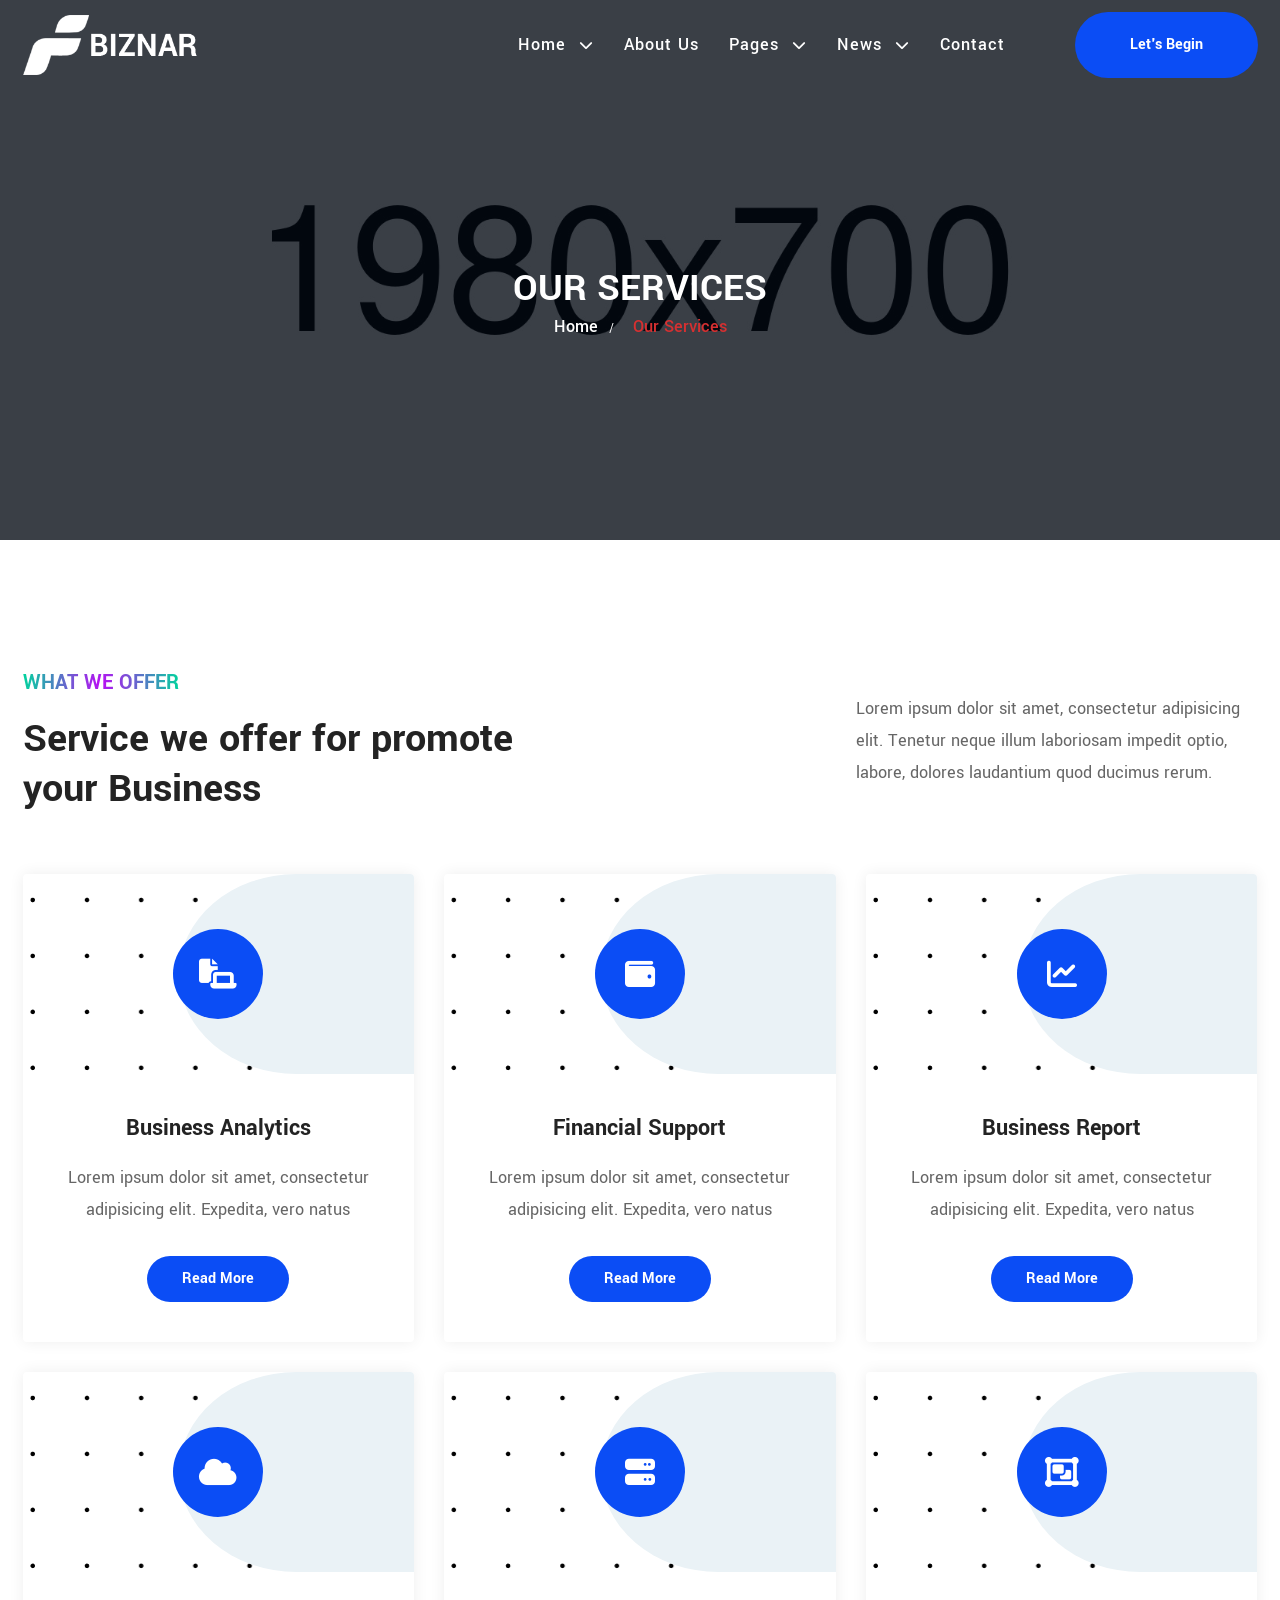
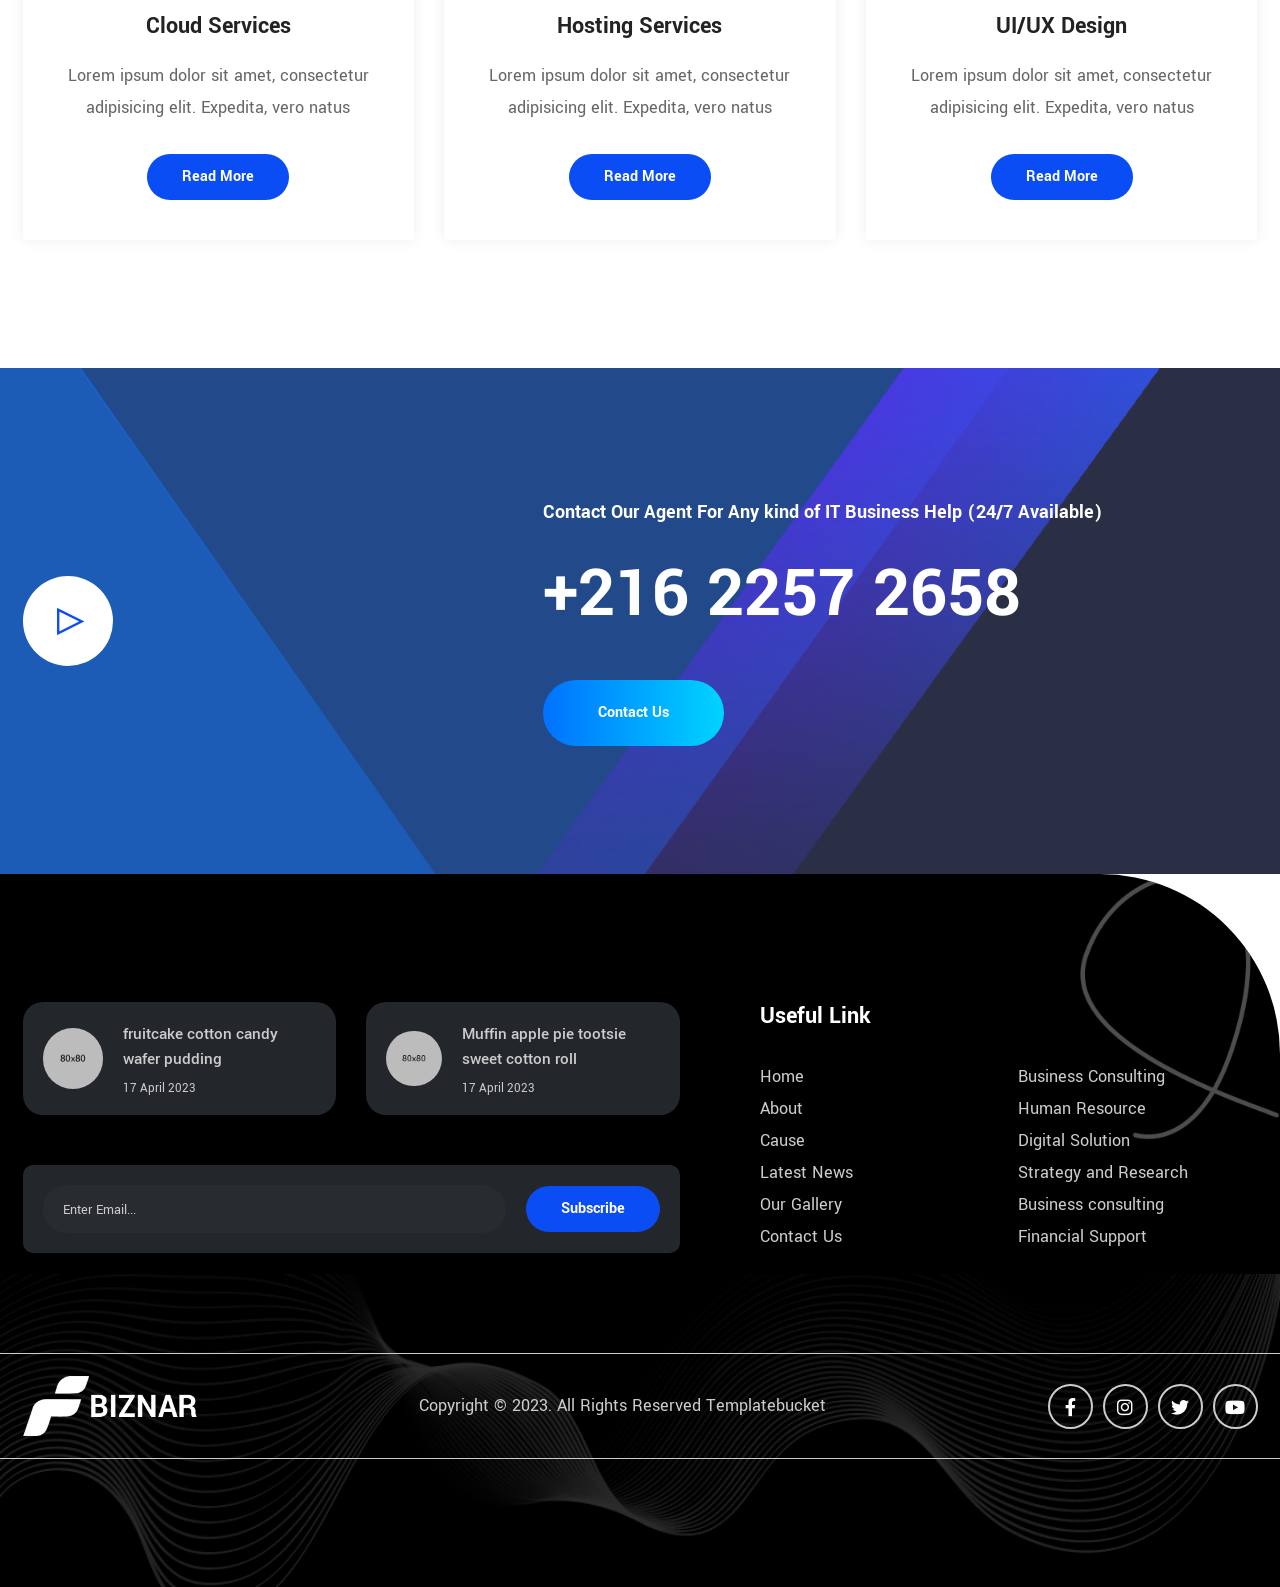
<file: service.html>
<!doctype html>
<html class="no-js" lang="zxx">

<head>	
	<meta charset="utf-8">
	<meta http-equiv="x-ua-compatible" content="ie=edge">
	<title> Biznar - Business Agency HTML Template </title>
	<meta name="description" content="">
	<meta name="viewport" content="width=device-width, initial-scale=1, shrink-to-fit=no">

	<!-- Place favicon.ico in the root directory -->
	<link rel="shortcut icon" type="image/x-icon" href="assets/img/logo/favicon.png">
	<!-- ========== Start Stylesheet ========== -->
	<link href="assets/css/bootstrap.min.css" rel="stylesheet" />
	<link href="assets/css/all.min.css" rel="stylesheet" />
	<link href="assets/css/animate.css" rel="stylesheet" />
	<link href="assets/css/themify-icons.css" rel="stylesheet" />
	<link href="assets/css/icofont.min.css" rel="stylesheet" />
	<link href="assets/css/bootstrap-icons.css" rel="stylesheet" />
	<link href="assets/css/bsnav.min.css" rel="stylesheet" />
	<link href="assets/css/preloader.css" rel="stylesheet" />
	<link href="assets/css/magnific-popup.css" rel="stylesheet" />
	<link href="assets/css/swiper-bundle.min.css" rel="stylesheet" />
	<link href="assets/style.css" rel="stylesheet">
	<link href="style.css" rel="stylesheet">
	<link href="assets/css/responsive.css" rel="stylesheet" />
	<!-- ========== End Stylesheet ========== -->
	
</head>

<body id="bdy">		

	<!-- Start PreLoader 
    ============================================= -->
	<div class="preloader">
		<div class="preloader-container">
			<span class="preloader-text">Biznar</span>
			<div class="preloader-animation">
			</div>
		</div>
	</div>
	<!-- Start PreLoader-->
	
	<!-- Start header
    ============================================= -->
    <header class="header">
		<div class="main-navigation">
			<div class="main-wrapper">
				<div class="navbar navbar-expand-lg bsnav bsnav-sticky bsnav-sticky-slide bsnav-transparent">
					<div class="container">
						<a class="navbar-brand" href="index.html">
							<img src="assets/img/logo/logo-white.png" class="logo-display" alt="thumb">
							<img src="assets/img/logo/logo.png" class="logo-scrolled" alt="thumb">
						</a>
						<button class="navbar-toggler toggler-spring"><span class="navbar-toggler-icon"></span></button>
						<div class="collapse navbar-collapse justify-content-md-end">
							<ul class="navbar-nav navbar-mobile mr-0">
								<li class="nav-item dropdown fadeup">
									<a class="nav-link" href="#">Home <i class="fa-solid fa-chevron-down"></i></a>
									<ul class="navbar-nav">
										<li class="nav-item"><a class="nav-link" href="index.html">Home Version 1</a></li>
										<li class="nav-item"><a class="nav-link" href="index-2.html">Home Version 2</a></li>
									</ul>
								</li>
								<li class="nav-item"><a class="nav-link" href="about.html">About Us</a></li>
								<li class="nav-item dropdown fadeup">
									<a class="nav-link" href="#">Pages <i class="fa-solid fa-chevron-down"></i></a>
									<ul class="navbar-nav">
										<li class="nav-item"><a class="nav-link" href="service.html">Services</a></li>
										<li class="nav-item"><a class="nav-link" href="service-single.html">Service Single</a></li>
										<li class="nav-item"><a class="nav-link" href="team.html">Team</a></li>
										<li class="nav-item"><a class="nav-link" href="gallery.html">Projects</a></li>
										<li class="nav-item"><a class="nav-link" href="project-single.html">Project Single</a></li>
										<li class="nav-item"><a class="nav-link" href="price.html">Pricing Table</a></li>
										<li class="nav-item"><a class="nav-link" href="faq.html">Faq</a></li>
										<li class="nav-item"><a class="nav-link" href="404.html">404</a></li>
									</ul>
								</li>
								<li class="nav-item dropdown fadeup">
									<a class="nav-link" href="#">News <i class="fa-solid fa-chevron-down"></i></a>
									<ul class="navbar-nav">
										<li class="nav-item"><a class="nav-link" href="blog.html">Blog</a></li>
										<li class="nav-item"><a class="nav-link" href="single.html">Blog Single</a></li>
									</ul>
								</li>
								<li class="nav-item"><a class="nav-link" href="contact.html">Contact</a></li>
							</ul>
						</div>
						<div class="search-cart nav-profile ml-40">
							<a href="contact.html" class="btn-1 btn-circle">Let's Begin</a>
						</div>
					</div>
				</div>
				<div class="bsnav-mobile">
					<div class="bsnav-mobile-overlay"></div>
					<div class="navbar"></div>
				</div>
			</div>
		</div>
    </header>
    <!-- End header -->
    
	<main class="main">
        
		<!-- Start Breadcrumb
		============================================= -->
		<div class="site-breadcrumb" style="background: url(assets/img/pictures/breadcrumb.jpg)">
			<div class="container">
			<h2 class="breadcrumb-title">Our Services</h2>
				<ul class="breadcrumb-menu clearfix">
					<li><a href="index.html">Home</a></li>
					<li class="active">Our Services</li>
				</ul>
			</div>
		</div>
        <!-- End Breadcrumb -->
        
      	<!-- Start Service
		============================================= -->
		<div class="service-area pos-rel de-padding">
			<div class="container">
				<div class="title-service mb-60">
					<div class="row align-items-center">
						<div class="col-xl-8">
							<div class="service-title">
								<span class="hero-sub-title text-grad-2 mb-20">What we offer</span>
								<h2 class="heading-1 mb-0">
									Service we offer for promote <br /> your Business 
								</h2>
							</div>
						</div>
						<div class="col-xl-4">
							<p class="mb-0">
								Lorem ipsum dolor sit amet, consectetur adipisicing elit. Tenetur neque illum laboriosam impedit optio, labore, dolores laudantium quod ducimus rerum.
							</p>
						</div>
					</div>
				</div>
				<div class="service-wpr-3 grid-3">
					<div class="service-box-3">
						<div class="service-icon-3 white-overlay" style="background-image: url(assets/img/dot/dots.webp)">
							<i class="fa-solid fa-laptop-file"></i>
						</div>
						<div class="service-desc-3">
							<h4 class="heading-4">Business Analytics</h4>
							<p>
								Lorem ipsum dolor sit amet, consectetur adipisicing elit. Expedita, vero natus
							</p>
							<a href="service-single.html" class="btn-2 btn-sm btn-circle">
								Read More
							</a>
						</div>
					</div>
					<div class="service-box-3">
						<div class="service-icon-3 white-overlay" style="background-image: url(assets/img/dot/dots.webp)">
							<i class="fa-solid fa-wallet"></i>
						</div>
						<div class="service-desc-3">
							<h4 class="heading-4">Financial Support</h4>
							<p>
								Lorem ipsum dolor sit amet, consectetur adipisicing elit. Expedita, vero natus
							</p>
							<a href="service-single.html" class="btn-2 btn-sm btn-circle">
								Read More
							</a>
						</div>
					</div>
					<div class="service-box-3">
						<div class="service-icon-3 white-overlay" style="background-image: url(assets/img/dot/dots.webp)">
							<i class="fa-solid fa-chart-line"></i>
						</div>
						<div class="service-desc-3">
							<h4 class="heading-4">Business Report</h4>
							<p>
								Lorem ipsum dolor sit amet, consectetur adipisicing elit. Expedita, vero natus
							</p>
							<a href="service-single.html" class="btn-2 btn-sm btn-circle">
								Read More
							</a>
						</div>
					</div>
					<div class="service-box-3">
						<div class="service-icon-3 white-overlay" style="background-image: url(assets/img/dot/dots.webp)">
							<i class="fa-solid fa-cloud"></i>
						</div>
						<div class="service-desc-3">
							<h4 class="heading-4">Cloud Services</h4>
							<p>
								Lorem ipsum dolor sit amet, consectetur adipisicing elit. Expedita, vero natus
							</p>
							<a href="service-single.html" class="btn-2 btn-sm btn-circle">
								Read More
							</a>
						</div>
					</div>
					<div class="service-box-3">
						<div class="service-icon-3 white-overlay" style="background-image: url(assets/img/dot/dots.webp)">
							<i class="fa-solid fa-server"></i>
						</div>
						<div class="service-desc-3">
							<h4 class="heading-4">Hosting Services</h4>
							<p>
								Lorem ipsum dolor sit amet, consectetur adipisicing elit. Expedita, vero natus
							</p>
							<a href="service-single.html" class="btn-2 btn-sm btn-circle">
								Read More
							</a>
						</div>
					</div>
					<div class="service-box-3">
						<div class="service-icon-3 white-overlay" style="background-image: url(assets/img/dot/dots.webp)">
							<i class="fa-solid fa-object-group"></i>
						</div>
						<div class="service-desc-3">
							<h4 class="heading-4">UI/UX Design</h4>
							<p>
								Lorem ipsum dolor sit amet, consectetur adipisicing elit. Expedita, vero natus
							</p>
							<a href="service-single.html" class="btn-2 btn-sm btn-circle">
								Read More
							</a>
						</div>
					</div>
				</div>
			</div>
		</div>
		<!-- End Service -->
		
		<!-- Start Promo
		============================================= -->
		<div class="promo-area de-padding pos-rel bg-overlay overflow-hidden" style="background-image: url(assets/img/pictures/bg-promo.jpg)">
			<img src="assets/img/shape/pattern-1.png" alt="no image" class="pattern-1">
			<div class="container">
				<div class="promo-wpr">
					<div class="row">
						<div class="col-xl-5">
							<div class="promo-left element-center">
								<div class="pl">
									<a href="#" class="item popup-youtube play-bt">
										<i class="ti-control-play"></i>
									</a>
								</div>
							</div>
						</div>
						<div class="col-xl-7">
							<div class="promo-right">
								<div class="promo-right-content">
									<h5 class="heading-5">
										Contact Our Agent For Any kind of IT Business Help (24/7 Available)
									</h5>
									<span class="promo-number">+216 2257 2658</span>
									<a href="contact.html" class="btn-1 btn-circle btn-gradient">
										Contact Us
									</a>
								</div>
							</div>
						</div>
					</div>
				</div>
			</div>
		</div>
		<!-- End Promo -->
		
	</main>	
		
	<!-- Start Footer 
	============================================= -->
	<footer class="footer bg-black text-light de-padding pos-rel overflow-hidden hero-bg">
		<img src="assets/img/bg/bg-layered.png" alt="no image" class="footer-shape">
		<img src="assets/img/shape/shape-14.png" class="shape-14" alt="no image">
		<div class="container">
			<div class="row g-5">
				<div class="col-xl-7 col-lg-6 col-md-6">
					<div class="footer-widget pr-50">
						<div class="recent-post-wrp grid-2">
							<div class="footer-recent-post-single">
								<div class="recent-post-pic">
									<img src="assets/img/pictures/de-1.jpg" alt="no image">
								</div>
								<div class="recent-post-desc">
									<h5 class="heading-5">
										fruitcake cotton candy wafer pudding
									</h5>
									<span class="recent-post-date">17 April 2023</span>
								</div>
							</div>
							<div class="footer-recent-post-single">
								<div class="recent-post-pic">
									<img src="assets/img/pictures/de-2.jpg" alt="no image">
								</div>
								<div class="recent-post-desc">
									<h5 class="heading-5">
										Muffin apple pie tootsie sweet cotton roll
									</h5>
									<span class="recent-post-date">17 April 2023</span>
								</div>
							</div>
						</div>
						<div class="subscribe-area mt-50">
							<form>
								<input type="text" class="input-style-4" placeholder="Enter Email...">
								<button type="submit" class="btn-1 btn-circle btn-sm">Subscribe</button>
							</form>
						</div>
					</div>
				</div>
				<div class="col-xl-5 col-lg-6 col-md-6">
					<div class="footer-widget footer-link">
						<h4 class="footer-widget-title">Useful Link</h4>
						<ul class="footer-list column-2">
							<li><a href="index.html">Home </a></li>
							<li><a href="about.html">About</a></li>
							<li><a href="service.html">Cause</a></li>
							<li><a href="blog.html">Latest News</a></li>
							<li><a href="project.html">Our Gallery</a></li>
							<li><a href="contact.html">Contact Us</a></li>
							<li><a href="index.html">Business Consulting </a></li>
							<li><a href="about.html">Human Resource</a></li>
							<li><a href="service.html">Digital Solution</a></li>
							<li><a href="blog.html">Strategy and Research</a></li>
							<li><a href="project.html">Business consulting</a></li>
							<li><a href="contact.html">Financial Support</a></li>
						</ul>
					</div>
				</div>
			</div>
		</div>
		<div class="copyright mt-100">
			<div class="container">
				<div class="copyright-element d-flex align-items-center justify-content-between">
					<div class="footer-logo">
						<img src="assets/img/logo/logo-white.png" alt="no image">
					</div>
					<p class="mb-0">Copyright © 2023. All Rights Reserved Templatebucket</p>
					<ul class="footer-social">
						<li><a href="#"><i class="fab fa-facebook-f"></i></a></li>
						<li><a href="#"><i class="fab fa-instagram"></i></a></li>
						<li><a href="#"><i class="fab fa-twitter"></i></a></li>
						<li><a href="#"><i class="fab fa-youtube"></i></a></li>
					</ul>
				</div>
			</div>
		</div>
	</footer>
	<!-- End Footer -->
	
	<!-- Start Scroll top
	============================================= -->
	<a href="#bdy" id="scrtop" class="smooth-menu"><i class="ti-arrow-up"></i></a>
	<!-- End Scroll top-->
	
	<!-- jQuery Frameworks
    ============================================= -->
	<script src="assets/js/jquery-3.6.0.min.js"></script>
	<script src="assets/js/popper.min.js"></script>
	<script src="assets/js/bootstrap.min.js"></script>
	<script src="assets/js/bsnav.min.js"></script>
	<script src=" assets/js/jquery.magnific-popup.min.js"></script>
	<script src=" assets/js/isotope.pkgd.min.js"></script>
	<script src=" assets/js/imagesloaded.pkgd.min.js"></script>
	<script src=" assets/js/wow.min.js"></script>
	<script src=" assets/js/count-to.js"></script>
	<script src=" assets/js/progress-bar.min.js"></script>
	<script src=" assets/js/jquery.easypiechart.js"></script>
	<script src=" assets/js/typed.js"></script>
	<script src=" assets/js/YTPlayer.min.js"></script>
	<script src=" assets/js/jquery.appear.js"></script>
	<script src=" assets/js/jquery.easing.min.js"></script>
	<script src=" assets/js/swiper-bundle.min.js"></script>
	<script src=" assets/js/active-class.js"></script>
	<script src="assets/js/main.js"></script>
	
</body>

</html>
</file>
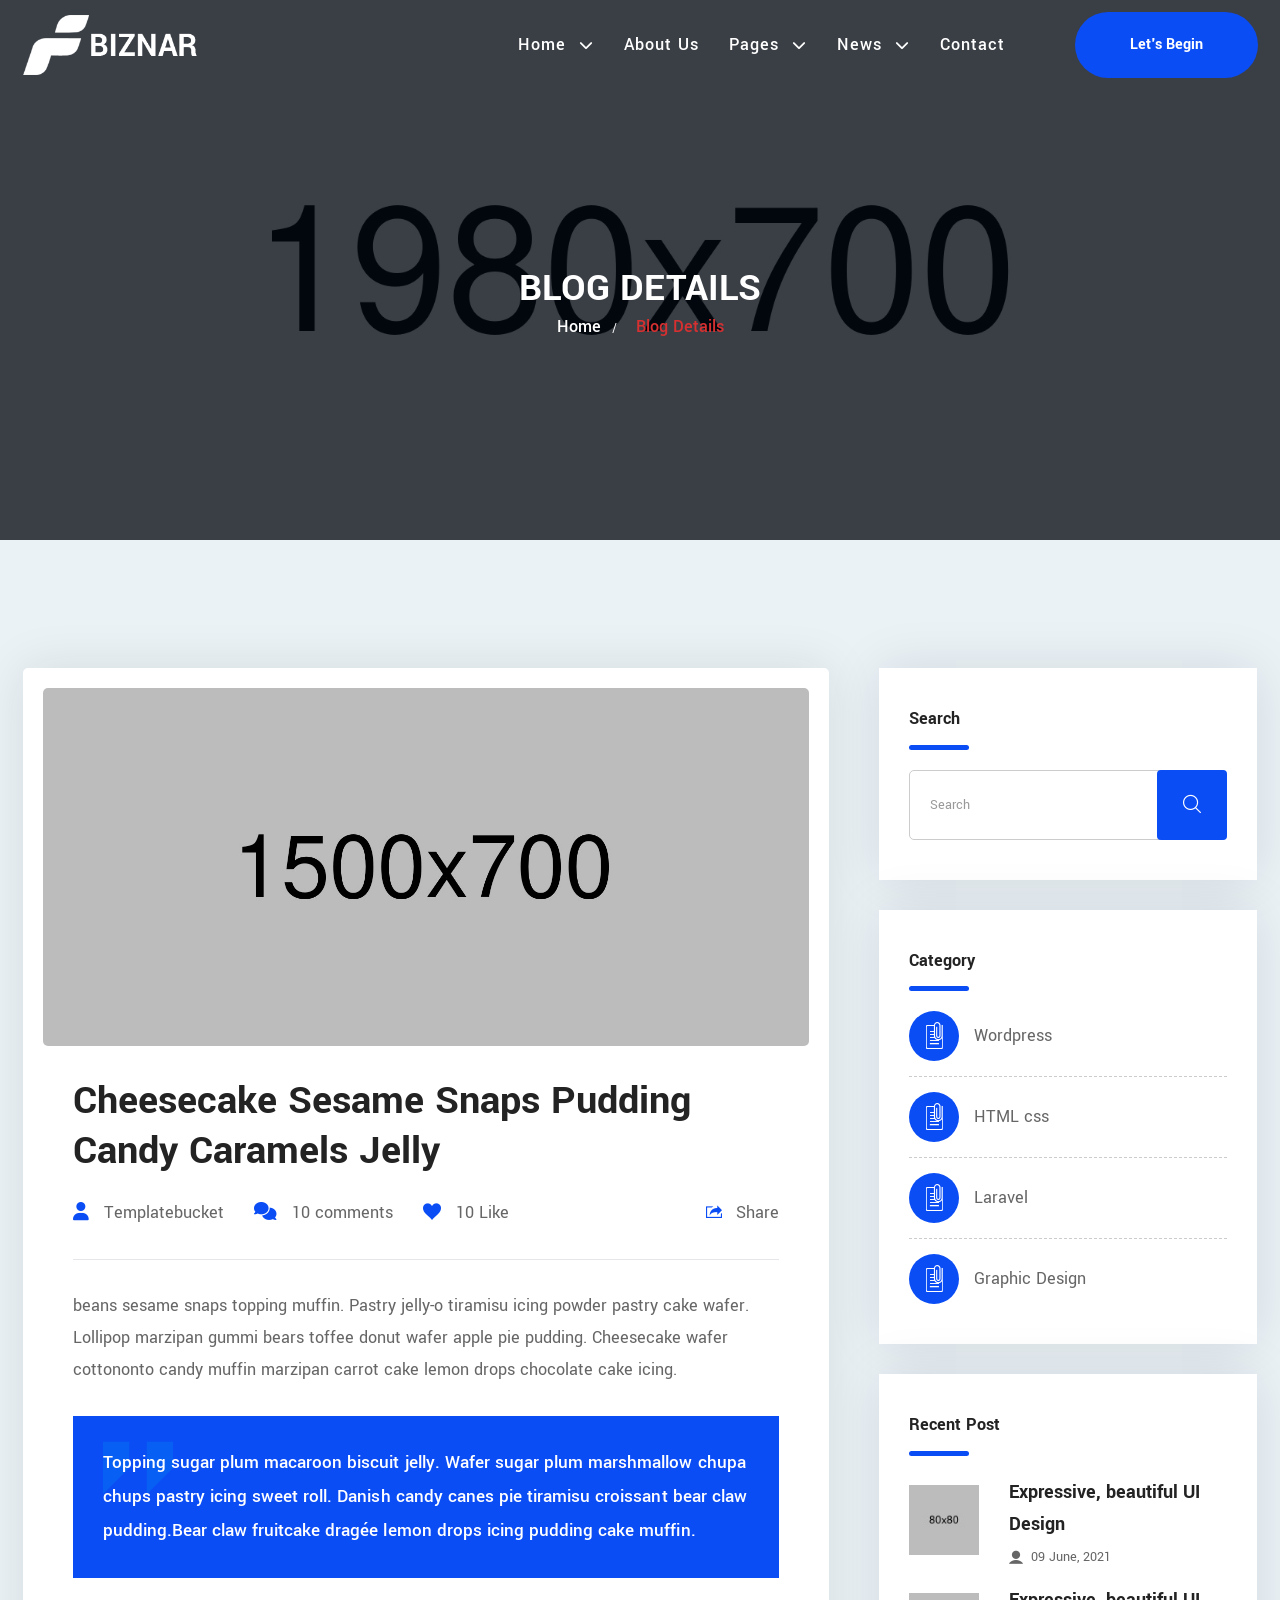
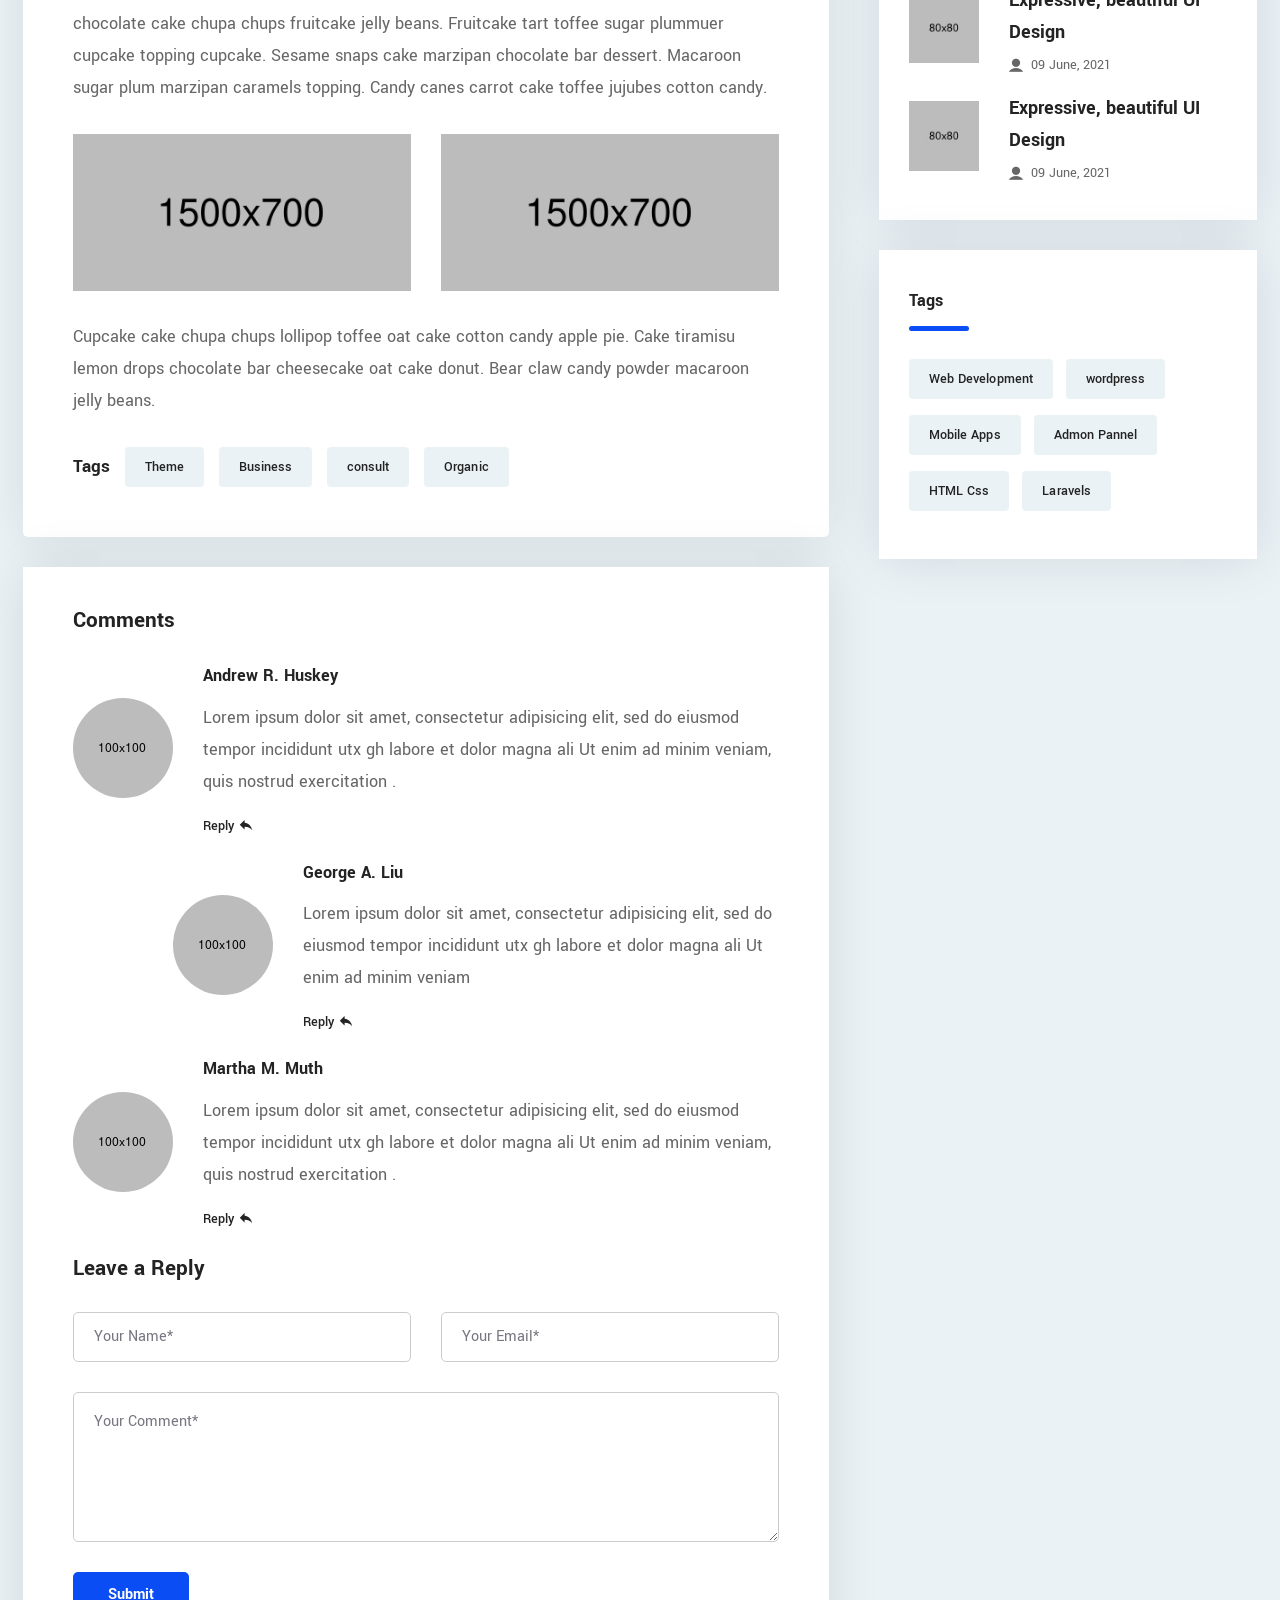
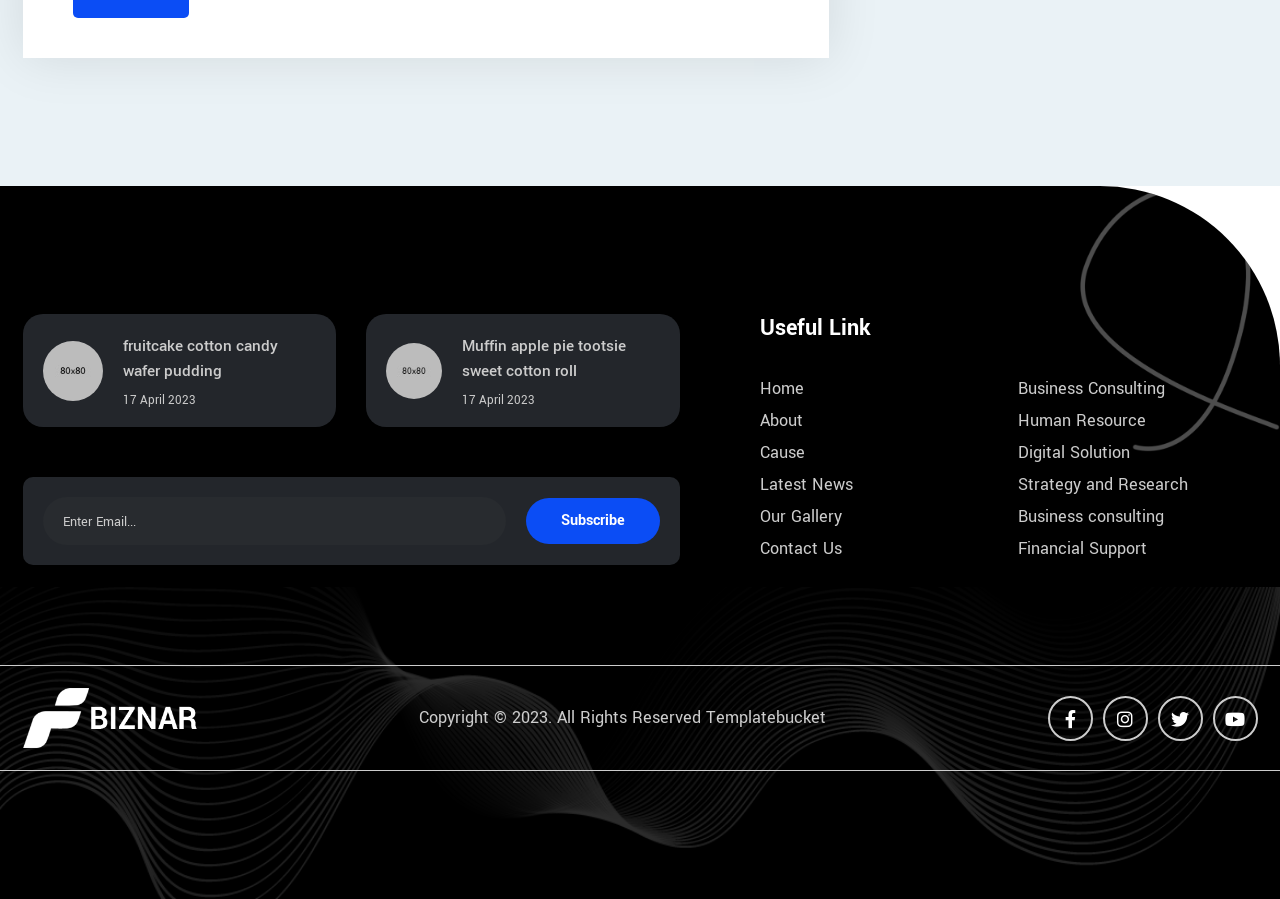
<file: single.html>
<!doctype html>
<html class="no-js" lang="zxx">

<head>	
	<meta charset="utf-8">
	<meta http-equiv="x-ua-compatible" content="ie=edge">
	<title> Biznar - Business Agency HTML Template </title>
	<meta name="description" content="">
	<meta name="viewport" content="width=device-width, initial-scale=1, shrink-to-fit=no">

	<!-- Place favicon.ico in the root directory -->
	<link rel="shortcut icon" type="image/x-icon" href="assets/img/logo/favicon.png">
	<!-- ========== Start Stylesheet ========== -->
	<link href="assets/css/bootstrap.min.css" rel="stylesheet" />
	<link href="assets/css/all.min.css" rel="stylesheet" />
	<link href="assets/css/animate.css" rel="stylesheet" />
	<link href="assets/css/themify-icons.css" rel="stylesheet" />
	<link href="assets/css/icofont.min.css" rel="stylesheet" />
	<link href="assets/css/bootstrap-icons.css" rel="stylesheet" />
	<link href="assets/css/bsnav.min.css" rel="stylesheet" />
	<link href="assets/css/preloader.css" rel="stylesheet" />
	<link href="assets/css/magnific-popup.css" rel="stylesheet" />
	<link href="assets/css/swiper-bundle.min.css" rel="stylesheet" />
	<link href="assets/style.css" rel="stylesheet">
	<link href="style.css" rel="stylesheet">
	<link href="assets/css/responsive.css" rel="stylesheet" />
	<!-- ========== End Stylesheet ========== -->
	
</head>

<body id="bdy">		

	<!-- Start PreLoader 
    ============================================= -->
	<div class="preloader">
		<div class="preloader-container">
			<span class="preloader-text">Biznar</span>
			<div class="preloader-animation">
			</div>
		</div>
	</div>
	<!-- Start PreLoader-->
	
	<!-- Start header
    ============================================= -->
    <header class="header">
		<div class="main-navigation">
			<div class="main-wrapper">
				<div class="navbar navbar-expand-lg bsnav bsnav-sticky bsnav-sticky-slide bsnav-transparent">
					<div class="container">
						<a class="navbar-brand" href="index.html">
							<img src="assets/img/logo/logo-white.png" class="logo-display" alt="thumb">
							<img src="assets/img/logo/logo.png" class="logo-scrolled" alt="thumb">
						</a>
						<button class="navbar-toggler toggler-spring"><span class="navbar-toggler-icon"></span></button>
						<div class="collapse navbar-collapse justify-content-md-end">
							<ul class="navbar-nav navbar-mobile mr-0">
								<li class="nav-item dropdown fadeup">
									<a class="nav-link" href="#">Home <i class="fa-solid fa-chevron-down"></i></a>
									<ul class="navbar-nav">
										<li class="nav-item"><a class="nav-link" href="index.html">Home Version 1</a></li>
										<li class="nav-item"><a class="nav-link" href="index-2.html">Home Version 2</a></li>
									</ul>
								</li>
								<li class="nav-item"><a class="nav-link" href="about.html">About Us</a></li>
								<li class="nav-item dropdown fadeup">
									<a class="nav-link" href="#">Pages <i class="fa-solid fa-chevron-down"></i></a>
									<ul class="navbar-nav">
										<li class="nav-item"><a class="nav-link" href="service.html">Services</a></li>
										<li class="nav-item"><a class="nav-link" href="service-single.html">Service Single</a></li>
										<li class="nav-item"><a class="nav-link" href="team.html">Team</a></li>
										<li class="nav-item"><a class="nav-link" href="gallery.html">Projects</a></li>
										<li class="nav-item"><a class="nav-link" href="project-single.html">Project Single</a></li>
										<li class="nav-item"><a class="nav-link" href="price.html">Pricing Table</a></li>
										<li class="nav-item"><a class="nav-link" href="faq.html">Faq</a></li>
										<li class="nav-item"><a class="nav-link" href="404.html">404</a></li>
									</ul>
								</li>
								<li class="nav-item dropdown fadeup">
									<a class="nav-link" href="#">News <i class="fa-solid fa-chevron-down"></i></a>
									<ul class="navbar-nav">
										<li class="nav-item"><a class="nav-link" href="blog.html">Blog</a></li>
										<li class="nav-item"><a class="nav-link" href="single.html">Blog Single</a></li>
									</ul>
								</li>
								<li class="nav-item"><a class="nav-link" href="contact.html">Contact</a></li>
							</ul>
						</div>
						<div class="search-cart nav-profile ml-40">
							<a href="contact.html" class="btn-1 btn-circle">Let's Begin</a>
						</div>
					</div>
				</div>
				<div class="bsnav-mobile">
					<div class="bsnav-mobile-overlay"></div>
					<div class="navbar"></div>
				</div>
			</div>
		</div>
    </header>
    <!-- End header -->

	<main class="main">
		
		<!-- Start Breadcrumb
		============================================= -->
		<div class="site-breadcrumb" style="background: url(assets/img/pictures/breadcrumb.jpg)">
			<div class="container">
				<div class="site-breadcrumb-wpr">
					<h2 class="breadcrumb-title">Blog Details</h2>
					<ul class="breadcrumb-menu clearfix">
						<li><a href="index.html">Home</a></li>
						<li class="active">Blog Details</li>
					</ul>
				</div>
			</div>
		</div>
		<!-- End  Breadcrumb -->
        
        <!-- Start Blog Single
		============================================= -->
        <div class="blog-single-area bg de-padding">
            <div class="container">
                <div class="blog-single-wpr">
                    <div class="row ps g-5">
                        <div class="col-xl-8">
                            <div class="theme-single blog-single">
                                <div class="theme-pic">
                                    <img src="assets/img/pictures/img-1.jpg" class="big-pic" alt="thumb">
                                </div>
                                <div class="theme-info">
                                    <div class="theme-desc">
										<h2 class="hero-title">
											Cheesecake sesame snaps pudding candy caramels jelly 
										</h2>
										<div class="theme-meta">
											<div class="theme-meta-left">
												<ul>
													<li>
														<i class="fas fa-user"></i> 
														<a href="#">Templatebucket</a>
													</li>
													<li>
														<i class="fas fa-comments"></i>
														10 comments
													</li>
													<li>
														<i class="icofont-heart-alt"></i>
														10 Like
													</li>
												</ul>
											</div>
											<div class="theme-meta-right">
												 <a href="#" class="shr-btn">
													 <i class="icofont-share-alt"></i>
													 Share
												</a>
											</div>
										</div>
                                        <p class="mb-30">
                                            beans sesame snaps topping muffin. Pastry jelly-o tiramisu icing powder pastry cake wafer. Lollipop marzipan gummi bears toffee donut wafer apple pie pudding. Cheesecake wafer cottononto candy muffin marzipan carrot cake lemon drops chocolate cake icing.
                                        </p>
										<blockquote class="blockqoute mb-30">
											<div class="block-qoute">
												<img src="assets/img/icon/single-qoute.png" alt="thumb">
											</div>
											Topping sugar plum macaroon biscuit jelly. Wafer sugar plum marshmallow chupa chups pastry icing sweet roll. Danish candy canes pie tiramisu croissant bear claw pudding.Bear claw fruitcake dragée lemon drops icing pudding cake muffin.
										</blockquote>
                                        <p class="mb-30">
                                            chocolate cake chupa chups fruitcake jelly beans. Fruitcake tart toffee sugar plummuer cupcake topping cupcake. Sesame snaps cake marzipan chocolate bar dessert. Macaroon sugar plum marzipan caramels topping. Candy canes carrot cake toffee jujubes cotton candy.
                                        </p>
										<div class="img-grid grid-2 mb-30">
											<img src="assets/img/pictures/img-1.jpg" alt="no image">
											<img src="assets/img/pictures/img-2.jpg" alt="no image">
										</div>
										<p class="mb-30">
                                            Cupcake cake chupa chups lollipop toffee oat cake cotton candy apple pie. Cake tiramisu lemon drops chocolate bar cheesecake oat cake donut. Bear claw candy powder macaroon jelly beans.
                                        </p>
										<div class="content-tags">
											<h5 class="mb-0">Tags</h5>
											<ul>
												<li><a href="#" class="tags-link">Theme</a></li>
												<li><a href="#" class="tags-link">Business</a></li>
												<li><a href="#" class="tags-link">consult</a></li>
												<li><a href="#" class="tags-link">Organic</a></li>
											</ul>
										</div>
                                    </div>
                                </div>
                            </div>
							<div class="single-comments-section blg-single">
								<h4 class="single-content-title">Comments</h4>
								<div class="single-commentor">
									<ul>
										<li>
											<div class="single-commentor-user">
												<img src="assets/img/pictures/user-1.png" alt="thumb">
												<div class="single-commentor-user-bio">
													<div class="single-commentor-user-bio-head">
														<h5> Andrew R. Huskey </h5>
													</div>
													<p>
														Lorem ipsum dolor sit amet, consectetur adipisicing elit, sed do eiusmod tempor incididunt utx gh labore et dolor magna ali Ut enim ad minim veniam, quis nostrud exercitation .
													</p>
													<a href="#" class="share d-block">
														Reply<i class="icofont-reply px-2"></i>
													</a>
												</div>
											</div>
										</li>
										<li>
											<div class="single-commentor-user de-bpd">
												<img src="assets/img/pictures/user-3.png" alt="thumb">
												<div class="single-commentor-user-bio">
													<div class="single-commentor-user-bio-head">
														<h5>George A. Liu</h5> 
													</div>
													<p>
														Lorem ipsum dolor sit amet, consectetur adipisicing elit, sed do eiusmod tempor incididunt utx gh labore et dolor magna ali Ut enim ad minim veniam
													</p>
													<a href="#" class="share d-block">
														Reply<i class="icofont-reply px-2"></i>
													</a>
												</div>
											</div>
										</li>
										<li>
											<div class="single-commentor-user">
												<img src="assets/img/pictures/user-2.png" alt="thumb">
												<div class="single-commentor-user-bio">
													<div class="single-commentor-user-bio-head">
														<h5> Martha M. Muth </h5>
													</div>
													<p>
														Lorem ipsum dolor sit amet, consectetur adipisicing elit, sed do eiusmod tempor incididunt utx gh labore et dolor magna ali Ut enim ad minim veniam, quis nostrud exercitation .
													</p>
													<a href="#" class="share d-block">
														Reply<i class="icofont-reply px-2"></i>
													</a>
												</div>
											</div>
										</li>
									</ul>
								</div>
								<div class="single-comments-section-form mt-30">
									<h4 class="single-content-title">Leave a Reply</h4>
									<form>
										<div class="row g-5">
											<div class="col-md-6">
												<div class="form-group">
													<input type="text" class="form-control input-style-2" placeholder="Your Name*">
												</div>
											</div>
											<div class="col-md-6">
												<div class="form-group">
													<input type="email" class="form-control input-style-2" placeholder="Your Email*">
												</div>
											</div>
											<div class="col-md-12">
												<div class="form-group">
													<textarea class="form-control input-style-2" rows="5" placeholder="Your Comment*"></textarea>
												</div>
												<button type="submit" class="btn-1 btn-sm mt-30">
													Submit
												</button>
											</div>
										</div>
									</form>
								</div>
							</div>
                        </div>
                        <div class="col-xl-4">
                            <aside class="sidebar">
                                <!-- Search-->
                                <div class="widget search">
                                    <h5 class="work-title">Search</h5>
                                    <form class="search-form">
                                        <input type="text" class="input-style-2" placeholder="Search">
                                        <button class="btn-sub">
                                            <i class="icofont-search"></i>
                                        </button>
                                    </form>
                                </div>
                                <!-- Category -->
                                <div class="widget category">
                                    <h5 class="work-title">Category</h5>
                                    <div class="category-list">
                                        <ul>
                                            <li>
                                                <a href="#">
                                                    <i class="icofont-attachment"></i>
                                                    <span>Wordpress</span>
                                                </a>
                                            </li>
                                            <li>
                                                <a href="#">
                                                    <i class="icofont-attachment"></i>
                                                    <span>HTML css</span>
                                                </a>
                                            </li>
                                            <li>
                                                <a href="#">
                                                    <i class="icofont-attachment"></i>
                                                    <span>Laravel</span>
                                                </a>
                                            </li>
                                            <li>
                                                <a href="#">
                                                    <i class="icofont-attachment"></i>
                                                    <span>Graphic Design</span>
                                                </a>
                                            </li>
                                        </ul>
                                    </div>
                                </div>
                                <!-- Recent Post -->
                                <div class="widget recent-post">
									<h5 class="work-title">Recent Post</h5>
									<div class="recent-post-single">
										<div class="recent-post-pic">
											<img src="assets/img/pictures/de-1.jpg" alt="thumb">
										</div>
										<div class="recent-post-bio">
											<h6>
												Expressive, beautiful UI Design
											</h6>
											<span>
												<i class="icofont-ui-user"></i>
												09 June, 2021
											</span>
										</div>
									</div>
									<div class="recent-post-single">
										<div class="recent-post-pic">
											<img src="assets/img/pictures/de-2.jpg" alt="thumb">
										</div>
										<div class="recent-post-bio">
											<h6>
												Expressive, beautiful UI Design
											</h6>
											<span>
												<i class="icofont-ui-user"></i>
												09 June, 2021
											</span>
										</div>
									</div>
									<div class="recent-post-single">
										<div class="recent-post-pic">
											<img src="assets/img/pictures/de-1.jpg" alt="thumb">
										</div>
										<div class="recent-post-bio">
											<h6>
												Expressive, beautiful UI Design
											</h6>
											<span>
												<i class="icofont-ui-user"></i>
												09 June, 2021
											</span>
										</div>
									</div>
								</div>
								<!-- Recent Post -->
                                <div class="widget sidebar-tags">
									<h5 class="work-title">Tags</h5>
									<div class="tags">
										<a href="#" class="tags-link">Web Development</a>
										<a href="#" class="tags-link">wordpress</a>
										<a href="#" class="tags-link">Mobile Apps</a>
										<a href="#" class="tags-link">Admon Pannel</a>
										<a href="#" class="tags-link">HTML Css</a>
										<a href="#" class="tags-link">Laravels</a>
									</div>
								</div>
                            </aside>
                        </div>
                    </div>
                </div>
            </div>
        </div>
        <!-- End Blog Single -->
        
	</main>	
		
	<!-- Start Footer 
	============================================= -->
	<footer class="footer bg-black text-light de-padding pos-rel overflow-hidden hero-bg">
		<img src="assets/img/bg/bg-layered.png" alt="no image" class="footer-shape">
		<img src="assets/img/shape/shape-14.png" class="shape-14" alt="no image">
		<div class="container">
			<div class="row g-5">
				<div class="col-xl-7 col-lg-6 col-md-6">
					<div class="footer-widget pr-50">
						<div class="recent-post-wrp grid-2">
							<div class="footer-recent-post-single">
								<div class="recent-post-pic">
									<img src="assets/img/pictures/de-1.jpg" alt="no image">
								</div>
								<div class="recent-post-desc">
									<h5 class="heading-5">
										fruitcake cotton candy wafer pudding
									</h5>
									<span class="recent-post-date">17 April 2023</span>
								</div>
							</div>
							<div class="footer-recent-post-single">
								<div class="recent-post-pic">
									<img src="assets/img/pictures/de-2.jpg" alt="no image">
								</div>
								<div class="recent-post-desc">
									<h5 class="heading-5">
										Muffin apple pie tootsie sweet cotton roll
									</h5>
									<span class="recent-post-date">17 April 2023</span>
								</div>
							</div>
						</div>
						<div class="subscribe-area mt-50">
							<form>
								<input type="text" class="input-style-4" placeholder="Enter Email...">
								<button type="submit" class="btn-1 btn-circle btn-sm">Subscribe</button>
							</form>
						</div>
					</div>
				</div>
				<div class="col-xl-5 col-lg-6 col-md-6">
					<div class="footer-widget footer-link">
						<h4 class="footer-widget-title">Useful Link</h4>
						<ul class="footer-list column-2">
							<li><a href="index.html">Home </a></li>
							<li><a href="about.html">About</a></li>
							<li><a href="service.html">Cause</a></li>
							<li><a href="blog.html">Latest News</a></li>
							<li><a href="project.html">Our Gallery</a></li>
							<li><a href="contact.html">Contact Us</a></li>
							<li><a href="index.html">Business Consulting </a></li>
							<li><a href="about.html">Human Resource</a></li>
							<li><a href="service.html">Digital Solution</a></li>
							<li><a href="blog.html">Strategy and Research</a></li>
							<li><a href="project.html">Business consulting</a></li>
							<li><a href="contact.html">Financial Support</a></li>
						</ul>
					</div>
				</div>
			</div>
		</div>
		<div class="copyright mt-100">
			<div class="container">
				<div class="copyright-element d-flex align-items-center justify-content-between">
					<div class="footer-logo">
						<img src="assets/img/logo/logo-white.png" alt="no image">
					</div>
					<p class="mb-0">Copyright © 2023. All Rights Reserved Templatebucket</p>
					<ul class="footer-social">
						<li><a href="#"><i class="fab fa-facebook-f"></i></a></li>
						<li><a href="#"><i class="fab fa-instagram"></i></a></li>
						<li><a href="#"><i class="fab fa-twitter"></i></a></li>
						<li><a href="#"><i class="fab fa-youtube"></i></a></li>
					</ul>
				</div>
			</div>
		</div>
	</footer>
	<!-- End Footer -->
	
	<!-- Start Scroll top
	============================================= -->
	<a href="#bdy" id="scrtop" class="smooth-menu"><i class="ti-arrow-up"></i></a>
	<!-- End Scroll top-->
	
	<!-- jQuery Frameworks
    ============================================= -->
	<script src="assets/js/jquery-3.6.0.min.js"></script>
	<script src="assets/js/popper.min.js"></script>
	<script src="assets/js/bootstrap.min.js"></script>
	<script src="assets/js/bsnav.min.js"></script>
	<script src=" assets/js/jquery.magnific-popup.min.js"></script>
	<script src=" assets/js/isotope.pkgd.min.js"></script>
	<script src=" assets/js/imagesloaded.pkgd.min.js"></script>
	<script src=" assets/js/wow.min.js"></script>
	<script src=" assets/js/count-to.js"></script>
	<script src=" assets/js/progress-bar.min.js"></script>
	<script src=" assets/js/jquery.easypiechart.js"></script>
	<script src=" assets/js/typed.js"></script>
	<script src=" assets/js/YTPlayer.min.js"></script>
	<script src=" assets/js/jquery.appear.js"></script>
	<script src=" assets/js/jquery.easing.min.js"></script>
	<script src=" assets/js/swiper-bundle.min.js"></script>
	<script src=" assets/js/active-class.js"></script>
	<script src="assets/js/main.js"></script>
	
</body>

</html>
</file>
<file: assets/css/themify-icons.css>
@font-face {
	font-family: "themify";
	src:url("../fonts/fonts/themify.eot?-fvbane");
	src:url("../fonts/themify.eot?#iefix-fvbane") format("embedded-opentype"),
		url("../fonts/themify.woff?-fvbane") format("woff"),
		url("../fonts/themify.ttf?-fvbane") format("truetype"),
		url("../fonts/themify.svg?-fvbane#themify") format("svg");
	font-weight: normal;
	font-style: normal;
}

[class^="ti-"], [class*=" ti-"] {
	font-family: 'themify';
	speak: none;
	font-style: normal;
	font-weight: normal;
	font-variant: normal;
	text-transform: none;
	line-height: 1;

	/* Better Font Rendering =========== */
	-webkit-font-smoothing: antialiased;
	-moz-osx-font-smoothing: grayscale;
}

.ti-wand:before {
	content: "\e600";
}
.ti-volume:before {
	content: "\e601";
}
.ti-user:before {
	content: "\e602";
}
.ti-unlock:before {
	content: "\e603";
}
.ti-unlink:before {
	content: "\e604";
}
.ti-trash:before {
	content: "\e605";
}
.ti-thought:before {
	content: "\e606";
}
.ti-target:before {
	content: "\e607";
}
.ti-tag:before {
	content: "\e608";
}
.ti-tablet:before {
	content: "\e609";
}
.ti-star:before {
	content: "\e60a";
}
.ti-spray:before {
	content: "\e60b";
}
.ti-signal:before {
	content: "\e60c";
}
.ti-shopping-cart:before {
	content: "\e60d";
}
.ti-shopping-cart-full:before {
	content: "\e60e";
}
.ti-settings:before {
	content: "\e60f";
}
.ti-search:before {
	content: "\e610";
}
.ti-zoom-in:before {
	content: "\e611";
}
.ti-zoom-out:before {
	content: "\e612";
}
.ti-cut:before {
	content: "\e613";
}
.ti-ruler:before {
	content: "\e614";
}
.ti-ruler-pencil:before {
	content: "\e615";
}
.ti-ruler-alt:before {
	content: "\e616";
}
.ti-bookmark:before {
	content: "\e617";
}
.ti-bookmark-alt:before {
	content: "\e618";
}
.ti-reload:before {
	content: "\e619";
}
.ti-plus:before {
	content: "\e61a";
}
.ti-pin:before {
	content: "\e61b";
}
.ti-pencil:before {
	content: "\e61c";
}
.ti-pencil-alt:before {
	content: "\e61d";
}
.ti-paint-roller:before {
	content: "\e61e";
}
.ti-paint-bucket:before {
	content: "\e61f";
}
.ti-na:before {
	content: "\e620";
}
.ti-mobile:before {
	content: "\e621";
}
.ti-minus:before {
	content: "\e622";
}
.ti-medall:before {
	content: "\e623";
}
.ti-medall-alt:before {
	content: "\e624";
}
.ti-marker:before {
	content: "\e625";
}
.ti-marker-alt:before {
	content: "\e626";
}
.ti-arrow-up:before {
	content: "\e627";
}
.ti-arrow-right:before {
	content: "\e628";
}
.ti-arrow-left:before {
	content: "\e629";
}
.ti-arrow-down:before {
	content: "\e62a";
}
.ti-lock:before {
	content: "\e62b";
}
.ti-location-arrow:before {
	content: "\e62c";
}
.ti-link:before {
	content: "\e62d";
}
.ti-layout:before {
	content: "\e62e";
}
.ti-layers:before {
	content: "\e62f";
}
.ti-layers-alt:before {
	content: "\e630";
}
.ti-key:before {
	content: "\e631";
}
.ti-import:before {
	content: "\e632";
}
.ti-image:before {
	content: "\e633";
}
.ti-heart:before {
	content: "\e634";
}
.ti-heart-broken:before {
	content: "\e635";
}
.ti-hand-stop:before {
	content: "\e636";
}
.ti-hand-open:before {
	content: "\e637";
}
.ti-hand-drag:before {
	content: "\e638";
}
.ti-folder:before {
	content: "\e639";
}
.ti-flag:before {
	content: "\e63a";
}
.ti-flag-alt:before {
	content: "\e63b";
}
.ti-flag-alt-2:before {
	content: "\e63c";
}
.ti-eye:before {
	content: "\e63d";
}
.ti-export:before {
	content: "\e63e";
}
.ti-exchange-vertical:before {
	content: "\e63f";
}
.ti-desktop:before {
	content: "\e640";
}
.ti-cup:before {
	content: "\e641";
}
.ti-crown:before {
	content: "\e642";
}
.ti-comments:before {
	content: "\e643";
}
.ti-comment:before {
	content: "\e644";
}
.ti-comment-alt:before {
	content: "\e645";
}
.ti-close:before {
	content: "\e646";
}
.ti-clip:before {
	content: "\e647";
}
.ti-angle-up:before {
	content: "\e648";
}
.ti-angle-right:before {
	content: "\e649";
}
.ti-angle-left:before {
	content: "\e64a";
}
.ti-angle-down:before {
	content: "\e64b";
}
.ti-check:before {
	content: "\e64c";
}
.ti-check-box:before {
	content: "\e64d";
}
.ti-camera:before {
	content: "\e64e";
}
.ti-announcement:before {
	content: "\e64f";
}
.ti-brush:before {
	content: "\e650";
}
.ti-briefcase:before {
	content: "\e651";
}
.ti-bolt:before {
	content: "\e652";
}
.ti-bolt-alt:before {
	content: "\e653";
}
.ti-blackboard:before {
	content: "\e654";
}
.ti-bag:before {
	content: "\e655";
}
.ti-move:before {
	content: "\e656";
}
.ti-arrows-vertical:before {
	content: "\e657";
}
.ti-arrows-horizontal:before {
	content: "\e658";
}
.ti-fullscreen:before {
	content: "\e659";
}
.ti-arrow-top-right:before {
	content: "\e65a";
}
.ti-arrow-top-left:before {
	content: "\e65b";
}
.ti-arrow-circle-up:before {
	content: "\e65c";
}
.ti-arrow-circle-right:before {
	content: "\e65d";
}
.ti-arrow-circle-left:before {
	content: "\e65e";
}
.ti-arrow-circle-down:before {
	content: "\e65f";
}
.ti-angle-double-up:before {
	content: "\e660";
}
.ti-angle-double-right:before {
	content: "\e661";
}
.ti-angle-double-left:before {
	content: "\e662";
}
.ti-angle-double-down:before {
	content: "\e663";
}
.ti-zip:before {
	content: "\e664";
}
.ti-world:before {
	content: "\e665";
}
.ti-wheelchair:before {
	content: "\e666";
}
.ti-view-list:before {
	content: "\e667";
}
.ti-view-list-alt:before {
	content: "\e668";
}
.ti-view-grid:before {
	content: "\e669";
}
.ti-uppercase:before {
	content: "\e66a";
}
.ti-upload:before {
	content: "\e66b";
}
.ti-underline:before {
	content: "\e66c";
}
.ti-truck:before {
	content: "\e66d";
}
.ti-timer:before {
	content: "\e66e";
}
.ti-ticket:before {
	content: "\e66f";
}
.ti-thumb-up:before {
	content: "\e670";
}
.ti-thumb-down:before {
	content: "\e671";
}
.ti-text:before {
	content: "\e672";
}
.ti-stats-up:before {
	content: "\e673";
}
.ti-stats-down:before {
	content: "\e674";
}
.ti-split-v:before {
	content: "\e675";
}
.ti-split-h:before {
	content: "\e676";
}
.ti-smallcap:before {
	content: "\e677";
}
.ti-shine:before {
	content: "\e678";
}
.ti-shift-right:before {
	content: "\e679";
}
.ti-shift-left:before {
	content: "\e67a";
}
.ti-shield:before {
	content: "\e67b";
}
.ti-notepad:before {
	content: "\e67c";
}
.ti-server:before {
	content: "\e67d";
}
.ti-quote-right:before {
	content: "\e67e";
}
.ti-quote-left:before {
	content: "\e67f";
}
.ti-pulse:before {
	content: "\e680";
}
.ti-printer:before {
	content: "\e681";
}
.ti-power-off:before {
	content: "\e682";
}
.ti-plug:before {
	content: "\e683";
}
.ti-pie-chart:before {
	content: "\e684";
}
.ti-paragraph:before {
	content: "\e685";
}
.ti-panel:before {
	content: "\e686";
}
.ti-package:before {
	content: "\e687";
}
.ti-music:before {
	content: "\e688";
}
.ti-music-alt:before {
	content: "\e689";
}
.ti-mouse:before {
	content: "\e68a";
}
.ti-mouse-alt:before {
	content: "\e68b";
}
.ti-money:before {
	content: "\e68c";
}
.ti-microphone:before {
	content: "\e68d";
}
.ti-menu:before {
	content: "\e68e";
}
.ti-menu-alt:before {
	content: "\e68f";
}
.ti-map:before {
	content: "\e690";
}
.ti-map-alt:before {
	content: "\e691";
}
.ti-loop:before {
	content: "\e692";
}
.ti-location-pin:before {
	content: "\e693";
}
.ti-list:before {
	content: "\e694";
}
.ti-light-bulb:before {
	content: "\e695";
}
.ti-Italic:before {
	content: "\e696";
}
.ti-info:before {
	content: "\e697";
}
.ti-infinite:before {
	content: "\e698";
}
.ti-id-badge:before {
	content: "\e699";
}
.ti-hummer:before {
	content: "\e69a";
}
.ti-home:before {
	content: "\e69b";
}
.ti-help:before {
	content: "\e69c";
}
.ti-headphone:before {
	content: "\e69d";
}
.ti-harddrives:before {
	content: "\e69e";
}
.ti-harddrive:before {
	content: "\e69f";
}
.ti-gift:before {
	content: "\e6a0";
}
.ti-game:before {
	content: "\e6a1";
}
.ti-filter:before {
	content: "\e6a2";
}
.ti-files:before {
	content: "\e6a3";
}
.ti-file:before {
	content: "\e6a4";
}
.ti-eraser:before {
	content: "\e6a5";
}
.ti-envelope:before {
	content: "\e6a6";
}
.ti-download:before {
	content: "\e6a7";
}
.ti-direction:before {
	content: "\e6a8";
}
.ti-direction-alt:before {
	content: "\e6a9";
}
.ti-dashboard:before {
	content: "\e6aa";
}
.ti-control-stop:before {
	content: "\e6ab";
}
.ti-control-shuffle:before {
	content: "\e6ac";
}
.ti-control-play:before {
	content: "\e6ad";
}
.ti-control-pause:before {
	content: "\e6ae";
}
.ti-control-forward:before {
	content: "\e6af";
}
.ti-control-backward:before {
	content: "\e6b0";
}
.ti-cloud:before {
	content: "\e6b1";
}
.ti-cloud-up:before {
	content: "\e6b2";
}
.ti-cloud-down:before {
	content: "\e6b3";
}
.ti-clipboard:before {
	content: "\e6b4";
}
.ti-car:before {
	content: "\e6b5";
}
.ti-calendar:before {
	content: "\e6b6";
}
.ti-book:before {
	content: "\e6b7";
}
.ti-bell:before {
	content: "\e6b8";
}
.ti-basketball:before {
	content: "\e6b9";
}
.ti-bar-chart:before {
	content: "\e6ba";
}
.ti-bar-chart-alt:before {
	content: "\e6bb";
}
.ti-back-right:before {
	content: "\e6bc";
}
.ti-back-left:before {
	content: "\e6bd";
}
.ti-arrows-corner:before {
	content: "\e6be";
}
.ti-archive:before {
	content: "\e6bf";
}
.ti-anchor:before {
	content: "\e6c0";
}
.ti-align-right:before {
	content: "\e6c1";
}
.ti-align-left:before {
	content: "\e6c2";
}
.ti-align-justify:before {
	content: "\e6c3";
}
.ti-align-center:before {
	content: "\e6c4";
}
.ti-alert:before {
	content: "\e6c5";
}
.ti-alarm-clock:before {
	content: "\e6c6";
}
.ti-agenda:before {
	content: "\e6c7";
}
.ti-write:before {
	content: "\e6c8";
}
.ti-window:before {
	content: "\e6c9";
}
.ti-widgetized:before {
	content: "\e6ca";
}
.ti-widget:before {
	content: "\e6cb";
}
.ti-widget-alt:before {
	content: "\e6cc";
}
.ti-wallet:before {
	content: "\e6cd";
}
.ti-video-clapper:before {
	content: "\e6ce";
}
.ti-video-camera:before {
	content: "\e6cf";
}
.ti-vector:before {
	content: "\e6d0";
}
.ti-themify-logo:before {
	content: "\e6d1";
}
.ti-themify-favicon:before {
	content: "\e6d2";
}
.ti-themify-favicon-alt:before {
	content: "\e6d3";
}
.ti-support:before {
	content: "\e6d4";
}
.ti-stamp:before {
	content: "\e6d5";
}
.ti-split-v-alt:before {
	content: "\e6d6";
}
.ti-slice:before {
	content: "\e6d7";
}
.ti-shortcode:before {
	content: "\e6d8";
}
.ti-shift-right-alt:before {
	content: "\e6d9";
}
.ti-shift-left-alt:before {
	content: "\e6da";
}
.ti-ruler-alt-2:before {
	content: "\e6db";
}
.ti-receipt:before {
	content: "\e6dc";
}
.ti-pin2:before {
	content: "\e6dd";
}
.ti-pin-alt:before {
	content: "\e6de";
}
.ti-pencil-alt2:before {
	content: "\e6df";
}
.ti-palette:before {
	content: "\e6e0";
}
.ti-more:before {
	content: "\e6e1";
}
.ti-more-alt:before {
	content: "\e6e2";
}
.ti-microphone-alt:before {
	content: "\e6e3";
}
.ti-magnet:before {
	content: "\e6e4";
}
.ti-line-double:before {
	content: "\e6e5";
}
.ti-line-dotted:before {
	content: "\e6e6";
}
.ti-line-dashed:before {
	content: "\e6e7";
}
.ti-layout-width-full:before {
	content: "\e6e8";
}
.ti-layout-width-default:before {
	content: "\e6e9";
}
.ti-layout-width-default-alt:before {
	content: "\e6ea";
}
.ti-layout-tab:before {
	content: "\e6eb";
}
.ti-layout-tab-window:before {
	content: "\e6ec";
}
.ti-layout-tab-v:before {
	content: "\e6ed";
}
.ti-layout-tab-min:before {
	content: "\e6ee";
}
.ti-layout-slider:before {
	content: "\e6ef";
}
.ti-layout-slider-alt:before {
	content: "\e6f0";
}
.ti-layout-sidebar-right:before {
	content: "\e6f1";
}
.ti-layout-sidebar-none:before {
	content: "\e6f2";
}
.ti-layout-sidebar-left:before {
	content: "\e6f3";
}
.ti-layout-placeholder:before {
	content: "\e6f4";
}
.ti-layout-menu:before {
	content: "\e6f5";
}
.ti-layout-menu-v:before {
	content: "\e6f6";
}
.ti-layout-menu-separated:before {
	content: "\e6f7";
}
.ti-layout-menu-full:before {
	content: "\e6f8";
}
.ti-layout-media-right-alt:before {
	content: "\e6f9";
}
.ti-layout-media-right:before {
	content: "\e6fa";
}
.ti-layout-media-overlay:before {
	content: "\e6fb";
}
.ti-layout-media-overlay-alt:before {
	content: "\e6fc";
}
.ti-layout-media-overlay-alt-2:before {
	content: "\e6fd";
}
.ti-layout-media-left-alt:before {
	content: "\e6fe";
}
.ti-layout-media-left:before {
	content: "\e6ff";
}
.ti-layout-media-center-alt:before {
	content: "\e700";
}
.ti-layout-media-center:before {
	content: "\e701";
}
.ti-layout-list-thumb:before {
	content: "\e702";
}
.ti-layout-list-thumb-alt:before {
	content: "\e703";
}
.ti-layout-list-post:before {
	content: "\e704";
}
.ti-layout-list-large-image:before {
	content: "\e705";
}
.ti-layout-line-solid:before {
	content: "\e706";
}
.ti-layout-grid4:before {
	content: "\e707";
}
.ti-layout-grid3:before {
	content: "\e708";
}
.ti-layout-grid2:before {
	content: "\e709";
}
.ti-layout-grid2-thumb:before {
	content: "\e70a";
}
.ti-layout-cta-right:before {
	content: "\e70b";
}
.ti-layout-cta-left:before {
	content: "\e70c";
}
.ti-layout-cta-center:before {
	content: "\e70d";
}
.ti-layout-cta-btn-right:before {
	content: "\e70e";
}
.ti-layout-cta-btn-left:before {
	content: "\e70f";
}
.ti-layout-column4:before {
	content: "\e710";
}
.ti-layout-column3:before {
	content: "\e711";
}
.ti-layout-column2:before {
	content: "\e712";
}
.ti-layout-accordion-separated:before {
	content: "\e713";
}
.ti-layout-accordion-merged:before {
	content: "\e714";
}
.ti-layout-accordion-list:before {
	content: "\e715";
}
.ti-ink-pen:before {
	content: "\e716";
}
.ti-info-alt:before {
	content: "\e717";
}
.ti-help-alt:before {
	content: "\e718";
}
.ti-headphone-alt:before {
	content: "\e719";
}
.ti-hand-point-up:before {
	content: "\e71a";
}
.ti-hand-point-right:before {
	content: "\e71b";
}
.ti-hand-point-left:before {
	content: "\e71c";
}
.ti-hand-point-down:before {
	content: "\e71d";
}
.ti-gallery:before {
	content: "\e71e";
}
.ti-face-smile:before {
	content: "\e71f";
}
.ti-face-sad:before {
	content: "\e720";
}
.ti-credit-card:before {
	content: "\e721";
}
.ti-control-skip-forward:before {
	content: "\e722";
}
.ti-control-skip-backward:before {
	content: "\e723";
}
.ti-control-record:before {
	content: "\e724";
}
.ti-control-eject:before {
	content: "\e725";
}
.ti-comments-smiley:before {
	content: "\e726";
}
.ti-brush-alt:before {
	content: "\e727";
}
.ti-youtube:before {
	content: "\e728";
}
.ti-vimeo:before {
	content: "\e729";
}
.ti-twitter:before {
	content: "\e72a";
}
.ti-time:before {
	content: "\e72b";
}
.ti-tumblr:before {
	content: "\e72c";
}
.ti-skype:before {
	content: "\e72d";
}
.ti-share:before {
	content: "\e72e";
}
.ti-share-alt:before {
	content: "\e72f";
}
.ti-rocket:before {
	content: "\e730";
}
.ti-pinterest:before {
	content: "\e731";
}
.ti-new-window:before {
	content: "\e732";
}
.ti-microsoft:before {
	content: "\e733";
}
.ti-list-ol:before {
	content: "\e734";
}
.ti-linkedin:before {
	content: "\e735";
}
.ti-layout-sidebar-2:before {
	content: "\e736";
}
.ti-layout-grid4-alt:before {
	content: "\e737";
}
.ti-layout-grid3-alt:before {
	content: "\e738";
}
.ti-layout-grid2-alt:before {
	content: "\e739";
}
.ti-layout-column4-alt:before {
	content: "\e73a";
}
.ti-layout-column3-alt:before {
	content: "\e73b";
}
.ti-layout-column2-alt:before {
	content: "\e73c";
}
.ti-instagram:before {
	content: "\e73d";
}
.ti-google:before {
	content: "\e73e";
}
.ti-github:before {
	content: "\e73f";
}
.ti-flickr:before {
	content: "\e740";
}
.ti-facebook:before {
	content: "\e741";
}
.ti-dropbox:before {
	content: "\e742";
}
.ti-dribbble:before {
	content: "\e743";
}
.ti-apple:before {
	content: "\e744";
}
.ti-android:before {
	content: "\e745";
}
.ti-save:before {
	content: "\e746";
}
.ti-save-alt:before {
	content: "\e747";
}
.ti-yahoo:before {
	content: "\e748";
}
.ti-wordpress:before {
	content: "\e749";
}
.ti-vimeo-alt:before {
	content: "\e74a";
}
.ti-twitter-alt:before {
	content: "\e74b";
}
.ti-tumblr-alt:before {
	content: "\e74c";
}
.ti-trello:before {
	content: "\e74d";
}
.ti-stack-overflow:before {
	content: "\e74e";
}
.ti-soundcloud:before {
	content: "\e74f";
}
.ti-sharethis:before {
	content: "\e750";
}
.ti-sharethis-alt:before {
	content: "\e751";
}
.ti-reddit:before {
	content: "\e752";
}
.ti-pinterest-alt:before {
	content: "\e753";
}
.ti-microsoft-alt:before {
	content: "\e754";
}
.ti-linux:before {
	content: "\e755";
}
.ti-jsfiddle:before {
	content: "\e756";
}
.ti-joomla:before {
	content: "\e757";
}
.ti-html5:before {
	content: "\e758";
}
.ti-flickr-alt:before {
	content: "\e759";
}
.ti-email:before {
	content: "\e75a";
}
.ti-drupal:before {
	content: "\e75b";
}
.ti-dropbox-alt:before {
	content: "\e75c";
}
.ti-css3:before {
	content: "\e75d";
}
.ti-rss:before {
	content: "\e75e";
}
.ti-rss-alt:before {
	content: "\e75f";
}
</file>
<file: assets/css/preloader.css>
/* Preloader */
 .preloader {
	 position: fixed;
	 left: 0px;
	 top: 0px;
	 width: 100%;
	 height: 100%;
	 z-index: 9999999;
	 background-color: #fff;
	 display: none;
}
 .preloader.full-preloader {
	 position: fixed;
	 z-index: 2000;
}
 .preloader.full-preloader .preloader-animation {
	 position: absolute;
	 top: calc(50% - 3.25em);
	 left: calc(50% - 3.25em);
}
 .preloader-container {
	 position: absolute;
	 top: 50%;
	 text-align: center;
	 width: 100%;
	 -webkit-transform: translate(0, -50%);
	 transform: translate(0, -50%);
}
 .preloader-animation {
	 display: inline-block;
	 height: 6.5em;
	 width: 6.5em;
	 border-radius: 50%;
	 border: 3px solid transparent;
	 border-top-color: #ffa726;
	 -webkit-animation: spin 2s linear infinite;
	 animation: spin 2s linear infinite;
}
 .preloader-animation::before {
	 content: "";
	 position: absolute;
	 top: 3px;
	 left: 3px;
	 right: 3px;
	 bottom: 3px;
	 border-radius: 50%;
	 border: 3px solid transparent;
	 border-top-color: #34495e;
	 -webkit-animation: spin 1.5s linear infinite;
	 animation: spin 1.5s linear infinite;
}
 .preloader-animation::after {
	 content: "";
	 position: absolute;
	 top: 10px;
	 left: 10px;
	 right: 10px;
	 bottom: 10px;
	 border-radius: 50%;
	 border: 3px solid transparent;
	 border-top-color: #62cb31;
	 -webkit-animation: spin 1s linear infinite;
	 animation: spin 1s linear infinite;
}
 .preloader-text {
	 text-align: center;
	 color: #34495e;
	 z-index: 1;
	 top: calc(50%-6rem);
	 font-size: 51px;
	 display: block;
	 margin-bottom: 5rem;
	 font-weight: 600;
}
 .preloader-percent {
	 position: absolute;
	 text-align: center;
	 color: #34495e;
	 z-index: 1;
	 width: 3em;
	 top: calc(50% - .75em);
	 left: calc(50% - 1.5em);
}
 @-webkit-keyframes spin {
	 0% {
		 -webkit-transform: rotate(0deg);
		 -ms-transform: rotate(0deg);
		 transform: rotate(0deg);
	}
	 100% {
		 -webkit-transform: rotate(360deg);
		 -ms-transform: rotate(360deg);
		 transform: rotate(360deg);
	}
}
 @keyframes spin {
	 0% {
		 -webkit-transform: rotate(0deg);
		 -ms-transform: rotate(0deg);
		 transform: rotate(0deg);
	}
	 100% {
		 -webkit-transform: rotate(360deg);
		 -ms-transform: rotate(360deg);
		 transform: rotate(360deg);
	}
}
</file>
<file: assets/sass/style.css>
/*
  Theme Name: Bizna - Business And Agency HTML Template
  Author: Kazi Shahiduzzaman
  Description: Bizna - Business And Agency HTML Template. Can be Used For Various Perposes.
  Version: 1.0
*/
/*Start Theme Basic*/
/*01*/
/*-------------------------------------------------------
01. Variable css
---------------------------------------------------------*/
@import url("https://fonts.googleapis.com/css2?family=Oswald:wght@200;300;400;500;600;700&family=Harmattan:wght@100;300;400;500;700;900&family=Shadows+Into+Light&family=Yantramanav:wght@100;300;400;500;700;900&display=swap");
:root {
  --clr-heading: #232323;
  --clr-heading2: var(--clr-bg);
  --clr-body: #666;
  --clr-bg: #eaf2f6;
  --clr-bg-2: #c8d7e9;
  --clr-def: #024959;
  --clr-def-2: #00d59d;
  --clr-def-3: #15BD6F;
  --clr-menu: #FF4A17;
  --clr-white: #fff;
  --clr-black: #000;
  --clr-black-2: #080821;
  --font-2: "Harmattan", sans-serif;
  --font-1: "Harmattan", sans-serif;
  --font-3: "Shadows Into Light", cursive;
  --font-4: "Roboto", sans-serif;
  --font-5: "Oswald", sans-serif;
  --clr-1:#191C51;
  --clr-2:#14212B;
  --clr-3:#020202;
  --clr-4:#1F1F1F;
  --clr-5:#071A55;
  --clr-6:#232323;
  --clr-ccc:#ccc;
  --clr-orange:#F42222;
  --clr-rgb:11, 77, 245;
  --clr-gradient: radial-gradient(circle, rgba(11,77,245,1) 0%, rgba(0,213,157,1) 100%);
  --clr-gradient-2: radial-gradient(circle, rgba(187,11,245,1) 0%, rgba(0,213,157,1) 100%);
  --clr-gradient-3: radial-gradient(circle, rgba(245,11,118,1) 0%, rgba(0,213,157,1) 100%);
  --clr-gradient-4: radial-gradient(circle, rgba(11,77,245,1) 0%, rgba(203,0,213,1) 100%);
  --clr-gradient-5: linear-gradient(to right, #0dbce3 0%, var(--clr-def) 100%);
  --clr-gradient-6: radial-gradient(circle, var(--clr-bg) 0%, var(--clr-bg-2) 100%);
  --clr-overlay: rgba(5, 20, 65, 0.8);
  --box-shadow-1: 0 0 10px rgba(0, 0 , 0, .09);
}

/*02*/
/*-------------------------------------------------------
02. Mixins Css #070E27 #5416CF #0B0F28;
---------------------------------------------------------*/
/*03*/
/*-------------------------------------------------------
02. Typography css
---------------------------------------------------------*/
*, *:before, *:after {
  box-sizing: inherit;
}

* {
  scroll-behavior: inherit !important;
}

html, body {
  height: auto;
  width: 100%;
  margin: 0;
  padding: 0;
  font-size: 62.5%;
  box-sizing: border-box;
}

body {
  font-family: var(--font-1);
  font-style: normal;
  font-size: 18px;
  font-weight: 400;
  line-height: 32px;
  color: var(--clr-body);
}

main.main {
  overflow: hidden;
}

a {
  color: var(--clr-body);
}

a,
a:active,
a:focus,
a:hover {
  outline: none;
  transition: all 0.3s ease-in-out;
  text-decoration: none;
}

ul {
  margin: 0;
  padding: 0;
}

li {
  list-style: none;
}

h1, h2, h3, h4, h5, h6 {
  color: var(--clr-heading);
  margin: 0 0 1.5rem 0;
  font-weight: 700;
  font-family: var(--font-2);
  line-height: 1.2;
}

h1 {
  font-size: 48px;
}

h2 {
  font-size: 36px;
}

h3 {
  font-size: 30px;
}

h4 {
  font-size: 24px;
}

h5 {
  font-size: 18px;
}

h6 {
  font-size: 14px;
}

p {
  margin-bottom: 1.5rem;
}

.img, img {
  max-width: 100%;
  transition: all 0.3s ease-out 0s;
  height: auto;
}

hr {
  padding: 0px;
  border-bottom: 1px solid #eceff8;
  border-top: 0px;
}

label {
  color: #999;
  cursor: pointer;
  font-size: 1.4rem;
  font-weight: 400;
}

*::-moz-selection {
  background: #d6b161;
  color: #fff;
  text-shadow: none;
}

::-moz-selection {
  background: #555;
  color: #fff;
  text-shadow: none;
}

::selection {
  background: #555;
  color: #fff;
  text-shadow: none;
}

*::-moz-placeholder {
  color: #999;
  font-size: 1.4rem;
  opacity: 1;
}

*::placeholder {
  color: #999;
  font-size: 1.4rem;
  opacity: 1;
}

.sohag a:active, .sohag a:focus, .sohag a:hover {
  border: 2px solid red;
}

/*04*/
/*-------------------------------------------------------
04. Faq css 
---------------------------------------------------------*/
.faq-area::before {
  position: absolute;
  content: "";
  z-index: -1;
  height: 100%;
  width: 70%;
  background-color: var(--clr-bg);
  top: 0;
  right: 0;
}

.faq-shape img {
  position: absolute;
  z-index: -1;
  top: 15%;
  left: -10%;
  transform: rotate(-90deg);
}

.accordion-item {
  margin-bottom: -1px;
  background-color: #fff;
  border: 1px solid #eee;
}

.accordion-item:not(last-child) {
  margin-bottom: 3rem;
}

.accordion-button {
  padding: 2.5rem 2rem;
  font-size: 1.5rem;
  color: var(--clr-white);
  background-color: var(--clr-def);
  font-weight: 500;
}

.accordion-button::after {
  width: 1.25rem;
  height: 1.25rem;
  margin-left: auto;
  font-family: "Font Awesome 5 Free";
  content: "\f067"; /* FontAwesome Unicode */
  font-weight: 900;
  background-image: inherit;
  font-size: 1.4rem;
}

.accordion-button:not(.collapsed)::after {
  transform: rotate(180deg);
  background-image: inherit;
  font-family: "Font Awesome 5 Free";
  content: "\f068"; /* FontAwesome Unicode */
  font-weight: 900;
  font-size: 1.4rem;
}

.accordion-button:not(.collapsed) {
  border: none;
}

.accordion-button:not(.collapsed) {
  color: var(--clr-white);
  background-color: var(--clr-heading);
  box-shadow: none;
}

.accordion-item:first-of-type .accordion-button {
  border-top-left-radius: 5px;
  border-top-right-radius: 5px;
}

.accordion-button:focus {
  z-index: 3;
  border: none;
  outline: 0;
  box-shadow: none;
}

.accordion-body {
  padding: 2rem 2rem 2rem 2rem;
}
.accordion-body p {
  font-size: 1.6rem;
}

/*05*/
/*-------------------------------------------------------
04. Theme Default css
---------------------------------------------------------*/
.column-2 {
  -moz-column-count: 2;
       column-count: 2;
}

.overflow-hidden {
  overflow: hidden;
}

.element-center {
  height: 100%;
  display: flex;
  align-items: center;
}

/*Theme button css*/
.about-title {
  text-align: center;
  padding-top: 9rem;
}
.about-title .heading-2 {
  font-weight: 500;
}
.about-title::before {
  position: absolute;
  content: "";
  height: 7rem;
  width: 2px;
  z-index: -1;
  background: var(--clr-white);
  opacity: 1;
  left: 50%;
  top: 0;
  translate: -50% 0;
}

.site-title {
  margin-bottom: 6.4rem;
}
.site-title h2 {
  font-weight: 900;
  line-height: 1;
  letter-spacing: 0.8px;
  margin-bottom: 3rem;
  text-transform: capitalize;
  font-size: 5.6rem;
}
.site-title h2 span {
  color: var(--clr-def);
  font-family: var(--font-3);
}

.site-title.mb-0 {
  margin-bottom: 0;
}

.site-title.wh p,
.site-title.wh h2,
.site-title.wh h3 {
  color: var(--clr-white);
}

.pos-rel {
  position: relative;
  z-index: 1;
}

.input-style-1 {
  height: 7rem;
  border: none;
  outline: none;
  border-radius: 2px;
  font-size: 1.4rem;
  color: var(--clr-heading);
}
.input-style-1::-moz-placeholder {
  color: #747070;
  opacity: 1;
}
.input-style-1::placeholder {
  color: #747070;
  opacity: 1;
}

.input-style-2 {
  height: 7rem;
  outline: none;
  border-radius: 5px;
  font-size: 1.4rem;
  color: var(--clr-heading);
  width: 100%;
  background-color: transparent;
  border: 1px solid #ccc;
  padding: 2rem;
}
.input-style-2:focus {
  outline: none;
  box-shadow: none;
}

.round-move {
  animation: round-move 5s linear infinite;
}

@keyframes round-move {
  0% {
    transform: rotate(0deg);
  }
  100% {
    transform: rotate(360deg);
  }
}
.up-move {
  animation: up-move 5s ease-in-out infinite;
}

@keyframes up-move {
  0% {
    transform: translateY(0);
  }
  50% {
    transform: translateY(-30px);
  }
  100% {
    transform: translateY(0px);
  }
}
.small-big {
  animation: small-big 5s ease-in-out infinite;
}

@keyframes small-big {
  0% {
    transform: scale(0.5);
  }
  51% {
    transform: scale(1.1);
  }
  100% {
    transform: scale(0.5);
  }
}
.to-left {
  animation: to-left 5s linear infinite alternate;
}

@keyframes to-left {
  0% {
    transform: translateX(0px);
  }
  50% {
    transform: translateX(-30px);
  }
  100% {
    transform: translateX(0px);
  }
}
.bsnav-transparent {
  background-image: var(--clr-gradient-5);
}

/*06*/
/*-------------------------------------------------------
05. Grids css 
---------------------------------------------------------*/
.grid-2 {
  display: grid;
  grid-gap: 3rem;
  grid-template-columns: repeat(2, 1fr);
}

.grid-3 {
  display: grid;
  grid-gap: 3rem;
  grid-template-columns: repeat(3, 1fr);
}

.grid-4 {
  display: grid;
  grid-gap: 3rem;
  grid-template-columns: repeat(4, 1fr);
}

.grid-5 {
  display: grid;
  grid-gap: 3rem;
  grid-template-columns: repeat(5, 1fr);
}

.grid-6 {
  display: grid;
  grid-gap: 3rem;
  grid-template-columns: repeat(6, 1fr);
}

.grid-px-2 {
  display: grid;
  grid-gap: 3rem;
  grid-template-columns: repeat(auto-fit, minmax(500px, 1fr));
}

.gap-0 {
  grid-gap: 0;
}

.cs-gap-1 {
  grid-gap: 1rem;
}

.cs-gap-2 {
  grid-gap: 2rem;
}

.cs-gap-3 {
  grid-gap: 3rem;
}

.cs-gap-4 {
  grid-gap: 4rem;
}

.cs-gap-5 {
  grid-gap: 5rem;
}

.cs-gap-6 {
  grid-gap: 6rem;
}

.cs-gap-7 {
  grid-gap: 7rem;
}

.cs-gap-8 {
  grid-gap: 8rem;
}

.cs-gap-9 {
  grid-gap: 9rem;
}

.cs-gap-10 {
  grid-gap: 10rem;
}

/*07*/
/*-------------------------------------------------------
04. BG css
---------------------------------------------------------*/
.colmn-2 {
  -moz-column-count: 2;
       column-count: 2;
}

.bg-fix {
  background-size: cover;
  background-position: center center;
  background-attachment: fixed;
  background-repeat: no-repeat;
}

.hero-bg {
  background-position: top left !important;
  background-size: cover !important;
  background-repeat: no-repeat !important;
}

.pos-rel {
  position: relative;
  z-index: 1;
}

.width-100 {
  width: 100%;
}

.overflow-hidden {
  overflow: hidden;
}

.text-right {
  text-align: right;
}

.space-between {
  display: flex;
  justify-content: space-between;
  align-items: center;
}

.rad-50 {
  border-radius: 50%;
}

.c-pd {
  padding: 0 7rem;
}

.s-pd {
  padding: 0 12rem;
}

.h-100vh {
  height: 100vh;
}

.bg {
  background-color: var(--clr-bg);
}

.bg-theme {
  background-color: var(--clr-def);
}

.bg-second {
  background-color: var(--clr-def-2);
}

.bg-black {
  background-color: var(--clr-black);
}

.bg-black-2 {
  background-color: var(--clr-black-2);
}

.bg-grad {
  background-image: var(--clr-gradient);
}

.bg-grad-2 {
  background-image: var(--clr-gradient-2);
}

.bg-grad-3 {
  background-image: var(--clr-gradient-3);
}

.bg-grad-4 {
  background-image: var(--clr-gradient-4);
}

.bg-grad-5 {
  background-image: var(--clr-gradient-5);
}

.bg-grad-6 {
  background-image: var(--clr-gradient-6);
}

.bg-clr-1 {
  background-color: var(--clr-2);
}

.bg-blur {
  width: calc(100% - 120px);
  background: rgba(255, 255, 255, 0.2);
  border: 2px solid rgba(255, 255, 255, 0.15);
  -webkit-backdrop-filter: blur(7.5px);
          backdrop-filter: blur(7.5px);
  border-radius: 10px;
  padding: 32px 100px 36px 150px;
  min-height: 140px;
  z-index: 2;
}

.wh {
  color: var(--clr-white);
}

.bg-overlay {
  position: relative;
  z-index: 1;
}
.bg-overlay::before {
  position: absolute;
  content: "";
  height: 100%;
  width: 100%;
  z-index: -1;
  background: rgb(0, 5, 33);
  opacity: 0.83;
  top: 0;
  left: 0;
}

.hero-overlay {
  position: relative;
  z-index: 1;
}
.hero-overlay::before {
  position: absolute;
  content: "";
  height: 100%;
  width: 100%;
  z-index: -1;
  background: rgb(0, 22, 47);
  opacity: 0.8;
  top: 0;
  left: 0;
}

.hero-overlay-2 {
  position: relative;
  z-index: 1;
}
.hero-overlay-2::before {
  position: absolute;
  content: "";
  height: 100%;
  width: 100%;
  z-index: -1;
  background: var(--clr-def);
  opacity: 0.6;
  top: 0;
  left: 0;
}

.hero-overlay-3 {
  position: relative;
  z-index: 1;
}
.hero-overlay-3::before {
  position: absolute;
  content: "";
  height: 100%;
  width: 100%;
  z-index: -1;
  background: var(--clr-gradient-3);
  opacity: 0.8;
  top: 0;
  left: 0;
}

/*08*/
/*-------------------------------------------------------
03. Margin Padding Css  
---------------------------------------------------------*/
/*margins paddings*/
.pb-140 {
  padding-bottom: 14rem;
}

.pd-50 {
  padding: 5rem 0;
}

.de-padding {
  padding: 12.8rem 0;
}

.de-pt {
  padding-top: 12.8rem;
}

.de-pb {
  padding-bottom: 12.8rem;
}

.pd-0 {
  padding: 0;
}

.pl-30 {
  padding-left: 3rem;
}

.pl-40 {
  padding-left: 4rem;
}

.pl-50 {
  padding-left: 5rem;
}

.pl-60 {
  padding-left: 6rem;
}

.pl-300 {
  padding-left: 30rem;
}

.pt-64 {
  padding-top: 6.4rem;
}

.pt-0 {
  padding-top: 0rem;
}

.pt-10 {
  padding-top: 1rem;
}

.pt-20 {
  padding-top: 2rem;
}

.pt-30 {
  padding-top: 3rem;
}

.pt-40 {
  padding-top: 4rem;
}

.pt-50 {
  padding-top: 5rem;
}

.pt-60 {
  padding-top: 6rem;
}

.pt-70 {
  padding-top: 7rem;
}

.pt-80 {
  padding-top: 8rem;
}

.pt-90 {
  padding-top: 9rem;
}

.pt-100 {
  padding-top: 10rem;
}

.pr-30 {
  padding-right: 3rem;
}

.pr-40 {
  padding-right: 4rem;
}

.pr-50 {
  padding-right: 5rem;
}

.pr-60 {
  padding-right: 6rem;
}

.pb-0 {
  padding-bottom: 0rem;
}

.pb-10 {
  padding-bottom: 1rem;
}

.pb-20 {
  padding-bottom: 2rem;
}

.pb-30 {
  padding-bottom: 3rem;
}

.pb-40 {
  padding-bottom: 4rem;
}

.pb-50 {
  padding-bottom: 5rem;
}

.pb-60 {
  padding-bottom: 6rem;
}

.pb-70 {
  padding-bottom: 7rem;
}

.pb-80 {
  padding-bottom: 8rem;
}

.pb-90 {
  padding-bottom: 9rem;
}

.pb-100 {
  padding-bottom: 10rem;
}

.pb-256 {
  padding-bottom: 25.6rem;
}

.pl-60 {
  padding-left: 6rem;
}

.mr-100 {
  margin-right: 10rem;
}

.mt-64 {
  margin-top: 6.4rem;
}

.mt-0 {
  margin-top: 0;
}

.mt-10 {
  margin-top: 1rem;
}

.mt-20 {
  margin-top: 2rem;
}

.mt-30 {
  margin-top: 3rem;
}

.mt-40 {
  margin-top: 4rem;
}

.mt-50 {
  margin-top: 5rem;
}

.mt-60 {
  margin-top: 6rem;
}

.mt-70 {
  margin-top: 7rem;
}

.mt-80 {
  margin-top: 8rem;
}

.mt-90 {
  margin-top: 9rem;
}

.mt-100 {
  margin-top: 10rem;
}

.mb-0 {
  margin-bottom: 0;
}

.mb-10 {
  margin-bottom: 1rem;
}

.mb-20 {
  margin-bottom: 2rem;
}

.mb-30 {
  margin-bottom: 3rem;
}

.mb-40 {
  margin-bottom: 4rem;
}

.mb-50 {
  margin-bottom: 5rem;
}

.mb-60 {
  margin-bottom: 6rem;
}

.mb-70 {
  margin-bottom: 7rem;
}

.mb-80 {
  margin-bottom: 8rem;
}

.mb-90 {
  margin-bottom: 9rem;
}

.mb-100 {
  margin-bottom: 10rem;
}

.mr-300 {
  margin-right: 30rem;
}

.mr-30 {
  margin-right: 30px;
}

.ml-300 {
  margin-left: 30rem;
}

.ml-40 {
  margin-left: 4rem;
}

.margin-center {
  margin: 0 auto;
}

/*09*/
/*-------------------------------------------------------
03. BTN Css  
---------------------------------------------------------*/
/*Theme Button*/
.btn-1 {
  display: inline-block;
  text-align: center;
  font-size: 16px;
  font-weight: 700;
  padding: 2.5rem 5.5rem;
  background-color: var(--clr-def);
  color: var(--clr-white);
  border-radius: 5px;
  border: none;
  outline: none;
  line-height: 1;
  transition: all 0.5s ease;
}
.btn-1 i {
  margin-left: 1rem;
}
.btn-1:hover {
  background-color: var(--clr-def-2);
  color: var(--clr-white);
}

.btn-2 {
  display: inline-block;
  padding: 2rem 4rem;
  color: var(--clr-white);
  border-radius: 4px;
  text-align: center;
  font-size: 16px;
  font-weight: 700;
  border: none;
  outline: none;
  line-height: 1;
  position: relative;
  z-index: 1;
  transition: all 0.5s ease;
}
.btn-2::before {
  position: absolute;
  content: "";
  height: 100%;
  width: 100%;
  z-index: -1;
  background: var(--clr-def);
  opacity: 1;
  border-radius: 4px;
  top: 0;
  left: 0;
  transition: all 0.5s ease;
  border-radius: 100px;
}
.btn-2 i {
  margin-left: 1rem;
}
.btn-2:hover {
  background: var(--clr-black);
  color: var(--clr-white);
}
.btn-2:hover::before {
  scale: 0;
}

.btn-3 {
  font-weight: 600;
  color: var(--clr-def);
}

.btn-sm {
  padding: 1.5rem 3.5rem;
}

.btn-second {
  background-color: var(--clr-def-2);
}
.btn-second:hover {
  background-color: var(--clr-def);
  color: var(--clr-white);
}

.btn-gradient {
  background: linear-gradient(90deg, #0072ff 0%, #00d4ff 100%);
}
.btn-gradient:hover {
  background: var(--clr-def);
  color: var(--clr-white);
}

.btn-circle {
  border-radius: 100px;
}

.btn-border {
  border: 2px solid var(--clr-white);
  background-color: transparent;
}
.btn-border:hover {
  background-color: var(--clr-def);
  color: var(--clr-white);
  border: 2px solid var(--clr-def);
}

.btn-black {
  background-color: var(--clr-black);
}
.btn-black:hover {
  background-color: var(--clr-white);
  color: var(--clr-black);
}

.btn-white {
  background-color: var(--clr-white);
  color: var(--clr-black);
}
.btn-white:hover {
  background-color: var(--clr-black);
  color: var(--clr-white);
}

.btn-no-rad {
  border-radius: 0;
}

.btn-sub {
  height: 7rem;
  width: 7rem;
  border: none;
  background-color: var(--clr-def);
  border-radius: 2px;
  outline: none;
}

/*10*/
/*-------------------------------------------------------
08. Hero css 
---------------------------------------------------------*/
.hero-single {
  height: 100vh;
  display: flex;
  align-items: center;
  justify-content: center;
  position: relative;
  z-index: 1;
  overflow: hidden;
}
.hero-single .hero-content .hero-sub-title {
  margin-bottom: 2rem;
}
.hero-single .hero-content h2 {
  margin-bottom: 4rem;
  color: var(--clr-white);
}
.hero-single .hero-content p {
  line-height: 3.2rem;
  margin-bottom: 5rem;
  font-size: 2rem;
  color: rgba(255, 255, 255, 0.6);
  padding: 0 6rem 0 0;
}
.hero-single .hero-content .para {
  line-height: 3.2rem;
  padding-right: 31%;
  margin-bottom: 6rem;
  padding-left: 0;
}

.hero-2-before {
  position: relative;
  z-index: 1;
}
.hero-2-before::before {
  position: absolute;
  content: "";
  height: 100%;
  width: 100%;
  z-index: -1;
  background: var(--clr-gradient-5);
  opacity: 1;
  top: 0;
  left: 0;
}

.hero-single-2 {
  height: 100vh;
  display: flex;
  align-items: center;
  justify-content: center;
  position: relative;
  z-index: 1;
  overflow: hidden;
}
.hero-single-2 .hero-content .hero-sub-title {
  color: var(--clr-white);
}
.hero-single-2 .hero-content .hero-title {
  margin-bottom: 2rem;
  color: var(--clr-white);
  font-size: 50px;
  line-height: 55px;
}
.hero-single-2 .hero-content p {
  padding-right: 15%;
  color: var(--clr-white);
}

.left-hdr-pic .vector-2 {
  border-radius: 20px;
  box-shadow: 0 0 10px rgba(255, 255, 255, 0.3);
  width: 90%;
}
.left-hdr-pic .vector-3 {
  position: absolute;
  right: 0;
  bottom: -128px;
  z-index: 0;
  max-width: 50%;
  transform: rotateY(-180deg);
}

.hero-shape-1 {
  position: absolute;
  z-index: -1;
  bottom: 0;
  left: 0;
  width: 100%;
  height: 170px;
}

.hero-shape-2 {
  position: absolute;
  top: 90px;
  left: 0;
  z-index: -1;
  width: 30%;
  opacity: 0.4;
}

.hero-shape-3 {
  position: absolute;
  right: 0;
  bottom: 0;
  z-index: -1;
  opacity: 0.4;
}

.hero-2-shape-1 {
  position: absolute;
  right: 0;
  bottom: 0;
  z-index: -1;
  height: 300px;
}

.hero-2-shape-2 {
  position: absolute;
  left: 0;
  bottom: 0;
  z-index: -1;
}

.hero-2-shape-3 {
  position: absolute;
  left: -30px;
  top: 10rem;
  z-index: -1;
  width: 20rem;
  opacity: 0.3;
}

@keyframes grow {
  0%, 20% {
    transform: scale(1);
  }
  75%, 100% {
    transform: scale(1.15);
  }
}
.swiper-slide.swiper-slide-active .hero-bg-animate {
  scale: 1.15;
  animation: grow 4s linear forwards;
}

.animate-pos {
  position: absolute;
  left: 0;
  top: 0;
  content: "";
  height: 100%;
  width: 100%;
  transition: 10s ease-out;
  transform: scale(1.1);
  z-index: -5;
}

.swiper-button-next,
.swiper-button-prev {
  color: var(--clr-def);
}

.hero-sldr .hero-single .hero-content h2 {
  opacity: 0;
  visibility: hidden;
  transition: all 500ms ease;
  transform: translateY(-20px);
}
.hero-sldr .hero-single .hero-content p {
  opacity: 0;
  visibility: hidden;
  transition: all 500ms ease;
  transform: translateX(-50px);
}
.hero-sldr .hero-single .hero-content .hero-btn {
  transform: scaleY(0);
  transition: all 500ms ease;
  transition-delay: 2000ms;
  transform-origin: bottom;
}
.hero-sldr .hero-single .hdr-pic {
  opacity: 0;
  visibility: hidden;
  transition: all 500ms ease;
  transform: translateY(50px);
}

.hero-sldr .swiper-slide-active.hero-single .hero-content h2 {
  opacity: 1;
  visibility: visible;
  transition-delay: 800ms;
  transform: translateY(0px);
}
.hero-sldr .swiper-slide-active.hero-single .hero-content p {
  opacity: 1;
  visibility: visible;
  transition-delay: 1600ms;
  transform: translateX(0px);
}
.hero-sldr .swiper-slide-active.hero-single .hero-content .hero-btn {
  transform: scale(1);
}
.hero-sldr .swiper-slide-active.hero-single .hdr-pic {
  opacity: 1;
  visibility: visible;
  transition-delay: 1200ms;
  transform: translateY(0px);
}

/*11*/
/*-------------------------------------------------------
23.Footer css 
---------------------------------------------------------*/
/*footer Default*/
.footer {
  border-radius: 10rem 0 0 0;
}
.footer p {
  color: var(--clr-ccc);
}

.footer-shape {
  position: absolute;
  z-index: -1;
  bottom: 0;
  left: 0;
  opacity: 0.17;
  width: 100%;
}

.shape-14 {
  position: absolute;
  z-index: -1;
  top: 0;
  right: 0;
  width: 20rem;
  opacity: 0.3;
}

.footer-recent-post-single {
  display: flex;
  gap: 2rem;
  align-items: center;
  background: #23262b;
  padding: 2rem;
  border-radius: 2rem;
}
.footer-recent-post-single .recent-post-pic img {
  border-radius: 50%;
}
.footer-recent-post-single .recent-post-desc h5 {
  color: var(--clr-ccc);
  font-size: 17px;
  line-height: 25px;
  font-weight: 500;
  margin-bottom: 10px;
}
.footer-recent-post-single .recent-post-desc span {
  color: var(--clr-ccc);
  display: block;
  font-size: 1.3rem;
  line-height: 1;
}

.footer-widget-title {
  font-weight: 600;
  color: var(--clr-white);
  margin-bottom: 3rem;
}

.footer-contact-opt {
  display: flex;
  flex-direction: column;
  gap: 3rem;
}

.footer-contact-single {
  display: flex;
  align-items: center;
  gap: 3rem;
}
.footer-contact-single i {
  display: inline-block;
  height: 4.5rem;
  width: 4.5rem;
  line-height: 4.5rem;
  text-align: center;
  border-radius: 50%;
  color: var(--clr-white);
  background-color: var(--clr-def);
}
.footer-contact-single .footer-contact-text p {
  font-size: 1.6rem;
  color: var(--clr-ccc);
  line-height: 1.1;
}
.footer-contact-single .footer-contact-text h5 {
  font-size: 1.6rem;
  font-weight: 500;
  color: var(--clr-ccc);
  margin-bottom: 0;
}

.footer-logo img {
  height: 60px;
  display: block;
}
.footer-list li a {
  color: var(--clr-ccc);
}

.footer-social {
  display: flex;
  align-items: center;
  gap: 1rem;
}
.footer-social li a {
  display: inline-block;
  height: 4.5rem;
  width: 4.5rem;
  line-height: 4.5rem;
  border: 2px solid var(--clr-ccc);
  text-align: center;
  border-radius: 50%;
  color: var(--clr-white);
  transition: all 0.5s ease;
}
.footer-social li a:hover {
  background-color: var(--clr-def);
  border: 2px solid var(--clr-def);
}

.subscribe-area {
  background: #23262B;
  padding: 2rem;
  border-radius: 1rem;
}
.subscribe-area form {
  display: flex;
  align-items: center;
  gap: 2rem;
}
.subscribe-area form .input-style-4 {
  width: 100%;
  background-color: #282b2f;
  padding: 8px 1.5rem 8px 2rem;
  color: var(--clr-white);
  outline: none;
  border: none;
  border-radius: 30px;
}
.subscribe-area form .input-style-4:focus {
  outline: none;
  box-shadow: none;
  border: none;
}
.subscribe-area form .input-style-4::-moz-placeholder {
  color: var(--clr-ccc);
}
.subscribe-area form .input-style-4::placeholder {
  color: var(--clr-ccc);
}
.subscribe-area form button {
  outline: none;
  box-shadow: none;
  border: none;
}

.copyright {
  border-top: 1px solid var(--clr-ccc);
  border-bottom: 1px solid var(--clr-ccc);
  padding: 2.2rem 0;
}

/*12*/
/*-------------------------------------------------------
06. Scroll top css 
---------------------------------------------------------*/
#scrtop {
  max-width: 6rem;
  position: fixed;
  bottom: 20px;
  right: 30px;
  z-index: 99;
  font-size: 18px;
  /* border: 1px solid #ddd; */
  /* outline: none; */
  background-color: var(--clr-def);
  color: var(--clr-white);
  cursor: pointer;
  /* padding: 15px; */
  border-radius: 47px;
  line-height: 1;
}
#scrtop:hover {
  background-color: var(--clr-heading);
}
#scrtop img {
  border-radius: 1rem;
}

/*13*/
/*-------------------------------------------------------
13. Navbar css 
---------------------------------------------------------*/
.navbar .navbar-brand img {
  height: 60px;
}

.nav-item.dropdown > .navbar-nav .nav-item .nav-link {
  padding: 0;
}

.navbar.in::before {
  display: none;
}
.navbar::before {
  position: absolute;
  z-index: -1;
  background: var(--clr-gradient);
  top: 0;
  left: 0;
  width: 34%;
  height: 100%;
  content: "";
  -webkit-clip-path: polygon(0 0, 100% 0, 93% 100%, 0% 100%);
          clip-path: polygon(0 0, 100% 0, 93% 100%, 0% 100%);
  display: none;
}

.header-before-off .navbar.in::before {
  display: none;
}
.header-before-off .navbar::before {
  display: none;
}

.navbar .navbar-nav .nav-item .nav-link {
  height: 90px;
  line-height: 90px;
  padding: 0;
  text-transform: capitalize;
  color: var(--clr-white);
  letter-spacing: 1px;
  margin-right: 4rem;
  font-size: 18px;
  font-weight: 500;
}
.navbar .navbar-nav .nav-item .nav-link i {
  font-size: 1.4rem;
  margin-left: 7px;
}
.navbar .navbar-nav .nav-item:last-child .nav-link {
  margin-right: 0;
}
.navbar .navbar-nav .nav-item.dropdown {
  border-radius: 0;
}
.navbar .navbar-nav .nav-item.dropdown .navbar-nav {
  padding: 2rem 1.5rem;
  box-shadow: 0 0 10px rgba(0, 0, 0, 0.09);
}
.navbar .navbar-nav .nav-item.dropdown .navbar-nav .nav-item .nav-link {
  color: var(--clr-heading);
  line-height: 1;
  height: inherit;
  margin-bottom: 1.5rem;
  margin-right: 0;
}
.navbar .navbar-nav .nav-item.dropdown .navbar-nav .nav-item:last-child .nav-link {
  margin-bottom: 0;
}
.navbar.in .navbar-nav .nav-item .nav-link {
  color: var(--clr-heading);
}

.nav-item.dropdown > .navbar-nav {
  width: 250px;
}

.header-2 .navbar .navbar-nav .nav-item .nav-link {
  color: var(--clr-heading);
}
.header-2 .navbar .navbar-nav .nav-item:last-child .nav-link {
  margin-right: 0;
}
.header-2 .navbar .navbar-nav .nav-item.dropdown {
  border-radius: 0;
}
.header-2 .navbar .navbar-nav .nav-item.dropdown .navbar-nav .nav-item .nav-link {
  color: var(--clr-heading);
}
.header-2 .navbar .navbar-nav .nav-item.dropdown .navbar-nav .nav-item:last-child .nav-link {
  margin-bottom: 0;
}
.header-2 .navbar.in .navbar-nav .nav-item .nav-link {
  color: var(--clr-heading);
}
.header-2 .nav-item .caret {
  border-top: solid 5px var(--clr-heading);
}

.nav-item .caret {
  border-top: solid 5px var(--clr-white);
}

.in .nav-item .caret {
  border-top: solid 5px var(--clr-heading);
}

.header-border .navbar {
  border-bottom: 1px solid rgba(255, 255, 255, 0.3);
}
.header-border .navbar .navbar-brand {
  padding-right: 3rem;
}
.header-border .navbar .collapse.navbar-collapse {
  border-left: 1px solid rgba(255, 255, 255, 0.3);
  border-right: 1px solid rgba(255, 255, 255, 0.3);
  padding-right: 3rem;
}

.header-border-black .navbar {
  border-bottom: 1px solid rgba(0, 0, 0, 0.3);
}
.header-border-black .navbar .navbar-brand {
  padding-right: 3rem;
}
.header-border-black .navbar .collapse.navbar-collapse {
  border-left: 1px solid rgba(0, 0, 0, 0.3);
  border-right: 1px solid rgba(0, 0, 0, 0.3);
  padding-right: 3rem;
}
.header-border-black .navbar.in {
  border-bottom: none;
}
.header-border-black .navbar.in .navbar-brand {
  padding-right: 3rem;
}
.header-border-black .navbar.in .collapse.navbar-collapse {
  border-left: none;
  border-right: none;
  padding-right: 0;
}

.dropdown.megamenu > .navbar-nav {
  width: 100%;
  padding: 0;
  left: 0;
  overflow: hidden;
}

.bsnav-sticky.bsnav-sticky-slide.sticked.in {
  transition: transform 0.4s 0.2s;
  transform: translate3d(0, 0, 0);
  background-color: var(--clr-white);
  top: 0;
}

.navbar .navbar-brand .logo-display {
  display: block;
}

.navbar .navbar-brand .logo-scrolled {
  display: none;
}

.navbar.in .navbar-brand .logo-display {
  display: none;
}

.navbar.in .navbar-brand .logo-scrolled {
  display: block;
}

.navbar-toggler.active, .navbar-toggler.active.btn, .navbar-toggler.active.focus.btn, .navbar-toggler.btn:active, .navbar-toggler.btn:active:focus, .navbar-toggler.btn:active:hover, .navbar-toggler.btn:focus, .navbar-toggler.btn:hover, .navbar-toggler.btn:not(:disabled):not(.disabled).active, .navbar-toggler.btn:not(:disabled):not(.disabled):active, .navbar-toggler.focus.btn, .navbar-toggler:active, .navbar-toggler:active:focus, .navbar-toggler:focus, .navbar-toggler:hover, .navbar-togglerbutton.active, .navbar-togglerbutton.active.focus, .navbar-togglerbutton.focus, .navbar-togglerbutton:active, .navbar-togglerbutton:active:focus, .navbar-togglerbutton:active:hover, .navbar-togglerbutton:focus, .navbar-togglerbutton:hover, .navbar-togglerbutton:not(:disabled):not(.disabled).active, .navbar-togglerbutton:not(:disabled):not(.disabled):active {
  background: 0 0 !important;
  border: transparent !important;
  outline: none;
  box-shadow: none;
}

.bsnav-transparent .nav-item.dropdown > .navbar-nav, .bsnav-transparent .nav-item.dropdown > .navbar-nav .navbar-nav {
  border-radius: 0;
}

/*14*/
/* -------------------------------------------------------
21. Breadcrumb css
---------------------------------------------------------*/
.site-breadcrumb {
  height: 60vh;
  background-size: cover !important;
  background-repeat: no-repeat !important;
  background-position: center center !important;
  display: flex;
  flex-direction: column;
  align-items: center;
  justify-content: center;
  text-align: center;
  position: relative;
  z-index: 3;
}
.site-breadcrumb::before {
  position: absolute;
  content: "";
  height: 100%;
  width: 100%;
  z-index: -1;
  background: rgb(3, 10, 21);
  opacity: 0.7;
}
.site-breadcrumb .breadcrumb-title {
  font-size: 4rem;
  text-transform: uppercase;
  color: var(--clr-white);
  font-weight: 700;
  margin-bottom: 0;
  letter-spacing: 0.0025em;
  display: inline-block;
  line-height: 1;
  position: relative;
  z-index: 1;
}
.site-breadcrumb .breadcrumb-menu li {
  position: relative;
  display: inline-block;
  margin-left: 3rem;
  color: var(--clr-white);
  font-weight: 500;
  text-transform: capitalize;
}
.site-breadcrumb .breadcrumb-menu li a {
  color: var(--clr-white);
  transition: all 0.3s ease;
}
.site-breadcrumb .breadcrumb-menu li.active {
  color: #d63031;
}
.site-breadcrumb .breadcrumb-menu li::before {
  position: absolute;
  content: "/";
  font-family: "Font Awesome 5 Free";
  font-weight: 900;
  width: 2rem;
  right: -24px;
  top: 1px;
  text-align: center;
  font-size: 1.4rem;
  color: var(--clr-white);
}
.site-breadcrumb .breadcrumb-menu li:first-child {
  margin-left: 0;
}
.site-breadcrumb .breadcrumb-menu li:last-child:before {
  display: none;
}
.site-breadcrumb .breadcrumb-menu li:hover {
  color: #d63031;
}

/*15*/
/*-------------------------------------------------------
10. RTL css
---------------------------------------------------------*/
body.rtl-mode {
  direction: rtl;
}
body.rtl-mode .item-area {
  direction: ltr;
}
body.rtl-mode .price-wpr {
  direction: rtl;
}
@media (min-width: 992px) {
  body.rtl-mode .navbar-brand {
    margin-left: 3rem;
  }
  body.rtl-mode .navbar .nav-item .nav-link {
    margin-left: 3rem;
    margin-right: 0;
  }
}

/*16*/
/*-------------------------------------------------------
24. Vidz css 
---------------------------------------------------------*/
.mfp-hide {
  display: none;
}

#vidz {
  display: flex;
  align-items: center;
  justify-content: center;
}
#vidz iframe {
  width: 853px;
  height: 480px;
}

.mfp-close-btn-in .mfp-close {
  color: #fff !important;
}

.pl .play-bt {
  width: 9rem;
  height: 9rem;
  text-align: center;
  border-radius: 50%;
  position: relative;
  z-index: 1;
  display: inline-block;
  background-color: var(--clr-white);
  line-height: 115px;
  padding-left: 5px;
}
.pl .play-bt i {
  color: var(--clr-def);
  font-size: 4rem;
}
.pl .play-bt:hover {
  color: var(--clr-white);
}
.pl .play-bt .wave-3, .pl .play-bt::before, .pl .play-bt::after {
  content: "";
  opacity: 0;
  position: absolute;
  top: 50%;
  left: 50%;
  transform: translate(-50%, -50%);
  border-radius: 50%;
  pointer-events: none;
  animation: waves 3s ease-in-out infinite;
  z-index: -1;
  background: var(--clr-white);
  height: 15rem;
  width: 15rem;
}
.pl .play-bt::before {
  animation-delay: 0s;
}
.pl .play-bt::after {
  animation-delay: 1s;
}
.pl .play-bt .wave-3 {
  animation-delay: 2s;
}

@keyframes waves {
  0% {
    transform: translate(-50%, -50%) scale(0.2, 0.2);
    opacity: 0;
  }
  50% {
    opacity: 0.9;
  }
  100% {
    transform: translate(-50%, -50%) scale(0.9, 0.9);
    opacity: 0;
  }
}
/*17*/
/*-------------------------------------------------------
23. Blog Single css
---------------------------------------------------------*/
.blockqoute {
  padding: 3rem;
  font-size: 19px;
  font-weight: 500;
  line-height: 34px;
  letter-spacing: 0.0015em;
  color: var(--clr-white);
  background-color: var(--clr-def);
  position: relative;
  z-index: 1;
}
.blockqoute .block-qoute {
  position: absolute;
  content: "";
  left: 3rem;
  top: 2.5rem;
  z-index: -1;
}

.single-content-img {
  position: relative;
  z-index: 1;
}
.single-content-img img {
  border-radius: 6px;
  width: 100%;
}
.single-content-img .single-sci-overlay {
  position: absolute;
  top: 0;
  left: 0;
  width: 100%;
  height: 100%;
  border-radius: 6px;
  background-color: rgba(7, 14, 39, 0.7);
  display: flex;
  align-items: center;
  justify-content: center;
  z-index: 1;
}

.single-commentor-user img {
  border-radius: 50%;
}

.theme-single.blog-single {
  padding: 2rem;
  background: var(--clr-white);
}

.single-comments-section.blg-single {
  background: var(--clr-white);
  box-shadow: 0px 0px 50px rgba(0, 0, 0, 0.1);
  padding: 4rem 5rem;
  margin-top: 3rem;
}
.single-comments-section.blg-single .single-content-title {
  margin-bottom: 3rem;
  font-size: 23px;
  font-weight: 700;
  letter-spacing: 0.0015em;
}
.single-comments-section.blg-single .single-comments-section-form h4 {
  margin-bottom: 3rem;
}
.single-comments-section.blg-single .single-comments-section-form form .input-style-2 {
  border: 1px solid #ccc;
}
.single-comments-section.blg-single .single-commentor {
  margin-bottom: 0rem;
}
.single-comments-section.blg-single .single-commentor ul {
  display: flex;
  flex-direction: column;
  gap: 3rem;
}
.single-comments-section.blg-single .single-commentor .single-commentor-user {
  display: flex;
  align-items: center;
  gap: 3rem;
}

.single-comments-section.blg-single .single-comments-section-form form .form-control {
  margin-bottom: 0;
}

textarea.input-style-2 {
  height: 15rem;
}

.blog-single-pic {
  margin-bottom: 6rem;
  display: block;
}

.blog-single-info .blog-single-header .blog-single-title {
  font-weight: 400;
  margin-bottom: 3rem;
}
.blog-single-info .blog-single-header .blog-single-meta {
  display: flex;
  align-items: center;
  gap: 3rem;
  border-bottom: 1px solid rgb(234, 234, 234);
  padding-bottom: 1.3rem;
}
.blog-single-info .blog-single-header .blog-single-meta li i {
  margin-right: 1rem;
}
.blog-single-info .blog-single-header .blog-single-meta li:first-child i {
  color: #2878eb;
}
.blog-single-info .blog-single-header .blog-single-meta li:nth-child(2) i {
  color: #f14d5d;
}
.blog-single-info .blog-single-header .blog-single-meta li:nth-child(3) i {
  color: #00d2ff;
}
.blog-single-info .blog-single-header .blog-single-meta li:nth-child(4) i {
  color: #f14d5d;
}
.blog-single-info .blog-single-header .blog-single-meta li:nth-child(5) i {
  color: #1a01ff;
}
.blog-single-info .blog-tag-links {
  gap: 2rem;
}
.blog-single-info .blog-single-nxt-prev {
  display: flex;
  gap: 1.5rem;
}
.blog-single-info .blog-single-nxt-prev a i {
  border-radius: 50%;
  width: 70px;
  height: 70px;
  line-height: 70px;
  background-color: var(--clr-def);
  text-align: center;
  color: var(--white-color);
  display: inline-block;
  font-size: 3rem;
}
.blog-single-info .blog-single-nxt-prev a:last-child i {
  background-color: #f14d5d;
}
.blog-single-info .blog-single-comment .blog-single-single {
  display: grid;
  grid-template-columns: 10rem 1fr;
  grid-gap: 4rem;
  align-items: center;
  margin-bottom: 3rem;
}
.blog-single-info .blog-single-comment .blog-single-single:last-child {
  margin-bottom: 0;
}
.blog-single-info .blog-single-comment .blog-single-single .blog-single-single-bio h5 {
  font-weight: 500;
}
.blog-single-info .blog-single-comment .blog-single-single .blog-single-single-bio h5 .reply {
  color: var(--clr-body);
  font-size: 1.6rem;
  font-weight: 400;
}
.blog-single-info .blog-single-comment .blog-single-single .blog-single-single-bio span {
  display: block;
  margin-bottom: 1.5rem;
}

.single-comments-section-form .input-style-2 {
  padding: 2.1rem 2rem;
  border: 1px solid rgb(234, 234, 234);
  border-radius: 5px;
  outline: none;
  line-height: 1;
  background-color: var(--clr-white);
}
.single-comments-section-form .input-style-2::-moz-placeholder {
  font-size: 1.6rem;
  color: #787781;
  opacity: 1;
}
.single-comments-section-form .input-style-2::placeholder {
  font-size: 1.6rem;
  color: #787781;
  opacity: 1;
}
.single-comments-section-form .input-style-2:focus {
  outline: none;
  box-shadow: none;
}

.blog-single-area .single-comments-section .single-commentor .single-commentor-user p {
  margin-bottom: 2rem;
}

textarea.input-style-2 {
  height: 15rem !important;
}

button.theme-btn {
  border: none;
}

.single-user-title {
  font-weight: 500;
  margin-bottom: 6rem;
}

.b-qoute {
  padding: 3rem 6rem;
  font-style: italic;
  border: 1px solid rgb(234, 234, 234);
}

.theme-single {
  padding: 1.5rem 2rem;
  box-shadow: 0px 0px 50px 0px rgba(34, 34, 34, 0.1);
  border-radius: 5px;
  background-color: var(--clr-white);
}

.theme-info {
  padding: 3rem 3rem 3rem 3rem;
}

.theme-pic {
  position: relative;
  z-index: 1;
}
.theme-pic .big-pic {
  width: 100%;
  border-radius: 5px;
}
.theme-pic .pdt-title {
  position: absolute;
  bottom: -5rem;
  left: 3%;
  box-shadow: 0px 0px 29px 0px rgba(34, 34, 34, 0.1);
  padding: 1.5rem 2rem;
  border-radius: 5px;
  background-color: var(--clr-white);
  text-transform: capitalize;
  font-size: 2.4rem;
}

.theme-opt-title {
  font-size: 16px;
  font-weight: 600;
  line-height: 28px;
  letter-spacing: 0.0015em;
}

.de-list {
  -moz-column-count: 2;
       column-count: 2;
  -moz-column-gap: 4rem;
       column-gap: 4rem;
}
.de-list li {
  margin-bottom: 2rem;
}
.de-list li:last-child {
  margin-bottom: 0;
}
.de-list li .de-wpr {
  display: flex;
  align-items: flex-start;
  gap: 2rem;
}
.de-list li .de-wpr .de-icon {
  font-size: 5rem;
  color: var(--clr-def);
}

.theme-meta {
  display: flex;
  justify-content: space-between;
  align-items: center;
  padding: 0 0 3rem 0;
  border-bottom: 1px solid rgba(7, 14, 39, 0.1);
  margin-bottom: 3rem;
}
.theme-meta .theme-meta-left ul {
  display: flex;
  align-items: center;
  gap: 3rem;
}
.theme-meta .theme-meta-left ul li i {
  color: var(--clr-def);
  margin-right: 1rem;
}
.theme-meta .theme-meta-right {
  display: flex;
  align-items: center;
  gap: 3rem;
}
.theme-meta .theme-meta-right a i {
  color: var(--clr-def);
  margin-right: 8px;
}
.theme-meta .theme-meta-right .footer-social li a i {
  height: 4rem;
  width: 4rem;
  line-height: 4rem;
  text-align: center;
  border: 1px solid var(--clr-def);
  font-size: 1.6rem;
  color: var(--clr-def);
}
.theme-meta .share-btn a {
  display: flex;
  align-items: center;
}
.theme-meta .share-btn a i {
  font-size: 2rem;
  margin-right: 1rem;
}

.theme-desc h2 {
  margin-bottom: 2rem;
  text-transform: capitalize;
  font-size: 4.2rem;
  line-height: 1.2;
}

.theme-opt {
  margin-bottom: 3rem;
}
.theme-opt:last-child {
  margin-bottom: 0;
}
.theme-opt ul {
  display: flex;
  flex-direction: column;
  gap: 3px;
}
.theme-opt ul li {
  font-size: 16px;
  font-weight: 400;
  line-height: 28px;
  letter-spacing: 0.0015em;
  position: relative;
  z-index: 1;
  padding-left: 2rem;
}
.theme-opt ul li a {
  text-decoration: underline;
}
.theme-opt ul li::before {
  position: absolute;
  content: "";
  height: 1rem;
  width: 1rem;
  border-radius: 50%;
  background-color: var(--clr-heading);
  top: 50%;
  left: 0;
  transform: translate(0, -50%);
}

.theme-price-plan .theme-price-single {
  display: flex;
  justify-content: space-between;
  align-items: center;
}
.theme-price-plan .theme-price-single .form-check-input {
  margin-top: 0;
  outline: none;
  vertical-align: middle;
  position: relative;
  z-index: 1;
}
.theme-price-plan .theme-price-single .form-check-input:focus {
  outline: none;
  box-shadow: none;
}
.theme-price-plan .theme-price-single .form-check-input:checked {
  background-color: transparent;
  border: 1px solid var(--clr-def);
}
.theme-price-plan .theme-price-single .form-check-input:checked::before {
  position: absolute;
  content: "";
  height: 8px;
  width: 8px;
  border-radius: 50%;
  background-color: var(--clr-def);
  top: 50%;
  left: 50%;
  transform: translate(-50%, -50%);
}

.plan-title {
  font-size: 16px;
  font-weight: 500;
  line-height: 28px;
  letter-spacing: 0.005em;
  margin-bottom: 3rem;
  padding-bottom: 3rem;
  border-bottom: 1px solid rgba(7, 14, 39, 0.1);
}

.theme-price-single .form-check-label {
  margin-left: 1rem;
  font-size: 14px;
  font-weight: 400;
  line-height: 10px;
  letter-spacing: 0.005em;
  color: var(--clr-heading);
}
.theme-price-single .theme-price-value {
  color: var(--clr-def);
  font-size: 16px;
  font-weight: 700;
  line-height: 10px;
  letter-spacing: 0.005em;
}

.theme-bottom-price-btuoon {
  display: flex;
  justify-content: space-between;
  margin-top: 3rem;
}

.theme-bottom-price-port {
  margin-top: 3rem;
}

.price {
  padding: 3rem 2rem;
}

.theme-bottom-price-btuoon .btn-6 {
  padding: 1.2rem 3rem;
}

.theme-single-pill {
  box-shadow: 0px 0px 50px 0px rgba(7, 14, 39, 0.1);
  background-color: var(--clr-white);
}
.theme-single-pill .nav {
  display: flex;
  flex-wrap: inherit;
  padding-left: 0;
  margin-bottom: 0;
  justify-content: space-between;
}
.theme-single-pill .nav-pills .nav-item {
  width: 100%;
}
.theme-single-pill .nav-pills .nav-item .nav-link {
  border: 3px solid transparent;
  border-radius: 5px 5px 0 0;
  padding: 2rem;
  line-height: 1;
  margin-right: 0;
  color: var(--clr-body);
  font-size: 14px;
  font-weight: 700;
  letter-spacing: 0.0015em;
  width: 100%;
}
.theme-single-pill .nav-pills .nav-link.active,
.theme-single-pill .nav-pills .show > .nav-link {
  color: var(--clr-white);
}

.blog-page-single {
  box-shadow: 0 0 29px rgba(0, 0, 0, 0.09);
  margin-bottom: 3rem;
  background-color: var(--clr-white);
}
.blog-page-single .blog-pic {
  margin-bottom: 0rem;
  position: relative;
  z-index: 1;
}
.blog-page-single .blog-content {
  position: relative;
  z-index: 1;
  padding: 4rem 4rem 4rem 4rem;
}
.blog-page-single .blog-content .blog-page-shape {
  position: absolute;
  top: 0;
  left: 0;
  z-index: -1;
}
.blog-page-single .blog-content .blog-text {
  margin-bottom: 3rem;
  padding-bottom: 3rem;
  border-bottom: 1px dashed #ccc;
  line-height: 3.4rem;
}
.blog-page-single .blog-content .blog-page-title {
  line-height: 1.4;
  text-transform: capitalize;
}
.blog-page-single .blog-content .blog-user {
  display: flex;
  align-items: center;
  justify-content: space-between;
}
.blog-page-single .blog-content .blog-user .blog-user-info {
  display: flex;
  align-items: center;
  gap: 2rem;
  line-height: 1;
}
.blog-page-single .blog-content .blog-user .blog-user-info .blog-user-bio h4 {
  font-size: 2.2rem;
  text-transform: capitalize;
  line-height: 1;
  margin-bottom: 1rem;
}
.blog-page-single .blog-content .blog-user .blog-user-info .blog-user-bio span {
  color: var(--clr-heading);
  display: block;
  font-size: 1.4rem;
  line-height: 1;
}
.blog-page-single .blog-content .blog-user .blog-mta {
  display: flex;
  align-items: center;
  gap: 2rem;
}
.blog-page-single .blog-content .blog-user .blog-mta li i {
  color: var(--clr-def);
  margin-right: 2rem;
}

.blog-user-date-yr {
  display: flex;
  flex-direction: column;
  text-align: center;
  position: absolute;
  left: 0;
  bottom: 0;
}
.blog-user-date-yr .blog-user-date {
  background-color: var(--clr-black);
  font-size: 2rem;
  font-weight: 600;
  line-height: 1;
  color: var(--clr-white);
  padding: 1rem 2rem;
  text-transform: uppercase;
  border-radius: 0 2rem 0 0;
}
.blog-user-date-yr .blog-user-yr {
  background-color: var(--clr-def);
  font-size: 2rem;
  font-weight: 600;
  line-height: 1;
  color: var(--clr-white);
  padding: 1rem 2rem;
}

.red-more {
  line-height: 1;
}

/*18*/
/*-------------------------------------------------------
15. Sidebar css
---------------------------------------------------------*/
.widget {
  padding: 4rem 3rem;
  box-shadow: 0px 0px 50px 0px rgba(7, 14, 39, 0.1);
  margin-bottom: 3rem;
  background-color: var(--clr-white);
}
.widget:last-child {
  margin-bottom: 0;
}

.ps.g-5 {
  --bs-gutter-x: 5rem;
}

.work-title {
  margin-bottom: 2rem;
  padding-bottom: 2rem;
  font-weight: 700;
  position: relative;
  z-index: 1;
}
.work-title::before {
  position: absolute;
  z-index: -1;
  height: 5px;
  width: 6rem;
  border-radius: 2rem;
  content: "";
  bottom: 0;
  left: 0;
  background-color: var(--clr-def);
}

.search-form {
  position: relative;
  z-index: 1;
}
.search-form button {
  position: absolute;
  top: 0;
  right: 0;
  border-radius: 4px;
}
.search-form button i {
  color: var(--clr-white);
}

.category-list ul {
  display: flex;
  flex-direction: column;
  gap: 1.5rem;
}
.category-list ul li {
  padding-bottom: 1.5rem;
  border-bottom: 1px dashed #ccc;
}
.category-list ul li:last-child {
  padding-bottom: 0;
  border-bottom: none;
}
.category-list ul li a {
  display: flex;
  align-items: center;
  gap: 1.5rem;
}
.category-list ul li a i {
  height: 5rem;
  width: 5rem;
  line-height: 5rem;
  text-align: center;
  border-radius: 50%;
  background-color: var(--clr-def);
  color: var(--clr-white);
  display: inline-block;
  font-size: 3rem;
}

.slidecontainer {
  width: 100%;
}
.slidecontainer .slider {
  -webkit-appearnce: none;
  width: 100%;
  height: 4px;
  background: var(--clr-bg-2);
  outline: none;
  border: none;
}
.slidecontainer .slider:hover {
  opacity: 1;
}
.slidecontainer .slider::-webkit-slider-thumb {
  -webkit-appearnce: none;
  width: 5px;
  height: 5px;
  background: red;
  cursor: pointer;
}
.slidecontainer .slider::-moz-range-thumb {
  width: 5px;
  height: 5px;
  background: red;
  cursor: pointer;
}

.sidebar-rating {
  display: flex;
  flex-direction: column;
  gap: 1.5rem;
}
.sidebar-rating li {
  display: flex;
  justify-content: space-between;
  position: relative;
  z-index: 1;
  padding-left: 3rem;
}
.sidebar-rating li::before {
  position: absolute;
  content: "";
  width: 16px;
  height: 16px;
  border: 1px solid var(--clr-def);
  border-radius: 50%;
  left: 0;
  top: 50%;
  transform: translate(0, -50%);
}
.sidebar-rating li::after {
  width: 8px;
  height: 8px;
  position: absolute;
  content: "";
  z-index: -1;
  background: var(--clr-def);
  left: 4px;
  border-radius: 50%;
  top: 50%;
  transform: translate(0, -50%);
}

.recent-post-single {
  display: flex;
  gap: 3rem;
  align-items: center;
  margin-bottom: 2rem;
}
.recent-post-single:last-child {
  margin-bottom: 0;
}
.recent-post-single .recent-post-bio h6 {
  font-size: 20px;
  font-weight: 600;
  line-height: 3.2rem;
  margin-bottom: 10px;
}
.recent-post-single .recent-post-bio span {
  font-size: 14px;
  font-weight: 400;
  line-height: 1;
  display: flex;
  gap: 8px;
}

.content-tags {
  display: flex;
  align-items: center;
  gap: 1.5rem;
}
.content-tags h5 {
  font-size: 19px;
  font-weight: 600;
  line-height: 28px;
  letter-spacing: 0.0015em;
}
.content-tags ul {
  display: flex;
  align-items: center;
  gap: 1.5rem;
}

.tags-link {
  padding: 1.5rem 2rem;
  background-color: var(--clr-bg);
  border-radius: 4px;
  font-size: 14px;
  font-weight: 500;
  line-height: 10px;
  letter-spacing: 0.0025em;
  color: var(--clr-heading);
  display: inline-block;
}
.tags-link:hover {
  background-color: var(--clr-def);
  color: var(--clr-white);
}

.sidebar-tags .tags a {
  margin: 8px 8px 8px 0;
}

.share {
  font-size: 14px;
  font-weight: 500;
  line-height: 10px;
  letter-spacing: 0.0025em;
  text-transform: capitalize;
  color: var(--clr-heading);
}
.share img {
  margin-right: 7px;
}

.de-bpd {
  padding-left: 10rem;
}

.service-sidebar ul li {
  margin-bottom: 1.5rem;
  display: block;
}
.service-sidebar ul li:last-child {
  margin-bottom: 0;
}
.service-sidebar ul li a {
  display: flex;
  padding: 15px 20px;
  font-size: 18px;
  border-radius: 5px;
  border: 2px solid #e6ecf7;
  background-color: var(--clr-bg);
  align-items: center;
  justify-content: space-between;
}

.theme-pic .pdt-title {
  margin-right: 3rem;
}

.project-sidebar-single {
  box-shadow: 0 0 10px #eee;
  padding: 30px;
  margin-bottom: 3rem;
  background-color: var(--clr-white);
}
.project-sidebar-single:last-child {
  margin-bottom: 0;
}
.project-sidebar-single ul li {
  border-bottom: 1px solid #e7e7e7;
  display: block;
  margin-bottom: 10px;
  padding-bottom: 10px;
  text-transform: uppercase;
  font-family: var(--font-2);
  font-weight: 600;
  line-height: 33px;
}
.project-sidebar-single ul li:last-child {
  margin-bottom: 0px;
  padding-bottom: 0px;
  border-bottom: none;
}
.project-sidebar-single ul li span {
  display: block;
  font-weight: normal;
  margin: 0;
  text-transform: capitalize;
}

.rating a i {
  color: var(--clr-def);
}

.range-label {
  color: var(--clr-heading);
  cursor: pointer;
  font-size: 1.8rem;
  font-weight: 400;
  display: block;
  margin-bottom: 1.5rem;
}

.range-slider {
  width: 100%;
}

.range-slider__range {
  -webkit-appearance: none;
  width: calc(100% - 73px);
  height: 10px;
  border-radius: 5px;
  background: #d7dcdf;
  outline: none;
  padding: 0;
  margin: 0;
}
.range-slider__range::-webkit-slider-thumb {
  -webkit-appearance: none;
  appearance: none;
  width: 20px;
  height: 20px;
  border-radius: 50%;
  background: #2c3e50;
  cursor: pointer;
  -webkit-transition: background 0.15s ease-in-out;
  transition: background 0.15s ease-in-out;
}
.range-slider__range::-webkit-slider-thumb:hover {
  background: var(--clr-def);
}
.range-slider__range:active::-webkit-slider-thumb {
  background: var(--clr-def);
}
.range-slider__range:active::-moz-range-thumb {
  background: var(--clr-def);
}
.range-slider__range::-moz-range-thumb {
  width: 20px;
  height: 20px;
  border: 0;
  border-radius: 50%;
  background: #2c3e50;
  cursor: pointer;
  -moz-transition: background 0.15s ease-in-out;
  transition: background 0.15s ease-in-out;
}
.range-slider__range::-moz-range-thumb:hover {
  background: var(--clr-def);
}
.range-slider__range:focus::-webkit-slider-thumb {
  box-shadow: 0 0 0 3px #fff, 0 0 0 6px var(--clr-def);
}

.range-slider__value {
  display: inline-block;
  position: relative;
  width: 60px;
  color: #fff;
  line-height: 20px;
  text-align: center;
  border-radius: 3px;
  background: #2c3e50;
  padding: 5px 10px;
  margin-left: 8px;
}
.range-slider__value:after {
  position: absolute;
  top: 8px;
  left: -7px;
  width: 0;
  height: 0;
  border-top: 7px solid transparent;
  border-right: 7px solid #2c3e50;
  border-bottom: 7px solid transparent;
  content: "";
}

::-moz-range-track {
  background: #d7dcdf;
  border: 0;
}

input::-moz-focus-inner,
input::-moz-focus-outer {
  border: 0;
}

ul.destination {
  display: flex;
  flex-direction: column;
  gap: 1.5rem;
}

.styled-checkbox {
  position: absolute;
  opacity: 0;
}
.styled-checkbox + label {
  position: relative;
  cursor: pointer;
  padding: 0;
  line-height: 18px;
  color: var(--clr-heading);
  font-size: 1.8rem;
  font-weight: 400;
}
.styled-checkbox + label:before {
  content: "";
  margin-right: 10px;
  display: inline-block;
  vertical-align: middle;
  width: 20px;
  height: 20px;
  background: var(--clr-def);
}
.styled-checkbox:hover + label:before {
  background: var(--clr-def);
}
.styled-checkbox:focus + label:before {
  box-shadow: none;
}
.styled-checkbox:checked + label:before {
  background: var(--clr-def);
}
.styled-checkbox:disabled + label {
  color: #b8b8b8;
  cursor: auto;
}
.styled-checkbox:disabled + label:before {
  box-shadow: none;
  background: #ddd;
}
.styled-checkbox:checked + label:after {
  content: "";
  position: absolute;
  left: 5px;
  top: 9px;
  background: var(--clr-white);
  width: 2px;
  height: 2px;
  box-shadow: 2px 0 0 var(--clr-white), 4px 0 0 var(--clr-white), 4px -2px 0 var(--clr-white), 4px -4px 0 var(--clr-white), 4px -6px 0 var(--clr-white), 4px -8px 0 var(--clr-white);
  transform: rotate(45deg);
}

/*19*/
/*-------------------------------------------------------
17. Pagination css 
---------------------------------------------------------*/
.pagination {
  display: block;
  margin-top: 6rem;
  margin-bottom: 0px;
  text-align: center;
}
.pagination .page-value {
  width: 43px;
  height: 43px;
  line-height: 45px;
  text-align: center;
  display: inline-block;
  background-color: var(--clr-white);
  font-size: 15px;
  font-weight: 600;
  margin: 0 2px 10px;
  padding: 0;
  transition: all 0.3s ease 0s;
}
.pagination .page-value.current {
  background-color: var(--clr-def-2);
  color: var(--clr-white);
}
.pagination .page-value:hover {
  background-color: var(--clr-def-2);
  color: var(--clr-white);
}
.pagination .page-value i {
  font-size: 15px;
}

/*20*/
/*-------------------------------------------------------
14. Project css 
---------------------------------------------------------*/
@media (min-width: 1600px) {
  .sd-container-fluid {
    max-width: 1825px;
  }
}
.project-page .project-card {
  overflow: hidden;
}
.project-page .project-card .project-img {
  position: relative;
  z-index: 1;
}
.project-page .project-card .project-img img {
  border-radius: var(--rad-1);
}
.project-page .project-card .project-img .port-overlay {
  position: absolute;
  z-index: 1;
  top: 0;
  left: 0;
  height: 100%;
  width: 100%;
  opacity: 0;
  visibility: hidden;
  transition: all 0.5s ease;
}
.project-page .project-card .project-img .port-overlay .port-shape span {
  position: absolute;
  background-color: var(--clr-def);
  height: 10rem;
  width: 10rem;
  top: 50%;
  left: 50%;
  transform: translate(-50%, -50%);
  border-radius: 50%;
  transition: all 0.5s ease;
}
.project-page .project-card .project-img .port-overlay .port-shape span::before {
  position: absolute;
  z-index: -1;
  content: "";
  height: 0;
  width: 0;
  background-color: var(--clr-def);
  opacity: 0.4;
  top: 50%;
  left: 50%;
  transform: translate(-50%, -50%);
  border-radius: 50%;
  transition: all 0.5s ease;
}
.project-page .project-card .project-img .port-overlay .port-shape span::after {
  position: absolute;
  z-index: -1;
  content: "";
  height: 0;
  width: 0;
  background-color: var(--clr-def);
  opacity: 0.3;
  top: 50%;
  left: 50%;
  transform: translate(-50%, -50%);
  border-radius: 50%;
  transition: all 0.5s ease;
}
.project-page .project-card .project-img .port-overlay .port-links .popup-link {
  position: absolute;
  top: 50%;
  left: 50%;
  transform: translate(-50%, -50%);
  font-size: 2.2rem;
  color: var(--clr-white);
}
.project-page .project-card .project-img .port-overlay .port-links .single-link {
  position: absolute;
  top: 34%;
  left: 50%;
  color: white;
  font-size: 1.2rem;
  height: 3.5rem;
  width: 3.5rem;
  line-height: 3.5rem;
  text-align: center;
  border-radius: 50%;
  border: 3px solid rgba(255, 255, 255, 0.2);
  transform: translate(-50%, 0);
  background-color: var(--clr-def);
  display: none;
}
.project-page .project-card:hover .port-overlay {
  opacity: 1;
  visibility: visible;
}
.project-page .project-card:hover .port-overlay .port-shape span::before {
  height: 13rem;
  width: 13rem;
}
.project-page .project-card:hover .port-overlay .port-shape span::after {
  height: 16rem;
  width: 16rem;
}

.sec-btn-area {
  margin-bottom: 3.2rem;
}

.filter-menu-style-1 button {
  padding: 1.7rem 3rem 1.5rem 3rem;
  margin-right: 1rem;
  background: var(--clr-def-2);
  color: var(--clr-white);
  font-weight: 600;
  border: none;
  text-transform: capitalize;
  border-radius: 5px;
  line-height: 1;
  font-family: var(--font-2);
  letter-spacing: 1px;
  transition: background-color 0.5s ease;
}
.filter-menu-style-1 button:hover, .filter-menu-style-1 button.active {
  background-color: var(--clr-def);
}

/*21*/
/*-------------------------------------------------------
27. Topbar css 
---------------------------------------------------------*/
.top-bar-area::before {
  position: absolute;
  background: var(--clr-gradient);
  content: "";
  z-index: -1;
  top: 0;
  left: 0;
  height: 100%;
  width: 100%;
}

.topbar-before-off::before {
  display: none;
}

.top-box {
  display: flex;
  align-items: center;
  gap: 2rem;
  color: var(--clr-heading);
}
.top-box i {
  color: var(--clr-def);
}

.top-box.top-location {
  justify-content: flex-end;
}

.top-box.top-login {
  justify-content: flex-end;
}

.topbar-white .top-box {
  color: var(--clr-white);
}
.topbar-white .top-box i {
  color: var(--clr-white);
}
.topbar-white .top-box a {
  color: var(--clr-white);
} /*22*/
/*-------------------------------------------------------
31. Heading css 
---------------------------------------------------------*/
.heading-1 {
  font-size: 42px;
  line-height: 50px;
  font-weight: 600;
}

.heading-light-1 {
  font-size: 42px;
  line-height: 50px;
  font-weight: 200;
}

.heading-2 {
  font-size: 36px;
  line-height: 50px;
  font-weight: 600;
}

.heading-light-2 {
  font-size: 36px;
  line-height: 50px;
  font-weight: 200;
}

.heading-3 {
  font-size: 30px;
  line-height: 40px;
  font-weight: 600;
}

.heading-light-3 {
  font-size: 30px;
  line-height: 40px;
  font-weight: 200;
}

.heading-4 {
  font-size: 24px;
  line-height: 38px;
  font-weight: 600;
}

.heading-light-4 {
  font-size: 24px;
  line-height: 38px;
  font-weight: 200;
}

.heading-5 {
  font-size: 20px;
  line-height: 32px;
  font-weight: 600;
}

.heading-light-5 {
  font-size: 20px;
  line-height: 32px;
  font-weight: 200;
}

.heading-6 {
  font-size: 16px;
  line-height: 32px;
  font-weight: 600;
}

.heading-light-6 {
  font-size: 16px;
  line-height: 32px;
  font-weight: 200;
}

.para {
  font-size: 1.6rem;
  line-height: 3.2rem;
}

.faq-para {
  font-size: 16px;
  line-height: 32px;
  font-weight: 400;
  color: var(--clr-heading);
}

.hero-title {
  font-size: 7.2rem;
  line-height: 7.6rem;
  font-weight: 600;
  font-family: var(--font-2);
}
.hero-title span {
  color: var(--clr-def-2);
  font-family: var(--font-2);
  font-weight: 200;
  border-bottom: 3px solid var(--clr-def);
}

.hero-title-light {
  font-size: 7.2rem;
  line-height: 7.6rem;
  font-weight: 300;
  font-family: var(--font-2);
}
.hero-title-light span {
  color: var(--clr-def);
  font-family: var(--font-2);
  font-weight: 200;
}

.hero-title-2 {
  font-size: 90px;
  line-height: 1.1em;
  font-weight: 700;
  letter-spacing: -0.01em;
}

.hero-sub-title {
  font-size: 2.2rem;
  font-weight: 700;
  line-height: 1;
  display: inline-block;
  font-family: var(--font-2);
  color: var(--clr-def);
  text-transform: uppercase;
}

.hero-sub-title-light {
  font-size: 2.2rem;
  font-weight: 300;
  line-height: 1;
  display: inline-block;
  font-family: var(--font-2);
  color: var(--clr-def);
  text-transform: uppercase;
}

/* CSS Document */
/*23*/
/*-------------------------------------------------------
27. Contact css 
---------------------------------------------------------*/
.contact-cn-1 {
  position: absolute;
  bottom: 0;
  right: -95px;
  width: 370px;
}

.white-overlay {
  position: relative;
  z-index: 1;
  background-repeat: repeat;
  background-position: top left;
}
.white-overlay::before {
  position: absolute;
  content: "";
  height: 100%;
  width: 90%;
  z-index: -1;
  background: var(--clr-bg);
  opacity: 1;
  top: 0;
  right: 0;
  border-radius: 0 0 0 50%;
}

.contact-home {
  padding: 50px;
  background: var(--clr-gradient-4);
}
.contact-home .form-control.input-style-2 {
  border: 2px solid rgb(255, 255, 255);
  height: 50px;
  outline: none;
  border-radius: 30px;
  box-shadow: none;
  padding-left: 20px;
  font-size: 14px;
  background: transparent;
}
.contact-home .form-control.input-style-2::-moz-placeholder {
  color: rgba(255, 255, 255, 0.8);
}
.contact-home .form-control.input-style-2::placeholder {
  color: rgba(255, 255, 255, 0.8);
}

.contact-right {
  padding-left: 3rem;
}

.addr-home .addr-box {
  padding-right: 19rem;
}
.addr-home .addr-box-single {
  display: flex;
  align-items: center;
  gap: 3rem;
  margin-bottom: 3rem;
}
.addr-home .addr-box-single:last-child {
  margin-bottom: 0;
}
.addr-home .addr-box-single .addr-icon i {
  font-size: 4.5rem;
  display: block;
  color: var(--clr-def);
}
.addr-home .addr-box-single .addr-desc h5 {
  margin-bottom: 5px;
}
.contact-title p {
  padding-right: 10rem;
}

.contact-page .addr-box-single {
  display: flex;
  align-items: center;
  gap: 3rem;
  margin-bottom: 5rem;
}
.contact-page .addr-box-single:last-child {
  margin-bottom: 0;
}
.contact-page .addr-box-single .addr-icon i {
  font-size: 4.5rem;
  display: block;
  color: var(--clr-def);
}
.contact-page .addr-box-single .addr-desc h5 {
  margin-bottom: 5px;
}
.contact-page .addr-box-single .addr-desc p {
  line-height: 1.5;
}

.contact-us-wpr.contact-page .input-style-2 {
  color: var(--clr-white);
}

.contact-ads form {
  background: var(--clr-gradient);
  padding: 6rem;
}
.contact-ads form .btn-4 {
  border: none;
  margin-top: 5rem;
}
.contact-ads form .form-control {
  background-color: transparent;
}
.contact-ads form .form-control::-moz-placeholder {
  color: var(--clr-white);
  opacity: 0.7;
}
.contact-ads form .form-control::placeholder {
  color: var(--clr-white);
  opacity: 0.7;
}
.contact-ads form .form-control::-moz-placeholder:focus {
  border: none;
  box-shadow: none;
  outline: none;
}
.contact-ads form .form-control::placeholder:focus {
  border: none;
  box-shadow: none;
  outline: none;
}

.form-control.input-style-2 {
  border: 1px solid #fff;
  height: 50px;
  outline: none;
  border-radius: 5px;
  box-shadow: none;
  padding-left: 20px;
  font-size: 14px;
}

.form-control.input-style-2:focus {
  box-shadow: none;
  outline: none;
  border: 1px solid #19ce67;
}

.form-title {
  margin-bottom: 3rem;
  text-transform: capitalize;
}

.btn-submit {
  border: none;
  text-transform: uppercase;
  background-color: var(--clr-def);
  padding: 1.2rem 4rem;
  color: #fff;
  margin-top: 30px;
  border-radius: 5px;
  transition: all 0.5s ease;
  display: inline-block;
}

.btn-submit:hover {
  background-color: #000;
  text-decoration: none;
  color: var(--clr-white);
}

.contact-opt-box i {
  height: 7rem;
  width: 7rem;
  line-height: 7rem;
  text-align: center;
  border-radius: 50%;
  background-color: var(--clr-def);
  font-size: 3rem;
  display: inline-block;
  color: var(--clr-white);
  margin-bottom: 3rem;
}

.btn-4.sub-btn {
  border: none;
  margin-top: 5rem;
}

.appointment-here-form form .form-group {
  position: relative;
  z-index: 1;
}

.appointment-here-form form .form-group i {
  position: absolute;
  top: 50%;
  left: 10px;
  translate: 0 -50%;
  color: var(--clr-def);
  font-size: 14px;
}

/*Google Maps*/
.g-map-area {
  height: 50vh;
}

.g-map--wrapper iframe {
  width: 100%;
  height: 100vh;
  border: none;
}

/*24*/
/*-------------------------------------------------------
24. Text COlor css 
---------------------------------------------------------*/
.text-grad {
  background: var(--clr-gradient);
  -webkit-background-clip: text;
  -webkit-text-fill-color: transparent;
}

.text-grad-2 {
  background: var(--clr-gradient-2);
  -webkit-background-clip: text;
  -webkit-text-fill-color: transparent;
}

/*End Theme Basic*/
/*25*/
/*-------------------------------------------------------
30. About css 
---------------------------------------------------------*/
.about-left {
  padding-right: 7rem;
}

.about-left-header {
  padding-left: 20rem;
}
.about-left-header::before {
  position: absolute;
  content: "";
  height: 12rem;
  width: 10rem;
  z-index: -1;
  background: var(--clr-def);
  opacity: 1;
  top: 0;
  left: 0;
}
.about-left-header::after {
  position: absolute;
  content: "";
  height: 12rem;
  width: 10rem;
  z-index: -1;
  background: var(--clr-white);
  opacity: 1;
  top: 6rem;
  left: 4rem;
  border: 5px solid var(--clr-def);
}
.about-right-opt-list {
  background-color: var(--clr-white);
  padding: 3rem 0rem 3rem 3rem;
}
.about-right-opt-list ul {
  display: flex;
  flex-direction: column;
  gap: 3rem;
}
.about-right-opt-desc {
  display: flex;
  align-items: center;
  gap: 3rem;
}
.about-right-opt-desc .about-right-opt-icon i {
  height: 7rem;
  width: 7rem;
  text-align: center;
  line-height: 7rem;
  border-radius: 10px;
  background-color: var(--clr-def);
  font-size: 3rem;
  color: var(--clr-white);
}
.about-right-opt-desc .about-right-opt-text {
  display: flex;
  align-items: center;
  gap: 3rem;
  padding: 2rem 3rem;
  background-color: var(--clr-white);
  border-left: 5px solid var(--clr-def);
}
.about-right-opt-desc .about-right-opt-text .about-prcnt {
  height: 7rem;
  width: 12rem;
  text-align: center;
  line-height: 7rem;
  background-color: var(--clr-bg);
  border-radius: 5px;
  font-weight: 700;
}

.app-user {
  display: grid;
  align-items: center;
  justify-content: space-between;
  margin-top: 3rem;
  padding: 1.2rem 3rem;
  background-color: var(--clr-white);
  border-radius: 5rem;
  grid-template-columns: repeat(2, 1fr);
}
.app-user .content img {
  height: 45px;
  width: 45px;
  border-radius: 50%;
  box-shadow: 1px 4px 20px -2px rgba(0, 0, 0, 0.1);
  padding: 2px;
  background: var(--clr-white);
  position: relative;
  left: -20px;
  border-radius: 50%;
}
.app-user .content img:first-child {
  left: 0;
}
.app-user .content img:nth-child(3) {
  left: -40px;
}
.app-user .content img:nth-child(4) {
  left: -60px;
}
.app-user .content a {
  display: inline-block;
  height: 45px;
  width: 45px;
  min-width: 45px;
  line-height: 45px;
  text-align: center;
  background: #eee7e7;
  box-shadow: 1px 4px 20px -2px rgba(0, 0, 0, 0.1);
  border-radius: 50%;
  font-size: 14px;
  border: 2px solid var(--clr-white);
  color: var(--clr-def);
  position: relative;
  left: -80px;
}

.appuser-text p {
  line-height: 1.4;
  text-decoration: underline;
}

.about-right-2 .heading-1 {
  font-size: 60px;
  font-weight: 900;
  line-height: 64px;
  margin-bottom: 2rem;
}
.about-right-2 p {
  margin-bottom: 3rem;
}

.about-left-2-pic img {
  border-radius: 2rem;
}

.bg-about {
  position: absolute;
  bottom: 90px;
  left: 0;
  z-index: -1;
  width: 40%;
}

.about-2-opt {
  margin-bottom: 1rem;
}

.about-2-opt-single {
  display: flex;
  align-items: center;
  gap: 2rem;
  padding: 1.2rem 2rem;
  border: 1px solid var(--clr-ccc);
  border-radius: 3rem;
}
.about-2-opt-single h4 {
  font-size: 1.8rem;
  margin-bottom: 0;
}

.about-shape-15 {
  position: absolute;
  z-index: -1;
  top: 120px;
  right: 50px;
  transform: rotateZ(45deg);
}

/*26*/
/*-------------------------------------------------------
26. Service CSS 
---------------------------------------------------------*/
.service-box {
  background-color: var(--clr-white);
  box-shadow: 1 10px 60px rgba(0, 0, 0, 0.15);
  position: relative;
  z-index: 1;
  overflow: hidden;
}
.service-box:hover .service-btn {
  color: var(--clr-def);
}
.service-box:hover .service-btn::before {
  width: 9%;
}
.service-box .service-shape {
  position: absolute;
  content: "";
  height: 10rem;
  width: 2rem;
  z-index: -1;
  background: var(--clr-bg);
  opacity: 1;
  top: -5px;
  right: 6rem;
  display: block;
  transform: skewY(50deg);
  right: 0rem;
}
.service-box .service-shape::before {
  position: absolute;
  content: "";
  height: 10rem;
  width: 2rem;
  z-index: -1;
  background: var(--clr-bg);
  opacity: 1;
  top: -5px;
  right: 6rem;
}
.service-box .service-shape::after {
  position: absolute;
  content: "";
  height: 10rem;
  width: 2rem;
  z-index: -1;
  background: var(--clr-bg);
  opacity: 1;
  top: -5px;
  right: 30px;
}
.service-box .service-icon-title {
  padding: 6rem 4rem 0 4rem;
}
.service-box .service-icon-title i {
  display: block;
  margin-bottom: 2rem;
}
.service-box .service-icon-title i img {
  width: 90px;
}
.service-box .service-icon-title h4 {
  font-size: 5rem;
  line-height: 57px;
  margin-bottom: 3rem;
}
.service-box .service-desc {
  position: relative;
  z-index: 1;
  margin: 0 3rem;
  padding: 8rem 3rem 3rem 3rem;
}
.service-box .service-desc:before {
  position: absolute;
  content: "";
  height: 100%;
  width: 100%;
  z-index: -1;
  background: var(--clr-black);
  opacity: 1;
  top: 35px;
  left: 0;
  transform: skewY(9deg);
  border-radius: 10px;
}
.service-box .service-desc p {
  margin-bottom: 3rem;
}

.service-btn {
  font-size: 15px;
  font-weight: 600;
  display: inline-block;
  color: rgba(255, 255, 255, 0.7);
  position: relative;
  z-index: 1;
  padding-left: 5rem;
  letter-spacing: 1px;
}
.service-btn::before {
  position: absolute;
  content: "";
  height: 1px;
  width: 4rem;
  z-index: -1;
  background: var(--clr-white);
  opacity: 0.7;
  top: 50%;
  translate: 0 -50%;
  left: 0;
  transition: all 0.5s ease;
}

.service-box-2 {
  position: relative;
  z-index: 1;
  padding: 35px 35px;
  border-radius: 4px;
  overflow: hidden;
  background-color: var(--clr-white);
  box-shadow: 0px 0px 15px rgba(0, 0, 0, 0.07);
  text-align: center;
}
.service-box-2 .service-pic-2 {
  margin-bottom: 2rem;
}
.service-box-2 .service-desc-2 .heading-4 {
  margin-bottom: 3rem;
}

.service-shape-16 {
  position: absolute;
  top: 50%;
  left: 0;
  translate: 0 -50%;
  z-index: -1;
  width: 50%;
}

.service-shape-17 {
  position: absolute;
  bottom: 0;
  right: 0;
  z-index: -1;
}

.service-box-3 {
  position: relative;
  z-index: 1;
  border-radius: 4px;
  overflow: hidden;
  background-color: var(--clr-white);
  box-shadow: 0px 0px 15px rgba(0, 0, 0, 0.07);
  text-align: center;
}
.service-box-3 .service-icon-3 {
  display: flex;
  align-items: center;
  justify-content: center;
}
.service-box-3 .service-icon-3 i {
  height: 9rem;
  width: 9rem;
  line-height: 9rem;
  text-align: center;
  font-size: 3rem;
  background-color: var(--clr-def);
  color: var(--clr-white);
  border-radius: 50%;
}
.service-box-3 .service-desc-3 {
  padding: 35px 35px 40px 35px;
}
.service-box-3 .service-desc-3 p {
  margin-bottom: 3rem;
}

.service-icon-3.white-overlay {
  height: 200px;
}
.service-icon-3.white-overlay::before {
  width: 60%;
  border-radius: 50% 0 0 50%;
}

/*27*/
/*-------------------------------------------------------
03. Counter Css  
---------------------------------------------------------*/
.center-center {
  display: flex;
  justify-content: center;
  align-items: center;
  height: 100%;
}

.counter-1 {
  position: absolute;
  bottom: 0;
  left: 5rem;
  background-color: var(--clr-white);
  padding: 3rem 2rem;
}
.counter-1::before {
  position: absolute;
  content: "";
  bottom: 0;
  left: 45%;
  height: 2px;
  width: 14rem;
  background-color: var(--clr-def);
  translate: -50% 0;
}
.counter-1 .fun-fact {
  margin-right: 2rem;
  padding-right: 2rem;
  border-right: 1px solid var(--clr-heading);
}
.counter-1 .fun-fact:last-child {
  margin-right: 0rem;
  padding-right: 0rem;
  border-right: none;
}
.counter-1 .fun-fact .fun-desc .fun-arrow {
  display: flex;
  align-items: center;
  margin-bottom: 2rem;
}
.counter-1 .fun-fact .fun-desc .fun-arrow .fun-counter {
  display: flex;
  align-items: center;
}
.counter-1 .fun-fact .fun-desc .fun-arrow .fun-counter p {
  color: var(--clr-heading);
  font-size: 2.4rem;
  position: relative;
  z-index: 1;
  display: inline-block;
  font-family: var(--font-2);
  margin-bottom: 0;
  line-height: 1;
  font-weight: 500;
}
.counter-1 .fun-fact .fun-desc .fun-arrow .fun-counter .counter-ext {
  color: var(--clr-heading);
  display: block;
  line-height: 1;
  font-weight: 500;
  font-size: 2.4rem;
}

.medium {
  font-weight: 500;
  color: var(--clr-heading);
}

.fun-arrow i {
  rotate: 25deg;
  display: inline-block;
  margin-left: 2rem;
  color: var(--clr-heading);
  translate: 0 -2px;
}

/*28*/
/*-------------------------------------------------------
28. Why css 
---------------------------------------------------------*/
.circle-plus {
  position: absolute;
  z-index: -1;
  bottom: -10rem;
  right: 0;
}

.why-right .heading-1 {
  line-height: 5.3rem;
  font-weight: 500;
}

.why-text {
  margin-bottom: 20px;
}

.why-list {
  display: flex;
  flex-direction: column;
  gap: 1.5rem;
}
.why-list li {
  font-size: 18px;
  line-height: 20px;
  font-weight: 500;
}
.why-list li i {
  height: 2.3rem;
  width: 2.3rem;
  line-height: 2.3rem;
  border-radius: 50%;
  text-align: center;
  border: 1px solid var(--clr-def);
  color: var(--clr-def);
  font-size: 1.3rem;
  display: inline-block;
  margin-right: 1.5rem;
}

.why-h3 {
  text-decoration: underline;
  font-weight: 500;
  text-transform: capitalize;
  color: var(--clr-body);
  margin-bottom: 3rem;
}

.why-left-up-2 {
  margin-bottom: 6rem;
}
.why-left-up-2 .heading-1 {
  margin-bottom: 2rem;
}
.why-left-up-2 p {
  line-height: 3.4rem;
  padding-right: 10rem;
}

.why-option-single-2 {
  display: flex;
  flex-direction: column;
  gap: 15rem;
  background-color: var(--clr-white);
  padding: 30px 30px 30px 30px;
  box-shadow: rgba(149, 157, 165, 0.2) 0px 8px 24px;
  position: relative;
  z-index: 1;
}
.why-option-single-2 .why-wavy-line {
  position: absolute;
  top: 50%;
  left: 50%;
  translate: -50% -50%;
}
.why-option-single-2 .why-circle-2 {
  position: absolute;
  content: "";
  height: 10px;
  width: 10px;
  z-index: -1;
  background: var(--clr-def);
  opacity: 1;
  top: 45%;
  left: 34%;
  translate: -50% -50%;
  border-radius: 50%;
}
.why-option-single-2 .why-circle-2::before {
  position: absolute;
  content: "";
  height: 20px;
  width: 20px;
  z-index: -1;
  background: var(--clr-def);
  opacity: 0.4;
  top: 50%;
  left: 50%;
  translate: -50% -50%;
  border-radius: 50%;
  animation: smBg 3s linear infinite;
}
.why-option-single-2 .why-option-up-2 {
  display: flex;
  align-items: center;
  justify-content: space-between;
}
.why-option-single-2 .why-option-up-2 h5 {
  text-transform: capitalize;
}
.why-option-single-2 .why-option-up-2 i {
  font-size: 4rem;
  color: var(--clr-def);
}
@keyframes smBg {
  0% {
    scale: 0;
  }
  50% {
    scale: 1.3;
  }
  100% {
    scale: 0;
  }
}
.why-right-pic-2 .why-pic-4,
.why-right-pic-2 .why-pic-3,
.why-right-pic-2 .why-pic-2 {
  position: absolute;
  filter: brightness(100%) contrast(100%) saturate(30%) blur(0) hue-rotate(0deg);
  border-radius: 1rem;
  box-shadow: 0 5px 15px 0 rgba(2, 6, 38, 0.12);
}
.why-right-pic-2 .why-pic-2 {
  bottom: 25px;
  right: 90px;
  z-index: -1;
  width: 120px;
}
.why-right-pic-2 .why-pic-3 {
  top: 0;
  left: 0;
  z-index: -1;
  width: 170px;
}
.why-right-pic-2 .why-pic-4 {
  width: 100px;
  top: 0;
  right: 0;
  z-index: -1;
}

/*29*/
/*-------------------------------------------------------
29. Work css 
---------------------------------------------------------*/
.gallery-shape .gallery-layer {
  position: absolute;
  z-index: -1;
  top: 50%;
  left: -284px;
  translate: 0 -50%;
  filter: brightness(0.9);
}
.gallery-shape .gallery-shape-1 {
  position: absolute;
  z-index: -1;
  bottom: 5rem;
  left: 0;
}

.gallery-card {
  position: relative;
  z-index: 1;
  overflow: hidden;
}
.gallery-card img {
  width: 100%;
}
.gallery-card:hover .gallery-overlay {
  width: 71%;
}
.gallery-card:hover .gallery-content {
  translate: 66% 0;
}

.gallery-overlay {
  position: absolute;
  top: 0;
  left: 0;
  background: rgba(0, 0, 0, 0.8);
  width: 0;
  height: 100%;
  display: flex;
  align-items: center;
  justify-content: center;
  text-align: center;
  transition: all 0.5s ease;
}
.gallery-overlay a i {
  color: var(--clr-white);
  font-size: 2.4rem;
}

.gallery-content {
  position: absolute;
  left: 0;
  bottom: 0;
  display: flex;
  background-color: var(--clr-def);
  width: 100%;
  transition: all 0.5s ease;
  margin-left: 2rem;
}
.gallery-content .gallery-icon {
  background: var(--clr-bg);
  display: flex;
  align-items: center;
  justify-content: center;
  width: 12rem;
}
.gallery-content .gallery-icon i {
  color: var(--clr-def);
  font-size: 5rem;
}
.gallery-content .gallery-text {
  padding: 2rem 4rem;
}
.gallery-content .gallery-text span {
  color: var(--clr-white);
}
.gallery-content .gallery-text h4 {
  line-height: 1.3;
  margin-bottom: 0;
}
.gallery-content .gallery-text h4 a {
  color: var(--clr-white);
}

.gallery-sldr.swiper .swiper-pagination {
  position: inherit;
  margin-bottom: -18px;
  margin-top: 40px;
}
.gallery-sldr.swiper .swiper-pagination .swiper-pagination-bullet {
  background: transparent;
  height: 20px;
  width: 20px;
  border: 1px solid #dfdbdb;
  position: relative;
  z-index: 1;
  opacity: 1;
}
.gallery-sldr.swiper .swiper-pagination .swiper-pagination-bullet.swiper-pagination-bullet-active {
  border-color: var(--clr-def);
}
.gallery-sldr.swiper .swiper-pagination .swiper-pagination-bullet.swiper-pagination-bullet-active::after {
  position: absolute;
  left: 50%;
  top: 50%;
  content: "";
  height: 5px;
  width: 5px;
  border-radius: 50%;
  transform: translate(-50%, -50%);
  background: var(--clr-def);
  transition: all 0.35s ease-in-out;
}

/*30*/
/*-------------------------------------------------------
30. Container css 
---------------------------------------------------------*/
@media (min-width: 1250px) {
  .container,
  .container-lg,
  .container-md,
  .container-sm,
  .container-xl,
  .container-xxl {
    max-width: 1250px;
  }
}
.container-full {
  padding: 0 15px;
  margin: auto;
  max-width: 1400px;
}

@media (max-width: 576px) {
  .container-full {
    max-width: 100%;
    width: 100%;
  }
}
@media (min-width: 576px) {
  .container-full {
    max-width: 540px;
    width: 100%;
  }
}
@media (min-width: 768px) {
  .container-full {
    max-width: 720px;
    width: 100%;
  }
}
@media (min-width: 992px) {
  .container-full {
    max-width: 960px;
    width: 100%;
  }
}
@media (min-width: 1200px) {
  .container-full {
    max-width: 95%;
    width: 95%;
  }
}
.container-fill {
  padding: 0 15px;
  margin: auto;
  max-width: 100%;
}

@media (min-width: 576px) {
  .container-fill {
    max-width: 540px;
    width: 100%;
  }
}
@media (min-width: 768px) {
  .container-fill {
    max-width: 720px;
    width: 100%;
  }
}
@media (min-width: 992px) {
  .container-fill {
    max-width: 960px;
    width: 100%;
  }
}
@media (min-width: 1200px) {
  .container-fill {
    width: 100%;
    max-width: 100%;
  }
}
@media (max-width: 1199px) {
  .container-fill {
    padding: 0 15px;
    width: 100%;
  }
}
@media only screen and (min-width: 1367px) {
  .container-stage {
    margin-left: calc((100% - 1250px) / 2);
    width: auto;
    max-width: inherit;
    padding-right: 0;
  }
}
@media only screen and (max-width: 767px) {
  .row {
    --bs-gutter-x: 1.5rem;
  }
}
.bg-cover {
  background-position: center center !important;
  background-size: cover !important;
}

.bg-fixed {
  background-attachment: fixed !important;
  background-position: center center !important;
  background-size: cover !important;
}

.bg-fit {
  background-size: 100% 100% !important;
  background-position: center !important;
}

/*31*/
/*-------------------------------------------------------
31. Price css
---------------------------------------------------------*/
.price-box {
  background-color: var(--clr-white);
  padding: 40px 40px 40px 40px;
  border-right: 2px solid #efefff;
}
.price-box .price-value {
  font-size: 55px;
  line-height: 1em;
  font-weight: 600;
  margin-bottom: 3rem;
}
.price-box .price-value sub {
  position: relative;
  top: -5px;
  font-size: 16px;
  line-height: 1em;
  color: #67687a;
}
.price-box .price-title-box {
  display: flex;
  align-items: center;
  justify-content: space-between;
  margin-bottom: 3rem;
  padding-bottom: 3rem;
  border-bottom: 2px solid #eaeaea;
}
.price-box .price-title-box .price-icon i {
  display: block;
  width: 7rem;
  margin-bottom: 2rem;
}
.price-box .price-title-box .price-icon .price-pack {
  background: var(--clr-gradient-4);
  -webkit-background-clip: text;
  -webkit-text-fill-color: transparent;
  background-clip: text;
  font-size: 15px;
  font-weight: 700;
}
.price-box .price-title-box .price-discount-box p {
  color: var(--clr-heading);
  font-weight: 600;
  padding: 5px 7px;
  border: 1px solid #eaeaea;
}
.price-box .price-title-box .price-discount-box p .price-tag {
  color: var(--clr-white);
  background: var(--clr-gradient-4);
  padding: 3px 7px;
  border-radius: 4px;
  margin-left: 6px;
  font-size: 16px;
  line-height: 1;
  font-weight: 500;
}
.price-box .price-features {
  display: flex;
  flex-direction: column;
  gap: 1rem;
  margin-bottom: 3rem;
}
.price-box .price-features li {
  color: #67687a;
}
.price-box .price-bottom a {
  font-size: 15px;
}
.price-box .price-bottom a i {
  font-size: 1.2rem;
}

.pricing-style-active {
  transform: scale(1.1);
  border: 2px solid var(--clr-def);
  border-radius: 10px;
  position: relative;
  z-index: 1;
  padding-top: 2.5rem;
}
.pricing-style-active::before {
  position: absolute;
  content: "";
  height: 10rem;
  width: 100%;
  z-index: -1;
  background: var(--clr-gradient-4);
  opacity: 1;
  top: -1px;
  left: 0;
  border-radius: 10px 10px 10px 10px;
}
.pricing-style-active .price-value {
  color: var(--clr-white);
  margin-bottom: 50px;
}
.pricing-style-active .price-value sub {
  color: var(--clr-white);
}

.pricing-style-radious:first-child {
  border-radius: 10px 0 0 10px;
}
.pricing-style-radious:last-child {
  border-radius: 0 10px 10px 0;
}

/*32*/
/*-------------------------------------------------------
35. Team css 
---------------------------------------------------------*/
.team-area.hero-bg {
  background-size: 100% 52.5vh !important;
}

.team-shape {
  position: absolute;
  bottom: -15px;
  right: -20px;
  height: 11rem;
  width: 5rem;
  border-radius: 7rem;
  border: 1px solid var(--clr-heading);
  z-index: -1;
}
.team-shape::before {
  position: absolute;
  content: "";
  top: -8px;
  left: -8px;
  height: 11rem;
  width: 5rem;
  border-radius: 7rem;
  border: 1px solid var(--clr-heading);
  z-index: -1;
}
.team-shape::after {
  position: absolute;
  content: "";
  top: -21px;
  left: -31px;
  height: 11rem;
  width: 5rem;
  border-radius: 7rem;
  border: 1px solid var(--clr-heading);
  z-index: -1;
}

.team-content {
  position: relative;
  z-index: 1;
  overflow: hidden;
}

.team-box {
  position: relative;
  z-index: 1;
}
.team-box::before {
  position: absolute;
  content: "";
  height: 100%;
  width: 85%;
  z-index: -1;
  background: var(--clr-white);
  opacity: 1;
  top: 0;
  right: 0;
  box-shadow: 0 5px 15px rgba(0, 0, 0, 0.1);
}
.team-box .team-pic {
  padding: 0 10rem 0 0;
  position: relative;
  z-index: 1;
}
.team-box .team-desc {
  padding: 2rem 0 2rem 8rem;
}
.team-box .team-desc span {
  display: block;
  color: var(--clr-heading);
  font-weight: 500;
  position: relative;
  z-index: 1;
  padding-left: 4rem;
}
.team-box .team-desc span::before {
  position: absolute;
  content: "";
  height: 1px;
  width: 3rem;
  z-index: -1;
  background: var(--clr-heading);
  opacity: 1;
  top: 50%;
  left: 0;
  translate: 0 -50%;
}
.team-box .team-desc .heading-4 {
  margin-bottom: 0;
}

.team-social {
  position: absolute;
  top: 50%;
  right: 2rem;
  translate: 0 -50%;
}
.team-social li {
  position: relative;
}
.team-social li:nth-child(1) a {
  border-top: 2px solid #262626;
}
.team-social li a {
  position: relative;
  display: inline-block;
  color: #262626;
  font-size: 24px;
  width: 6rem;
  height: 6rem;
  text-align: center;
  line-height: 6rem;
  border-bottom: 2px solid #262626;
}
.team-social li span {
  display: inline-block;
  position: absolute;
  background: #262626;
  transition: transform 0.9s;
}
.team-social li span:nth-of-type(1) {
  width: 60px;
  height: 2px;
  top: 0;
  left: 0;
  transform-origin: right;
  transform: scaleX(1);
  display: none;
}
.team-social li span:nth-of-type(2) {
  width: 60px;
  height: 2px;
  bottom: 0;
  left: 0;
  transform-origin: left;
  transform: scale(1);
  display: none;
}
.team-social li span:nth-of-type(3) {
  width: 2px;
  height: 60px;
  top: 0;
  left: 0;
  transform-origin: bottom;
  transform: scale(0);
}
.team-social li span:nth-of-type(4) {
  width: 2px;
  height: 60px;
  top: 0;
  right: 0;
  transform-origin: top;
  transform: scale(0);
}
.team-social li:hover span:nth-of-type(1) {
  transform-origin: left;
  transform: scaleX(0);
}
.team-social li:hover span:nth-of-type(2) {
  transform-origin: right;
  transform: scale(0);
}
.team-social li:hover span:nth-of-type(3) {
  transform-origin: top;
  transform: scale(1);
}
.team-social li:hover span:nth-of-type(4) {
  top: 0;
  right: 0;
  transform-origin: bottom;
  transform: scale(1);
}

.team-sldr.swiper .swiper-pagination {
  position: inherit;
  margin-bottom: -18px;
  margin-top: 40px;
}
.team-sldr.swiper .swiper-pagination .swiper-pagination-bullet {
  background: transparent;
  height: 20px;
  width: 20px;
  border: 1px solid var(--clr-def);
  position: relative;
  z-index: 1;
  opacity: 1;
}
.team-sldr.swiper .swiper-pagination .swiper-pagination-bullet.swiper-pagination-bullet-active {
  border-color: var(--clr-def);
}
.team-sldr.swiper .swiper-pagination .swiper-pagination-bullet.swiper-pagination-bullet-active::after {
  position: absolute;
  left: 50%;
  top: 50%;
  content: "";
  height: 5px;
  width: 5px;
  border-radius: 50%;
  transform: translate(-50%, -50%);
  background: var(--clr-def);
  transition: all 0.35s ease-in-out;
}

/*33*/
/*-------------------------------------------------------
32. Review css
---------------------------------------------------------*/
.review-single {
  background: var(--clr-white);
  padding: 50px 60px 55px 60px;
  box-shadow: 0 5px 15px rgba(0, 0, 0, 0.1);
  margin: 15px 0 0 15px;
}
.review-single .qoute-icon {
  margin-bottom: 3rem;
}
.review-single .review-text {
  color: #67687a;
  font-size: 22px;
  line-height: 35px;
  margin-bottom: 40px;
  padding-bottom: 30px;
  border-bottom: 1px solid #eaeaea;
}
.review-single .review-bottom {
  display: flex;
  align-items: center;
  justify-content: space-between;
}
.review-single .review-bottom .review-bio h4 {
  text-transform: capitalize;
  line-height: 1.5em;
  margin-bottom: 7px;
}
.review-single .review-bottom .review-bio span {
  text-transform: capitalize;
  display: block;
  line-height: 1;
}
.review-single .review-bottom .review-bio-pic img {
  border-radius: 50%;
}

.review-shape {
  position: absolute;
  bottom: -110px;
  left: -240px;
  z-index: -1;
}

.review-wavy {
  position: absolute;
  content: "";
  height: 100%;
  width: 45%;
  z-index: -1;
  background: #f3f6f8;
  opacity: 1;
  bottom: 0;
  left: 0;
}

.review-shape-1 {
  position: absolute;
  top: 3rem;
  right: 5rem;
  z-index: -1;
}

.review-sldr.swiper .swiper-pagination {
  position: inherit;
  margin-bottom: -18px;
  margin-top: 40px;
}
.review-sldr.swiper .swiper-pagination .swiper-pagination-bullet {
  background: transparent;
  height: 20px;
  width: 20px;
  border: 1px solid var(--clr-def);
  position: relative;
  z-index: 1;
  opacity: 1;
}
.review-sldr.swiper .swiper-pagination .swiper-pagination-bullet.swiper-pagination-bullet-active {
  border-color: var(--clr-def);
}
.review-sldr.swiper .swiper-pagination .swiper-pagination-bullet.swiper-pagination-bullet-active::after {
  position: absolute;
  left: 50%;
  top: 50%;
  content: "";
  height: 5px;
  width: 5px;
  border-radius: 50%;
  transform: translate(-50%, -50%);
  background: var(--clr-def);
  transition: all 0.35s ease-in-out;
}

/*34*/
/*-------------------------------------------------------
34. Blog css  
---------------------------------------------------------*/
.blog-box {
  background: var(--clr-bg);
}
.blog-box .blog-pic {
  padding: 0 9rem 0 0;
}
.blog-box .blog-pic img {
  border-radius: 0 0 5rem;
}
.blog-box .blog-bio {
  text-align: right;
  margin-top: -6rem;
  padding-right: 2rem;
}
.blog-box .blog-bio .blog-user img {
  border-radius: 50%;
  display: inline-block;
  margin-bottom: 1.5rem;
  border: 1px solid var(--clr-def);
}
.blog-box .blog-bio span {
  display: block;
  color: var(--clr-heading);
}
.blog-box .blog-bio h4 {
  margin-bottom: 0;
}
.blog-box .blog-meta {
  display: flex;
  align-items: center;
  gap: 1rem;
  margin-bottom: 2rem;
}
.blog-box .blog-meta li {
  color: var(--clr-heading);
}
.blog-box .blog-meta li i {
  color: var(--clr-def);
  margin-right: 1rem;
}
.blog-box .blog-desc {
  padding: 3rem;
}
.blog-box .blog-desc .heading-3 {
  margin-bottom: 3rem;
}

.blog-bottom {
  display: flex;
  align-items: center;
  justify-content: space-between;
}

.meta-date {
  padding: 2px 7px;
  border-radius: 3px;
  color: var(--clr-heading);
  font-size: 1.7rem;
  font-weight: 600;
  text-decoration: underline;
}

/*35*/
/*-------------------------------------------------------
31. Project css 
---------------------------------------------------------*/
.project-box {
  display: flex;
  gap: 3rem;
}

.project-desc .project-sidebar-single {
  margin-left: -10rem;
}
.project-desc .project-sidebar-single ul li {
  font-family: var(--font-1);
  font-weight: 500;
  line-height: 33px;
  color: var(--clr-heading);
  text-transform: capitalize;
  border-bottom: 1px solid #e7e7e7;
  display: block;
  margin-bottom: 10px;
  padding-bottom: 10px;
}
.project-desc .project-sidebar-single ul li:last-child {
  margin-bottom: 0;
  padding-bottom: 0;
  border-bottom: none;
}
.project-desc .project-sidebar-single ul li span {
  font-weight: 400;
}

.project-title {
  text-transform: capitalize;
  margin-bottom: 2.5rem;
  font-size: 2.2rem;
  font-weight: 500;
  font-family: var(--font-1);
}

/*36*/
/*-------------------------------------------------------
17. Register css 
---------------------------------------------------------*/
.reg-area {
  position: relative;
  z-index: 1;
}
.reg-area::before {
  position: absolute;
  content: "";
  height: 50%;
  width: 100%;
  z-index: -1;
  background: linear-gradient(90deg, var(--clr-def) 0, var(--clr-def-3) 100%);
  opacity: 1;
  -webkit-clip-path: polygon(100% 100%, 100% 0, 0 100%);
          clip-path: polygon(100% 100%, 100% 0, 0 100%);
  bottom: 0;
  left: 0;
}

.reg-wpr {
  display: flex;
  justify-content: center;
  align-items: center;
  position: relative;
  z-index: 1;
}

.login-shape {
  position: absolute;
  z-index: -1;
  top: 50%;
  left: 60%;
  transform: translate(-50%, -50%);
  width: 100%;
}

.login-form {
  text-align: center;
  width: 47rem;
  padding: 6rem 5rem;
  box-shadow: 0px 0px 50px 0px rgba(0, 0, 0, 0.1);
  border-radius: 2rem;
  background-color: var(--clr-white);
}
.login-form .header-icon {
  display: block;
  margin-bottom: 3rem;
}
.login-form .input-style-2 {
  height: 5.5rem;
  border-radius: 4px;
  border: 1px solid #eee;
}
.login-form .input-style-2::-moz-placeholder {
  font-size: 1.6rem;
}
.login-form .input-style-2::placeholder {
  font-size: 1.6rem;
}
.login-form .login-btn {
  display: block;
  width: 100%;
  text-align: center;
}
.login-form .reg-acc {
  display: block;
  font-size: 16px;
  font-weight: 400;
  letter-spacing: 0.005em;
  margin-top: 3rem;
}
.login-form .reg-acc a {
  color: var(--clr-def);
}

.form-check {
  display: block;
  min-height: 1.5rem;
  padding-left: 0;
  margin-bottom: 0;
  line-height: 1;
}

.form-check-input[type=checkbox] {
  border-radius: 0;
  margin-top: 0;
  vertical-align: top;
  float: inherit;
  margin-left: -3em;
}

.rs-ps {
  margin-top: -7px;
  display: block;
  font-size: 1.4rem;
}

.form-check-label {
  color: var(--clr-body);
  margin-left: 1rem;
}

.register-title {
  font-size: 23px;
  font-weight: 700;
  letter-spacing: 0.005em;
}

/*37*/
/*-------------------------------------------------------
37. Step css
---------------------------------------------------------*/
.step-margin {
  margin: 25px 0 58px 0;
}

.step-box {
  rotate: -45deg;
  text-align: center;
}
.step-box .headin-5 {
  font-size: 3rem;
  text-transform: uppercase;
  color: var(--clr-white);
  -webkit-text-stroke: 2px black;
  letter-spacing: 3px;
}

.step-triangle {
  border: 1px solid #000;
  height: 24rem;
  width: 28rem;
  display: block;
  margin: 0 auto;
  position: relative;
  z-index: 1;
}
.step-triangle i {
  height: 9rem;
  width: 9rem;
  display: inline-block;
  line-height: 9rem;
  text-align: center;
  background: var(--clr-def);
  color: var(--clr-white);
  font-size: 4rem;
  position: absolute;
  bottom: -1px;
  left: -1px;
}
.step-triangle .step-dot {
  position: absolute;
  top: 10px;
  right: 7px;
  height: 110px;
  filter: hue-rotate(45deg);
}

/*38*/
/*-------------------------------------------------------
38. Sub css
---------------------------------------------------------*/
.zozo-main-pic {
  width: 440px;
}

.zozo-sec-pic {
  width: 50%;
  display: block;
}

.zozo-sub {
  margin-top: 5rem;
}
.zozo-sub form .input-style-3 {
  margin-bottom: 3rem;
}
.input-style-3 {
  border: 1px solid var(--clr-ccc);
  padding: 1.5rem;
  width: 100%;
  border-radius: 3rem;
}
.input-style-3:focus {
  outline: none;
  box-shadow: none;
}

.zozo-dew-pic {
  position: absolute;
  z-index: -1;
  left: 0;
  top: -51px;
  opacity: 1;
}

.sub-area .site-title {
  margin-bottom: 11.4rem;
}

/*39*/
/*-------------------------------------------------------
39. Project Single css 
---------------------------------------------------------*/
.project-client-single h5 {
  line-height: 1;
  margin-bottom: 1rem;
}

.project-single-text p {
  padding-right: 6rem;
}

/*40*/
/*-------------------------------------------------------
40. Service Single css 
---------------------------------------------------------*/
.service-single-list {
  display: flex;
  flex-direction: column;
  gap: 1.5rem;
}
.service-single-list li {
  display: flex;
  align-items: center;
  gap: 1.5rem;
  font-weight: 500;
}
.service-single-list li i {
  font-size: 1.4rem;
  color: var(--clr-def);
}

/*41*/
/*-------------------------------------------------------
41. Feature css
---------------------------------------------------------*/
.feature-box:hover .feature-pic .feature-main-pic {
  filter: brightness(0.5);
}
.feature-box .feature-pic {
  position: relative;
  z-index: 1;
}
.feature-box .feature-pic .feature-main-pic {
  filter: brightness(1);
  transition: all 0.5s ease;
}
.feature-box .feature-pic i {
  position: absolute;
  bottom: 4rem;
  right: 0;
  background-color: var(--clr-white);
  height: 9rem;
  width: 9rem;
  text-align: center;
  line-height: 9rem;
}
.feature-box .feature-pic i img {
  width: 60px;
}
.feature-box .feature-desc {
  position: relative;
  margin-top: -25px;
  margin-right: 30px;
  background: var(--clr-white);
  padding: 20px 25px 20px;
  transition: all 300ms ease;
  border-top: 5px solid var(--clr-def);
  box-shadow: 0 10px 60px rgba(0, 0, 0, 0.15);
  z-index: 3;
  display: flex;
  line-height: 1;
  align-items: center;
  justify-content: space-between;
}
.feature-box .feature-desc::before {
  position: absolute;
  content: "";
  height: 100%;
  width: 100%;
  z-index: -1;
  background: var(--clr-white);
  opacity: 1;
  top: 0;
  left: 0;
}
.feature-box .feature-desc::after {
  position: absolute;
  content: "";
  height: 3rem;
  width: 3rem;
  z-index: -1;
  background: var(--clr-black);
  opacity: 1;
  right: -10px;
  bottom: -10px;
  z-index: -2;
}
.feature-box .feature-desc i img {
  width: 30px;
}

.line-1 {
  position: absolute;
  top: 0;
  left: -15px;
}

.feature-box-2 {
  position: relative;
  z-index: 1;
  padding: 35px 35px;
  border-radius: 4px;
  overflow: hidden;
  background-color: var(--clr-white);
  box-shadow: 0px 0px 15px rgba(0, 0, 0, 0.07);
}
.feature-box-2 .feature-pic-2 {
  margin-bottom: 2rem;
}
.feature-box-2 .feature-desc-2 .heading-4 {
  line-height: 30px;
  margin-bottom: 3rem;
}

.feature-box-shape {
  position: absolute;
  z-index: -1;
  bottom: 18rem;
  right: 2rem;
  width: 30px;
}

/*42*/
/*-------------------------------------------------------
42. Benefit css 
---------------------------------------------------------*/
.benefit-single {
  padding: 5rem 3rem;
  border-radius: 10px;
}
.benefit-single i {
  width: 7rem;
  display: block;
  margin-bottom: 30px;
}

.benefit-one {
  background: rgba(11, 77, 245, 0.1);
}
.benefit-one h4 {
  text-transform: capitalize;
}
.benefit-one p {
  margin-bottom: 0;
}

.benefit-two {
  box-shadow: 0 3px 40px 0 rgba(0, 0, 0, 0.1);
  background-color: var(--clr-white);
}
.benefit-two h4 {
  margin-bottom: 0;
  line-height: 1;
}

.heading-regular {
  line-height: 5.3rem;
  font-weight: 500;
  font-size: 42px;
}

.benefit-star {
  position: absolute;
  z-index: -1;
  bottom: 0;
  right: 0;
  width: 30rem;
}

/*43*/
/*-------------------------------------------------------
43. Promo css
---------------------------------------------------------*/
.promo-margin {
  margin-left: 333px;
}

.promo-area {
  background-size: cover;
  background-attachment: fixed;
  background-position: top left;
  background-repeat: no-repeat;
}

.pattern-1 {
  position: absolute;
  z-index: -1;
  top: 0;
  left: 0;
}

.promo-right-content .heading-5 {
  color: var(--clr-white);
  margin-bottom: 3rem;
}
.promo-right-content .promo-number {
  display: block;
  color: var(--clr-white);
  font-size: 72px;
  line-height: 1;
  font-weight: 700;
  margin-bottom: 5rem;
}/*# sourceMappingURL=style.css.map */
</file>
<file: style.css>
/*Write your Own Css Here*/

body{
    counter-reset: salah;
}
::-webkit-scrollbar {
    display: none;
  }
/* .btn-1.btn-circle.btn-sm{ */
    /* pointer-events: painted; */
    /* } */
    /* .btn-1.btn-circle.btn-sm{
        counter-increment: salah;
        cursor: pointer;
        
    } */
    .why-left-2{
        display: none;
    }
    .show-more{
        /* animation: slidIm0 2s !important; */
        /* height:10px !important; */
        display: block !important;
        /* visibility: hidden; */
        transition-property: all;
        transition-duration:1.5s ;
        transform: translateY(-50px);
        transform: translateY(2%);
    }
    
    @keyframes slidIm0{
        0%{

        }
        100%  {
            height:10px !important;


        }
    }

    .btn-1.btn-circle.btn-sm:focus{

        .service-desc-2 p {
            display: block;
        
        }    /* content: counter(salah); */
    }
    .service-desc-2 p {
        display: none;
    
    }
        
    .bty {
    width: 54px;
    height: 54px;
    background-color: #8f8c8bc4;
    border: 1px #fff;
    border-radius: 50%;
    justify-content: center;
    align-items: center;
    transition: all .5s;
    display: flex;
    position: relative;
    top: -15px;
    left: 12px;
    z-index: -1;
}
.contact-pix{
    background-image: var(--clr-gradient-5);
    max-height: 20%;
    border-radius: 2rem;
}
.contact-pix img{
    

    width: 21%;
    transform: translateX(-50%);
}
.nav-link{
    /* pointer-events: none; */
    cursor: pointer;

}
</file>
<file: assets/css/responsive.css>
/*================================ 
    #RESPONSIVE CSS 
====================================*/

/* Large Device: 1200px. */
	

@media only screen and (min-width: 1400px) and (max-width: 1600px) {
	.why-area-2{
		display: none;
	}
	.addr-box {
		padding-right: 19rem !important;
	}

	.hero-single {
		height: auto;
		padding: 25vh 0;
	}
	
	.hero-single .hero-content .hero-title {
		font-size: 45px;
		line-height: 6rem;
	}
	
	.hero-section {
		overflow: hidden;
	}

	main.main {
		overflow: hidden;
	}
	
	/*	Hero 2*/
	
	.hero-area.pos-rel.hero-bg {
		background-size: inherit!important;
	}
	
	.hero-single-2 {
		height: auto;
		padding: 25vh 0;
	}
	
	/*	Scroll Top*/
	
	#scrtop {
		bottom: 100px;
	}
	
	/*	Why*/
	
	.why-content {
		margin-top: 6rem;
	}

	.why-padding {
		padding: 0 0 6rem 6rem;
	}
	
	/*	Portfolio*/
	
	.gallery-content .gallery-text h4 {
		font-size: 2rem;
	}
	
	/*	Contact*/
	
	.contact-area {
		overflow: hidden;
	}
	
}


/* Large Device: 1200px. */


@media only screen and (min-width: 1200px) and (max-width: 1400px) {
	.why-area-2{
		display: none;
	}
	.addr-box {
		padding-right: 19rem !important;
	}
	
	.navbar .dropdown-menu.fade-up {
		left: -110px;
	}
	
	/*	Breadcrumb*/
	
	.site-breadcrumb .breadcrumb-title {
		margin-top: 7rem;
	}

	/*	Hero*/
	
	.hero-single {
		padding-bottom: 5rem;
		height: auto;
		padding-top: 13rem;
	}
	
	.hero-title-2 {
		font-size: 75px;
	}
	
	.search-cart .cart-li li .site-cart .site-cart-list {
		left: -250px;
	}
	
	.hero-sldr.owl-theme .owl-nav {
		margin-top: 0px;
		display: none;
	}
	
	.navbar.bsnav-transparent .navbar-nav .nav-item .nav-link {
		margin-right: 3rem;
	}

	/*	Hero 2*/
	
	.hero-area.pos-rel.hero-bg {
		background-size: inherit!important;
	}
	
	.hero-single-2 {
		height: auto;
		padding: 25vh 0;
	}
	
	/*	About*/
	
	.about-left {
		padding-right: 3rem;
	}
	
	.about-right-opt-up .heading-4 {
		font-size: 20px;
		line-height: 28px;
	}
	
	.about-2-opt-single h4 {
		font-size: 1.6rem;
	}
	
	/*	Team*/
	
	.team-area.hero-bg {
		background-size: 100% 68.5vh !important;
	}
	
	/*	Promo*/
	
	.promo-wpr.promo-margin {
		margin-left: 60px;
	}
	
	.promo-area.mr-300 {
		margin-right: 0;
	}
	
	/*	Price*/
	
/*
	.price-wpr.grid-4 {
		grid-template-columns: repeat(3, 1fr);
	}
*/
	
	/*	Why*/
	
	.why-wpr.grid-2 {
		grid-template-columns: repeat(1, 1fr);
	}
	
	/*	Contact*/
	
	.contact-area {
		overflow: hidden;
	}
	
}

@media only screen and (min-width: 991px) and (max-width: 1200px){
	.why-area-2{
		display: none;
	}
	.addr-box {
		padding-right: 19rem !important;
	}
	.site-heading {
		font-size: 30px;
		line-height: 42px;
	}
	.contact-up-title.mb-40{
		margin-bottom: 4rem;
	}
	.addr-box {
		padding-right: 10rem !important;
		line-height: 1rem;
	}
	
	/*	Navbar*/
	
	.navbar.bsnav-transparent .navbar-nav .nav-item .nav-link {
		margin-right: 2rem;
	}
	
	.navbar .dropdown-menu.fade-up {
		left: -110px;
	}
	
    /*Hero*/
    
	.wavy-shape {
		height: auto;
	}
	
	.hero-single {
		height: auto;
		padding-bottom: 10rem;
		padding-top: 12rem;
	}
	
	.hero-sldr.owl-theme .owl-nav {
		margin-top: 0px;
		display: none;
	}
	
	.hero-single .hero-content p {
		padding: 0;
	}
	
	.hero-single .hero-content h2 {
		font-size: 40px;
		line-height: 5rem;
	}
	
	.navbar .nav-item .nav-link {
		margin-right: 2rem;
	}
	
	.hero-title {
		font-size: 4rem;
		line-height: 60px;
	}
	
	.search-cart .cart-li li .site-cart .site-cart-list {
		left: -250px;
	}
	
	.hero-section {
		overflow: hidden;
	}
	
	.top-bar-area.bg-grad.py-3 {
		display: none;
	}
	
	/*	Hero 2*/
	
	.hero-single-2 {
		height: auto;
		padding-top: 12rem;
		padding-bottom: 20rem;
	}
	
	.left-hdr-pic.pos-rel.pl-60 {
		padding-left: 0;
	}
	
	/*	Scroll Top*/
	
	#scrtop {
		bottom: 100px;
	}

	/*	Feature*/
	
	.feature-box {
		flex-direction: column;
		text-align: center;
	}
	
	.feature-desc h4 {
		font-size: 2rem;
	}
	
	.feature-wpr-2.grid-4 {
		grid-template-columns: repeat(3, 1fr);
	}
	
	/*	About*/
	
	.bg-about {
		left: 60px;
		width: 24%;
	}
	
	.about-wpr.grid-2 {
		grid-template-columns: repeat(1, 1fr);
	}
	
	.about-right-opt-list {
		background-color: transparent;
		padding: 0;
	}
	
	/*	Pricing*/
	
	.price-wpr.grid-4.gap-0 {
		grid-template-columns: repeat(3, 1fr);
		grid-gap: 3rem!important;
	}
	
	.pricing-style-radious:first-child {
		border-radius: 0;
	}
	
	.pricing-style-radious:last-child {
		border-radius: 0;
	}
	
	/*	Service*/
	
	.service-title {
		margin-bottom: 3rem;
	}
	
	.service-title .hero-sub-title {
		margin-bottom: 2rem;
	}
	
	.service-title .heading-1 {
		margin-bottom: 3rem;
	}
	
	.service-wpr.grid-4 {
		grid-template-columns: repeat(3, 1fr);
	}
	
	/*	Promo*/
	
	.promo-area.mr-300 {
		margin-right: 0;
	}
	
	.promo-margin {
		margin-left: 50px;
	}
	
	.promo-left {
		margin-bottom: 5rem;
	}
	
	/*	Why Choose*/
	
	.why-left-2.pr-60 {
		padding-right: 0;
		margin-bottom: 5rem;
	}
	
	/*	Price*/
	
	.price-wpr.grid-4 {
		grid-template-columns: repeat(3, 1fr);
	}
	
	/*	Team*/
	
	.team-wpr.grid-4 {
		grid-template-columns: repeat(3, 1fr);
	}
	
	.team-box .team-desc {
		padding: 2rem 0 2rem 6rem;
	}
	
	.team-shape::after {
		top: 5px;
		left: 7px;
	}
	
	/*	Counter*/
	
	/*	Service*/
	
	.service-wpr-2.grid-4 {
		grid-template-columns: repeat(3, 1fr);
	}
	
	/*	Review*/
	
	.review-left-content .hero-sub-title {
		display: block;
	}
	
	.review-content.pl-60 {
		padding-left: 0;
		margin-top: 5rem;
	}
	
	/*	Gallery*/
	
	.project-wrapper.grid-4 {
		grid-template-columns: repeat(3, 1fr);
	}
	
	.project-box .project-desc {
		padding: 3rem;
		margin: 0;
		border-radius: 0;
		margin-top: 0;
	}
	
	/*	Why*/
	
	.why-wpr.grid-2 {
		grid-template-columns: repeat(1, 1fr);
	}
	
	.why-area::after {
		z-index: -2;
	}
	
	/*	Footer*/
	
	.footer-widget-wrapper {
		grid-template-columns: 1fr 1fr 1fr;
	}
	
	/*	Contact Page*/
	
	.cn-1 {
		width: 240px;
	}
	
	.contact-form {
		width: 100%;
	}
	
	.contact-area.white-overlay.de-padding {
		overflow: hidden;
	}
	
	.contact-bg {
		background-size: 0vw auto;
	}
	
	.contact-page .addr-box-single {
		display: flex;
		align-items: flex-start;
		margin-bottom: 3rem;
		width: 33.33%;
		float: left;
		flex-direction: column;
		overflow: hidden;
	}
	
	/*	Blog*/
	
	.blog-meta ul {
		flex-wrap: wrap;
	}
	
	.blog-desc .blog-title {
		right: 2rem;
	}
	
	.blog-wpr.grid-3 {
		grid-template-columns: repeat(2, 1fr);
	}
	
	/*	Footer*/
	
	.recent-post-wrp.grid-2 {
		grid-template-columns: repeat(1, 1fr);
	}
	
}

/* Tablet Layout: 768px.*/
@media only screen and (min-width: 768px) and (max-width: 991px) {
	.why-area-2{
		display: none;
	}
	.contact-up-title.mb-40{
		margin-bottom: 12rem;
	}
	.addr-box {
		padding-right: 19rem !important;
	}
	.blog-area.pos-rel.sd-mt-100 {
		margin-top: 120px;
	}

	/*	Grid*/
	
	.grid-2 {
		grid-template-columns: 1fr;
	}
	
	.grid-3 {
		grid-template-columns: repeat(2,1fr);
	}
	
	.grid-4 {
		grid-template-columns: repeat(2,1fr);
	}
	
	/*	Nav*/
	
	nav.navbar.bootsnav .navbar-toggle {
		margin-top: 25px;
	}
	
	/*NavBar*/
	
	.navbar .navbar-nav .nav-item .nav-link {
		height: inherit;
		line-height: 50px;
		padding: 0;
		margin-right: 0;
	}
	
	.navbar-nav.navbar-mobile.mr-0 {
		margin-top: 5rem;
	}
	
	.bsnav-mobile .navbar-nav .nav-item .navbar-nav {
		margin-left: 10px;
		margin-right: 0;
		padding: 0;
	}
	
	.bsnav-mobile .navbar-nav .nav-item .navbar-nav .nav-item .nav-link {
		line-height: 1.3;
	}
	
	.bsnav-sticky.bsnav-sticky-slide {
		position: absolute;
		top: 0;
	}
	
	.top-bar-area.bg-black.py-3 {
		margin-top: 5rem;
	}
	
	.navbar ul.navbar-nav .nav-item a {
		color: var(--clr-heading) !important;
	}

	.navbar.sticked.in ul.navbar-nav .nav-item a {
		color: var(--clr-heading);
	}
	
	nav.navbar.bootsnav .navbar-toggle {
		margin-top: 2.5rem;
	}
	
	.navbar {
		padding: 2rem;
		background-color: var(--clr-white);
	}
	
	.navbar::before {
		display: none;
	}
	
	.header-border-black .navbar .navbar-brand {
		 padding-right: 0rem; 
	}
	
    .dropdown-menu .dropdown-item {
        font-size: 1.6rem!important
    }
	
	.header-1 .navbar .search-cart .cart-li li i {
		color: var(--clr-heading);
	}
	
	.search-cart.nav-profile {
		order: 0;
	}
	
	.search-cart.nav-profile.ml-40 {
		margin-left: 0;
	}
	
	/*  Defferent Logo*/
	
	.navbar .navbar-brand .logo-display {
		display: none;
	}
	
	.navbar .navbar-brand .logo-scrolled {
		display: block;
	}
	
	/*Top Bar*/
	
	.top-area {
		display: none;
	}
	
	/*Hero*/
	
	.hero-single {
		height: auto;
		padding-top: 12rem;
		padding-bottom: 5rem;
		overflow: hidden;
	}
	
	.hero-area.pos-rel {
		overflow: hidden;
	}
	
	.hero-title-2 {
		font-size: 75px;
	}
	
	.wavy-shape {
		height: auto;
		bottom: -1px;
	}
	
	/*	Home 2*/
	
	.hero-single-2 {
		height: auto;
		overflow: hidden;
		padding: 12rem 0 10rem 0;
	}
	
	.owl-nav {
		display: none;
	}

	.navbar-toggler {
		border: none;
		display: block;
		order: 1;
	}
	
	.left-hdr-pic.pos-rel.pl-60 {
		padding-left: 0;
	}

	.navbar-toggler-icon {
		background-size: 0vw auto;
	}
	
	.top-box {
		display: none;
	}
	
	/*	Breadcrumb*/
	
	.site-breadcrumb .breadcrumb-menu {
		bottom: -45px;
	}
	
	.site-breadcrumb .breadcrumb-title {
		padding-top: 9rem;
	}
	
	/*	Feature*/
	
	.feature-box {
		flex-direction: column;
		text-align: center;
	}
	
	/*	About*/
	
	.about-left {
		padding-right: 0;
	}
	
	.about-left-2.pos-rel.pl-50 {
		padding-left: 0;
	}
	
	.about-left-2-pic.grid-2 {
		grid-template-columns: 1fr 1fr;
	}
	
	.about-right-2.pl-60 {
		padding-left: 0;
	}
	
	.about-2-opt.grid-2 {
		grid-template-columns: 1fr 1fr;
	}
	
	
	/*	Promo*/
	
	.promo-area.de-padding.mr-300 {
		margin-right: 0;
	}
	
	.promo-margin {
		margin-left: 30px;
	}
	
	.promo-left .element-center {
		margin-bottom: 10rem;
	}
	
	/*	Project*/
	
	.project-box {
		flex-direction: column;
	}
	
	.project-desc .project-sidebar-single {
		margin-left: 0;
	}
	
	.project-desc.element-center {
		height: inherit;
		display: block;
	}
	
	/*	Counter*/
	
	.counter-1.grid-2 {
		grid-template-columns: 1fr 1fr;
	}
	
	.counter-title {
		margin-bottom: 5rem;
	}
	
	/*	Benefit*/
	
	.benefit-opt.grid-2 {
		grid-template-columns: 1fr 1fr;
	}
	
	.benefit-right.pl-60 {
		padding-left: 0;
	}
	
	/*	Review*/
	
	.review-single {
		padding: 2rem;
	}
	
	/*	Why*/
	
	.why-option-2.grid-2 {
		grid-template-columns: 1fr 1fr;
	}
	
	.why-left-2.pr-60 {
		padding-right: 0;
		margin-bottom: 5rem;
	}
	
	
	/*	Price*/
	
	.pricing-style-radious:first-child {
		border-radius: 0;
	}
	
	.pricing-style-radious:last-child {
		border-radius: 0;
	}
	
	.pricing-style-active {
		transform: scale(1);
		border: none;
		border-radius: 0;
	}
	
	.price-wpr.grid-4.gap-0 {
		grid-gap: 3rem!important;
	}
	
	.pricing-style-active::before {
		border-radius: 0px 0px 10px 10px;
	}
	
	/*	Portfolio*/

	.filter-menu-style-1 button {
		margin-bottom: 1rem;
	}
	
	.project-client-info.grid-2 {
		grid-template-columns: 1fr 1fr;
	}
	
	/*	Product*/
	
	.products-pic img {
		width: 100%;
	}
	
	.product-rev-wrapper .nav-item {
		width: 50%;
	}

	/*	Shop*/
	
	.form-cop .input-style-2 {
		height: 4rem;
	}
	
	.nav.grid-4 {
		grid-template-columns: repeat(4,1fr);
	}
	
	/*	Contact*/
	
	.contact-page .addr-box-single {
		display: flex;
		align-items: flex-start;
		margin-bottom: 3rem;
		width: 33.33%;
		float: left;
		flex-direction: column;
		overflow: hidden;
	}
	
	.contact-bg {
		background-size: 0vw auto;
	}
	
	.contact-area {
		overflow: hidden;
	}
	
	.contact-form {
		width: 100%;
	}
	
/*
	.white-overlay::before {
		width: 100%;
		background-color: var(--clr-white);
	}
*/
	
	.contact-page .addr-box {
		margin-bottom: 5rem;
	}
	
	/*	Footer*/
	
	.footer-widget-wrapper {
		grid-template-columns: 1fr 1fr;
	}
	
	.about-us p {
		padding-bottom: 0;
		padding-right: 0;
	}
	
	.about-us {
		padding-right: 0;
	}
	
	/*	Copyright*/
	
	.copyright-element .footer-social {
		margin: 0 auto;
	}
	
	.copyright-element {
		flex-wrap: wrap;
		gap: 2rem;
	}
	
	.copyright p,
	.copyright p a{
		color: var(--clr-white);
		font-weight: 700;
	}
	
	.subscribe-area form {
		flex-wrap: wrap;
	}
	
}

/* Mobile Layout: 320px. */
@media only screen and (max-width: 767px) {
	.addr-box {
		padding-right: 19rem;
	}
	.about-right-2{
		padding-top: 0%;

	}
	.img1{
		position: absolute;
		z-index: -20;
		/* filter: brightness(0.5); */
		filter: opacity(0.1);
	}
	.bsnav-mobile.in .navbar{
		background-image: var(--clr-gradient-5);

	}
	.nav-link{
		font-size: 2.5rem !important;
		color: #fff !important;
	}
	/*	Padding*/
	
	.de-padding{
		padding: 5rem 0;
	}

	.de-pt {
		padding-top: 5rem;
	}

	.pt-120 {
		padding-top: 5rem;
	}

	.pt-105 {
		padding-top: 5rem;
	}

	.pt-210 {
		padding-top: 13rem;
	}
	
	.de-pb {
		padding-bottom: 5rem;
	}

	.pb-120 {
		padding-bottom: 5rem;
	}

	.pb-105 {
		padding-bottom: 5rem;
	}
	
	.pb-80 {
		padding-bottom: 5rem;
	}
	
	/*	Breadcrumb*/
	
	.main-breadcrumb {
		padding: 0;
		text-align: center;
	}
	
	.site-breadcrumb-title h2 {
		font-size: 2rem;
		line-height: 1;
		margin-bottom: 1rem;
	}
	
	.site-title h2 {
		font-size: 3rem;
		line-height: 1.3;
		margin-bottom: 0;
	}
	
	.site-title {
		margin-bottom: 3.4rem;
	}
    
    .site-breadcrumb .breadcrumb-title {
        font-size: 2rem;
    }
	
	.site-breadcrumb .breadcrumb-menu {
		padding: 0;
	}
	
	.site-breadcrumb .breadcrumb-title {
		margin-top: 70px;
	}
	
	/*NavBar*/
	
	.navbar::before {
		display: none;
	}
	
	.navbar .navbar-brand img {
		height: 100%;
	}
	
	.navbar .navbar-nav .nav-item .nav-link {
		height: inherit;
		line-height: 50px;
		padding: 0;
		margin-right: 0;
	}
	
	.bsnav-mobile .navbar-nav .nav-item .navbar-nav {
		margin-left: 10px;
		margin-right: 0;
		padding: 0;
	}
	
	.bsnav-mobile .navbar-nav .nav-item .navbar-nav .nav-item .nav-link {
		line-height: 1.3;
	}
	
	.bsnav-sticky.bsnav-sticky-slide {
		position: absolute;
		top: 0;
	}
	
	.top-bar-area.bg-black.py-3 {
		margin-top: 5rem;
	}
	
	.navbar ul.navbar-nav .nav-item a {
		color: var(--clr-heading) !important;
	}

	.navbar.sticked.in ul.navbar-nav .nav-item a {
		color: var(--clr-heading2);
	}
	
	nav.navbar.bootsnav .navbar-toggle {
		margin-top: 2.5rem;
	}
	
	.navbar {
		padding: 1rem;
		background-color: var(--clr-white);
	}
	
   .dropdown-menu .dropdown-item {
        font-size: 1.6rem!important
    }
    
	.header-1 .navbar .search-cart .cart-li li i {
		color: var(--clr-heading);
	}
	
	.search-cart.nav-profile {
		order: 0;
		display: none;
	}
	
	.navbar-toggler-icon {
		background-size: 0vw auto;
	}
	
	.navbar-toggler {
		border: none;
	}
	
	.navbar-brand {
		width: 35%;
	}
	
	/*  Defferent Logo*/
	
	.navbar .navbar-brand .logo-display {
		display: none;
	}
	
	.navbar .navbar-brand .logo-scrolled {
		display: block;
	}
	
	/*	Grids*/
	
	.grid-2 {
		grid-template-columns: 1fr;
	}
	
	.grid-3 {
		grid-template-columns: 1fr;
	}
	
	.grid-4 {
		grid-template-columns: 1fr;
	}
	
	.grid-5 {
		grid-template-columns: repeat(1, 1fr);
	}
	
	/*	Hero*/
	
	.header-1 {
		padding-top: 0;
	}
	
    .hero-section {
        height: auto;
		overflow: hidden;
    }
    
	.hero-png img {
		display: none;
	}
	
	.hero-sub-title {
		font-size: 2rem;
		line-height: 1.3;
	}
	
	.hero-sub-title::before {
		width: 2rem;
		left: 12px;
	}
	
	.hero-single {
		height: auto;
		padding-top: 10rem;
		padding-bottom: 5em;
	}
    
	.hero-single .hero-content .hero-title {
		line-height: 1.2;
		font-size: 3.2rem;
	}
	
	.hero-single .hero-content p {
		padding: 0;
	}
	
	.hero-single .hero-content .hero-btn {
		justify-content: center;
		flex-direction: column;
		align-items: center;
	}
	
	.hero-shape-1 {
		width: auto;
		height: auto;
	}
	
    /* Hero 2*/
    
	.hero-single-2 {
		height: auto;
		padding-top: 10rem;
		padding-bottom: 8rem;
	}
	
	.hero-title-2 {
		font-size: 53px;
		line-height: 1.1em;
	}
	
	.left-hdr-pic.pos-rel.text-center.pl-60 {
		padding-left: 0;
	}
	
	.left-hdr-pic .vector-3 {
		bottom: -58px;
	}
	
	.hero-single.hero-2-bg {
		background-size: 0vw auto;
	}
	
	/* Topbar	*/
	
	.top-box {
		display: none;
	}
	
	/*	Feature*/
	
	.feature-box {
		flex-direction: column;
		text-align: center;
	}
	
	.feature-box .feature-pic .feature-main-pic {
		width: 100%;
	}
	
	/*  About */
	
	.about-left-header {
		padding-left: 0;
		padding-top: 23rem;
	}
	
	.about-left {
		padding-right: 0;
	}
	
	.about-right-opt-desc {
		align-items: flex-start;
		flex-direction: column;
	}
	
	.about-right-opt-desc .about-right-opt-text {
		align-items: flex-start;
		flex-direction: column;
	}
	
	.about-left-2.pl-50 {
		padding-left: 0;
	}
	
	.about-left-2-2 {
		margin-top: -16rem;
	}
	
	.about-right-2.pl-60 {
		padding-left: 0;
	}
	
	.app-user {
		border-radius: 10px;
		grid-template-columns: repeat(1, 1fr);
		grid-gap: 1rem;
	}
	
	/*	Promo*/
	
	.promo-area.mr-300 {
		margin-right: 0;
	}
	
	.promo-margin {
		margin-left: 1rem;
	}
	
	.promo-right-content .promo-number {
		font-size: 36px;
	}
	
	.promo-left {
		margin-bottom: 5rem;
	}
	
	/*	Project*/
	
	.project-box {
		flex-direction: column;
	}
	
	.project-desc .project-sidebar-single {
		margin-left: 0;
	}
	
	.project-desc.element-center {
		height: inherit;
		display: block;
	}
	
	/*	Team*/
	
	.team-2 {
		margin-top: 0;
	}
	
	.team-box .team-desc {
		padding: 2rem 0 2rem 6rem;
	}
	
	.team-shape::after {
		top: 7px;
		left: 7px;
	}
	
	.team-box::before {
		width: 94%;
	}
	
	/*	Why Choose Us*/
	
	.why-area {
		overflow: hidden;
	}
	
	.why-right.pl-30 {
		padding-left: 0;
	}
	
	.why-list li {
		font-size: 16px;
	}
	
	.why-left-2.pr-60 {
		padding-right: 0;
		margin-bottom: 5rem;
	}
	
	.counter-1 {
		padding: 1.5rem;
	}
	
	.counter-1 .fun-fact {
		margin-right: 0;
		padding-right: 0;
		border-right: none;
		margin-bottom: 1rem;
	}

	.counter-1 .fun-fact:last-child {
		margin-bottom: 0;
	}
	
	.counter-1 .fun-fact .fun-desc .fun-arrow {
		margin-bottom: 1rem;
	}
	
	/*	Counter*/
	
	.counter-title {
		margin-bottom: 3rem;
	}
	
	.counter-title .hero-sub-title {
		margin-bottom: 2rem;
	}
	
	/*	Benefit*/
	
	.benefit-right.pl-60 {
		padding-left: 0;
	}
	
	.benefit-star {
		width: 12rem;
	}
	
	/*	Team*/
	
	.team-pic img {
		width: 100%;
	}
	
	.team-left {
		margin-bottom: 3rem;
	}
	
	.team-left .heading-1 {
		font-size: 30px;
		line-height: 38px;
	}
	
	/* Price*/
	
	.price-area::before {
		width: 100%;
	}
	
	/*	Review*/
	
	.review-single {
		padding: 20px;
		margin: 0;
	}
	
	.review-single .review-bottom {
		align-items: flex-start;
		flex-direction: column;
		gap: 2rem;
	}
	
	/*	Step*/
	
	.step-margin {
		margin: 0;
	}
	
	/*	Gallery*/
	
	.gallery-content .gallery-text {
		padding: 2rem 2rem;
	}
	
	.gallery-content .gallery-text h4 {
		font-size: 1.6rem;
	}
	
	/*	Nav Pill*/
	
	.nav-pills .nav-item .nav-link {
		margin-bottom: 1rem;
	}
	
	.pd {
		padding: 2rem;
	}
	
	.preview-title {
		font-size: 1.8rem;
	}
	
	.preview-profile {
		align-items: center;
		order: -1;
	}
	
	/*	Category*/
	
	.cate-box .cate-main-pic {
		width: 100%!important;
	}
	
	.course-over-name {
		margin-left: 0;
		margin-top: 2rem;
	}
	
	.course-over-bio {
		display: flex;
		align-items: flex-start;
		margin-bottom: 2rem;
		flex-direction: column;
	}
	
	.course-over-fet {
		padding: 2rem;
	}
	
	.single-comments-section .single-commentor .single-commentor-user {
		grid-template-columns: 1fr;
	}
	
	/*	Gallery*/
	
	.filter-menu-style-1 button {
		margin-bottom: 1rem;
	}

	/*	Price*/
	
	.pricing-area.de-padding {
		margin-bottom: 0;
		margin-top: 0;
	}
	
	.pricing-style-active {
		transform: scale(1);
	}
	
	.price-wpr.grid-4.gap-0 {
		grid-gap: 3rem!important;
	}
	
	/*	Project*/
	
	.project-pic img {
		width: 100%;
	}
	
	/*	Service*/
	
	.service-title {
		margin-bottom: 3rem;
	}

	.service-title .hero-sub-title {
		margin-bottom: 2rem;
	}
	
	/*	Shop Page*/
	
	.shop-area.de-padding {
		overflow: hidden;
	}
	
	.sh-de-btn {
		display: flex;
		flex-direction: column;
		gap: 2rem;
	}
	
	.select-opt {
		gap: 2rem;
		justify-content: flex-start;
		flex-wrap: wrap;
		margin-top: 2rem;
	}
	
	.sh-de-wrapper {
		grid-template-columns: repeat(auto-fit, minmax(200px, 1fr));
	}
	
	.nav.grid-4 {
		grid-template-columns: 1fr 1fr;
	}
	
	.product-rev-wrapper .nav-item {
		width: 100%;
	}
	
	.product-list .products-box {
		display: inherit;
		align-items: center;
		background-color: var(--clr-white);
	}
	
	.udp-coup {
		flex-direction: column;
		gap: 2rem;
	}
	
	.form-cop .input-style-2 {
		height: 4rem;
		margin-right: 1rem;
	}
	
	/*	Blog*/

	.blog-box .blog-desc .heading-1 {
		font-size: 30px;
		line-height: 36px;
	}
	
	.blog-single-area.bg.de-padding {
		overflow: hidden;
	}
	
	.meta-date {
		padding: 0;
		border-radius: 0;
		font-size: 1.5rem;
	}
	
	/*	Theme Single*/
	
	.theme-single {
		padding: 1rem;
	}
	
	.theme-info {
		padding: 2rem 1rem 1rem 1rem;
	}
	
	.theme-single.service-single .theme-info {
		padding: 4rem 2rem 3rem 2rem;
	}
	
	.theme-meta-left ul li {
		font-size: 1.4rem;
	}
	
	.theme-meta-left ul li a {
		font-size: 1.4rem;
	}
	
	.theme-desc h2 {
		line-height: 4.2rem;
	}
	
	.content-tags {
		align-items: flex-start;
		flex-direction: column;
	}
	
	/* Rating  */

	.rating {
		justify-content: center;
	}
	
	/*	Login Form*/
	
	.login-form {
		width: 100%;
		padding: 2rem;
	}
		
	/*	Contact*/
	
	.contact-title p {
		padding-right: 0;
	}
	
	.contact-cn-1 {
		bottom: 68px;
		right: -30px;
		width: 150px;
	}
	
	.heading-3 {
		font-size: 28px;
	}
	
	.contact-ads form {
		padding: 4rem;
	}
	
	.contact-up p {
		padding-right: 4rem;
	}
	
	.contact-right {
		padding: 2rem;
		border-radius: 2rem;
	}
	
	.contact-form {
		padding: 3rem;
		width: 100%;
	}
	
	.addr-desc p {
		line-height: 3.2rem;
	}
	
	.contact-us-content {
		padding: 3rem;
	}
	
	.contact-home {
		padding: 15px;
		background: var(--clr-gradient-5);
	}
	
	.contact-page .contact-table {
		overflow-x: auto;
	}
	
	.contact-form-header .hero-sub-title {
		margin-bottom: 2rem!important;
	}
	
	.white-overlay::before {
		width: 100%;
		background-color: #fff;
	}
	
	.btn-submit {
		padding: 1.2rem 3rem;
	}

	.cn-1 {
		display: none;
	}

	/*Faq*/
	
	/*  Comment Section  */
    .single-commentor-user {
        flex-direction: column;
        align-items: flex-start;
    }
	
	/*	Single*/
	
	.theme-meta .theme-meta-left ul {
		gap: 1rem;
		flex-wrap: wrap;
	}
	
	.theme-meta {
		flex-direction: column;
		gap: 2rem;
	}
	
	.content-tags ul {
		flex-wrap: wrap;
	}
	
	.de-bpd {
		padding-left: 1rem;
	}
	
	.single-comments-section.blg-single {
		padding: 3rem;
	}
	
	.theme-desc h2 {
		margin-bottom: 3rem;
		font-size: 3rem;
	}
	
    /*  Footer  */
    
	.footer-widget.pr-50 {
		padding-right: 0;
	}
	
	.subscribe-area form {
		align-items: flex-start;
		flex-direction: column;
	}
	
	.copyright-element {
		flex-direction: column;
		text-align: center;
	}
	
	.copyright-element .footer-social {
		margin-top: 2rem;
	}
	
	.footer-logo {
		margin-bottom: 2rem;
	}
	
	/*	BreadCrumb*/
	
	.site-breadcrumb .breadcrumb-menu {
		left: 0;
		bottom: 0;
	}
	
}

/* Wide Mobile Layout: 480px. */
@media only screen and (min-width: 350px) and (max-width: 767px) {
	.img2{
		display: none;
	}
	
}
.addr-box {
	padding-right: 6rem;
}
@media only screen and (max-width: 576px) {

}
</file>
<file: assets/style.css>
/*
  Theme Name: Bizna - Business And Agency HTML Template
  Author: Kazi Shahiduzzaman
  Description: Bizna - Business And Agency HTML Template. Can be Used For Various Perposes.
  Version: 1.0
*/
/*Start Theme Basic*/
/*01*/
/*-------------------------------------------------------
01. Variable css
---------------------------------------------------------*/
@import url("https://fonts.googleapis.com/css2?family=Oswald:wght@200;300;400;500;600;700&family=Roboto:wght@100;300;400;500;700;900&family=Shadows+Into+Light&family=Yantramanav:wght@100;300;400;500;700;900&display=swap");
:root {
  --clr-heading: #232323;
  --clr-body: #666;
  --clr-bg: #eaf2f6;
  --clr-bg-2: #c8d7e9;
  --clr-def: #0b4df5;
  --clr-def-2: #00d59d;
  --clr-def-3: #15BD6F;
  --clr-menu: #FF4A17;
  --clr-white: #fff;
  --clr-black: #000;
  --clr-black-2: #080821;
  --font-1: 'Yantramanav', sans-serif;
  --font-2: 'Yantramanav', sans-serif;
  --font-3: 'Shadows Into Light', cursive;
  --font-4: 'Roboto', sans-serif;
  --font-5: 'Oswald', sans-serif;
  --clr-1:#191C51;
  --clr-2:#14212B;
  --clr-3:#020202;
  --clr-4:#1F1F1F;
  --clr-5:#071A55;
  --clr-6:#232323;
  --clr-ccc:#ccc;
  --clr-orange:#F42222;
  --clr-rgb:11, 77, 245;
  --clr-gradient: radial-gradient(circle, rgba(11,77,245,1) 0%, rgba(0,213,157,1) 100%);
  --clr-gradient-2: radial-gradient(circle, rgba(187,11,245,1) 0%, rgba(0,213,157,1) 100%);
  --clr-gradient-3: radial-gradient(circle, rgba(245,11,118,1) 0%, rgba(0,213,157,1) 100%);
  --clr-gradient-4: radial-gradient(circle, rgba(11,77,245,1) 0%, rgba(203,0,213,1) 100%);
  --clr-gradient-5: linear-gradient(to right, var(--clr-def) 0%, transparent 100%);
  --clr-gradient-6: radial-gradient(circle, var(--clr-bg) 0%, var(--clr-bg-2) 100%);
  --clr-overlay: rgba(5, 20, 65, 0.8);
  --box-shadow-1: 0 0 10px rgba(0, 0 , 0, .09); }

/*02*/
/*-------------------------------------------------------
02. Mixins Css #070E27 #5416CF #0B0F28;
---------------------------------------------------------*/
/*03*/
/*-------------------------------------------------------
02. Typography css
---------------------------------------------------------*/
*, *:before, *:after {
  box-sizing: inherit; }

* {
  scroll-behavior: inherit !important; }

html, body {
  height: auto;
  width: 100%;
  margin: 0;
  padding: 0;
  font-size: 62.5%;
  box-sizing: border-box; }

body {
  font-family: var(--font-1);
  font-style: normal;
  font-size: 18px;
  font-weight: 400;
  line-height: 32px;
  color: var(--clr-body); }

main.main {
  overflow: hidden; }

a {
  color: var(--clr-body); }

a,
a:active,
a:focus,
a:hover {
  outline: none;
  -webkit-transition: all 0.3s ease-in-out;
  -moz-transition: all 0.3s ease-in-out;
  -o-transition: all 0.3s ease-in-out;
  -ms-transition: all 0.3s ease-in-out;
  transition: all 0.3s ease-in-out;
  text-decoration: none; }

ul {
  margin: 0;
  padding: 0; }

li {
  list-style: none; }

h1, h2, h3, h4, h5, h6 {
  color: var(--clr-heading);
  margin: 0 0 1.5rem 0;
  font-weight: 700;
  font-family: var(--font-2);
  line-height: 1.2; }

h1 {
  font-size: 48px; }

h2 {
  font-size: 36px; }

h3 {
  font-size: 30px; }

h4 {
  font-size: 24px; }

h5 {
  font-size: 18px; }

h6 {
  font-size: 14px; }

p {
  margin-bottom: 1.5rem; }

.img, img {
  max-width: 100%;
  -webkit-transition: all 0.3s ease-out 0s;
  -moz-transition: all 0.3s ease-out 0s;
  -ms-transition: all 0.3s ease-out 0s;
  -o-transition: all 0.3s ease-out 0s;
  transition: all 0.3s ease-out 0s;
  height: auto; }

hr {
  padding: 0px;
  border-bottom: 1px solid #eceff8;
  border-top: 0px; }

label {
  color: #999;
  cursor: pointer;
  font-size: 1.4rem;
  font-weight: 400; }

*::-moz-selection {
  background: #d6b161;
  color: #fff;
  text-shadow: none; }

::-moz-selection {
  background: #555;
  color: #fff;
  text-shadow: none; }

::selection {
  background: #555;
  color: #fff;
  text-shadow: none; }

*::-moz-placeholder {
  color: #999;
  font-size: 1.4rem;
  opacity: 1; }

*::placeholder {
  color: #999;
  font-size: 1.4rem;
  opacity: 1; }

.sohag a:active, .sohag a:focus, .sohag a:hover {
  border: 2px solid red; }

/*04*/
/*-------------------------------------------------------
04. Faq css 
---------------------------------------------------------*/
.faq-area::before {
  position: absolute;
  content: '';
  z-index: -1;
  height: 100%;
  width: 70%;
  background-color: var(--clr-bg);
  top: 0;
  right: 0; }

.faq-shape img {
  position: absolute;
  z-index: -1;
  top: 15%;
  left: -10%;
  transform: rotate(-90deg); }

.accordion-item {
  margin-bottom: -1px;
  background-color: #fff;
  border: 1px solid #eee; }

.accordion-item:not(last-child) {
  margin-bottom: 3rem; }

.accordion-button {
  padding: 2.5rem 2rem;
  font-size: 1.5rem;
  color: var(--clr-white);
  background-color: var(--clr-def);
  font-weight: 500; }

.accordion-button::after {
  width: 1.25rem;
  height: 1.25rem;
  margin-left: auto;
  font-family: 'Font Awesome\ 5 Free';
  content: "\f067";
  /* FontAwesome Unicode */
  font-weight: 900;
  background-image: inherit;
  font-size: 1.4rem; }

.accordion-button:not(.collapsed)::after {
  transform: rotate(180deg);
  background-image: inherit;
  font-family: 'Font Awesome\ 5 Free';
  content: "\f068";
  /* FontAwesome Unicode */
  font-weight: 900;
  font-size: 1.4rem; }

.accordion-button:not(.collapsed) {
  border: none; }

.accordion-button:not(.collapsed) {
  color: var(--clr-white);
  background-color: var(--clr-heading);
  box-shadow: none; }

.accordion-item:first-of-type .accordion-button {
  border-top-left-radius: 5px;
  border-top-right-radius: 5px; }

.accordion-button:focus {
  z-index: 3;
  border: none;
  outline: 0;
  box-shadow: none; }

.accordion-body {
  padding: 2rem 2rem 2rem 2rem; }
  .accordion-body p {
    font-size: 1.6rem; }

/*05*/
/*-------------------------------------------------------
04. Theme Default css
---------------------------------------------------------*/
.column-2 {
  column-count: 2; }

.overflow-hidden {
  overflow: hidden; }

.element-center {
  height: 100%;
  display: flex;
  align-items: center; }

/*Theme button css*/
.about-title {
  text-align: center;
  padding-top: 9rem; }
  .about-title .heading-2 {
    font-weight: 500; }
  .about-title::before {
    position: absolute;
    content: '';
    height: 7rem;
    width: 2px;
    z-index: -1;
    background: var(--clr-white);
    opacity: 1;
    left: 50%;
    top: 0;
    translate: -50% 0; }

.site-title {
  margin-bottom: 6.4rem; }
  .site-title h2 {
    font-weight: 900;
    line-height: 1;
    letter-spacing: 0.8px;
    margin-bottom: 3rem;
    text-transform: capitalize;
    font-size: 5.6rem; }
    .site-title h2 span {
      color: var(--clr-def);
      font-family: var(--font-3); }

.site-title.mb-0 {
  margin-bottom: 0; }

.site-title.wh p,
.site-title.wh h2,
.site-title.wh h3 {
  color: var(--clr-white); }

.pos-rel {
  position: relative;
  z-index: 1; }

.input-style-1 {
  height: 7rem;
  border: none;
  outline: none;
  border-radius: 2px;
  font-size: 1.4rem;
  color: var(--clr-heading); }
  .input-style-1::placeholder {
    color: #747070;
    opacity: 1; }

.input-style-2 {
  height: 7rem;
  outline: none;
  border-radius: 5px;
  font-size: 1.4rem;
  color: var(--clr-heading);
  width: 100%;
  background-color: transparent;
  border: 1px solid #ccc;
  padding: 2rem; }
  .input-style-2:focus {
    outline: none;
    box-shadow: none; }

.round-move {
  animation: round-move 5s linear infinite; }

@keyframes round-move {
  0% {
    transform: rotate(0deg); }
  100% {
    transform: rotate(360deg); } }
.up-move {
  animation: up-move 5s ease-in-out infinite; }

@keyframes up-move {
  0% {
    transform: translateY(0); }
  50% {
    transform: translateY(-30px); }
  100% {
    transform: translateY(0px); } }
.small-big {
  animation: small-big 5s ease-in-out infinite; }

@keyframes small-big {
  0% {
    transform: scale(0.5); }
  51% {
    transform: scale(1.1); }
  100% {
    transform: scale(0.5); } }
.to-left {
  animation: to-left 5s linear infinite alternate; }

@-webkit-keyframes to-left {
  0% {
    transform: translateX(0px); }
  50% {
    transform: translateX(-30px); }
  100% {
    transform: translateX(0px); } }
/*06*/
/*-------------------------------------------------------
05. Grids css 
---------------------------------------------------------*/
.grid-2 {
  display: grid;
  grid-gap: 3rem;
  grid-template-columns: repeat(2, 1fr); }

.grid-3 {
  display: grid;
  grid-gap: 3rem;
  grid-template-columns: repeat(3, 1fr); }

.grid-4 {
  display: grid;
  grid-gap: 3rem;
  grid-template-columns: repeat(4, 1fr); }

.grid-5 {
  display: grid;
  grid-gap: 3rem;
  grid-template-columns: repeat(5, 1fr); }

.grid-6 {
  display: grid;
  grid-gap: 3rem;
  grid-template-columns: repeat(6, 1fr); }

.grid-px-2 {
  display: grid;
  grid-gap: 3rem;
  grid-template-columns: repeat(auto-fit, minmax(500px, 1fr)); }

.gap-0 {
  grid-gap: 0; }

.cs-gap-1 {
  grid-gap: 1rem; }

.cs-gap-2 {
  grid-gap: 2rem; }

.cs-gap-3 {
  grid-gap: 3rem; }

.cs-gap-4 {
  grid-gap: 4rem; }

.cs-gap-5 {
  grid-gap: 5rem; }

.cs-gap-6 {
  grid-gap: 6rem; }

.cs-gap-7 {
  grid-gap: 7rem; }

.cs-gap-8 {
  grid-gap: 8rem; }

.cs-gap-9 {
  grid-gap: 9rem; }

.cs-gap-10 {
  grid-gap: 10rem; }

/*07*/
/*-------------------------------------------------------
04. BG css
---------------------------------------------------------*/
.colmn-2 {
  column-count: 2; }

.bg-fix {
  background-size: cover;
  background-position: center center;
  background-attachment: fixed;
  background-repeat: no-repeat; }

.hero-bg {
  background-position: top left !important;
  background-size: cover !important;
  background-repeat: no-repeat !important; }

.pos-rel {
  position: relative;
  z-index: 1; }

.width-100 {
  width: 100%; }

.overflow-hidden {
  overflow: hidden; }

.text-right {
  text-align: right; }

.space-between {
  display: flex;
  justify-content: space-between;
  align-items: center; }

.rad-50 {
  border-radius: 50%; }

.c-pd {
  padding: 0 7rem; }

.s-pd {
  padding: 0 12rem; }

.h-100vh {
  height: 100vh; }

.bg {
  background-color: var(--clr-bg); }

.bg-theme {
  background-color: var(--clr-def); }

.bg-second {
  background-color: var(--clr-def-2); }

.bg-black {
  background-color: var(--clr-black); }

.bg-black-2 {
  background-color: var(--clr-black-2); }

.bg-grad {
  background-image: var(--clr-gradient); }

.bg-grad-2 {
  background-image: var(--clr-gradient-2); }

.bg-grad-3 {
  background-image: var(--clr-gradient-3); }

.bg-grad-4 {
  background-image: var(--clr-gradient-4); }

.bg-grad-5 {
  background-image: var(--clr-gradient-5); }

.bg-grad-6 {
  background-image: var(--clr-gradient-6); }

.bg-clr-1 {
  background-color: var(--clr-2); }

.bg-blur {
  width: calc(100% - 120px);
  background: rgba(255, 255, 255, 0.2);
  border: 2px solid rgba(255, 255, 255, 0.15);
  backdrop-filter: blur(7.5px);
  border-radius: 10px;
  padding: 32px 100px 36px 150px;
  min-height: 140px;
  z-index: 2; }

.wh {
  color: var(--clr-white); }

.bg-overlay {
  position: relative;
  z-index: 1; }
  .bg-overlay::before {
    position: absolute;
    content: '';
    height: 100%;
    width: 100%;
    z-index: -1;
    background: #000521;
    opacity: 0.83;
    top: 0;
    left: 0; }

.hero-overlay {
  position: relative;
  z-index: 1; }
  .hero-overlay::before {
    position: absolute;
    content: '';
    height: 100%;
    width: 100%;
    z-index: -1;
    background: #00162f;
    opacity: 0.8;
    top: 0;
    left: 0; }

.hero-overlay-2 {
  position: relative;
  z-index: 1; }
  .hero-overlay-2::before {
    position: absolute;
    content: '';
    height: 100%;
    width: 100%;
    z-index: -1;
    background: var(--clr-def);
    opacity: 0.6;
    top: 0;
    left: 0; }

.hero-overlay-3 {
  position: relative;
  z-index: 1; }
  .hero-overlay-3::before {
    position: absolute;
    content: '';
    height: 100%;
    width: 100%;
    z-index: -1;
    background: var(--clr-gradient-3);
    opacity: 0.8;
    top: 0;
    left: 0; }

/*08*/
/*-------------------------------------------------------
03. Margin Padding Css  
---------------------------------------------------------*/
/*margins paddings*/
.pb-140 {
  padding-bottom: 14rem; }

.pd-50 {
  padding: 5rem 0; }

.de-padding {
  padding: 12.8rem 0; }

.de-pt {
  padding-top: 12.8rem; }

.de-pb {
  padding-bottom: 12.8rem; }

.pd-0 {
  padding: 0; }

.pl-30 {
  padding-left: 3rem; }

.pl-40 {
  padding-left: 4rem; }

.pl-50 {
  padding-left: 5rem; }

.pl-60 {
  padding-left: 6rem; }

.pl-300 {
  padding-left: 30rem; }

.pt-64 {
  padding-top: 6.4rem; }

.pt-0 {
  padding-top: 0rem; }

.pt-10 {
  padding-top: 1rem; }

.pt-20 {
  padding-top: 2rem; }

.pt-30 {
  padding-top: 3rem; }

.pt-40 {
  padding-top: 4rem; }

.pt-50 {
  padding-top: 5rem; }

.pt-60 {
  padding-top: 6rem; }

.pt-70 {
  padding-top: 7rem; }

.pt-80 {
  padding-top: 8rem; }

.pt-90 {
  padding-top: 9rem; }

.pt-100 {
  padding-top: 10rem; }

.pr-30 {
  padding-right: 3rem; }

.pr-40 {
  padding-right: 4rem; }

.pr-50 {
  padding-right: 5rem; }

.pr-60 {
  padding-right: 6rem; }

.pb-0 {
  padding-bottom: 0rem; }

.pb-10 {
  padding-bottom: 1rem; }

.pb-20 {
  padding-bottom: 2rem; }

.pb-30 {
  padding-bottom: 3rem; }

.pb-40 {
  padding-bottom: 4rem; }

.pb-50 {
  padding-bottom: 5rem; }

.pb-60 {
  padding-bottom: 6rem; }

.pb-70 {
  padding-bottom: 7rem; }

.pb-80 {
  padding-bottom: 8rem; }

.pb-90 {
  padding-bottom: 9rem; }

.pb-100 {
  padding-bottom: 10rem; }

.pb-256 {
  padding-bottom: 25.6rem; }

.pl-60 {
  padding-left: 6rem; }

.mr-100 {
  margin-right: 10rem; }

.mt-64 {
  margin-top: 6.4rem; }

.mt-0 {
  margin-top: 0; }

.mt-10 {
  margin-top: 1rem; }

.mt-20 {
  margin-top: 2rem; }

.mt-30 {
  margin-top: 3rem; }

.mt-40 {
  margin-top: 4rem; }

.mt-50 {
  margin-top: 5rem; }

.mt-60 {
  margin-top: 6rem; }

.mt-70 {
  margin-top: 7rem; }

.mt-80 {
  margin-top: 8rem; }

.mt-90 {
  margin-top: 9rem; }

.mt-100 {
  margin-top: 10rem; }

.mb-0 {
  margin-bottom: 0; }

.mb-10 {
  margin-bottom: 1rem; }

.mb-20 {
  margin-bottom: 2rem; }

.mb-30 {
  margin-bottom: 3rem; }

.mb-40 {
  margin-bottom: 4rem; }

.mb-50 {
  margin-bottom: 5rem; }

.mb-60 {
  margin-bottom: 6rem; }

.mb-70 {
  margin-bottom: 7rem; }

.mb-80 {
  margin-bottom: 8rem; }

.mb-90 {
  margin-bottom: 9rem; }

.mb-100 {
  margin-bottom: 10rem; }

.mr-300 {
  margin-right: 30rem; }

.mr-30 {
  margin-right: 30px; }

.ml-300 {
  margin-left: 30rem; }

.ml-40 {
  margin-left: 4rem; }

.margin-center {
  margin: 0 auto; }

/*09*/
/*-------------------------------------------------------
03. BTN Css  
---------------------------------------------------------*/
/*Theme Button*/
.btn-1 {
  display: inline-block;
  text-align: center;
  font-size: 16px;
  font-weight: 700;
  padding: 2.5rem 5.5rem;
  background-color: var(--clr-def);
  color: var(--clr-white);
  border-radius: 5px;
  border: none;
  outline: none;
  line-height: 1;
  transition: all .5s ease; }
  .btn-1 i {
    margin-left: 1rem; }
  .btn-1:hover {
    background-color: var(--clr-def-2);
    color: var(--clr-white); }

.btn-2 {
  display: inline-block;
  padding: 2rem 4rem;
  color: var(--clr-white);
  border-radius: 4px;
  text-align: center;
  font-size: 16px;
  font-weight: 700;
  border: none;
  outline: none;
  line-height: 1;
  position: relative;
  z-index: 1;
  transition: all .5s ease; }
  .btn-2::before {
    position: absolute;
    content: '';
    height: 100%;
    width: 100%;
    z-index: -1;
    background: var(--clr-def);
    opacity: 1;
    border-radius: 4px;
    top: 0;
    left: 0;
    transition: all .5s ease;
    border-radius: 100px; }
  .btn-2 i {
    margin-left: 1rem; }
  .btn-2:hover {
    background: var(--clr-black);
    color: var(--clr-white); }
    .btn-2:hover::before {
      scale: 0; }

.btn-3 {
  font-weight: 600;
  color: var(--clr-def); }

.btn-sm {
  padding: 1.5rem 3.5rem; }

.btn-second {
  background-color: var(--clr-def-2); }
  .btn-second:hover {
    background-color: var(--clr-def);
    color: var(--clr-white); }

.btn-gradient {
  background: linear-gradient(90deg, #0072ff 0%, #00d4ff 100%); }
  .btn-gradient:hover {
    background: var(--clr-def);
    color: var(--clr-white); }

.btn-circle {
  border-radius: 100px; }

.btn-border {
  border: 2px solid var(--clr-white);
  background-color: transparent; }
  .btn-border:hover {
    background-color: var(--clr-def);
    color: var(--clr-white);
    border: 2px solid var(--clr-def); }

.btn-black {
  background-color: var(--clr-black); }
  .btn-black:hover {
    background-color: var(--clr-white);
    color: var(--clr-black); }

.btn-white {
  background-color: var(--clr-white);
  color: var(--clr-black); }
  .btn-white:hover {
    background-color: var(--clr-black);
    color: var(--clr-white); }

.btn-no-rad {
  border-radius: 0; }

.btn-sub {
  height: 7rem;
  width: 7rem;
  border: none;
  background-color: var(--clr-def);
  border-radius: 2px;
  outline: none; }

/*10*/
/*-------------------------------------------------------
08. Hero css 
---------------------------------------------------------*/
.hero-single {
  height: 100vh;
  display: flex;
  align-items: center;
  justify-content: center;
  position: relative;
  z-index: 1;
  overflow: hidden; }
  .hero-single .hero-content .hero-sub-title {
    margin-bottom: 2rem; }
  .hero-single .hero-content h2 {
    margin-bottom: 4rem;
    color: var(--clr-white); }
  .hero-single .hero-content p {
    line-height: 3.2rem;
    margin-bottom: 5rem;
    font-size: 2rem;
    color: rgba(255, 255, 255, 0.6);
    padding: 0 6rem 0 0; }
  .hero-single .hero-content .para {
    line-height: 3.2rem;
    padding-right: 31%;
    margin-bottom: 6rem;
    padding-left: 0; }

.hero-2-before {
  position: relative;
  z-index: 1; }
  .hero-2-before::before {
    position: absolute;
    content: '';
    height: 100%;
    width: 100%;
    z-index: -1;
    background: var(--clr-gradient-5);
    opacity: 1;
    top: 0;
    left: 0; }

.hero-single-2 {
  height: 100vh;
  display: flex;
  align-items: center;
  justify-content: center;
  position: relative;
  z-index: 1;
  overflow: hidden; }
  .hero-single-2 .hero-content .hero-sub-title {
    color: var(--clr-white); }
  .hero-single-2 .hero-content .hero-title {
    margin-bottom: 2rem;
    color: var(--clr-white);
    font-size: 50px;
    line-height: 55px; }
  .hero-single-2 .hero-content p {
    padding-right: 15%;
    color: var(--clr-white); }

.left-hdr-pic .vector-2 {
  border-radius: 20px;
  box-shadow: 0 0 10px rgba(255, 255, 255, 0.3);
  width: 90%; }
.left-hdr-pic .vector-3 {
  position: absolute;
  right: 0;
  bottom: -128px;
  z-index: 0;
  max-width: 50%;
  transform: rotateY(-180deg); }

.hero-shape-1 {
  position: absolute;
  z-index: -1;
  bottom: 0;
  left: 0;
  width: 100%;
  height: 170px; }

.hero-shape-2 {
  position: absolute;
  top: 90px;
  left: 0;
  z-index: -1;
  width: 30%;
  opacity: .4; }

.hero-shape-3 {
  position: absolute;
  right: 0;
  bottom: 0;
  z-index: -1;
  opacity: .4; }

.hero-2-shape-1 {
  position: absolute;
  right: 0;
  bottom: 0;
  z-index: -1;
  height: 300px; }

.hero-2-shape-2 {
  position: absolute;
  left: 0;
  bottom: 0;
  z-index: -1; }

.hero-2-shape-3 {
  position: absolute;
  left: -30px;
  top: 10rem;
  z-index: -1;
  width: 20rem;
  opacity: .3; }

@keyframes grow {
  0%, 20% {
    transform: scale(1); }
  75%, 100% {
    transform: scale(1.15); } }
.swiper-slide.swiper-slide-active .hero-bg-animate {
  scale: 1.15;
  animation: grow 4s linear forwards; }

.animate-pos {
  position: absolute;
  left: 0;
  top: 0;
  content: "";
  height: 100%;
  width: 100%;
  -webkit-transition: 10s ease-out;
  transition: 10s ease-out;
  -webkit-transform: scale(1.1);
  transform: scale(1.1);
  z-index: -5; }

.swiper-button-next,
.swiper-button-prev {
  color: var(--clr-def); }

.hero-sldr .hero-single .hero-content h2 {
  opacity: 0;
  visibility: hidden;
  transition: all 500ms ease;
  transform: translateY(-20px); }
.hero-sldr .hero-single .hero-content p {
  opacity: 0;
  visibility: hidden;
  transition: all 500ms ease;
  transform: translateX(-50px); }
.hero-sldr .hero-single .hero-content .hero-btn {
  transform: scaleY(0);
  transition: all 500ms ease;
  transition-delay: 2000ms;
  transform-origin: bottom; }
.hero-sldr .hero-single .hdr-pic {
  opacity: 0;
  visibility: hidden;
  transition: all 500ms ease;
  transform: translateY(50px); }

.hero-sldr .swiper-slide-active.hero-single .hero-content h2 {
  opacity: 1;
  visibility: visible;
  transition-delay: 800ms;
  transform: translateY(0px); }
.hero-sldr .swiper-slide-active.hero-single .hero-content p {
  opacity: 1;
  visibility: visible;
  transition-delay: 1600ms;
  transform: translateX(0px); }
.hero-sldr .swiper-slide-active.hero-single .hero-content .hero-btn {
  transform: scale(1); }
.hero-sldr .swiper-slide-active.hero-single .hdr-pic {
  opacity: 1;
  visibility: visible;
  transition-delay: 1200ms;
  transform: translateY(0px); }

/*11*/
/*-------------------------------------------------------
23.Footer css 
---------------------------------------------------------*/
/*footer Default*/
.footer {
  border-radius: 0 18rem 0 0; }
  .footer p {
    color: var(--clr-ccc); }

.footer-shape {
  position: absolute;
  z-index: -1;
  bottom: 0;
  left: 0;
  opacity: .17;
  width: 100%; }

.shape-14 {
  position: absolute;
  z-index: -1;
  top: 0;
  right: 0;
  width: 20rem;
  opacity: .3; }

.footer-recent-post-single {
  display: flex;
  gap: 2rem;
  align-items: center;
  background: #23262b;
  padding: 2rem;
  border-radius: 2rem; }
  .footer-recent-post-single .recent-post-pic img {
    border-radius: 50%; }
  .footer-recent-post-single .recent-post-desc h5 {
    color: var(--clr-ccc);
    font-size: 17px;
    line-height: 25px;
    font-weight: 500;
    margin-bottom: 10px; }
  .footer-recent-post-single .recent-post-desc span {
    color: var(--clr-ccc);
    display: block;
    font-size: 1.3rem;
    line-height: 1; }

.footer-widget-title {
  font-weight: 600;
  color: var(--clr-white);
  margin-bottom: 3rem; }

.footer-contact-opt {
  display: flex;
  flex-direction: column;
  gap: 3rem; }

.footer-contact-single {
  display: flex;
  align-items: center;
  gap: 3rem; }
  .footer-contact-single i {
    display: inline-block;
    height: 4.5rem;
    width: 4.5rem;
    line-height: 4.5rem;
    text-align: center;
    border-radius: 50%;
    color: var(--clr-white);
    background-color: var(--clr-def); }
  .footer-contact-single .footer-contact-text p {
    font-size: 1.6rem;
    color: var(--clr-ccc);
    line-height: 1.1; }
  .footer-contact-single .footer-contact-text h5 {
    font-size: 1.6rem;
    font-weight: 500;
    color: var(--clr-ccc);
    margin-bottom: 0; }

.footer-logo img {
  height: 60px;
  display: block; }

.footer-list li a {
  color: var(--clr-ccc); }

.footer-social {
  display: flex;
  align-items: center;
  gap: 1rem; }
  .footer-social li a {
    display: inline-block;
    height: 4.5rem;
    width: 4.5rem;
    line-height: 4.5rem;
    border: 2px solid var(--clr-ccc);
    text-align: center;
    -webkit-border-radius: 50%;
    border-radius: 50%;
    color: var(--clr-white);
    transition: all .5s ease; }
    .footer-social li a:hover {
      background-color: var(--clr-def);
      border: 2px solid var(--clr-def); }

.subscribe-area {
  background: #23262B;
  padding: 2rem;
  border-radius: 1rem; }
  .subscribe-area form {
    display: flex;
    align-items: center;
    gap: 2rem; }
    .subscribe-area form .input-style-4 {
      width: 100%;
      background-color: #282b2f;
      padding: 8px 1.5rem 8px 2rem;
      color: var(--clr-white);
      outline: none;
      border: none;
      border-radius: 30px; }
      .subscribe-area form .input-style-4:focus {
        outline: none;
        box-shadow: none;
        border: none; }
      .subscribe-area form .input-style-4::placeholder {
        color: var(--clr-ccc); }
    .subscribe-area form button {
      outline: none;
      box-shadow: none;
      border: none; }

.copyright {
  border-top: 1px solid var(--clr-ccc);
  border-bottom: 1px solid var(--clr-ccc);
  padding: 2.2rem 0; }

/*12*/
/*-------------------------------------------------------
06. Scroll top css 
---------------------------------------------------------*/
#scrtop {
  display: none;
  position: fixed;
  bottom: 20px;
  right: 30px;
  z-index: 99;
  font-size: 18px;
  border: 1px solid #ddd;
  outline: none;
  background-color: var(--clr-def);
  color: var(--clr-white);
  cursor: pointer;
  padding: 15px;
  border-radius: 4px;
  line-height: 1; }
  #scrtop:hover {
    background-color: var(--clr-heading); }

/*13*/
/*-------------------------------------------------------
13. Navbar css 
---------------------------------------------------------*/
.navbar .navbar-brand img {
  height: 60px; }

.nav-item.dropdown > .navbar-nav .nav-item .nav-link {
  padding: 0; }

.navbar.in::before {
  display: none; }
.navbar::before {
  position: absolute;
  z-index: -1;
  background: var(--clr-gradient);
  top: 0;
  left: 0;
  width: 34%;
  height: 100%;
  content: '';
  clip-path: polygon(0 0, 100% 0, 93% 100%, 0% 100%);
  display: none; }

.header-before-off .navbar.in::before {
  display: none; }
.header-before-off .navbar::before {
  display: none; }

.navbar .navbar-nav .nav-item .nav-link {
  height: 90px;
  line-height: 90px;
  padding: 0;
  text-transform: capitalize;
  color: var(--clr-white);
  letter-spacing: 1px;
  margin-right: 4rem;
  font-size: 18px;
  font-weight: 500; }
  .navbar .navbar-nav .nav-item .nav-link i {
    font-size: 1.4rem;
    margin-left: 7px; }
.navbar .navbar-nav .nav-item:last-child .nav-link {
  margin-right: 0; }
.navbar .navbar-nav .nav-item.dropdown {
  border-radius: 0; }
  .navbar .navbar-nav .nav-item.dropdown .navbar-nav {
    padding: 2rem 1.5rem;
    box-shadow: 0 0 10px rgba(0, 0, 0, 0.09); }
    .navbar .navbar-nav .nav-item.dropdown .navbar-nav .nav-item .nav-link {
      color: var(--clr-heading);
      line-height: 1;
      height: inherit;
      margin-bottom: 1.5rem;
      margin-right: 0; }
    .navbar .navbar-nav .nav-item.dropdown .navbar-nav .nav-item:last-child .nav-link {
      margin-bottom: 0; }
.navbar.in .navbar-nav .nav-item .nav-link {
  color: var(--clr-heading); }

.nav-item.dropdown > .navbar-nav {
  width: 250px; }

.header-2 .navbar .navbar-nav .nav-item .nav-link {
  color: var(--clr-heading); }
.header-2 .navbar .navbar-nav .nav-item:last-child .nav-link {
  margin-right: 0; }
.header-2 .navbar .navbar-nav .nav-item.dropdown {
  border-radius: 0; }
  .header-2 .navbar .navbar-nav .nav-item.dropdown .navbar-nav .nav-item .nav-link {
    color: var(--clr-heading); }
  .header-2 .navbar .navbar-nav .nav-item.dropdown .navbar-nav .nav-item:last-child .nav-link {
    margin-bottom: 0; }
.header-2 .navbar.in .navbar-nav .nav-item .nav-link {
  color: var(--clr-heading); }
.header-2 .nav-item .caret {
  border-top: solid 5px var(--clr-heading); }

.nav-item .caret {
  border-top: solid 5px var(--clr-white); }

.in .nav-item .caret {
  border-top: solid 5px var(--clr-heading); }

.header-border .navbar {
  border-bottom: 1px solid rgba(255, 255, 255, 0.3); }
  .header-border .navbar .navbar-brand {
    padding-right: 3rem; }
  .header-border .navbar .collapse.navbar-collapse {
    border-left: 1px solid rgba(255, 255, 255, 0.3);
    border-right: 1px solid rgba(255, 255, 255, 0.3);
    padding-right: 3rem; }

.header-border-black .navbar {
  border-bottom: 1px solid rgba(0, 0, 0, 0.3); }
  .header-border-black .navbar .navbar-brand {
    padding-right: 3rem; }
  .header-border-black .navbar .collapse.navbar-collapse {
    border-left: 1px solid rgba(0, 0, 0, 0.3);
    border-right: 1px solid rgba(0, 0, 0, 0.3);
    padding-right: 3rem; }
  .header-border-black .navbar.in {
    border-bottom: none; }
    .header-border-black .navbar.in .navbar-brand {
      padding-right: 3rem; }
    .header-border-black .navbar.in .collapse.navbar-collapse {
      border-left: none;
      border-right: none;
      padding-right: 0; }

.dropdown.megamenu > .navbar-nav {
  width: 100%;
  padding: 0;
  left: 0;
  overflow: hidden; }

.bsnav-sticky.bsnav-sticky-slide.sticked.in {
  transition: transform .4s .2s;
  transform: translate3d(0, 0, 0);
  background-color: var(--clr-white);
  top: 0; }

.navbar .navbar-brand .logo-display {
  display: block; }

.navbar .navbar-brand .logo-scrolled {
  display: none; }

.navbar.in .navbar-brand .logo-display {
  display: none; }

.navbar.in .navbar-brand .logo-scrolled {
  display: block; }

.navbar-toggler.active, .navbar-toggler.active.btn, .navbar-toggler.active.focus.btn, .navbar-toggler.btn:active, .navbar-toggler.btn:active:focus, .navbar-toggler.btn:active:hover, .navbar-toggler.btn:focus, .navbar-toggler.btn:hover, .navbar-toggler.btn:not(:disabled):not(.disabled).active, .navbar-toggler.btn:not(:disabled):not(.disabled):active, .navbar-toggler.focus.btn, .navbar-toggler:active, .navbar-toggler:active:focus, .navbar-toggler:focus, .navbar-toggler:hover, .navbar-togglerbutton.active, .navbar-togglerbutton.active.focus, .navbar-togglerbutton.focus, .navbar-togglerbutton:active, .navbar-togglerbutton:active:focus, .navbar-togglerbutton:active:hover, .navbar-togglerbutton:focus, .navbar-togglerbutton:hover, .navbar-togglerbutton:not(:disabled):not(.disabled).active, .navbar-togglerbutton:not(:disabled):not(.disabled):active {
  background: 0 0 !important;
  border: transparent !important;
  outline: none;
  box-shadow: none; }

.bsnav-transparent .nav-item.dropdown > .navbar-nav, .bsnav-transparent .nav-item.dropdown > .navbar-nav .navbar-nav {
  border-radius: 0; }

/*14*/
/* -------------------------------------------------------
21. Breadcrumb css
---------------------------------------------------------*/
.site-breadcrumb {
  height: 60vh;
  background-size: cover !important;
  background-repeat: no-repeat !important;
  background-position: center center !important;
  display: flex;
  flex-direction: column;
  align-items: center;
  justify-content: center;
  text-align: center;
  position: relative;
  z-index: 3; }
  .site-breadcrumb::before {
    position: absolute;
    content: '';
    height: 100%;
    width: 100%;
    z-index: -1;
    background: #030a15;
    opacity: 0.7; }
  .site-breadcrumb .breadcrumb-title {
    font-size: 4rem;
    text-transform: uppercase;
    color: var(--clr-white);
    font-weight: 700;
    margin-bottom: 0;
    letter-spacing: 0.0025em;
    display: inline-block;
    line-height: 1;
    position: relative;
    z-index: 1; }
  .site-breadcrumb .breadcrumb-menu li {
    position: relative;
    display: inline-block;
    margin-left: 3rem;
    color: var(--clr-white);
    font-weight: 500;
    text-transform: capitalize; }
    .site-breadcrumb .breadcrumb-menu li a {
      color: var(--clr-white);
      -moz-transition: all 0.3s ease;
      -webkit-transition: all 0.3s ease;
      -ms-transition: all 0.3s ease;
      transition: all 0.3s ease; }
    .site-breadcrumb .breadcrumb-menu li.active {
      color: #d63031; }
    .site-breadcrumb .breadcrumb-menu li::before {
      position: absolute;
      content: '/';
      font-family: 'Font Awesome\ 5 Free';
      font-weight: 900;
      width: 2rem;
      right: -24px;
      top: 1px;
      text-align: center;
      font-size: 1.4rem;
      color: var(--clr-white); }
    .site-breadcrumb .breadcrumb-menu li:first-child {
      margin-left: 0; }
    .site-breadcrumb .breadcrumb-menu li:last-child:before {
      display: none; }
    .site-breadcrumb .breadcrumb-menu li:hover {
      color: #d63031; }

/*15*/
/*-------------------------------------------------------
10. RTL css
---------------------------------------------------------*/
body.rtl-mode {
  direction: rtl; }
  body.rtl-mode .item-area {
    direction: ltr; }
  body.rtl-mode .price-wpr {
    direction: rtl; }
  @media (min-width: 992px) {
    body.rtl-mode .navbar-brand {
      margin-left: 3rem; }
    body.rtl-mode .navbar .nav-item .nav-link {
      margin-left: 3rem;
      margin-right: 0; } }

/*16*/
/*-------------------------------------------------------
24. Vidz css 
---------------------------------------------------------*/
.mfp-hide {
  display: none; }

#vidz {
  display: flex;
  align-items: center;
  justify-content: center; }
  #vidz iframe {
    width: 853px;
    height: 480px; }

.mfp-close-btn-in .mfp-close {
  color: #fff !important; }

.pl .play-bt {
  width: 9rem;
  height: 9rem;
  text-align: center;
  -webkit-border-radius: 50%;
  border-radius: 50%;
  position: relative;
  z-index: 1;
  display: inline-block;
  background-color: var(--clr-white);
  line-height: 115px;
  padding-left: 5px; }
  .pl .play-bt i {
    color: var(--clr-def);
    font-size: 4rem; }
  .pl .play-bt:hover {
    color: var(--clr-white); }
  .pl .play-bt .wave-3, .pl .play-bt::before, .pl .play-bt::after {
    content: '';
    opacity: 0;
    position: absolute;
    top: 50%;
    left: 50%;
    transform: translate(-50%, -50%);
    border-radius: 50%;
    pointer-events: none;
    -webkit-animation: waves 3s ease-in-out infinite;
    animation: waves 3s ease-in-out infinite;
    z-index: -1;
    background: var(--clr-white);
    height: 15rem;
    width: 15rem; }
  .pl .play-bt::before {
    -webkit-animation-delay: 0s;
    animation-delay: 0s; }
  .pl .play-bt::after {
    -webkit-animation-delay: 1s;
    animation-delay: 1s; }
  .pl .play-bt .wave-3 {
    -webkit-animation-delay: 2s;
    animation-delay: 2s; }

@keyframes waves {
  0% {
    -webkit-transform: translate(-50%, -50%) scale(0.2, 0.2);
    transform: translate(-50%, -50%) scale(0.2, 0.2);
    opacity: 0; }
  50% {
    opacity: 0.9; }
  100% {
    -webkit-transform: translate(-50%, -50%) scale(0.9, 0.9);
    transform: translate(-50%, -50%) scale(0.9, 0.9);
    opacity: 0; } }
@-webkit-keyframes button_wave {
  0% {
    transform: translate(-50%, -50%) scale(0.5); }
  50% {
    transform: translate(-50%, -50%) scale(1.2); }
  100% {
    transform: translate(-50%, -50%) scale(0.5); } }
/*17*/
/*-------------------------------------------------------
23. Blog Single css
---------------------------------------------------------*/
.blockqoute {
  padding: 3rem;
  font-size: 19px;
  font-weight: 500;
  line-height: 34px;
  letter-spacing: 0.0015em;
  color: var(--clr-white);
  background-color: var(--clr-def);
  position: relative;
  z-index: 1; }
  .blockqoute .block-qoute {
    position: absolute;
    content: '';
    left: 3rem;
    top: 2.5rem;
    z-index: -1; }

.single-content-img {
  position: relative;
  z-index: 1; }
  .single-content-img img {
    border-radius: 6px;
    width: 100%; }
  .single-content-img .single-sci-overlay {
    position: absolute;
    top: 0;
    left: 0;
    width: 100%;
    height: 100%;
    border-radius: 6px;
    background-color: rgba(7, 14, 39, 0.7);
    display: flex;
    align-items: center;
    justify-content: center;
    z-index: 1; }

.single-commentor-user img {
  -webkit-border-radius: 50%;
  border-radius: 50%; }

.theme-single.blog-single {
  padding: 2rem;
  background: var(--clr-white); }

.single-comments-section.blg-single {
  background: var(--clr-white);
  box-shadow: 0px 0px 50px rgba(0, 0, 0, 0.1);
  padding: 4rem 5rem;
  margin-top: 3rem; }
  .single-comments-section.blg-single .single-content-title {
    margin-bottom: 3rem;
    font-size: 23px;
    font-weight: 700;
    letter-spacing: 0.0015em; }
  .single-comments-section.blg-single .single-comments-section-form h4 {
    margin-bottom: 3rem; }
  .single-comments-section.blg-single .single-comments-section-form form .input-style-2 {
    border: 1px solid #ccc; }
  .single-comments-section.blg-single .single-commentor {
    margin-bottom: 0rem; }
    .single-comments-section.blg-single .single-commentor ul {
      display: flex;
      flex-direction: column;
      gap: 3rem; }
    .single-comments-section.blg-single .single-commentor .single-commentor-user {
      display: flex;
      align-items: center;
      gap: 3rem; }

.single-comments-section.blg-single .single-comments-section-form form .form-control {
  margin-bottom: 0; }

textarea.input-style-2 {
  height: 15rem; }

.blog-single-pic {
  margin-bottom: 6rem;
  display: block; }

.blog-single-info .blog-single-header .blog-single-title {
  font-weight: 400;
  margin-bottom: 3rem; }
.blog-single-info .blog-single-header .blog-single-meta {
  display: flex;
  align-items: center;
  gap: 3rem;
  border-bottom: 1px solid #eaeaea;
  padding-bottom: 1.3rem; }
  .blog-single-info .blog-single-header .blog-single-meta li i {
    margin-right: 1rem; }
  .blog-single-info .blog-single-header .blog-single-meta li:first-child i {
    color: #2878eb; }
  .blog-single-info .blog-single-header .blog-single-meta li:nth-child(2) i {
    color: #f14d5d; }
  .blog-single-info .blog-single-header .blog-single-meta li:nth-child(3) i {
    color: #00d2ff; }
  .blog-single-info .blog-single-header .blog-single-meta li:nth-child(4) i {
    color: #f14d5d; }
  .blog-single-info .blog-single-header .blog-single-meta li:nth-child(5) i {
    color: #1a01ff; }
.blog-single-info .blog-tag-links {
  gap: 2rem; }
.blog-single-info .blog-single-nxt-prev {
  display: flex;
  gap: 1.5rem; }
  .blog-single-info .blog-single-nxt-prev a i {
    -webkit-border-radius: 50%;
    border-radius: 50%;
    width: 70px;
    height: 70px;
    line-height: 70px;
    background-color: var(--clr-def);
    text-align: center;
    color: var(--white-color);
    display: inline-block;
    font-size: 3rem; }
  .blog-single-info .blog-single-nxt-prev a:last-child i {
    background-color: #f14d5d; }
.blog-single-info .blog-single-comment .blog-single-single {
  display: grid;
  grid-template-columns: 10rem 1fr;
  grid-gap: 4rem;
  align-items: center;
  margin-bottom: 3rem; }
  .blog-single-info .blog-single-comment .blog-single-single:last-child {
    margin-bottom: 0; }
  .blog-single-info .blog-single-comment .blog-single-single .blog-single-single-bio h5 {
    font-weight: 500; }
    .blog-single-info .blog-single-comment .blog-single-single .blog-single-single-bio h5 .reply {
      color: var(--clr-body);
      font-size: 1.6rem;
      font-weight: 400; }
  .blog-single-info .blog-single-comment .blog-single-single .blog-single-single-bio span {
    display: block;
    margin-bottom: 1.5rem; }

.single-comments-section-form .input-style-2 {
  padding: 2.1rem 2rem;
  border: 1px solid #eaeaea;
  -webkit-border-radius: 5px;
  border-radius: 5px;
  outline: none;
  line-height: 1;
  background-color: var(--clr-white); }
  .single-comments-section-form .input-style-2::placeholder {
    font-size: 1.6rem;
    color: #787781;
    opacity: 1; }
  .single-comments-section-form .input-style-2:focus {
    outline: none;
    box-shadow: none; }

.blog-single-area .single-comments-section .single-commentor .single-commentor-user p {
  margin-bottom: 2rem; }

textarea.input-style-2 {
  height: 15rem !important; }

button.theme-btn {
  border: none; }

.single-user-title {
  font-weight: 500;
  margin-bottom: 6rem; }

.b-qoute {
  padding: 3rem 6rem;
  font-style: italic;
  border: 1px solid #eaeaea; }

.theme-single {
  padding: 1.5rem 2rem;
  box-shadow: 0px 0px 50px 0px rgba(34, 34, 34, 0.1);
  border-radius: 5px;
  background-color: var(--clr-white); }

.theme-info {
  padding: 3rem 3rem 3rem 3rem; }

.theme-pic {
  position: relative;
  z-index: 1; }
  .theme-pic .big-pic {
    width: 100%;
    border-radius: 5px; }
  .theme-pic .pdt-title {
    position: absolute;
    bottom: -5rem;
    left: 3%;
    box-shadow: 0px 0px 29px 0px rgba(34, 34, 34, 0.1);
    padding: 1.5rem 2rem;
    border-radius: 5px;
    background-color: var(--clr-white);
    text-transform: capitalize;
    font-size: 2.4rem; }

.theme-opt-title {
  font-size: 16px;
  font-weight: 600;
  line-height: 28px;
  letter-spacing: 0.0015em; }

.de-list {
  column-count: 2;
  column-gap: 4rem; }
  .de-list li {
    margin-bottom: 2rem; }
    .de-list li:last-child {
      margin-bottom: 0; }
    .de-list li .de-wpr {
      display: flex;
      align-items: flex-start;
      gap: 2rem; }
      .de-list li .de-wpr .de-icon {
        font-size: 5rem;
        color: var(--clr-def); }

.theme-meta {
  display: flex;
  justify-content: space-between;
  align-items: center;
  padding: 0 0 3rem 0;
  border-bottom: 1px solid rgba(7, 14, 39, 0.1);
  margin-bottom: 3rem; }
  .theme-meta .theme-meta-left ul {
    display: flex;
    align-items: center;
    gap: 3rem; }
    .theme-meta .theme-meta-left ul li i {
      color: var(--clr-def);
      margin-right: 1rem; }
  .theme-meta .theme-meta-right {
    display: flex;
    align-items: center;
    gap: 3rem; }
    .theme-meta .theme-meta-right a i {
      color: var(--clr-def);
      margin-right: 8px; }
    .theme-meta .theme-meta-right .footer-social li a i {
      height: 4rem;
      width: 4rem;
      line-height: 4rem;
      text-align: center;
      border: 1px solid var(--clr-def);
      font-size: 1.6rem;
      color: var(--clr-def); }
  .theme-meta .share-btn a {
    display: flex;
    align-items: center; }
    .theme-meta .share-btn a i {
      font-size: 2rem;
      margin-right: 1rem; }

.theme-desc h2 {
  margin-bottom: 2rem;
  text-transform: capitalize;
  font-size: 4.2rem;
  line-height: 1.2; }

.theme-opt {
  margin-bottom: 3rem; }
  .theme-opt:last-child {
    margin-bottom: 0; }
  .theme-opt ul {
    display: flex;
    flex-direction: column;
    gap: 3px; }
    .theme-opt ul li {
      font-size: 16px;
      font-weight: 400;
      line-height: 28px;
      letter-spacing: 0.0015em;
      position: relative;
      z-index: 1;
      padding-left: 2rem; }
      .theme-opt ul li a {
        text-decoration: underline; }
      .theme-opt ul li::before {
        position: absolute;
        content: '';
        height: 1rem;
        width: 1rem;
        -webkit-border-radius: 50%;
        border-radius: 50%;
        background-color: var(--clr-heading);
        top: 50%;
        left: 0;
        transform: translate(0, -50%); }

.theme-price-plan .theme-price-single {
  display: flex;
  justify-content: space-between;
  align-items: center; }
  .theme-price-plan .theme-price-single .form-check-input {
    margin-top: 0;
    outline: none;
    vertical-align: middle;
    position: relative;
    z-index: 1; }
    .theme-price-plan .theme-price-single .form-check-input:focus {
      outline: none;
      box-shadow: none; }
    .theme-price-plan .theme-price-single .form-check-input:checked {
      background-color: transparent;
      border: 1px solid var(--clr-def); }
      .theme-price-plan .theme-price-single .form-check-input:checked::before {
        position: absolute;
        content: '';
        height: 8px;
        width: 8px;
        border-radius: 50%;
        background-color: var(--clr-def);
        top: 50%;
        left: 50%;
        transform: translate(-50%, -50%); }

.plan-title {
  font-size: 16px;
  font-weight: 500;
  line-height: 28px;
  letter-spacing: 0.005em;
  margin-bottom: 3rem;
  padding-bottom: 3rem;
  border-bottom: 1px solid rgba(7, 14, 39, 0.1); }

.theme-price-single .form-check-label {
  margin-left: 1rem;
  font-size: 14px;
  font-weight: 400;
  line-height: 10px;
  letter-spacing: 0.005em;
  color: var(--clr-heading); }
.theme-price-single .theme-price-value {
  color: var(--clr-def);
  font-size: 16px;
  font-weight: 700;
  line-height: 10px;
  letter-spacing: 0.005em; }

.theme-bottom-price-btuoon {
  display: flex;
  justify-content: space-between;
  margin-top: 3rem; }

.theme-bottom-price-port {
  margin-top: 3rem; }

.price {
  padding: 3rem 2rem; }

.theme-bottom-price-btuoon .btn-6 {
  padding: 1.2rem 3rem; }

.theme-single-pill {
  box-shadow: 0px 0px 50px 0px rgba(7, 14, 39, 0.1);
  background-color: var(--clr-white); }
  .theme-single-pill .nav {
    display: flex;
    flex-wrap: inherit;
    padding-left: 0;
    margin-bottom: 0;
    justify-content: space-between; }
  .theme-single-pill .nav-pills .nav-item {
    width: 100%; }
    .theme-single-pill .nav-pills .nav-item .nav-link {
      border: 3px solid transparent;
      border-radius: 5px 5px 0 0;
      padding: 2rem;
      line-height: 1;
      margin-right: 0;
      color: var(--clr-body);
      font-size: 14px;
      font-weight: 700;
      letter-spacing: 0.0015em;
      width: 100%; }
  .theme-single-pill .nav-pills .nav-link.active,
  .theme-single-pill .nav-pills .show > .nav-link {
    color: var(--clr-white); }

.blog-page-single {
  box-shadow: 0 0 29px rgba(0, 0, 0, 0.09);
  margin-bottom: 3rem;
  background-color: var(--clr-white); }
  .blog-page-single .blog-pic {
    margin-bottom: 0rem;
    position: relative;
    z-index: 1; }
  .blog-page-single .blog-content {
    position: relative;
    z-index: 1;
    padding: 4rem 4rem 4rem 4rem; }
    .blog-page-single .blog-content .blog-page-shape {
      position: absolute;
      top: 0;
      left: 0;
      z-index: -1; }
    .blog-page-single .blog-content .blog-text {
      margin-bottom: 3rem;
      padding-bottom: 3rem;
      border-bottom: 1px dashed #ccc;
      line-height: 3.4rem; }
    .blog-page-single .blog-content .blog-page-title {
      line-height: 1.4;
      text-transform: capitalize; }
    .blog-page-single .blog-content .blog-user {
      display: flex;
      align-items: center;
      justify-content: space-between; }
      .blog-page-single .blog-content .blog-user .blog-user-info {
        display: flex;
        align-items: center;
        gap: 2rem;
        line-height: 1; }
        .blog-page-single .blog-content .blog-user .blog-user-info .blog-user-bio h4 {
          font-size: 2.2rem;
          text-transform: capitalize;
          line-height: 1;
          margin-bottom: 1rem; }
        .blog-page-single .blog-content .blog-user .blog-user-info .blog-user-bio span {
          color: var(--clr-heading);
          display: block;
          font-size: 1.4rem;
          line-height: 1; }
      .blog-page-single .blog-content .blog-user .blog-mta {
        display: flex;
        align-items: center;
        gap: 2rem; }
        .blog-page-single .blog-content .blog-user .blog-mta li i {
          color: var(--clr-def);
          margin-right: 2rem; }

.blog-user-date-yr {
  display: flex;
  flex-direction: column;
  text-align: center;
  position: absolute;
  left: 0;
  bottom: 0; }
  .blog-user-date-yr .blog-user-date {
    background-color: var(--clr-black);
    font-size: 2rem;
    font-weight: 600;
    line-height: 1;
    color: var(--clr-white);
    padding: 1rem 2rem;
    text-transform: uppercase;
    border-radius: 0 2rem 0 0; }
  .blog-user-date-yr .blog-user-yr {
    background-color: var(--clr-def);
    font-size: 2rem;
    font-weight: 600;
    line-height: 1;
    color: var(--clr-white);
    padding: 1rem 2rem; }

.red-more {
  line-height: 1; }

/*18*/
/*-------------------------------------------------------
15. Sidebar css
---------------------------------------------------------*/
.widget {
  padding: 4rem 3rem;
  box-shadow: 0px 0px 50px 0px rgba(7, 14, 39, 0.1);
  margin-bottom: 3rem;
  background-color: var(--clr-white); }
  .widget:last-child {
    margin-bottom: 0; }

.ps.g-5 {
  --bs-gutter-x: 5rem; }

.work-title {
  margin-bottom: 2rem;
  padding-bottom: 2rem;
  font-weight: 700;
  position: relative;
  z-index: 1; }
  .work-title::before {
    position: absolute;
    z-index: -1;
    height: 5px;
    width: 6rem;
    border-radius: 2rem;
    content: '';
    bottom: 0;
    left: 0;
    background-color: var(--clr-def); }

.search-form {
  position: relative;
  z-index: 1; }
  .search-form button {
    position: absolute;
    top: 0;
    right: 0;
    border-radius: 4px; }
    .search-form button i {
      color: var(--clr-white); }

.category-list ul {
  display: flex;
  flex-direction: column;
  gap: 1.5rem; }
  .category-list ul li {
    padding-bottom: 1.5rem;
    border-bottom: 1px dashed #ccc; }
    .category-list ul li:last-child {
      padding-bottom: 0;
      border-bottom: none; }
    .category-list ul li a {
      display: flex;
      align-items: center;
      gap: 1.5rem; }
      .category-list ul li a i {
        height: 5rem;
        width: 5rem;
        line-height: 5rem;
        text-align: center;
        border-radius: 50%;
        background-color: var(--clr-def);
        color: var(--clr-white);
        display: inline-block;
        font-size: 3rem; }

.slidecontainer {
  width: 100%; }
  .slidecontainer .slider {
    -webkit-appearnce: none;
    width: 100%;
    height: 4px;
    background: var(--clr-bg-2);
    outline: none;
    border: none; }
    .slidecontainer .slider:hover {
      opacity: 1; }
    .slidecontainer .slider::-webkit-slider-thumb {
      -webkit-appearnce: none;
      width: 5px;
      height: 5px;
      background: red;
      cursor: pointer; }
    .slidecontainer .slider::-moz-range-thumb {
      width: 5px;
      height: 5px;
      background: red;
      cursor: pointer; }

.sidebar-rating {
  display: flex;
  flex-direction: column;
  gap: 1.5rem; }
  .sidebar-rating li {
    display: flex;
    justify-content: space-between;
    position: relative;
    z-index: 1;
    padding-left: 3rem; }
    .sidebar-rating li::before {
      position: absolute;
      content: '';
      width: 16px;
      height: 16px;
      border: 1px solid var(--clr-def);
      border-radius: 50%;
      left: 0;
      top: 50%;
      transform: translate(0, -50%); }
    .sidebar-rating li::after {
      width: 8px;
      height: 8px;
      position: absolute;
      content: '';
      z-index: -1;
      background: var(--clr-def);
      left: 4px;
      border-radius: 50%;
      top: 50%;
      transform: translate(0, -50%); }

.recent-post-single {
  display: flex;
  gap: 3rem;
  align-items: center;
  margin-bottom: 2rem; }
  .recent-post-single:last-child {
    margin-bottom: 0; }
  .recent-post-single .recent-post-bio h6 {
    font-size: 20px;
    font-weight: 600;
    line-height: 3.2rem;
    margin-bottom: 10px; }
  .recent-post-single .recent-post-bio span {
    font-size: 14px;
    font-weight: 400;
    line-height: 1;
    display: flex;
    gap: 8px; }

.content-tags {
  display: flex;
  align-items: center;
  gap: 1.5rem; }
  .content-tags h5 {
    font-size: 19px;
    font-weight: 600;
    line-height: 28px;
    letter-spacing: 0.0015em; }
  .content-tags ul {
    display: flex;
    align-items: center;
    gap: 1.5rem; }

.tags-link {
  padding: 1.5rem 2rem;
  background-color: var(--clr-bg);
  border-radius: 4px;
  font-size: 14px;
  font-weight: 500;
  line-height: 10px;
  letter-spacing: 0.0025em;
  color: var(--clr-heading);
  display: inline-block; }
  .tags-link:hover {
    background-color: var(--clr-def);
    color: var(--clr-white); }

.sidebar-tags .tags a {
  margin: 8px 8px 8px 0; }

.share {
  font-size: 14px;
  font-weight: 500;
  line-height: 10px;
  letter-spacing: 0.0025em;
  text-transform: capitalize;
  color: var(--clr-heading); }
  .share img {
    margin-right: 7px; }

.de-bpd {
  padding-left: 10rem; }

.service-sidebar ul li {
  margin-bottom: 1.5rem;
  display: block; }
  .service-sidebar ul li:last-child {
    margin-bottom: 0; }
  .service-sidebar ul li a {
    display: flex;
    padding: 15px 20px;
    font-size: 18px;
    border-radius: 5px;
    border: 2px solid #e6ecf7;
    background-color: var(--clr-bg);
    align-items: center;
    justify-content: space-between; }

.theme-pic .pdt-title {
  margin-right: 3rem; }

.project-sidebar-single {
  box-shadow: 0 0 10px #eee;
  padding: 30px;
  margin-bottom: 3rem;
  background-color: var(--clr-white); }
  .project-sidebar-single:last-child {
    margin-bottom: 0; }
  .project-sidebar-single ul li {
    border-bottom: 1px solid #e7e7e7;
    display: block;
    margin-bottom: 10px;
    padding-bottom: 10px;
    text-transform: uppercase;
    font-family: var(--font-2);
    font-weight: 600;
    line-height: 33px; }
    .project-sidebar-single ul li:last-child {
      margin-bottom: 0px;
      padding-bottom: 0px;
      border-bottom: none; }
    .project-sidebar-single ul li span {
      display: block;
      font-weight: normal;
      margin: 0;
      text-transform: capitalize; }

.rating a i {
  color: var(--clr-def); }

.range-label {
  color: var(--clr-heading);
  cursor: pointer;
  font-size: 1.8rem;
  font-weight: 400;
  display: block;
  margin-bottom: 1.5rem; }

.range-slider {
  width: 100%; }

.range-slider__range {
  -webkit-appearance: none;
  width: calc(100% - (73px));
  height: 10px;
  border-radius: 5px;
  background: #d7dcdf;
  outline: none;
  padding: 0;
  margin: 0; }
  .range-slider__range::-webkit-slider-thumb {
    -webkit-appearance: none;
    appearance: none;
    width: 20px;
    height: 20px;
    border-radius: 50%;
    background: #2c3e50;
    cursor: pointer;
    -webkit-transition: background 0.15s ease-in-out;
    transition: background 0.15s ease-in-out; }
    .range-slider__range::-webkit-slider-thumb:hover {
      background: var(--clr-def); }
  .range-slider__range:active::-webkit-slider-thumb {
    background: var(--clr-def); }
  .range-slider__range:active::-moz-range-thumb {
    background: var(--clr-def); }
  .range-slider__range::-moz-range-thumb {
    width: 20px;
    height: 20px;
    border: 0;
    border-radius: 50%;
    background: #2c3e50;
    cursor: pointer;
    -moz-transition: background 0.15s ease-in-out;
    transition: background 0.15s ease-in-out; }
    .range-slider__range::-moz-range-thumb:hover {
      background: var(--clr-def); }
  .range-slider__range:focus::-webkit-slider-thumb {
    box-shadow: 0 0 0 3px #fff, 0 0 0 6px var(--clr-def); }

.range-slider__value {
  display: inline-block;
  position: relative;
  width: 60px;
  color: #fff;
  line-height: 20px;
  text-align: center;
  border-radius: 3px;
  background: #2c3e50;
  padding: 5px 10px;
  margin-left: 8px; }
  .range-slider__value:after {
    position: absolute;
    top: 8px;
    left: -7px;
    width: 0;
    height: 0;
    border-top: 7px solid transparent;
    border-right: 7px solid #2c3e50;
    border-bottom: 7px solid transparent;
    content: ""; }

::-moz-range-track {
  background: #d7dcdf;
  border: 0; }

input::-moz-focus-inner,
input::-moz-focus-outer {
  border: 0; }

ul.destination {
  display: flex;
  flex-direction: column;
  gap: 1.5rem; }

.styled-checkbox {
  position: absolute;
  opacity: 0; }
  .styled-checkbox + label {
    position: relative;
    cursor: pointer;
    padding: 0;
    line-height: 18px;
    color: var(--clr-heading);
    font-size: 1.8rem;
    font-weight: 400; }
  .styled-checkbox + label:before {
    content: "";
    margin-right: 10px;
    display: inline-block;
    vertical-align: middle;
    width: 20px;
    height: 20px;
    background: var(--clr-def); }
  .styled-checkbox:hover + label:before {
    background: var(--clr-def); }
  .styled-checkbox:focus + label:before {
    box-shadow: none; }
  .styled-checkbox:checked + label:before {
    background: var(--clr-def); }
  .styled-checkbox:disabled + label {
    color: #b8b8b8;
    cursor: auto; }
  .styled-checkbox:disabled + label:before {
    box-shadow: none;
    background: #ddd; }
  .styled-checkbox:checked + label:after {
    content: "";
    position: absolute;
    left: 5px;
    top: 9px;
    background: var(--clr-white);
    width: 2px;
    height: 2px;
    box-shadow: 2px 0 0 var(--clr-white), 4px 0 0 var(--clr-white), 4px -2px 0 var(--clr-white), 4px -4px 0 var(--clr-white), 4px -6px 0 var(--clr-white), 4px -8px 0 var(--clr-white);
    transform: rotate(45deg); }

/*19*/
/*-------------------------------------------------------
17. Pagination css 
---------------------------------------------------------*/
.pagination {
  display: block;
  margin-top: 6rem;
  margin-bottom: 0px;
  text-align: center; }
  .pagination .page-value {
    width: 43px;
    height: 43px;
    line-height: 45px;
    text-align: center;
    display: inline-block;
    background-color: var(--clr-white);
    font-size: 15px;
    font-weight: 600;
    margin: 0 2px 10px;
    padding: 0;
    -webkit-transition: all 0.3s ease 0s;
    -moz-transition: all 0.3s ease 0s;
    -ms-transition: all 0.3s ease 0s;
    -o-transition: all 0.3s ease 0s;
    transition: all 0.3s ease 0s; }
    .pagination .page-value.current {
      background-color: var(--clr-def-2);
      color: var(--clr-white); }
    .pagination .page-value:hover {
      background-color: var(--clr-def-2);
      color: var(--clr-white); }
    .pagination .page-value i {
      font-size: 15px; }

/*20*/
/*-------------------------------------------------------
14. Project css 
---------------------------------------------------------*/
@media (min-width: 1600px) {
  .sd-container-fluid {
    max-width: 1825px; } }
.project-page .project-card {
  overflow: hidden; }
  .project-page .project-card .project-img {
    position: relative;
    z-index: 1; }
    .project-page .project-card .project-img img {
      border-radius: var(--rad-1); }
    .project-page .project-card .project-img .port-overlay {
      position: absolute;
      z-index: 1;
      top: 0;
      left: 0;
      height: 100%;
      width: 100%;
      opacity: 0;
      visibility: hidden;
      -webkit-transition: all .5s ease;
      transition: all .5s ease; }
      .project-page .project-card .project-img .port-overlay .port-shape span {
        position: absolute;
        background-color: var(--clr-def);
        height: 10rem;
        width: 10rem;
        top: 50%;
        left: 50%;
        -webkit-transform: translate(-50%, -50%);
        transform: translate(-50%, -50%);
        -webkit-border-radius: 50%;
        border-radius: 50%;
        -webkit-transition: all .5s ease;
        transition: all .5s ease; }
        .project-page .project-card .project-img .port-overlay .port-shape span::before {
          position: absolute;
          z-index: -1;
          content: '';
          height: 0;
          width: 0;
          background-color: var(--clr-def);
          opacity: .4;
          top: 50%;
          left: 50%;
          -webkit-transform: translate(-50%, -50%);
          transform: translate(-50%, -50%);
          -webkit-border-radius: 50%;
          border-radius: 50%;
          -webkit-transition: all .5s ease;
          transition: all .5s ease; }
        .project-page .project-card .project-img .port-overlay .port-shape span::after {
          position: absolute;
          z-index: -1;
          content: '';
          height: 0;
          width: 0;
          background-color: var(--clr-def);
          opacity: .3;
          top: 50%;
          left: 50%;
          -webkit-transform: translate(-50%, -50%);
          transform: translate(-50%, -50%);
          -webkit-border-radius: 50%;
          border-radius: 50%;
          -webkit-transition: all .5s ease;
          transition: all .5s ease; }
      .project-page .project-card .project-img .port-overlay .port-links .popup-link {
        position: absolute;
        top: 50%;
        left: 50%;
        transform: translate(-50%, -50%);
        font-size: 2.2rem;
        color: var(--clr-white); }
      .project-page .project-card .project-img .port-overlay .port-links .single-link {
        position: absolute;
        top: 34%;
        left: 50%;
        color: white;
        font-size: 1.2rem;
        height: 3.5rem;
        width: 3.5rem;
        line-height: 3.5rem;
        text-align: center;
        border-radius: 50%;
        border: 3px solid rgba(255, 255, 255, 0.2);
        transform: translate(-50%, 0);
        background-color: var(--clr-def);
        display: none; }
  .project-page .project-card:hover .port-overlay {
    opacity: 1;
    visibility: visible; }
    .project-page .project-card:hover .port-overlay .port-shape span::before {
      height: 13rem;
      width: 13rem; }
    .project-page .project-card:hover .port-overlay .port-shape span::after {
      height: 16rem;
      width: 16rem; }

.sec-btn-area {
  margin-bottom: 3.2rem; }

.filter-menu-style-1 button {
  padding: 1.7rem 3rem 1.5rem 3rem;
  margin-right: 1rem;
  background: var(--clr-def-2);
  color: var(--clr-white);
  font-weight: 600;
  border: none;
  text-transform: capitalize;
  -webkit-border-radius: 5px;
  border-radius: 5px;
  line-height: 1;
  font-family: var(--font-2);
  letter-spacing: 1px;
  -webkit-transition: background-color .5s ease;
  transition: background-color .5s ease; }
  .filter-menu-style-1 button:hover, .filter-menu-style-1 button.active {
    background-color: var(--clr-def); }

/*21*/
/*-------------------------------------------------------
27. Topbar css 
---------------------------------------------------------*/
.top-bar-area::before {
  position: absolute;
  background: var(--clr-gradient);
  content: '';
  z-index: -1;
  top: 0;
  left: 0;
  height: 100%;
  width: 100%; }

.topbar-before-off::before {
  display: none; }

.top-box {
  display: flex;
  align-items: center;
  gap: 2rem;
  color: var(--clr-heading); }
  .top-box i {
    color: var(--clr-def); }

.top-box.top-location {
  justify-content: flex-end; }

.top-box.top-login {
  justify-content: flex-end; }

.topbar-white .top-box {
  color: var(--clr-white); }
  .topbar-white .top-box i {
    color: var(--clr-white); }
  .topbar-white .top-box a {
    color: var(--clr-white); }

/*22*/
/*-------------------------------------------------------
31. Heading css 
---------------------------------------------------------*/
.heading-1 {
  font-size: 42px;
  line-height: 50px;
  font-weight: 600; }

.heading-light-1 {
  font-size: 42px;
  line-height: 50px;
  font-weight: 200; }

.heading-2 {
  font-size: 36px;
  line-height: 50px;
  font-weight: 600; }

.heading-light-2 {
  font-size: 36px;
  line-height: 50px;
  font-weight: 200; }

.heading-3 {
  font-size: 30px;
  line-height: 40px;
  font-weight: 600; }

.heading-light-3 {
  font-size: 30px;
  line-height: 40px;
  font-weight: 200; }

.heading-4 {
  font-size: 24px;
  line-height: 38px;
  font-weight: 600; }

.heading-light-4 {
  font-size: 24px;
  line-height: 38px;
  font-weight: 200; }

.heading-5 {
  font-size: 20px;
  line-height: 32px;
  font-weight: 600; }

.heading-light-5 {
  font-size: 20px;
  line-height: 32px;
  font-weight: 200; }

.heading-6 {
  font-size: 16px;
  line-height: 32px;
  font-weight: 600; }

.heading-light-6 {
  font-size: 16px;
  line-height: 32px;
  font-weight: 200; }

.para {
  font-size: 1.6rem;
  line-height: 3.2rem; }

.faq-para {
  font-size: 16px;
  line-height: 32px;
  font-weight: 400;
  color: var(--clr-heading); }

.hero-title {
  font-size: 7.2rem;
  line-height: 7.6rem;
  font-weight: 600;
  font-family: var(--font-2); }
  .hero-title span {
    color: var(--clr-def-2);
    font-family: var(--font-2);
    font-weight: 200;
    border-bottom: 3px solid var(--clr-def); }

.hero-title-light {
  font-size: 7.2rem;
  line-height: 7.6rem;
  font-weight: 300;
  font-family: var(--font-2); }
  .hero-title-light span {
    color: var(--clr-def);
    font-family: var(--font-2);
    font-weight: 200; }

.hero-title-2 {
  font-size: 90px;
  line-height: 1.1em;
  font-weight: 700;
  letter-spacing: -0.01em; }

.hero-sub-title {
  font-size: 2.2rem;
  font-weight: 700;
  line-height: 1;
  display: inline-block;
  font-family: var(--font-2);
  color: var(--clr-def);
  text-transform: uppercase; }

.hero-sub-title-light {
  font-size: 2.2rem;
  font-weight: 300;
  line-height: 1;
  display: inline-block;
  font-family: var(--font-2);
  color: var(--clr-def);
  text-transform: uppercase; }

/* CSS Document */
/*23*/
/*-------------------------------------------------------
27. Contact css 
---------------------------------------------------------*/
.contact-cn-1 {
  position: absolute;
  bottom: 0;
  right: -95px;
  width: 370px; }

.white-overlay {
  position: relative;
  z-index: 1;
  background-repeat: repeat;
  background-position: top left; }
  .white-overlay::before {
    position: absolute;
    content: '';
    height: 100%;
    width: 90%;
    z-index: -1;
    background: var(--clr-bg);
    opacity: 1;
    top: 0;
    right: 0;
    -webkit-border-radius: 0 0 0 50%;
    border-radius: 0 0 0 50%; }

.contact-home {
  padding: 50px;
  background: var(--clr-gradient-4); }
  .contact-home .form-control.input-style-2 {
    border: 2px solid white;
    height: 50px;
    outline: none;
    border-radius: 30px;
    box-shadow: none;
    padding-left: 20px;
    font-size: 14px;
    background: transparent; }
    .contact-home .form-control.input-style-2::placeholder {
      color: rgba(255, 255, 255, 0.8); }

.contact-right {
  padding-left: 3rem; }

.addr-home .addr-box-single {
  display: flex;
  align-items: center;
  gap: 3rem;
  margin-bottom: 3rem; }
  .addr-home .addr-box-single:last-child {
    margin-bottom: 0; }
  .addr-home .addr-box-single .addr-icon i {
    font-size: 4.5rem;
    display: block;
    color: var(--clr-def); }
  .addr-home .addr-box-single .addr-desc h5 {
    margin-bottom: 5px; }

.contact-title p {
  padding-right: 10rem; }

.contact-page .addr-box-single {
  display: flex;
  align-items: center;
  gap: 3rem;
  margin-bottom: 5rem; }
  .contact-page .addr-box-single:last-child {
    margin-bottom: 0; }
  .contact-page .addr-box-single .addr-icon i {
    font-size: 4.5rem;
    display: block;
    color: var(--clr-def); }
  .contact-page .addr-box-single .addr-desc h5 {
    margin-bottom: 5px; }
  .contact-page .addr-box-single .addr-desc p {
    line-height: 1.5; }

.contact-us-wpr.contact-page .input-style-2 {
  color: var(--clr-white); }

.contact-ads form {
  background: var(--clr-gradient);
  padding: 6rem; }
  .contact-ads form .btn-4 {
    border: none;
    margin-top: 5rem; }
  .contact-ads form .form-control {
    background-color: transparent; }
  .contact-ads form .form-control::placeholder {
    color: var(--clr-white);
    opacity: .7; }
    .contact-ads form .form-control::placeholder:focus {
      border: none;
      box-shadow: none;
      outline: none; }

.form-control.input-style-2 {
  border: 1px solid #fff;
  height: 50px;
  outline: none;
  border-radius: 5px;
  box-shadow: none;
  padding-left: 20px;
  font-size: 14px; }

.form-control.input-style-2:focus {
  box-shadow: none;
  outline: none;
  border: 1px solid #19ce67; }

.form-title {
  margin-bottom: 3rem;
  text-transform: capitalize; }

.btn-submit {
  border: none;
  text-transform: uppercase;
  background-color: var(--clr-def);
  padding: 1.2rem 4rem;
  color: #fff;
  margin-top: 30px;
  border-radius: 5px;
  transition: all .5s ease;
  display: inline-block; }

.btn-submit:hover {
  background-color: #000;
  text-decoration: none;
  color: var(--clr-white); }

.contact-opt-box i {
  height: 7rem;
  width: 7rem;
  line-height: 7rem;
  text-align: center;
  -webkit-border-radius: 50%;
  border-radius: 50%;
  background-color: var(--clr-def);
  font-size: 3rem;
  display: inline-block;
  color: var(--clr-white);
  margin-bottom: 3rem; }

.btn-4.sub-btn {
  border: none;
  margin-top: 5rem; }

.appointment-here-form form .form-group {
  position: relative;
  z-index: 1; }

.appointment-here-form form .form-group i {
  position: absolute;
  top: 50%;
  left: 10px;
  translate: 0 -50%;
  color: var(--clr-def);
  font-size: 14px; }

/*Google Maps*/
.g-map-area {
  height: 50vh; }

.g-map--wrapper iframe {
  width: 100%;
  height: 100vh;
  border: none; }

/*24*/
/*-------------------------------------------------------
24. Text COlor css 
---------------------------------------------------------*/
.text-grad {
  background: var(--clr-gradient);
  -webkit-background-clip: text;
  -webkit-text-fill-color: transparent; }

.text-grad-2 {
  background: var(--clr-gradient-2);
  -webkit-background-clip: text;
  -webkit-text-fill-color: transparent; }

/*End Theme Basic*/
/*25*/
/*-------------------------------------------------------
30. About css 
---------------------------------------------------------*/
.about-left {
  padding-right: 7rem; }

.about-left-header {
  padding-left: 20rem; }
  .about-left-header::before {
    position: absolute;
    content: '';
    height: 12rem;
    width: 10rem;
    z-index: -1;
    background: var(--clr-def);
    opacity: 1;
    top: 0;
    left: 0; }
  .about-left-header::after {
    position: absolute;
    content: '';
    height: 12rem;
    width: 10rem;
    z-index: -1;
    background: var(--clr-white);
    opacity: 1;
    top: 6rem;
    left: 4rem;
    border: 5px solid var(--clr-def); }

.about-right-opt-list {
  background-color: var(--clr-white);
  padding: 3rem 0rem 3rem 3rem; }
  .about-right-opt-list ul {
    display: flex;
    flex-direction: column;
    gap: 3rem; }

.about-right-opt-desc {
  display: flex;
  align-items: center;
  gap: 3rem; }
  .about-right-opt-desc .about-right-opt-icon i {
    height: 7rem;
    width: 7rem;
    text-align: center;
    line-height: 7rem;
    border-radius: 10px;
    background-color: var(--clr-def);
    font-size: 3rem;
    color: var(--clr-white); }
  .about-right-opt-desc .about-right-opt-text {
    display: flex;
    align-items: center;
    gap: 3rem;
    padding: 2rem 3rem;
    background-color: var(--clr-white);
    border-left: 5px solid var(--clr-def); }
    .about-right-opt-desc .about-right-opt-text .about-prcnt {
      height: 7rem;
      width: 12rem;
      text-align: center;
      line-height: 7rem;
      background-color: var(--clr-bg);
      border-radius: 5px;
      font-weight: 700; }

.app-user {
  display: grid;
  align-items: center;
  justify-content: space-between;
  margin-top: 3rem;
  padding: 1.2rem 3rem;
  background-color: var(--clr-white);
  border-radius: 5rem;
  grid-template-columns: repeat(2, 1fr); }
  .app-user .content img {
    height: 45px;
    width: 45px;
    border-radius: 50%;
    box-shadow: 1px 4px 20px -2px rgba(0, 0, 0, 0.1);
    padding: 2px;
    background: var(--clr-white);
    position: relative;
    left: -20px;
    -webkit-border-radius: 50%;
    border-radius: 50%; }
    .app-user .content img:first-child {
      left: 0; }
    .app-user .content img:nth-child(3) {
      left: -40px; }
    .app-user .content img:nth-child(4) {
      left: -60px; }
  .app-user .content a {
    display: inline-block;
    height: 45px;
    width: 45px;
    min-width: 45px;
    line-height: 45px;
    text-align: center;
    background: #eee7e7;
    box-shadow: 1px 4px 20px -2px rgba(0, 0, 0, 0.1);
    border-radius: 50%;
    font-size: 14px;
    border: 2px solid var(--clr-white);
    color: var(--clr-def);
    position: relative;
    left: -80px; }

.appuser-text p {
  line-height: 1.4;
  text-decoration: underline; }

.about-right-2 .heading-1 {
  font-size: 60px;
  font-weight: 900;
  line-height: 64px;
  margin-bottom: 2rem; }
.about-right-2 p {
  margin-bottom: 3rem; }

.about-left-2-pic img {
  -webkit-border-radius: 2rem;
  border-radius: 2rem; }

.bg-about {
  position: absolute;
  bottom: 90px;
  left: 0;
  z-index: -1;
  width: 40%; }

.about-2-opt {
  margin-bottom: 1rem; }

.about-2-opt-single {
  display: flex;
  align-items: center;
  gap: 2rem;
  padding: 1.2rem 2rem;
  border: 1px solid var(--clr-ccc);
  border-radius: 3rem; }
  .about-2-opt-single h4 {
    font-size: 1.8rem;
    margin-bottom: 0; }

.about-shape-15 {
  position: absolute;
  z-index: -1;
  top: 120px;
  right: 50px;
  transform: rotateZ(45deg); }

/*26*/
/*-------------------------------------------------------
26. Service CSS 
---------------------------------------------------------*/
.service-box {
  background-color: var(--clr-white);
  box-shadow: 1 10px 60px rgba(0, 0, 0, 0.15);
  position: relative;
  z-index: 1;
  overflow: hidden; }
  .service-box:hover .service-btn {
    color: var(--clr-def); }
    .service-box:hover .service-btn::before {
      width: 9%; }
  .service-box .service-shape {
    position: absolute;
    content: '';
    height: 10rem;
    width: 2rem;
    z-index: -1;
    background: var(--clr-bg);
    opacity: 1;
    top: -5px;
    right: 6rem;
    display: block;
    transform: skewY(50deg);
    right: 0rem; }
    .service-box .service-shape::before {
      position: absolute;
      content: '';
      height: 10rem;
      width: 2rem;
      z-index: -1;
      background: var(--clr-bg);
      opacity: 1;
      top: -5px;
      right: 6rem; }
    .service-box .service-shape::after {
      position: absolute;
      content: '';
      height: 10rem;
      width: 2rem;
      z-index: -1;
      background: var(--clr-bg);
      opacity: 1;
      top: -5px;
      right: 30px; }
  .service-box .service-icon-title {
    padding: 6rem 4rem 0 4rem; }
    .service-box .service-icon-title i {
      display: block;
      margin-bottom: 2rem; }
      .service-box .service-icon-title i img {
        width: 90px; }
    .service-box .service-icon-title h4 {
      font-size: 5rem;
      line-height: 57px;
      margin-bottom: 3rem; }
  .service-box .service-desc {
    position: relative;
    z-index: 1;
    margin: 0 3rem;
    padding: 8rem 3rem 3rem 3rem; }
    .service-box .service-desc:before {
      position: absolute;
      content: '';
      height: 100%;
      width: 100%;
      z-index: -1;
      background: var(--clr-black);
      opacity: 1;
      top: 35px;
      left: 0;
      transform: skewY(9deg);
      border-radius: 10px; }
    .service-box .service-desc p {
      margin-bottom: 3rem; }

.service-btn {
  font-size: 15px;
  font-weight: 600;
  display: inline-block;
  color: rgba(255, 255, 255, 0.7);
  position: relative;
  z-index: 1;
  padding-left: 5rem;
  letter-spacing: 1px; }
  .service-btn::before {
    position: absolute;
    content: '';
    height: 1px;
    width: 4rem;
    z-index: -1;
    background: var(--clr-white);
    opacity: 0.7;
    top: 50%;
    translate: 0 -50%;
    left: 0;
    transition: all .5s ease; }

.service-box-2 {
  position: relative;
  z-index: 1;
  padding: 35px 35px;
  border-radius: 4px;
  overflow: hidden;
  background-color: var(--clr-white);
  box-shadow: 0px 0px 15px rgba(0, 0, 0, 0.07);
  text-align: center; }
  .service-box-2 .service-pic-2 {
    margin-bottom: 2rem; }
  .service-box-2 .service-desc-2 .heading-4 {
    margin-bottom: 3rem; }

.service-shape-16 {
  position: absolute;
  top: 50%;
  left: 0;
  translate: 0 -50%;
  z-index: -1;
  width: 50%; }

.service-shape-17 {
  position: absolute;
  bottom: 0;
  right: 0;
  z-index: -1; }

.service-box-3 {
  position: relative;
  z-index: 1;
  border-radius: 4px;
  overflow: hidden;
  background-color: var(--clr-white);
  box-shadow: 0px 0px 15px rgba(0, 0, 0, 0.07);
  text-align: center; }
  .service-box-3 .service-icon-3 {
    display: flex;
    align-items: center;
    justify-content: center; }
    .service-box-3 .service-icon-3 i {
      height: 9rem;
      width: 9rem;
      line-height: 9rem;
      text-align: center;
      font-size: 3rem;
      background-color: var(--clr-def);
      color: var(--clr-white);
      -webkit-border-radius: 50%;
      border-radius: 50%; }
  .service-box-3 .service-desc-3 {
    padding: 35px 35px 40px 35px; }
    .service-box-3 .service-desc-3 p {
      margin-bottom: 3rem; }

.service-icon-3.white-overlay {
  height: 200px; }
  .service-icon-3.white-overlay::before {
    width: 60%;
    border-radius: 50% 0 0 50%; }

/*27*/
/*-------------------------------------------------------
03. Counter Css  
---------------------------------------------------------*/
.center-center {
  display: flex;
  justify-content: center;
  align-items: center;
  height: 100%; }

.counter-1 {
  position: absolute;
  bottom: 0;
  left: 5rem;
  background-color: var(--clr-white);
  padding: 3rem 2rem; }
  .counter-1::before {
    position: absolute;
    content: '';
    bottom: 0;
    left: 45%;
    height: 2px;
    width: 14rem;
    background-color: var(--clr-def);
    translate: -50% 0; }
  .counter-1 .fun-fact {
    margin-right: 2rem;
    padding-right: 2rem;
    border-right: 1px solid var(--clr-heading); }
    .counter-1 .fun-fact:last-child {
      margin-right: 0rem;
      padding-right: 0rem;
      border-right: none; }
    .counter-1 .fun-fact .fun-desc .fun-arrow {
      display: flex;
      align-items: center;
      margin-bottom: 2rem; }
      .counter-1 .fun-fact .fun-desc .fun-arrow .fun-counter {
        display: flex;
        align-items: center; }
        .counter-1 .fun-fact .fun-desc .fun-arrow .fun-counter p {
          color: var(--clr-heading);
          font-size: 2.4rem;
          position: relative;
          z-index: 1;
          display: inline-block;
          font-family: var(--font-2);
          margin-bottom: 0;
          line-height: 1;
          font-weight: 500; }
        .counter-1 .fun-fact .fun-desc .fun-arrow .fun-counter .counter-ext {
          color: var(--clr-heading);
          display: block;
          line-height: 1;
          font-weight: 500;
          font-size: 2.4rem; }

.medium {
  font-weight: 500;
  color: var(--clr-heading); }

.fun-arrow i {
  rotate: 25deg;
  display: inline-block;
  margin-left: 2rem;
  color: var(--clr-heading);
  translate: 0 -2px; }

/*28*/
/*-------------------------------------------------------
28. Why css 
---------------------------------------------------------*/
.circle-plus {
  position: absolute;
  z-index: -1;
  bottom: -10rem;
  right: 0; }

.why-right .heading-1 {
  line-height: 5.3rem;
  font-weight: 500; }

.why-text {
  margin-bottom: 20px; }

.why-list {
  display: flex;
  flex-direction: column;
  gap: 1.5rem; }
  .why-list li {
    font-size: 18px;
    line-height: 20px;
    font-weight: 500; }
    .why-list li i {
      height: 2.3rem;
      width: 2.3rem;
      line-height: 2.3rem;
      border-radius: 50%;
      text-align: center;
      border: 1px solid var(--clr-def);
      color: var(--clr-def);
      font-size: 1.3rem;
      display: inline-block;
      margin-right: 1.5rem; }

.why-h3 {
  text-decoration: underline;
  font-weight: 500;
  text-transform: capitalize;
  color: var(--clr-body);
  margin-bottom: 3rem; }

.why-left-up-2 {
  margin-bottom: 6rem; }
  .why-left-up-2 .heading-1 {
    margin-bottom: 2rem; }
  .why-left-up-2 p {
    line-height: 3.4rem;
    padding-right: 10rem; }

.why-option-single-2 {
  display: flex;
  flex-direction: column;
  gap: 15rem;
  background-color: var(--clr-white);
  padding: 30px 30px 30px 30px;
  box-shadow: rgba(149, 157, 165, 0.2) 0px 8px 24px;
  position: relative;
  z-index: 1; }
  .why-option-single-2 .why-wavy-line {
    position: absolute;
    top: 50%;
    left: 50%;
    translate: -50% -50%; }
  .why-option-single-2 .why-circle-2 {
    position: absolute;
    content: '';
    height: 10px;
    width: 10px;
    z-index: -1;
    background: var(--clr-def);
    opacity: 1;
    top: 45%;
    left: 34%;
    translate: -50% -50%;
    -webkit-border-radius: 50%;
    border-radius: 50%; }
    .why-option-single-2 .why-circle-2::before {
      position: absolute;
      content: '';
      height: 20px;
      width: 20px;
      z-index: -1;
      background: var(--clr-def);
      opacity: 0.4;
      top: 50%;
      left: 50%;
      translate: -50% -50%;
      -webkit-border-radius: 50%;
      border-radius: 50%;
      animation: smBg 3s linear infinite; }
  .why-option-single-2 .why-option-up-2 {
    display: flex;
    align-items: center;
    justify-content: space-between; }
    .why-option-single-2 .why-option-up-2 h5 {
      text-transform: capitalize; }
    .why-option-single-2 .why-option-up-2 i {
      font-size: 4rem;
      color: var(--clr-def); }

@keyframes smBg {
  0% {
    scale: 0; }
  50% {
    scale: 1.3; }
  100% {
    scale: 0; } }
.why-right-pic-2 .why-pic-4,
.why-right-pic-2 .why-pic-3,
.why-right-pic-2 .why-pic-2 {
  position: absolute;
  filter: brightness(100%) contrast(100%) saturate(30%) blur(0) hue-rotate(0deg);
  border-radius: 1rem;
  box-shadow: 0 5px 15px 0 rgba(2, 6, 38, 0.12); }
.why-right-pic-2 .why-pic-2 {
  bottom: 25px;
  right: 90px;
  z-index: -1;
  width: 120px; }
.why-right-pic-2 .why-pic-3 {
  top: 0;
  left: 0;
  z-index: -1;
  width: 170px; }
.why-right-pic-2 .why-pic-4 {
  width: 100px;
  top: 0;
  right: 0;
  z-index: -1; }

/*29*/
/*-------------------------------------------------------
29. Work css 
---------------------------------------------------------*/
.gallery-shape .gallery-layer {
  position: absolute;
  z-index: -1;
  top: 50%;
  left: -284px;
  translate: 0 -50%;
  filter: brightness(0.9); }
.gallery-shape .gallery-shape-1 {
  position: absolute;
  z-index: -1;
  bottom: 5rem;
  left: 0; }

.gallery-card {
  position: relative;
  z-index: 1;
  overflow: hidden; }
  .gallery-card img {
    width: 100%; }
  .gallery-card:hover .gallery-overlay {
    width: 71%; }
  .gallery-card:hover .gallery-content {
    translate: 66% 0; }

.gallery-overlay {
  position: absolute;
  top: 0;
  left: 0;
  background: rgba(0, 0, 0, 0.8);
  width: 0;
  height: 100%;
  display: flex;
  align-items: center;
  justify-content: center;
  text-align: center;
  transition: all .5s ease; }
  .gallery-overlay a i {
    color: var(--clr-white);
    font-size: 2.4rem; }

.gallery-content {
  position: absolute;
  left: 0;
  bottom: 0;
  display: flex;
  background-color: var(--clr-def);
  width: 100%;
  transition: all .5s ease;
  margin-left: 2rem; }
  .gallery-content .gallery-icon {
    background: var(--clr-bg);
    display: flex;
    align-items: center;
    justify-content: center;
    width: 12rem; }
    .gallery-content .gallery-icon i {
      color: var(--clr-def);
      font-size: 5rem; }
  .gallery-content .gallery-text {
    padding: 2rem 4rem; }
    .gallery-content .gallery-text span {
      color: var(--clr-white); }
    .gallery-content .gallery-text h4 {
      line-height: 1.3;
      margin-bottom: 0; }
      .gallery-content .gallery-text h4 a {
        color: var(--clr-white); }

.gallery-sldr.swiper .swiper-pagination {
  position: inherit;
  margin-bottom: -18px;
  margin-top: 40px; }
  .gallery-sldr.swiper .swiper-pagination .swiper-pagination-bullet {
    background: transparent;
    height: 20px;
    width: 20px;
    border: 1px solid #dfdbdb;
    position: relative;
    z-index: 1;
    opacity: 1; }
    .gallery-sldr.swiper .swiper-pagination .swiper-pagination-bullet.swiper-pagination-bullet-active {
      border-color: var(--clr-def); }
      .gallery-sldr.swiper .swiper-pagination .swiper-pagination-bullet.swiper-pagination-bullet-active::after {
        position: absolute;
        left: 50%;
        top: 50%;
        content: "";
        height: 5px;
        width: 5px;
        border-radius: 50%;
        transform: translate(-50%, -50%);
        background: var(--clr-def);
        transition: all 0.35s ease-in-out; }

/*30*/
/*-------------------------------------------------------
30. Container css 
---------------------------------------------------------*/
@media (min-width: 1250px) {
  .container,
  .container-lg,
  .container-md,
  .container-sm,
  .container-xl,
  .container-xxl {
    max-width: 1250px; } }
.container-full {
  padding: 0 15px;
  margin: auto;
  max-width: 1400px; }

@media (max-width: 576px) {
  .container-full {
    max-width: 100%;
    width: 100%; } }
@media (min-width: 576px) {
  .container-full {
    max-width: 540px;
    width: 100%; } }
@media (min-width: 768px) {
  .container-full {
    max-width: 720px;
    width: 100%; } }
@media (min-width: 992px) {
  .container-full {
    max-width: 960px;
    width: 100%; } }
@media (min-width: 1200px) {
  .container-full {
    max-width: 95%;
    width: 95%; } }
.container-fill {
  padding: 0 15px;
  margin: auto;
  max-width: 100%; }

@media (min-width: 576px) {
  .container-fill {
    max-width: 540px;
    width: 100%; } }
@media (min-width: 768px) {
  .container-fill {
    max-width: 720px;
    width: 100%; } }
@media (min-width: 992px) {
  .container-fill {
    max-width: 960px;
    width: 100%; } }
@media (min-width: 1200px) {
  .container-fill {
    width: 100%;
    max-width: 100%; } }
@media (max-width: 1199px) {
  .container-fill {
    padding: 0 15px;
    width: 100%; } }
@media only screen and (min-width: 1367px) {
  .container-stage {
    margin-left: calc((100% - 1250px)/ 2);
    width: auto;
    max-width: inherit;
    padding-right: 0; } }
@media only screen and (max-width: 767px) {
  .row {
    --bs-gutter-x: 1.5rem; } }
.bg-cover {
  background-position: center center !important;
  background-size: cover !important; }

.bg-fixed {
  background-attachment: fixed !important;
  background-position: center center !important;
  background-size: cover !important; }

.bg-fit {
  background-size: 100% 100% !important;
  background-position: center !important; }

/*31*/
/*-------------------------------------------------------
31. Price css
---------------------------------------------------------*/
.price-box {
  background-color: var(--clr-white);
  padding: 40px 40px 40px 40px;
  border-right: 2px solid #efefff; }
  .price-box .price-value {
    font-size: 55px;
    line-height: 1em;
    font-weight: 600;
    margin-bottom: 3rem; }
    .price-box .price-value sub {
      position: relative;
      top: -5px;
      font-size: 16px;
      line-height: 1em;
      color: #67687a; }
  .price-box .price-title-box {
    display: flex;
    align-items: center;
    justify-content: space-between;
    margin-bottom: 3rem;
    padding-bottom: 3rem;
    border-bottom: 2px solid #eaeaea; }
    .price-box .price-title-box .price-icon i {
      display: block;
      width: 7rem;
      margin-bottom: 2rem; }
    .price-box .price-title-box .price-icon .price-pack {
      background: var(--clr-gradient-4);
      -webkit-background-clip: text;
      -webkit-text-fill-color: transparent;
      background-clip: text;
      font-size: 15px;
      font-weight: 700; }
    .price-box .price-title-box .price-discount-box p {
      color: var(--clr-heading);
      font-weight: 600;
      padding: 5px 7px;
      border: 1px solid #eaeaea; }
      .price-box .price-title-box .price-discount-box p .price-tag {
        color: var(--clr-white);
        background: var(--clr-gradient-4);
        padding: 3px 7px;
        border-radius: 4px;
        margin-left: 6px;
        font-size: 16px;
        line-height: 1;
        font-weight: 500; }
  .price-box .price-features {
    display: flex;
    flex-direction: column;
    gap: 1rem;
    margin-bottom: 3rem; }
    .price-box .price-features li {
      color: #67687a; }
  .price-box .price-bottom a {
    font-size: 15px; }
    .price-box .price-bottom a i {
      font-size: 1.2rem; }

.pricing-style-active {
  transform: scale(1.1);
  border: 2px solid var(--clr-def);
  border-radius: 10px;
  position: relative;
  z-index: 1;
  padding-top: 2.5rem; }
  .pricing-style-active::before {
    position: absolute;
    content: '';
    height: 10rem;
    width: 100%;
    z-index: -1;
    background: var(--clr-gradient-4);
    opacity: 1;
    top: -1px;
    left: 0;
    border-radius: 10px 10px 10px 10px; }
  .pricing-style-active .price-value {
    color: var(--clr-white);
    margin-bottom: 50px; }
    .pricing-style-active .price-value sub {
      color: var(--clr-white); }

.pricing-style-radious:first-child {
  border-radius: 10px 0 0 10px; }
.pricing-style-radious:last-child {
  border-radius: 0 10px 10px 0; }

/*32*/
/*-------------------------------------------------------
35. Team css 
---------------------------------------------------------*/
.team-area.hero-bg {
  background-size: 100% 52.5vh !important; }

.team-shape {
  position: absolute;
  bottom: -15px;
  right: -20px;
  height: 11rem;
  width: 5rem;
  border-radius: 7rem;
  border: 1px solid var(--clr-heading);
  z-index: -1; }
  .team-shape::before {
    position: absolute;
    content: '';
    top: -8px;
    left: -8px;
    height: 11rem;
    width: 5rem;
    border-radius: 7rem;
    border: 1px solid var(--clr-heading);
    z-index: -1; }
  .team-shape::after {
    position: absolute;
    content: '';
    top: -21px;
    left: -31px;
    height: 11rem;
    width: 5rem;
    border-radius: 7rem;
    border: 1px solid var(--clr-heading);
    z-index: -1; }

.team-content {
  position: relative;
  z-index: 1;
  overflow: hidden; }

.team-box {
  position: relative;
  z-index: 1; }
  .team-box::before {
    position: absolute;
    content: '';
    height: 100%;
    width: 85%;
    z-index: -1;
    background: var(--clr-white);
    opacity: 1;
    top: 0;
    right: 0;
    box-shadow: 0 5px 15px rgba(0, 0, 0, 0.1); }
  .team-box .team-pic {
    padding: 0 10rem 0 0;
    position: relative;
    z-index: 1; }
  .team-box .team-desc {
    padding: 2rem 0 2rem 8rem; }
    .team-box .team-desc span {
      display: block;
      color: var(--clr-heading);
      font-weight: 500;
      position: relative;
      z-index: 1;
      padding-left: 4rem; }
      .team-box .team-desc span::before {
        position: absolute;
        content: '';
        height: 1px;
        width: 3rem;
        z-index: -1;
        background: var(--clr-heading);
        opacity: 1;
        top: 50%;
        left: 0;
        translate: 0 -50%; }
    .team-box .team-desc .heading-4 {
      margin-bottom: 0; }

.team-social {
  position: absolute;
  top: 50%;
  right: 2rem;
  translate: 0 -50%; }
  .team-social li {
    position: relative; }
    .team-social li:nth-child(1) a {
      border-top: 2px solid #262626; }
    .team-social li a {
      position: relative;
      display: inline-block;
      color: #262626;
      font-size: 24px;
      width: 6rem;
      height: 6rem;
      text-align: center;
      line-height: 6rem;
      border-bottom: 2px solid #262626; }
    .team-social li span {
      display: inline-block;
      position: absolute;
      background: #262626;
      transition: transform .9s; }
      .team-social li span:nth-of-type(1) {
        width: 60px;
        height: 2px;
        top: 0;
        left: 0;
        transform-origin: right;
        transform: scaleX(1);
        display: none; }
      .team-social li span:nth-of-type(2) {
        width: 60px;
        height: 2px;
        bottom: 0;
        left: 0;
        transform-origin: left;
        transform: scale(1);
        display: none; }
      .team-social li span:nth-of-type(3) {
        width: 2px;
        height: 60px;
        top: 0;
        left: 0;
        transform-origin: bottom;
        transform: scale(0); }
      .team-social li span:nth-of-type(4) {
        width: 2px;
        height: 60px;
        top: 0;
        right: 0;
        transform-origin: top;
        transform: scale(0); }
    .team-social li:hover span:nth-of-type(1) {
      transform-origin: left;
      transform: scaleX(0); }
    .team-social li:hover span:nth-of-type(2) {
      transform-origin: right;
      transform: scale(0); }
    .team-social li:hover span:nth-of-type(3) {
      transform-origin: top;
      transform: scale(1); }
    .team-social li:hover span:nth-of-type(4) {
      top: 0;
      right: 0;
      transform-origin: bottom;
      transform: scale(1); }

.team-sldr.swiper .swiper-pagination {
  position: inherit;
  margin-bottom: -18px;
  margin-top: 40px; }
  .team-sldr.swiper .swiper-pagination .swiper-pagination-bullet {
    background: transparent;
    height: 20px;
    width: 20px;
    border: 1px solid var(--clr-def);
    position: relative;
    z-index: 1;
    opacity: 1; }
    .team-sldr.swiper .swiper-pagination .swiper-pagination-bullet.swiper-pagination-bullet-active {
      border-color: var(--clr-def); }
      .team-sldr.swiper .swiper-pagination .swiper-pagination-bullet.swiper-pagination-bullet-active::after {
        position: absolute;
        left: 50%;
        top: 50%;
        content: "";
        height: 5px;
        width: 5px;
        border-radius: 50%;
        transform: translate(-50%, -50%);
        background: var(--clr-def);
        transition: all 0.35s ease-in-out; }

/*33*/
/*-------------------------------------------------------
32. Review css
---------------------------------------------------------*/
.review-single {
  background: var(--clr-white);
  padding: 50px 60px 55px 60px;
  -webkit-box-shadow: 0 5px 15px rgba(0, 0, 0, 0.1);
  box-shadow: 0 5px 15px rgba(0, 0, 0, 0.1);
  margin: 15px 0 0 15px; }
  .review-single .qoute-icon {
    margin-bottom: 3rem; }
  .review-single .review-text {
    color: #67687a;
    font-size: 22px;
    line-height: 35px;
    margin-bottom: 40px;
    padding-bottom: 30px;
    border-bottom: 1px solid #eaeaea; }
  .review-single .review-bottom {
    display: flex;
    align-items: center;
    justify-content: space-between; }
    .review-single .review-bottom .review-bio h4 {
      text-transform: capitalize;
      line-height: 1.5em;
      margin-bottom: 7px; }
    .review-single .review-bottom .review-bio span {
      text-transform: capitalize;
      display: block;
      line-height: 1; }
    .review-single .review-bottom .review-bio-pic img {
      -webkit-border-radius: 50%;
      border-radius: 50%; }

.review-shape {
  position: absolute;
  bottom: -110px;
  left: -240px;
  z-index: -1; }

.review-wavy {
  position: absolute;
  content: '';
  height: 100%;
  width: 45%;
  z-index: -1;
  background: #f3f6f8;
  opacity: 1;
  bottom: 0;
  left: 0; }

.review-shape-1 {
  position: absolute;
  top: 3rem;
  right: 5rem;
  z-index: -1; }

.review-sldr.swiper .swiper-pagination {
  position: inherit;
  margin-bottom: -18px;
  margin-top: 40px; }
  .review-sldr.swiper .swiper-pagination .swiper-pagination-bullet {
    background: transparent;
    height: 20px;
    width: 20px;
    border: 1px solid var(--clr-def);
    position: relative;
    z-index: 1;
    opacity: 1; }
    .review-sldr.swiper .swiper-pagination .swiper-pagination-bullet.swiper-pagination-bullet-active {
      border-color: var(--clr-def); }
      .review-sldr.swiper .swiper-pagination .swiper-pagination-bullet.swiper-pagination-bullet-active::after {
        position: absolute;
        left: 50%;
        top: 50%;
        content: "";
        height: 5px;
        width: 5px;
        border-radius: 50%;
        transform: translate(-50%, -50%);
        background: var(--clr-def);
        transition: all 0.35s ease-in-out; }

/*34*/
/*-------------------------------------------------------
34. Blog css  
---------------------------------------------------------*/
.blog-box {
  background: var(--clr-bg); }
  .blog-box .blog-pic {
    padding: 0 9rem 0 0; }
    .blog-box .blog-pic img {
      border-radius: 0 0 5rem; }
  .blog-box .blog-bio {
    text-align: right;
    margin-top: -6rem;
    padding-right: 2rem; }
    .blog-box .blog-bio .blog-user img {
      border-radius: 50%;
      display: inline-block;
      margin-bottom: 1.5rem;
      border: 1px solid var(--clr-def); }
    .blog-box .blog-bio span {
      display: block;
      color: var(--clr-heading); }
    .blog-box .blog-bio h4 {
      margin-bottom: 0; }
  .blog-box .blog-meta {
    display: flex;
    align-items: center;
    gap: 1rem;
    margin-bottom: 2rem; }
    .blog-box .blog-meta li {
      color: var(--clr-heading); }
      .blog-box .blog-meta li i {
        color: var(--clr-def);
        margin-right: 1rem; }
  .blog-box .blog-desc {
    padding: 3rem; }
    .blog-box .blog-desc .heading-3 {
      margin-bottom: 3rem; }

.blog-bottom {
  display: flex;
  align-items: center;
  justify-content: space-between; }

.meta-date {
  padding: 2px 7px;
  border-radius: 3px;
  color: var(--clr-heading);
  font-size: 1.7rem;
  font-weight: 600;
  text-decoration: underline; }

/*35*/
/*-------------------------------------------------------
31. Project css 
---------------------------------------------------------*/
.project-box {
  display: flex;
  gap: 3rem; }

.project-desc .project-sidebar-single {
  margin-left: -10rem; }
  .project-desc .project-sidebar-single ul li {
    font-family: var(--font-1);
    font-weight: 500;
    line-height: 33px;
    color: var(--clr-heading);
    text-transform: capitalize;
    border-bottom: 1px solid #e7e7e7;
    display: block;
    margin-bottom: 10px;
    padding-bottom: 10px; }
    .project-desc .project-sidebar-single ul li:last-child {
      margin-bottom: 0;
      padding-bottom: 0;
      border-bottom: none; }
    .project-desc .project-sidebar-single ul li span {
      font-weight: 400; }

.project-title {
  text-transform: capitalize;
  margin-bottom: 2.5rem;
  font-size: 2.2rem;
  font-weight: 500;
  font-family: var(--font-1); }

/*36*/
/*-------------------------------------------------------
17. Register css 
---------------------------------------------------------*/
.reg-area {
  position: relative;
  z-index: 1; }
  .reg-area::before {
    position: absolute;
    content: '';
    height: 50%;
    width: 100%;
    z-index: -1;
    background: linear-gradient(90deg, var(--clr-def) 0, var(--clr-def-3) 100%);
    opacity: 1;
    clip-path: polygon(100% 100%, 100% 0, 0 100%);
    bottom: 0;
    left: 0; }

.reg-wpr {
  display: flex;
  justify-content: center;
  align-items: center;
  position: relative;
  z-index: 1; }

.login-shape {
  position: absolute;
  z-index: -1;
  top: 50%;
  left: 60%;
  transform: translate(-50%, -50%);
  width: 100%; }

.login-form {
  text-align: center;
  width: 47rem;
  padding: 6rem 5rem;
  box-shadow: 0px 0px 50px 0px rgba(0, 0, 0, 0.1);
  border-radius: 2rem;
  background-color: var(--clr-white); }
  .login-form .header-icon {
    display: block;
    margin-bottom: 3rem; }
  .login-form .input-style-2 {
    height: 5.5rem;
    border-radius: 4px;
    border: 1px solid #eee; }
    .login-form .input-style-2::placeholder {
      font-size: 1.6rem; }
  .login-form .login-btn {
    display: block;
    width: 100%;
    text-align: center; }
  .login-form .reg-acc {
    display: block;
    font-size: 16px;
    font-weight: 400;
    letter-spacing: 0.005em;
    margin-top: 3rem; }
    .login-form .reg-acc a {
      color: var(--clr-def); }

.form-check {
  display: block;
  min-height: 1.5rem;
  padding-left: 0;
  margin-bottom: 0;
  line-height: 1; }

.form-check-input[type=checkbox] {
  border-radius: 0;
  margin-top: 0;
  vertical-align: top;
  float: inherit;
  margin-left: -3em; }

.rs-ps {
  margin-top: -7px;
  display: block;
  font-size: 1.4rem; }

.form-check-label {
  color: var(--clr-body);
  margin-left: 1rem; }

.register-title {
  font-size: 23px;
  font-weight: 700;
  letter-spacing: 0.005em; }

/*37*/
/*-------------------------------------------------------
37. Step css
---------------------------------------------------------*/
.step-margin {
  margin: 25px 0 58px 0; }

.step-box {
  rotate: -45deg;
  text-align: center; }
  .step-box .headin-5 {
    font-size: 3rem;
    text-transform: uppercase;
    color: var(--clr-white);
    -webkit-text-stroke: 2px black;
    letter-spacing: 3px; }

.step-triangle {
  border: 1px solid #000;
  height: 24rem;
  width: 28rem;
  display: block;
  margin: 0 auto;
  position: relative;
  z-index: 1; }
  .step-triangle i {
    height: 9rem;
    width: 9rem;
    display: inline-block;
    line-height: 9rem;
    text-align: center;
    background: var(--clr-def);
    color: var(--clr-white);
    font-size: 4rem;
    position: absolute;
    bottom: -1px;
    left: -1px; }
  .step-triangle .step-dot {
    position: absolute;
    top: 10px;
    right: 7px;
    height: 110px;
    filter: hue-rotate(45deg); }

/*38*/
/*-------------------------------------------------------
38. Sub css
---------------------------------------------------------*/
.zozo-main-pic {
  width: 440px; }

.zozo-sec-pic {
  width: 50%;
  display: block; }

.zozo-sub {
  margin-top: 5rem; }
  .zozo-sub form .input-style-3 {
    margin-bottom: 3rem; }

.input-style-3 {
  border: 1px solid var(--clr-ccc);
  padding: 1.5rem;
  width: 100%;
  border-radius: 3rem; }
  .input-style-3:focus {
    outline: none;
    box-shadow: none; }

.zozo-dew-pic {
  position: absolute;
  z-index: -1;
  left: 0;
  top: -51px;
  opacity: 1; }

.sub-area .site-title {
  margin-bottom: 11.4rem; }

/*39*/
/*-------------------------------------------------------
39. Project Single css 
---------------------------------------------------------*/
.project-client-single h5 {
  line-height: 1;
  margin-bottom: 1rem; }

.project-single-text p {
  padding-right: 6rem; }

/*40*/
/*-------------------------------------------------------
40. Service Single css 
---------------------------------------------------------*/
.service-single-list {
  display: flex;
  flex-direction: column;
  gap: 1.5rem; }
  .service-single-list li {
    display: flex;
    align-items: center;
    gap: 1.5rem;
    font-weight: 500; }
    .service-single-list li i {
      font-size: 1.4rem;
      color: var(--clr-def); }

/*41*/
/*-------------------------------------------------------
41. Feature css
---------------------------------------------------------*/
.feature-box:hover .feature-pic .feature-main-pic {
  filter: brightness(0.5); }
.feature-box .feature-pic {
  position: relative;
  z-index: 1; }
  .feature-box .feature-pic .feature-main-pic {
    filter: brightness(1);
    transition: all .5s ease; }
  .feature-box .feature-pic i {
    position: absolute;
    bottom: 4rem;
    right: 0;
    background-color: var(--clr-white);
    height: 9rem;
    width: 9rem;
    text-align: center;
    line-height: 9rem; }
    .feature-box .feature-pic i img {
      width: 60px; }
.feature-box .feature-desc {
  position: relative;
  margin-top: -25px;
  margin-right: 30px;
  background: var(--clr-white);
  padding: 20px 25px 20px;
  -webkit-transition: all 300ms ease;
  transition: all 300ms ease;
  border-top: 5px solid var(--clr-def);
  -webkit-box-shadow: 0 10px 60px rgba(0, 0, 0, 0.15);
  box-shadow: 0 10px 60px rgba(0, 0, 0, 0.15);
  z-index: 3;
  display: flex;
  line-height: 1;
  align-items: center;
  justify-content: space-between; }
  .feature-box .feature-desc::before {
    position: absolute;
    content: '';
    height: 100%;
    width: 100%;
    z-index: -1;
    background: var(--clr-white);
    opacity: 1;
    top: 0;
    left: 0; }
  .feature-box .feature-desc::after {
    position: absolute;
    content: '';
    height: 3rem;
    width: 3rem;
    z-index: -1;
    background: var(--clr-black);
    opacity: 1;
    right: -10px;
    bottom: -10px;
    z-index: -2; }
  .feature-box .feature-desc i img {
    width: 30px; }

.line-1 {
  position: absolute;
  top: 0;
  left: -15px; }

.feature-box-2 {
  position: relative;
  z-index: 1;
  padding: 35px 35px;
  border-radius: 4px;
  overflow: hidden;
  background-color: var(--clr-white);
  box-shadow: 0px 0px 15px rgba(0, 0, 0, 0.07); }
  .feature-box-2 .feature-pic-2 {
    margin-bottom: 2rem; }
  .feature-box-2 .feature-desc-2 .heading-4 {
    line-height: 30px;
    margin-bottom: 3rem; }

.feature-box-shape {
  position: absolute;
  z-index: -1;
  bottom: 18rem;
  right: 2rem;
  width: 30px; }

/*42*/
/*-------------------------------------------------------
42. Benefit css 
---------------------------------------------------------*/
.benefit-single {
  padding: 5rem 3rem;
  border-radius: 10px; }
  .benefit-single i {
    width: 7rem;
    display: block;
    margin-bottom: 30px; }

.benefit-one {
  background: rgba(11, 77, 245, 0.1); }
  .benefit-one h4 {
    text-transform: capitalize; }
  .benefit-one p {
    margin-bottom: 0; }

.benefit-two {
  box-shadow: 0 3px 40px 0 rgba(0, 0, 0, 0.1);
  background-color: var(--clr-white); }
  .benefit-two h4 {
    margin-bottom: 0;
    line-height: 1; }

.heading-regular {
  line-height: 5.3rem;
  font-weight: 500;
  font-size: 42px; }

.benefit-star {
  position: absolute;
  z-index: -1;
  bottom: 0;
  right: 0;
  width: 30rem; }

/*43*/
/*-------------------------------------------------------
43. Promo css
---------------------------------------------------------*/
.promo-margin {
  margin-left: 333px; }

.promo-area {
  background-size: cover;
  background-attachment: fixed;
  background-position: top left;
  background-repeat: no-repeat; }

.pattern-1 {
  position: absolute;
  z-index: -1;
  top: 0;
  left: 0; }

.promo-right-content .heading-5 {
  color: var(--clr-white);
  margin-bottom: 3rem; }
.promo-right-content .promo-number {
  display: block;
  color: var(--clr-white);
  font-size: 72px;
  line-height: 1;
  font-weight: 700;
  margin-bottom: 5rem; }
</file>
<file: assets/css/bsnav.min.css>
.navbar-brand{padding:0;margin:0}.navbar-toggler{border:none;width:32px;height:24px;padding:0;position:relative;border-radius:0;cursor:pointer}.navbar-toggler .navbar-toggler-icon{top:10px}.navbar-toggler .navbar-toggler-icon,.navbar-toggler .navbar-toggler-icon::after,.navbar-toggler .navbar-toggler-icon::before{background-color:#333;width:100%;height:3px;display:block;position:absolute;border-radius:100px;transition-property:transform;transition-duration:.2s;transition-timing-function:ease}.navbar-toggler .navbar-toggler-icon::after,.navbar-toggler .navbar-toggler-icon::before{content:"";display:block}.navbar-toggler .navbar-toggler-icon::before{top:-10px}.navbar-toggler .navbar-toggler-icon::after{bottom:-10px}.navbar-toggler.toggler-spin .navbar-toggler-icon{transition-duration:.22s;transition-timing-function:cubic-bezier(.55,.055,.675,.19)}.navbar-toggler.toggler-spin .navbar-toggler-icon::before{transition:top .1s .25s ease-in,opacity .1s ease-in}.navbar-toggler.toggler-spin .navbar-toggler-icon::after{transition:bottom .1s .25s ease-in,transform .22s cubic-bezier(.55,.055,.675,.19)}.navbar-toggler.toggler-spin.active .navbar-toggler-icon{transform:rotate(225deg);transition-delay:.12s;transition-timing-function:cubic-bezier(.215,.61,.355,1)}.navbar-toggler.toggler-spin.active .navbar-toggler-icon::before{top:0;opacity:0;transition:top .1s ease-out,opacity .1s .12s ease-out}.navbar-toggler.toggler-spin.active .navbar-toggler-icon::after{bottom:0;transform:rotate(-90deg);transition:bottom .1s ease-out,transform .22s .12s cubic-bezier(.215,.61,.355,1)}.navbar-toggler.toggler-elastic .navbar-toggler-icon{top:0;transition-duration:275ms;transition-timing-function:cubic-bezier(.68,-.55,.265,1.55)}.navbar-toggler.toggler-elastic .navbar-toggler-icon::before{top:10px;transition:opacity 125ms 275ms ease}.navbar-toggler.toggler-elastic .navbar-toggler-icon::after{top:20px;transition:transform 275ms cubic-bezier(.68,-.55,.265,1.55)}.navbar-toggler.toggler-elastic.active .navbar-toggler-icon{transform:translate3d(0,10px,0) rotate(135deg);transition-delay:75ms}.navbar-toggler.toggler-elastic.active .navbar-toggler-icon::before{transition-delay:0s;opacity:0}.navbar-toggler.toggler-elastic.active .navbar-toggler-icon::after{transform:translate3d(0,-20px,0) rotate(-270deg);transition-delay:75ms}.navbar-toggler.toggler-spring .navbar-toggler-icon{top:0;transition:background-color 0s .13s linear}.navbar-toggler.toggler-spring .navbar-toggler-icon::before{top:10px;transition:top .1s .2s cubic-bezier(.33333,.66667,.66667,1),transform .13s cubic-bezier(.55,.055,.675,.19)}.navbar-toggler.toggler-spring .navbar-toggler-icon::after{top:20px;transition:top .2s .2s cubic-bezier(.33333,.66667,.66667,1),transform .13s cubic-bezier(.55,.055,.675,.19)}.navbar-toggler.toggler-spring.active .navbar-toggler-icon{transition-delay:.22s;background-color:transparent!important}.navbar-toggler.toggler-spring.active .navbar-toggler-icon::before{top:0;transition:top .1s .15s cubic-bezier(.33333,0,.66667,.33333),transform .13s .22s cubic-bezier(.215,.61,.355,1);transform:translate3d(0,10px,0) rotate(45deg)}.navbar-toggler.toggler-spring.active .navbar-toggler-icon::after{top:0;transition:top .2s cubic-bezier(.33333,0,.66667,.33333),transform .13s .22s cubic-bezier(.215,.61,.355,1);transform:translate3d(0,10px,0) rotate(-45deg)}.bsnav-overlay .nav-item.dropdown>.navbar-nav:not(.in),.bsnav-overlay-light .dropdown.dropdown-horizontal>.navbar-nav:not(.in){transition:clip 0s}.navbar-toggler.active,.navbar-toggler.active.btn,.navbar-toggler.active.focus.btn,.navbar-toggler.btn:active,.navbar-toggler.btn:active:focus,.navbar-toggler.btn:active:hover,.navbar-toggler.btn:focus,.navbar-toggler.btn:hover,.navbar-toggler.btn:not(:disabled):not(.disabled).active,.navbar-toggler.btn:not(:disabled):not(.disabled):active,.navbar-toggler.focus.btn,.navbar-toggler:active,.navbar-toggler:active:focus,.navbar-toggler:focus,.navbar-toggler:hover,.navbar-togglerbutton.active,.navbar-togglerbutton.active.focus,.navbar-togglerbutton.focus,.navbar-togglerbutton:active,.navbar-togglerbutton:active:focus,.navbar-togglerbutton:active:hover,.navbar-togglerbutton:focus,.navbar-togglerbutton:hover,.navbar-togglerbutton:not(:disabled):not(.disabled).active,.navbar-togglerbutton:not(:disabled):not(.disabled):active{background:0 0!important;border:transparent!important}.bsnav-dark .nav-item.dropdown .navbar-nav .nav-link .caret,.bsnav-dark .nav-item.dropdown.dropdown-right .navbar-nav .nav-link .caret,.bsnav-overlay .nav-item.dropdown .navbar-nav .nav-link .caret,.bsnav-overlay .nav-item.dropdown.dropdown-right .navbar-nav .nav-link .caret{border-left-color:#fff;border-right-color:#fff}.bsnav{background:#fff;padding-top:0;padding-bottom:0;z-index:50}.bsnav-dark{background:#000}.bsnav-dark .navbar-nav .nav-item{color:#fff}.bsnav-dark .navbar-toggler .navbar-toggler-icon,.bsnav-dark .navbar-toggler .navbar-toggler-icon::after,.bsnav-dark .navbar-toggler .navbar-toggler-icon::before{background-color:#fff}.bsnav-dark .nav-item .caret{border-top-color:#fff}.bsnav-dark .nav-item.dropdown.dropdown-horizontal>.navbar-nav .nav-link .caret,.bsnav-dark .nav-item.dropdown.dropdown-horizontal>.navbar-nav .navbar-nav .nav-link .caret{border-top-color:#fff;top:2px;position:relative}.bsnav-dark .nav-item.dropdown>.navbar-nav,.bsnav-dark .nav-item.dropdown>.navbar-nav .navbar-nav{background:#000}.bsnav-transparent{background:0 0;left:0;right:0;position:absolute}.bsnav-transparent .nav-item.dropdown>.navbar-nav,.bsnav-transparent .nav-item.dropdown>.navbar-nav .navbar-nav{background:#fff;border-radius:4px;box-shadow:0 2px 14px rgba(0,0,0,.15)}.bsnav-transparent .nav-item.dropdown>.navbar-nav .navbar-nav{margin-left:3px}.bsnav-transparent .nav-item.dropdown.dropdown-right>.navbar-nav .navbar-nav{margin-left:0;margin-right:3px}.bsnav-transparent .nav-item.dropdown.dropdown-horizontal>.navbar-nav{left:15px;right:15px}.bsnav-transparent .nav-item.dropdown.dropdown-horizontal>.navbar-nav.in .navbar-nav{margin-left:0}.bsnav-light{background:0 0;left:0;right:0;position:absolute}.bsnav-light .navbar-nav .nav-item{color:#fff}.bsnav-light .navbar-toggler .navbar-toggler-icon,.bsnav-light .navbar-toggler .navbar-toggler-icon::after,.bsnav-light .navbar-toggler .navbar-toggler-icon::before{background-color:#fff}.bsnav-light .nav-item .caret{border-top-color:#fff}.bsnav-light .nav-item.dropdown>.navbar-nav{background:#fff;border-radius:4px;box-shadow:0 2px 14px rgba(0,0,0,.15)}.bsnav-light .nav-item.dropdown>.navbar-nav .navbar-nav{background:#fff;margin-left:3px;border-radius:4px;box-shadow:0 2px 14px rgba(0,0,0,.15)}.bsnav-light .nav-item.dropdown.dropdown-right>.navbar-nav .navbar-nav{margin-left:0;margin-right:3px}.bsnav-light .nav-item.dropdown .nav-item{color:#000}.bsnav-light .nav-item.dropdown.dropdown-horizontal>.navbar-nav{left:15px;right:15px}.bsnav-light .nav-item.dropdown.dropdown-horizontal>.navbar-nav.in .navbar-nav{margin-left:0}.bsnav-overlay{background:rgba(0,0,0,.4);border-bottom:solid 1px rgba(255,255,255,.3);left:0;right:0;position:absolute}.bsnav-overlay .navbar-nav .nav-item{color:#fff}.bsnav-overlay .navbar-toggler .navbar-toggler-icon,.bsnav-overlay .navbar-toggler .navbar-toggler-icon::after,.bsnav-overlay .navbar-toggler .navbar-toggler-icon::before{background-color:#fff}.bsnav-overlay .nav-item .caret{border-top-color:#fff}.bsnav-overlay .nav-item.dropdown.dropdown-horizontal>.navbar-nav .nav-link .caret,.bsnav-overlay .nav-item.dropdown.dropdown-horizontal>.navbar-nav .navbar-nav .nav-link .caret{border-top-color:#fff;top:2px;position:relative}.bsnav-overlay .nav-item.dropdown>.navbar-nav,.bsnav-overlay .nav-item.dropdown>.navbar-nav .navbar-nav{background:rgba(0,0,0,.4)}.bsnav-overlay-light,.bsnav-overlay-light .nav-item.dropdown>.navbar-nav,.bsnav-overlay-light .nav-item.dropdown>.navbar-nav .navbar-nav{background:rgba(255,255,255,.8)}.bsnav-overlay-light{border-bottom:solid 1px #fff;left:0;right:0;position:absolute}.bsnav-overlay-light .dropdown.dropdown-horizontal>.navbar-nav,.bsnav-overlay-light .dropdown.dropdown-horizontal>.navbar-nav .navbar-nav{box-shadow:0 1px 0 #fff inset}.navbar-nav .nav-item{color:#000}.navbar-nav .nav-item.active>.nav-link,.navbar-nav .nav-item:active:focus>.nav-link,.navbar-nav .nav-item:active>.nav-link,.navbar-nav .nav-item:focus>.nav-link,.navbar-nav .nav-item:hover>.nav-link{color:#64DD17}.navbar-nav .nav-item.nav-item-fill.active>.nav-link,.navbar-nav .nav-item.nav-item-fill>.nav-link:active:focus>.nav-link,.navbar-nav .nav-item.nav-item-fill>.nav-link:active>.nav-link,.navbar-nav .nav-item.nav-item-fill>.nav-link:focus>.nav-link,.navbar-nav .nav-item.nav-item-fill>.nav-link:hover>.nav-link{background:#64DD17;color:#fff}.navbar-nav .nav-item.nav-item-double-line.active>.nav-link,.navbar-nav .nav-item.nav-item-double-line>.nav-link:active,.navbar-nav .nav-item.nav-item-double-line>.nav-link:active:focus,.navbar-nav .nav-item.nav-item-double-line>.nav-link:focus,.navbar-nav .nav-item.nav-item-double-line>.nav-link:hover,.navbar-nav .nav-item.nav-item-line.active>.nav-link,.navbar-nav .nav-item.nav-item-line>.nav-link:active,.navbar-nav .nav-item.nav-item-line>.nav-link:active:focus,.navbar-nav .nav-item.nav-item-line>.nav-link:focus,.navbar-nav .nav-item.nav-item-line>.nav-link:hover{color:#64DD17}.navbar-nav .nav-item.nav-item-line>.nav-link::after{content:'';background:#64DD17;width:0;height:2px;left:50%;bottom:0;position:absolute;transition:.3s}.navbar-nav .nav-item.nav-item-line.active>.nav-link::after,.navbar-nav .nav-item.nav-item-line>.nav-link:active::after,.navbar-nav .nav-item.nav-item-line>.nav-link:active:focus::after,.navbar-nav .nav-item.nav-item-line>.nav-link:focus::after,.navbar-nav .nav-item.nav-item-line>.nav-link:hover::after{width:100%;left:0}.navbar-nav .nav-item.nav-item-double-line>.nav-link::after,.navbar-nav .nav-item.nav-item-double-line>.nav-link::before{content:'';background:#64DD17;width:0;height:2px;left:50%;position:absolute;transition:.3s}.navbar-nav .nav-item.nav-item-double-line>.nav-link::before{top:0}.navbar-nav .nav-item.nav-item-double-line>.nav-link::after{bottom:0}.navbar-nav .nav-item.nav-item-double-line.active>.nav-link::after,.navbar-nav .nav-item.nav-item-double-line.active>.nav-link::before,.navbar-nav .nav-item.nav-item-double-line>.nav-link:active::after,.navbar-nav .nav-item.nav-item-double-line>.nav-link:active::before,.navbar-nav .nav-item.nav-item-double-line>.nav-link:active:focus::after,.navbar-nav .nav-item.nav-item-double-line>.nav-link:active:focus::before,.navbar-nav .nav-item.nav-item-double-line>.nav-link:focus::after,.navbar-nav .nav-item.nav-item-double-line>.nav-link:focus::before,.navbar-nav .nav-item.nav-item-double-line>.nav-link:hover::after,.navbar-nav .nav-item.nav-item-double-line>.nav-link:hover::before{width:100%;left:0}.navbar-nav .nav-item.nav-item-outline{margin-left:5px}.navbar-nav .nav-item.nav-item-outline>.nav-link::after,.navbar-nav .nav-item.nav-item-outline>.nav-link::before{content:'';background:#64DD17;width:0;height:2px;position:absolute;transition:.3s}.navbar-nav .nav-item.nav-item-outline>.nav-link::before{left:0;top:0}.navbar-nav .nav-item.nav-item-outline>.nav-link::after{right:0;bottom:0}.navbar-nav .nav-item.nav-item-outline.active>.nav-link,.navbar-nav .nav-item.nav-item-outline>.nav-link:active,.navbar-nav .nav-item.nav-item-outline>.nav-link:active:focus,.navbar-nav .nav-item.nav-item-outline>.nav-link:focus,.navbar-nav .nav-item.nav-item-outline>.nav-link:hover{box-shadow:-2px 0 0 #64DD17 inset,2px 0 0 #64DD17 inset}.navbar-nav .nav-item.nav-item-outline.active>.nav-link::after,.navbar-nav .nav-item.nav-item-outline.active>.nav-link::before,.navbar-nav .nav-item.nav-item-outline>.nav-link:active::after,.navbar-nav .nav-item.nav-item-outline>.nav-link:active::before,.navbar-nav .nav-item.nav-item-outline>.nav-link:active:focus::after,.navbar-nav .nav-item.nav-item-outline>.nav-link:active:focus::before,.navbar-nav .nav-item.nav-item-outline>.nav-link:focus::after,.navbar-nav .nav-item.nav-item-outline>.nav-link:focus::before,.navbar-nav .nav-item.nav-item-outline>.nav-link:hover::after,.navbar-nav .nav-item.nav-item-outline>.nav-link:hover::before{width:100%}.navbar-expand-lg .navbar-nav .nav-link,.navbar-nav .nav-link{color:inherit;padding:20px 15px;display:block;position:relative;transition:.3s;cursor:pointer}.nav-item .caret{width:0;height:0;margin-left:5px;margin-top:-2.5px;border:none;border-left:solid 4px transparent;border-right:solid 4px transparent;border-top:solid 5px #444;vertical-align:middle;display:inline-block}.nav-item.active .caret,.nav-item:hover .caret{border-top-color:#64DD17}.nav-item.dropdown .navbar-nav .nav-link .caret{border:none;border-top:solid 4px transparent;border-bottom:solid 4px transparent;border-left:solid 5px #444}.nav-item.dropdown.dropdown-right .navbar-nav .nav-link .caret{border:none;border-top:solid 4px transparent;border-bottom:solid 4px transparent;border-right:solid 5px #444;margin-left:0;margin-right:5px}.nav-item.dropdown>.navbar-nav{background:#fff;width:200px;position:absolute;pointer-events:none;flex-direction:column;transition:.3s ease-out;transition-delay:.1s;clip:rect(0,100vw,0,0)}.nav-item.dropdown>.navbar-nav.in{pointer-events:initial;clip:rect(0,50vw,2000px,0);transition:1.5s ease-in}.nav-item.dropdown>.navbar-nav .navbar-nav{background:#fff;width:200px;flex-direction:column;top:0;left:100%;position:absolute;transition:1s;clip:rect(0,0,2000px,0)}.nav-item.dropdown>.navbar-nav .nav-item{font-size:.9rem;line-height:1.2;position:relative}.nav-item.dropdown>.navbar-nav .nav-item .nav-link{padding:10px}.nav-item.dropdown>.navbar-nav .nav-item:hover>.navbar-nav{clip:rect(0,100vw,2000px,0)}.nav-item.dropdown>.navbar-nav .nav-item strong.nav-link{font-weight:700}.nav-item.dropdown.dropdown-right>.navbar-nav .navbar-nav{left:auto;right:100%;transition:.8s;clip:rect(0,100vw,100vh,100vw)}.nav-item.dropdown.dropdown-right>.navbar-nav .nav-item:hover>.navbar-nav,.nav-item.dropdown.dropdown-right>.navbar-nav.in{clip:rect(0,100vw,100vh,-100vw)}.dropdown.dropdown-horizontal{position:initial}.dropdown.dropdown-horizontal>.navbar-nav,.dropdown.dropdown-horizontal>.navbar-nav .navbar-nav{width:auto;left:0;right:0;top:100%;transition:.6s;flex-direction:row;justify-content:flex-end;box-shadow:0 1px 0 rgba(0,0,0,.1) inset;clip:rect(0,100vw,0,0)}.dropdown.dropdown-horizontal>.navbar-nav .nav-item:hover>.navbar-nav,.dropdown.dropdown-horizontal>.navbar-nav .navbar-nav .nav-item:hover>.navbar-nav,.dropdown.dropdown-horizontal>.navbar-nav .navbar-nav.in,.dropdown.dropdown-horizontal>.navbar-nav.in{clip:rect(0,100vw,50vh,0)}.dropdown.dropdown-horizontal>.navbar-nav .nav-item,.dropdown.dropdown-horizontal>.navbar-nav .navbar-nav .nav-item{display:inline-block;position:initial}.dropdown.dropdown-horizontal>.navbar-nav .nav-item .nav-link,.dropdown.dropdown-horizontal>.navbar-nav .navbar-nav .nav-item .nav-link{padding:20px 10px}.dropdown.dropdown-horizontal>.navbar-nav .nav-item .nav-link .caret,.dropdown.dropdown-horizontal>.navbar-nav .navbar-nav .nav-item .nav-link .caret{border-left:solid 4px transparent;border-right:solid 4px transparent;border-top:solid 5px #444}.nav-item.dropdown.pop>.navbar-nav{display:none;clip:initial}.nav-item.dropdown.pop>.navbar-nav.in{display:block}.nav-item.dropdown.fade{opacity:1}.nav-item.dropdown.fade>.navbar-nav{opacity:0;visibility:hidden;display:block;transition:.3s}.nav-item.dropdown.fade>.navbar-nav.in{opacity:1;visibility:visible}.nav-item.dropdown.fadeup>.navbar-nav{margin-top:30px;opacity:0;visibility:hidden;display:block;transition:.3s}.nav-item.dropdown.fadeup>.navbar-nav.in{margin-top:0;opacity:1;visibility:visible}.nav-item.dropdown.zoom>.navbar-nav{opacity:0;visibility:hidden;display:block;transform:scale(1.1);transition:.3s}.nav-item.dropdown.zoom>.navbar-nav.in{opacity:1;visibility:visible;transform:scale(1)}.nav-item.dropdown.dropdown-right>.navbar-nav{right:0}.dropdown.megamenu{position:static}.dropdown.megamenu>.navbar-nav{width:100vw;padding:15px;left:0}.dropdown.megamenu>.navbar-nav .navbar-nav{width:auto;position:initial}.dropdown.megamenu>.navbar-nav .nav-item .nav-link{padding:7px 0}.dropdown.megamenu.fade>.navbar-nav,.dropdown.megamenu.fadeup>.navbar-nav,.dropdown.megamenu.pop>.navbar-nav,.dropdown.megamenu.zoom>.navbar-nav,.dropdown.megamenu>.navbar-nav.in{clip:rect(0,100vw,2000px,0)}.bsnav-brand-center .navbar-brand,.bsnav-brand-center-between .navbar-brand{margin-left:0;margin-right:0;left:50%;top:0;position:absolute;transform:translate3d(-50%,0,0)}.bsnav-brand-center-between:not(.bsnav-brand-center-between) .navbar-nav,.bsnav-brand-center:not(.bsnav-brand-center-between) .navbar-nav{flex:1 0 50%}.bsnav-brand-center .navbar-nav:first-child,.bsnav-brand-center-between .navbar-nav:first-child{padding-right:100px;justify-content:flex-end}.bsnav-brand-center .navbar-nav:last-child,.bsnav-brand-center-between .navbar-nav:last-child{padding-left:100px}.bsnav-brand-center-between.navbar-expand-xs .navbar-brand,.bsnav-brand-center.navbar-expand-xs .navbar-brand{position:relative}.bsnav-brand-top{padding-top:20px;flex-flow:column}.bsnav-brand-top>.container{flex-flow:column}.bsnav-brand-top .navbar-brand{margin-left:0;margin-right:0}.bsnav-brand-top.navbar-expand-xs{padding-top:15px;padding-bottom:15px;flex-flow:row wrap}.bsnav-brand-top.navbar-expand-xs .navbar-brand{position:relative;left:50%;transform:translate3d(-50%,0,0)}@media (max-width:575px){.bsnav-brand-center-between.navbar-expand-sm .navbar-brand,.bsnav-brand-center.navbar-expand-sm .navbar-brand{position:relative}.bsnav-brand-top.navbar-expand-sm{padding-top:15px;padding-bottom:15px;flex-flow:row wrap}.bsnav-brand-top.navbar-expand-sm .navbar-brand{position:relative;left:50%;transform:translate3d(-50%,0,0)}}@media (max-width:768px){.bsnav-brand-center-between.navbar-expand-md .navbar-brand,.bsnav-brand-center.navbar-expand-md .navbar-brand{position:relative}.bsnav-brand-top.navbar-expand-md{padding-top:15px;padding-bottom:15px;flex-flow:row wrap}.bsnav-brand-top.navbar-expand-md .navbar-brand{position:relative;left:50%;transform:translate3d(-50%,0,0)}}@media (max-width:768px) and (min-width:768px){.bsnav-brand-top.navbar-expand-md{padding-top:20px;padding-bottom:0;flex-flow:column}}@media (max-width:992px){.bsnav-brand-center-between.navbar-expand-lg .navbar-brand,.bsnav-brand-center.navbar-expand-lg .navbar-brand{position:relative}.bsnav-brand-top.navbar-expand-lg{padding-top:15px;padding-bottom:15px;flex-flow:row wrap}.bsnav-brand-top.navbar-expand-lg .navbar-brand{position:relative;left:50%;transform:translate3d(-50%,0,0)}}.bsnav-sidebar{height:100vh;padding:0;top:0;position:fixed;flex-direction:column;overflow:hidden}.bsnav-sidebar .navbar-brand{margin-left:0;margin-right:0}.bsnav-sidebar .navbar-brand.align-self-start{margin-left:15px}.bsnav-sidebar .navbar-brand.align-self-end{margin-right:15px}.bsnav-sidebar .navbar-nav{width:100%;padding:15px;flex-direction:column}.bsnav-sidebar .navbar-nav .nav-item .nav-link{max-width:100%;padding:5px 0;display:inline-block}.bsnav-sidebar .navbar-nav .nav-item .nav-link>.title{max-width:calc(100% - 20px);white-space:nowrap;overflow:hidden;text-overflow:ellipsis;display:inline-block}.bsnav-sidebar .navbar-nav .nav-item .navbar-nav{margin-left:-15px;margin-right:-15px;display:none;box-sizing:content-box}.bsnav-sidebar .navbar-nav .nav-item.active .navbar-nav{display:block}.bsnav-sidebar .navbar-nav .nav-item.menu-item-has-children>.nav-link{display:flex;flex-flow:row wrap;align-items:center;justify-content:space-between}.bsnav-sidebar .navbar-nav .nav-item.menu-item-has-children>.navbar-nav{padding-top:0;padding-bottom:30px}.bsnav-sidebar .navbar-nav.active{opacity:1;visibility:visible;transform:translate3d(0,0,0)}.bsnav-sidebar .navbar-collapse{width:250px}.bsnav-sidebar .justify-content-sm-end .navbar-nav{text-align:right}.bsnav-sidebar .justify-content-sm-center .navbar-nav{text-align:center}.bsnav-sidebar .in>.nav-link .caret{border-top-width:0;border-bottom:solid 4px #444}.bsnav-sidebar .collapse{overflow-y:auto}.bsnav-sidebar.bsnav-sidebar-condensed{transition:transform .4s .1s ease-in-out}.bsnav-sidebar.bsnav-sidebar-condensed .navbar-nav .nav-item .nav-link{display:flex;flex-flow:row wrap;align-items:center;justify-content:space-between}.bsnav-sidebar .icon-thumbnail{width:40px;height:40px;display:inline-block}.bsnav-sidebar .icon-thumbnail>i{font-size:25px;height:100%;display:flex;align-items:center;justify-content:center;top:-1px;position:relative}.bsnav-has-left-sidebar .bsnav-sidebar-left{left:0}.bsnav-has-left-sidebar .bsnav-body-wrapper{padding-left:250px}.bsnav-has-right-sidebar .bsnav-sidebar-right{right:0}.bsnav-has-right-sidebar .bsnav-body-wrapper{padding-right:250px}.bsnav-has-condensed-sidebar .bsnav-sidebar-left{left:-180px}.bsnav-has-condensed-sidebar .bsnav-sidebar-left:hover{transform:translate3d(180px,0,0)}.bsnav-has-condensed-sidebar .bsnav-sidebar-right{right:-180px}.bsnav-has-condensed-sidebar .bsnav-sidebar-right:hover{transform:translate3d(-180px,0,0)}.bsnav-has-condensed-sidebar.bsnav-has-left-sidebar .bsnav-body-wrapper{padding-left:70px}.bsnav-has-condensed-sidebar.bsnav-has-right-sidebar .bsnav-body-wrapper{padding-right:70px}@media (max-width:575px){.navbar-expand-sm.bsnav-sidebar{width:70px;justify-content:flex-start}.navbar-expand-sm.bsnav-sidebar .bsnav-body-wrapper.bsnav-sidebar-left{width:70px}.navbar-expand-sm.bsnav-sidebar .navbar-brand{width:calc(100% - 10px);background-size:contain;margin-left:5px;margin-right:5px}.navbar-expand-sm.bsnav-sidebar .navbar-toggler{flex:auto 0 0}.bsnav-has-left-sidebar .bsnav-sidebar-left{left:0}.bsnav-has-left-sidebar .bsnav-body-wrapper{padding-left:70px}.bsnav-has-right-sidebar .bsnav-sidebar-right{right:0}.bsnav-has-right-sidebar .bsnav-body-wrapper{padding-right:70px}}@media (max-width:768px){.navbar-expand-md.bsnav-sidebar{width:70px;justify-content:flex-start}.navbar-expand-md.bsnav-sidebar .bsnav-body-wrapper.bsnav-sidebar-left{width:70px}.navbar-expand-md.bsnav-sidebar .navbar-brand{width:calc(100% - 10px);background-size:contain;margin-left:5px;margin-right:5px}.navbar-expand-md.bsnav-sidebar .navbar-toggler{flex:auto 0 0}.bsnav-has-left-sidebar .bsnav-sidebar-left{left:0}.bsnav-has-left-sidebar .bsnav-body-wrapper{padding-left:70px}.bsnav-has-right-sidebar .bsnav-sidebar-right{right:0}.bsnav-has-right-sidebar .bsnav-body-wrapper{padding-right:70px}}@media (max-width:992px){.navbar-expand-lg.bsnav-sidebar{width:70px;justify-content:flex-start}.navbar-expand-lg.bsnav-sidebar .bsnav-body-wrapper.bsnav-sidebar-left{width:70px}.navbar-expand-lg.bsnav-sidebar .navbar-brand{width:calc(100% - 10px);background-size:contain;margin-left:5px;margin-right:5px}.navbar-expand-lg.bsnav-sidebar .navbar-toggler{flex:auto 0 0}.bsnav-has-left-sidebar .bsnav-sidebar-left{left:0}.bsnav-has-left-sidebar .bsnav-body-wrapper{padding-left:70px}.bsnav-has-right-sidebar .bsnav-sidebar-right{right:0}.bsnav-has-right-sidebar .bsnav-body-wrapper{padding-right:70px}}.bsnav-sticky{left:0;right:0;position:fixed;z-index:99}.bsnav-sticky.bsnav-sticky-slide{position:absolute}.bsnav-sticky.bsnav-sticky-slide.sticked{position:fixed;transform:translate3d(0,-100%,0)}.bsnav-sticky.bsnav-sticky-slide.sticked.in{transition:transform .4s .2s;transform:translate3d(0,0,0)}.bsnav-sticky.bsnav-sticky-fade{position:absolute}.bsnav-sticky.bsnav-sticky-fade.sticked{position:fixed;opacity:0;visibility:hidden}.bsnav-sticky.bsnav-sticky-fade.sticked.in{transition:opacity .3s .2s;opacity:1;visibility:visible}.bsnav-sticky[data-navbar-toggle]{position:absolute;top:0;right:0;left:0}.bsnav-mobile,.bsnav-mobile .bsnav-mobile-overlay,.bsnav-sticky.navbar-fade,.bsnav-sticky.navbar-slide{left:0;position:fixed;top:0;right:0}.bsnav-sticky.navbar-slide{transform:translateY(-100%)}.bsnav-sticky.navbar-slide.in{transform:translateY(0)}.bsnav-sticky.navbar-fade{visibility:hidden;opacity:0}.bsnav-sticky.navbar-fade.in{visibility:visible;opacity:1}.bsnav-mobile{bottom:0;z-index:49;pointer-events:none}.bsnav-mobile .bsnav-mobile-overlay{bottom:0;visibility:hidden;pointer-events:none}.bsnav-mobile .navbar{background:#fff;width:230px;padding:70px 0 15px;flex-flow:column;top:0;bottom:0;right:0;position:absolute;transition:.4s ease-in-out;transform:translate3d(300px,0,0);overflow:auto}.bsnav-mobile .navbar.bsnav-dark{background:#000}.bsnav-mobile .navbar-nav{width:100%;padding:15px;flex-direction:column}.bsnav-mobile .navbar-nav .nav-item .nav-link{max-width:100%;padding:5px 0;display:inline-block}.bsnav-mobile .navbar-nav .nav-item .nav-link>.title{max-width:calc(100% - 20px);white-space:nowrap;overflow:hidden;text-overflow:ellipsis;display:inline-block}.bsnav-mobile .navbar-nav .nav-item .navbar-nav{margin-left:-15px;margin-right:-15px;display:none;box-sizing:content-box}.bsnav-mobile .navbar-nav .nav-item.active .navbar-nav{display:block}.bsnav-mobile .navbar-nav .nav-item.menu-item-has-children>.nav-link{display:flex;flex-flow:row wrap;align-items:center;justify-content:space-between}.bsnav-mobile .navbar-nav .nav-item.menu-item-has-children>.navbar-nav{padding-top:0;padding-bottom:30px}.bsnav-mobile .navbar-nav.active{opacity:1;visibility:visible;transform:translate3d(0,0,0)}.bsnav-mobile.in{pointer-events:initial}.bsnav-mobile.in .navbar{transform:translate3d(0,0,0)}.bsnav-mobile.in .bsnav-mobile-overlay{visibility:visible;pointer-events:initial}.bsnav-mobile .nav-item.nav-item-fill>.nav-link{padding-left:10px;padding-right:10px}
/*# sourceMappingURL=bsnav.min.css.map */
</file>
